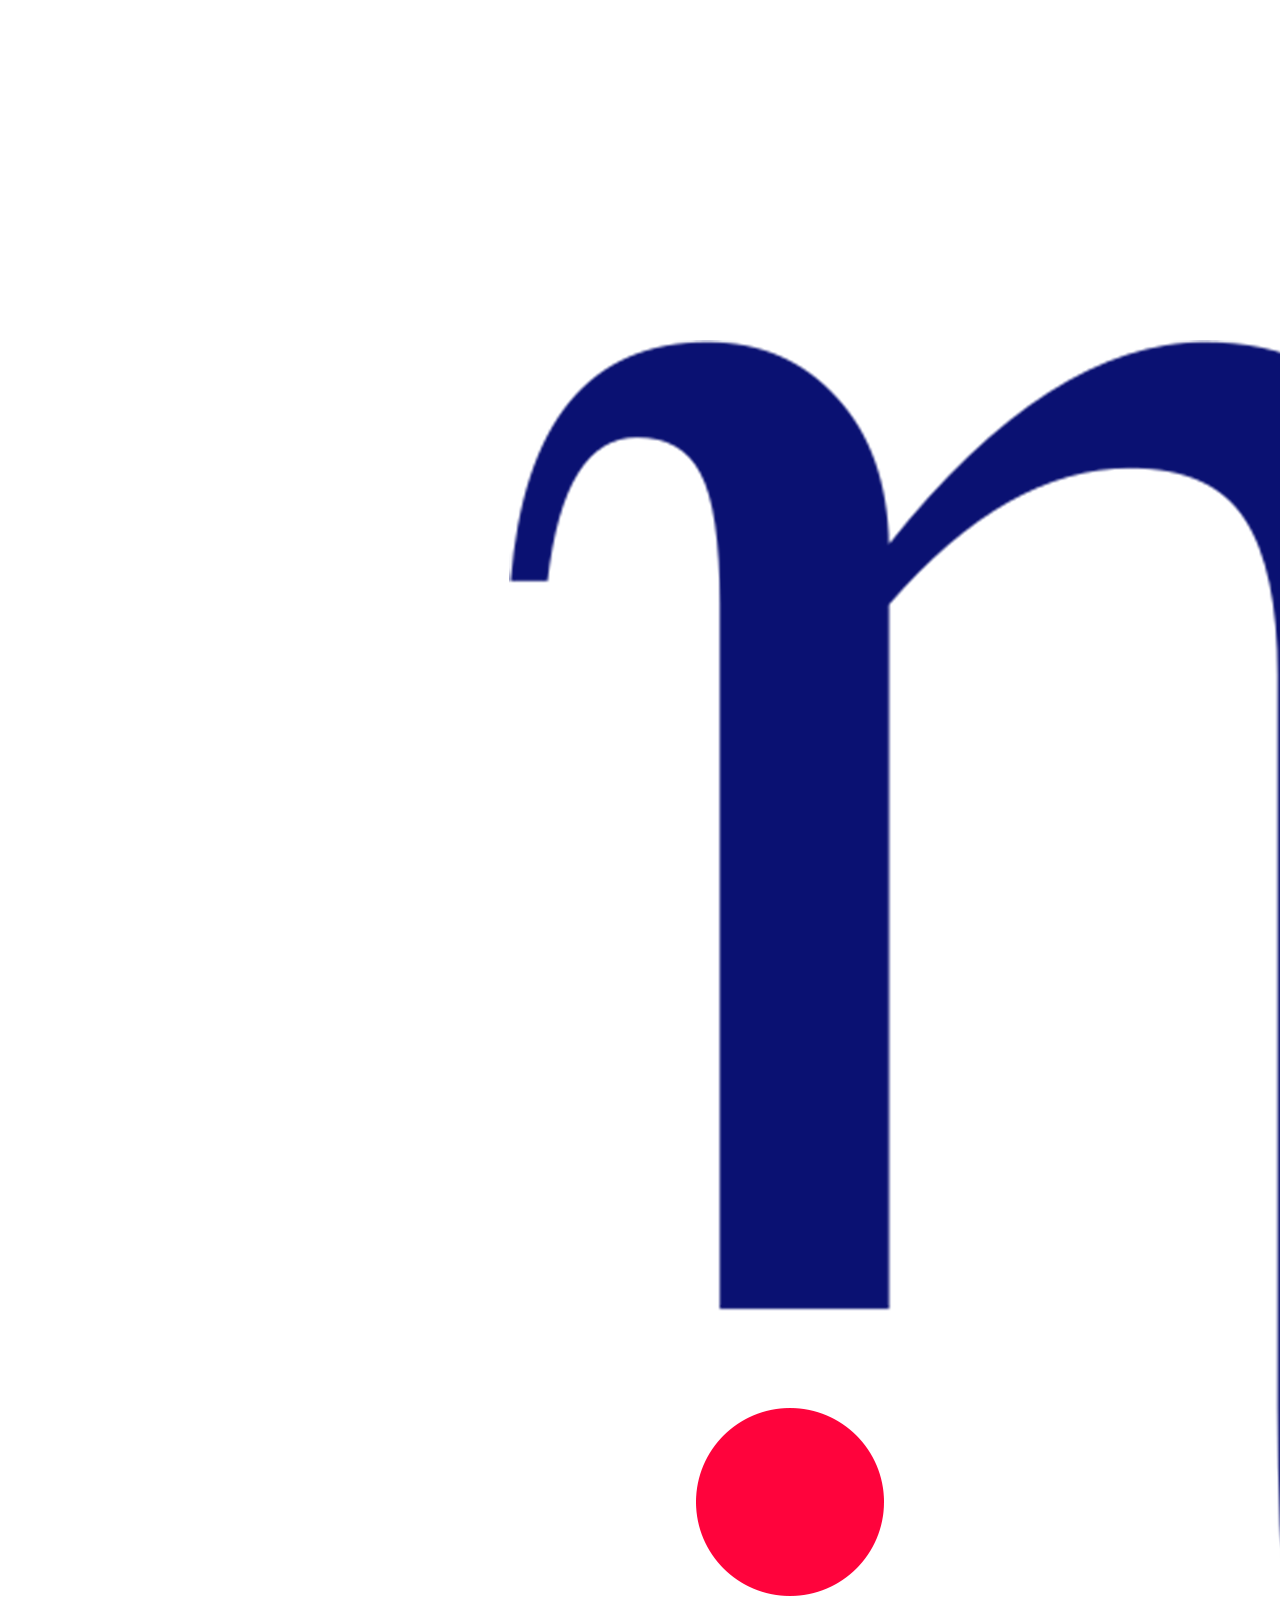
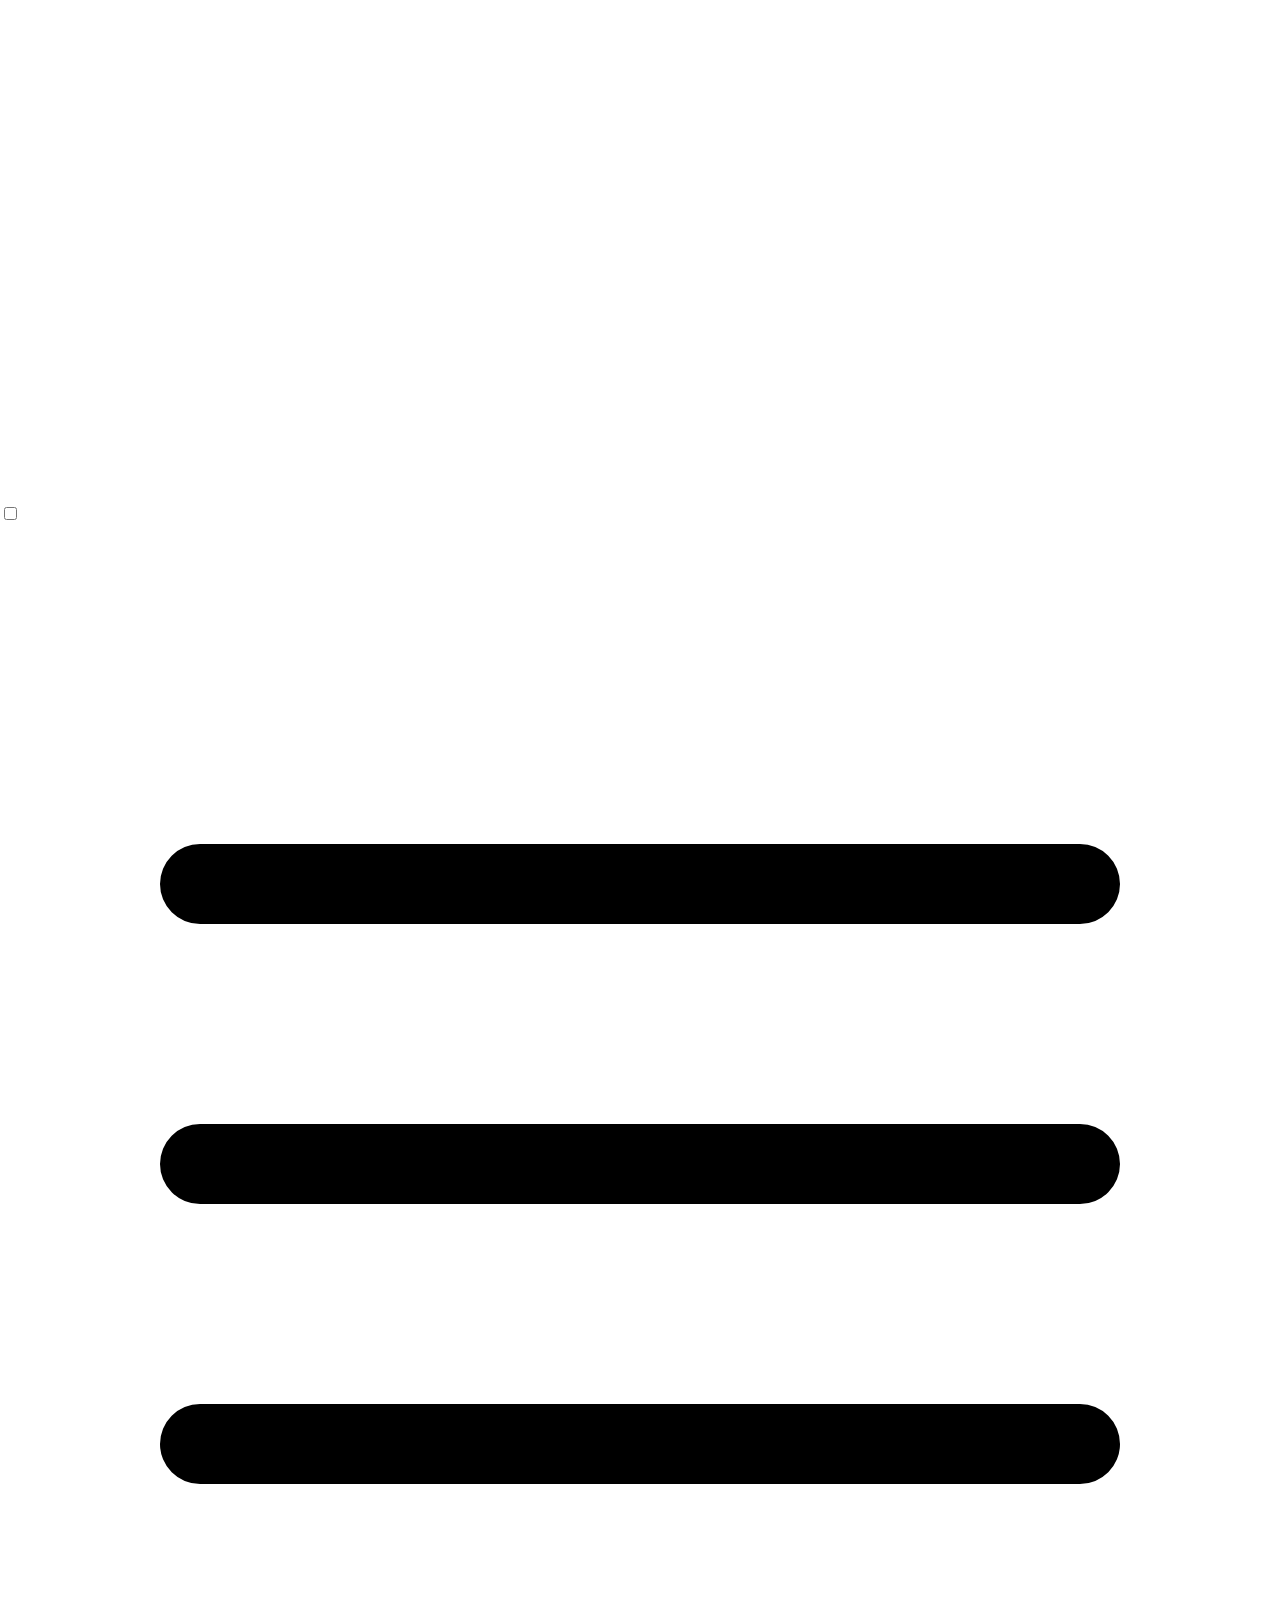
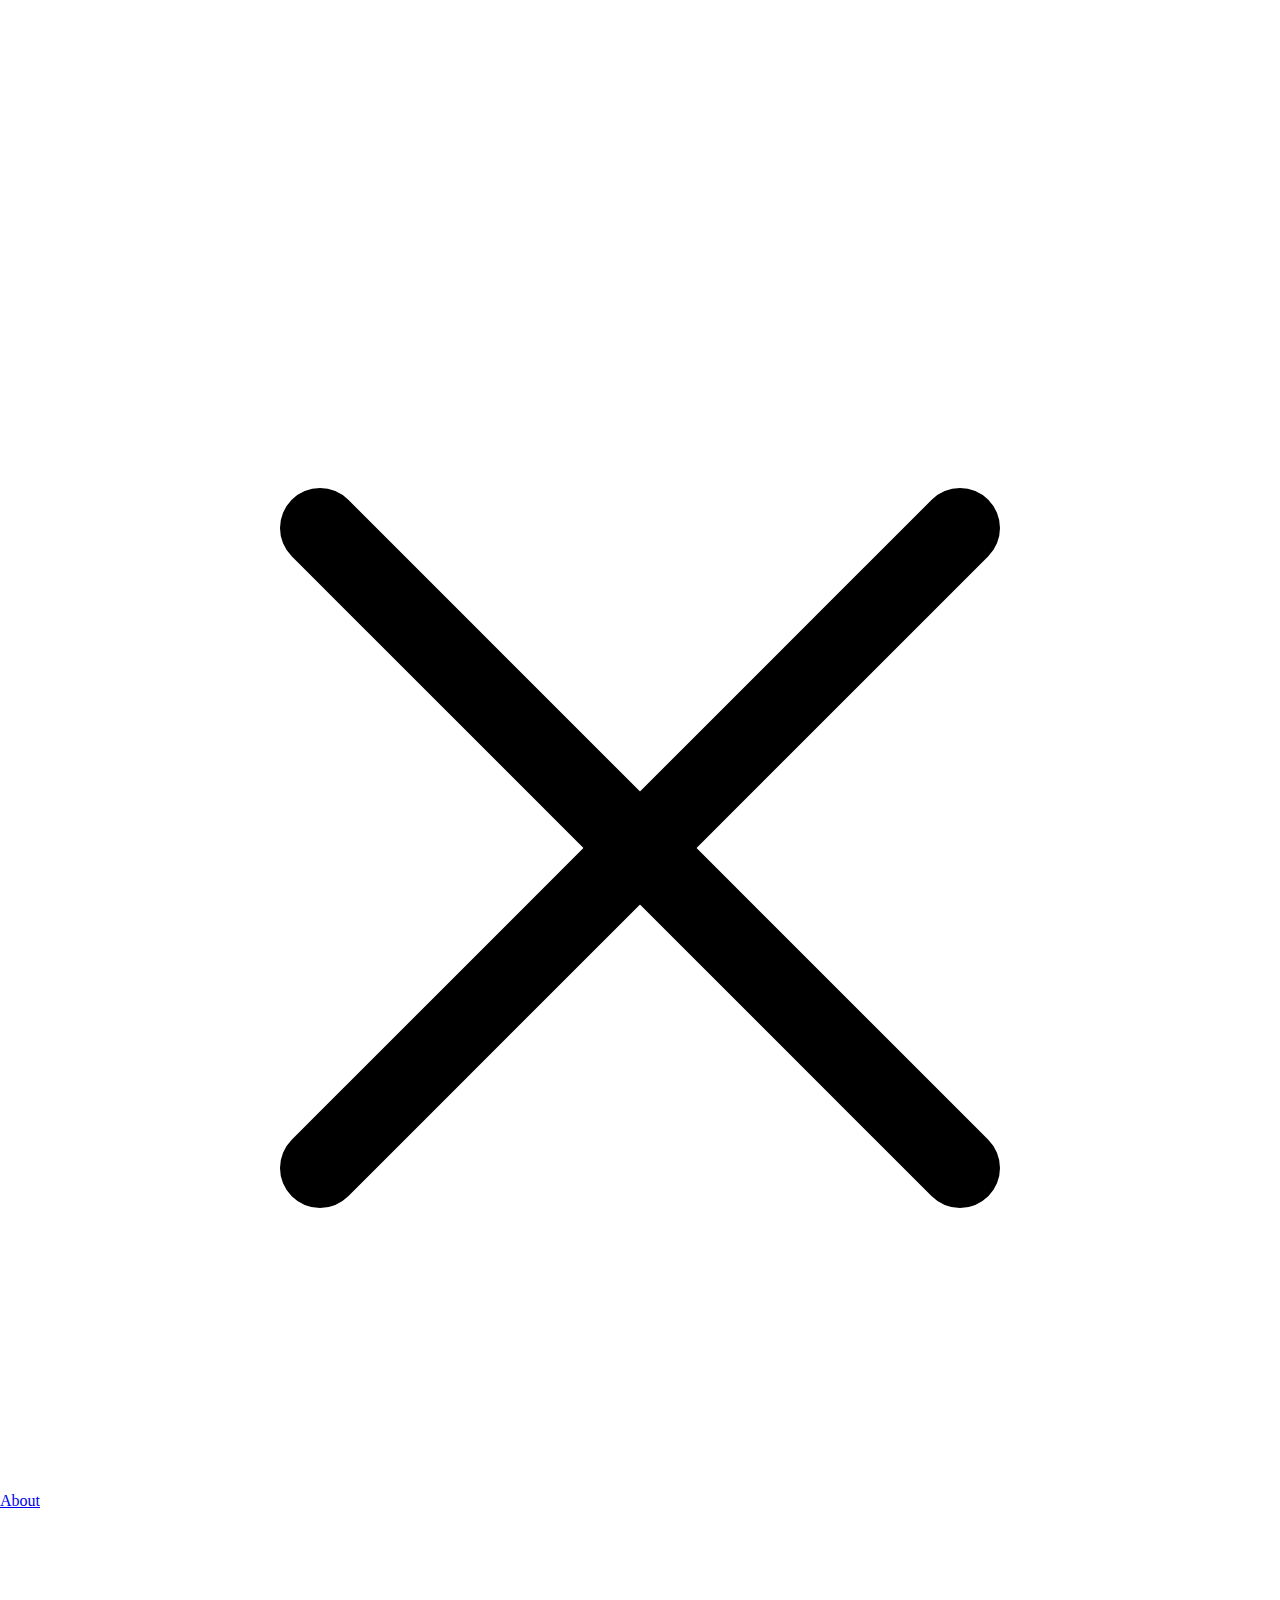
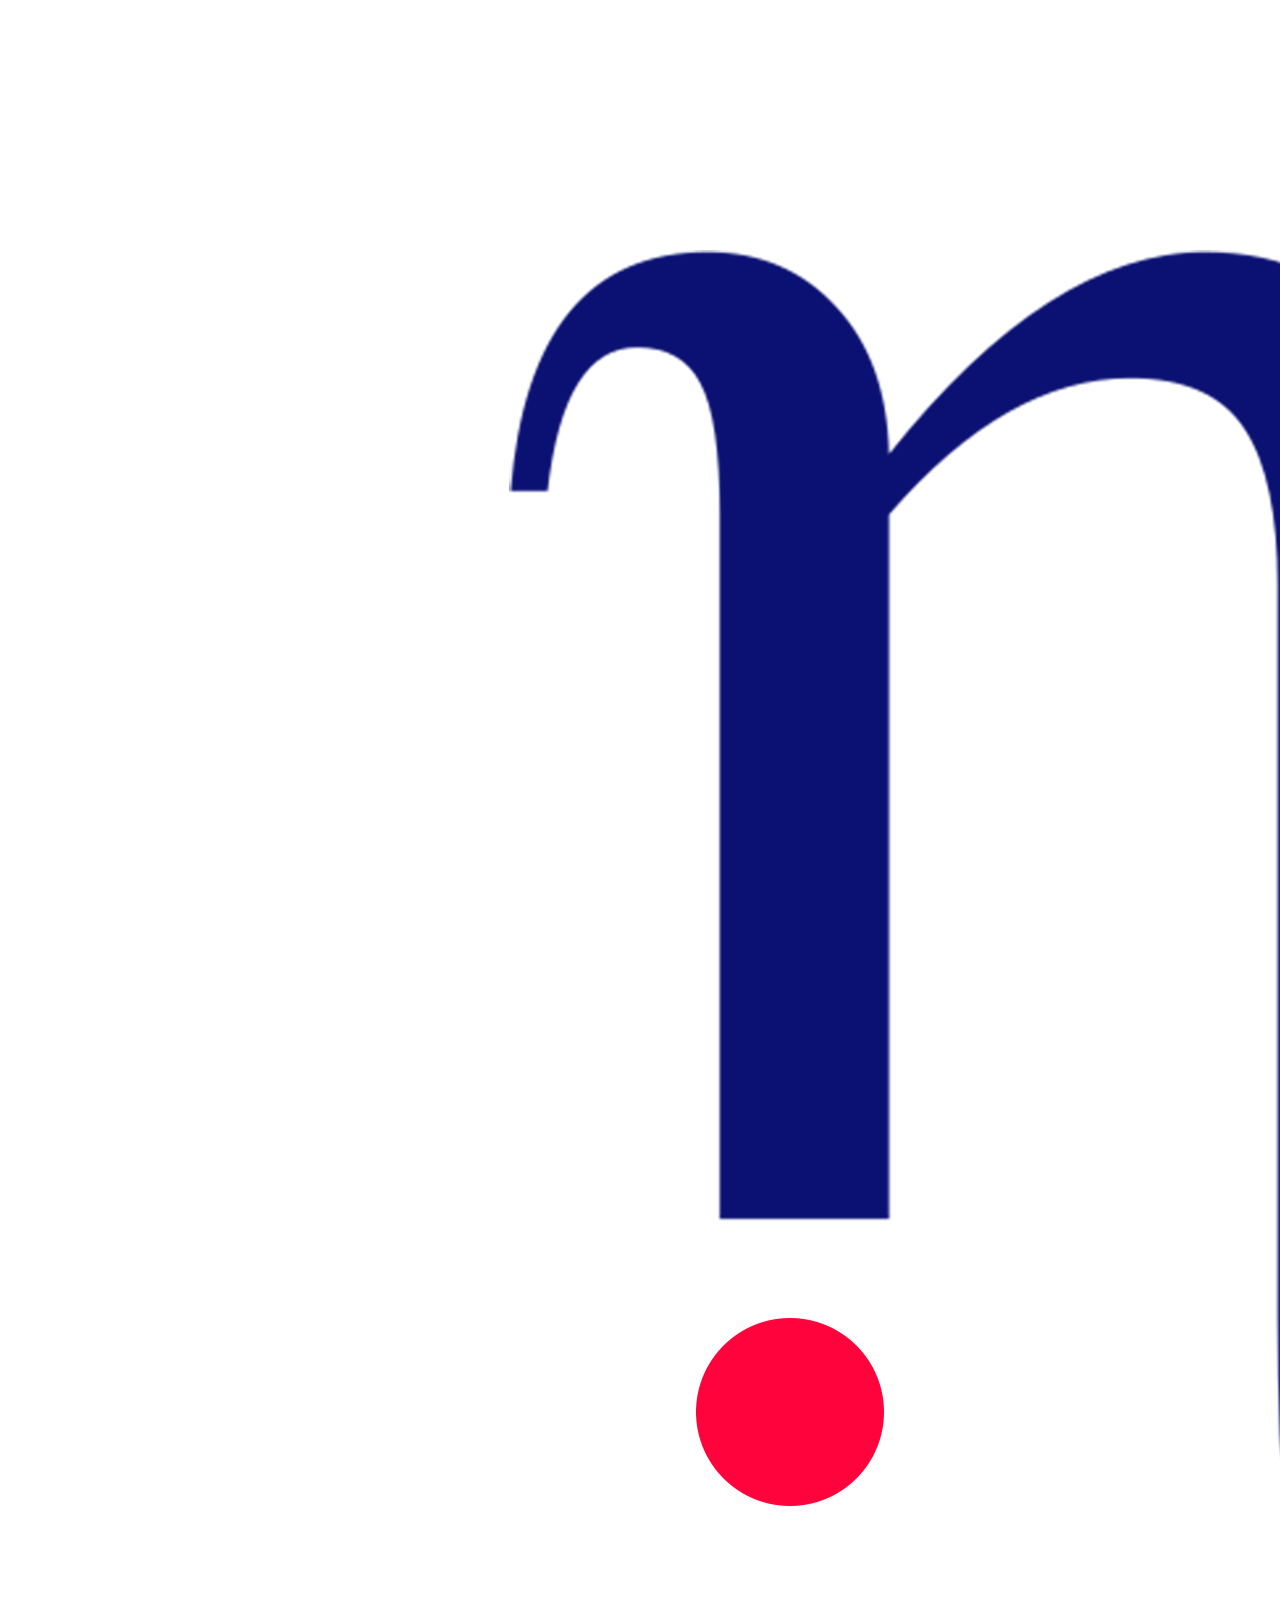
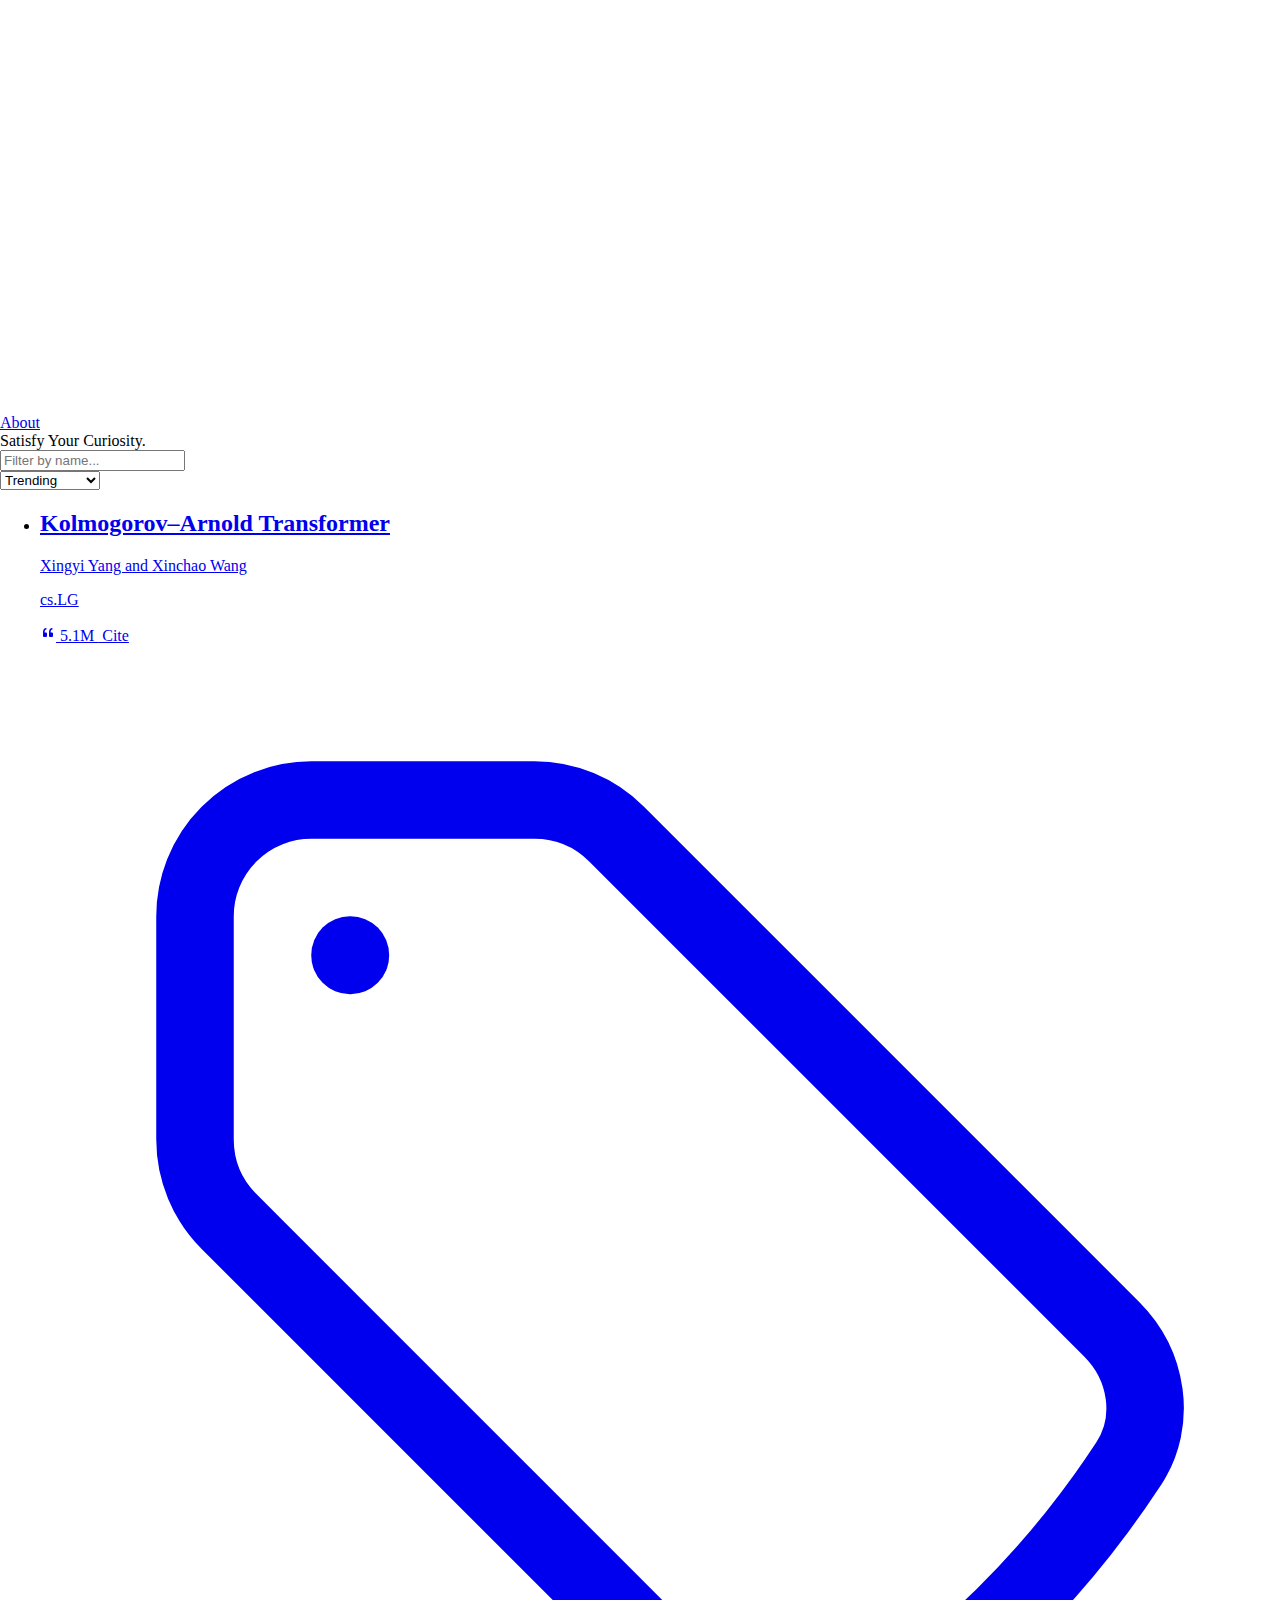
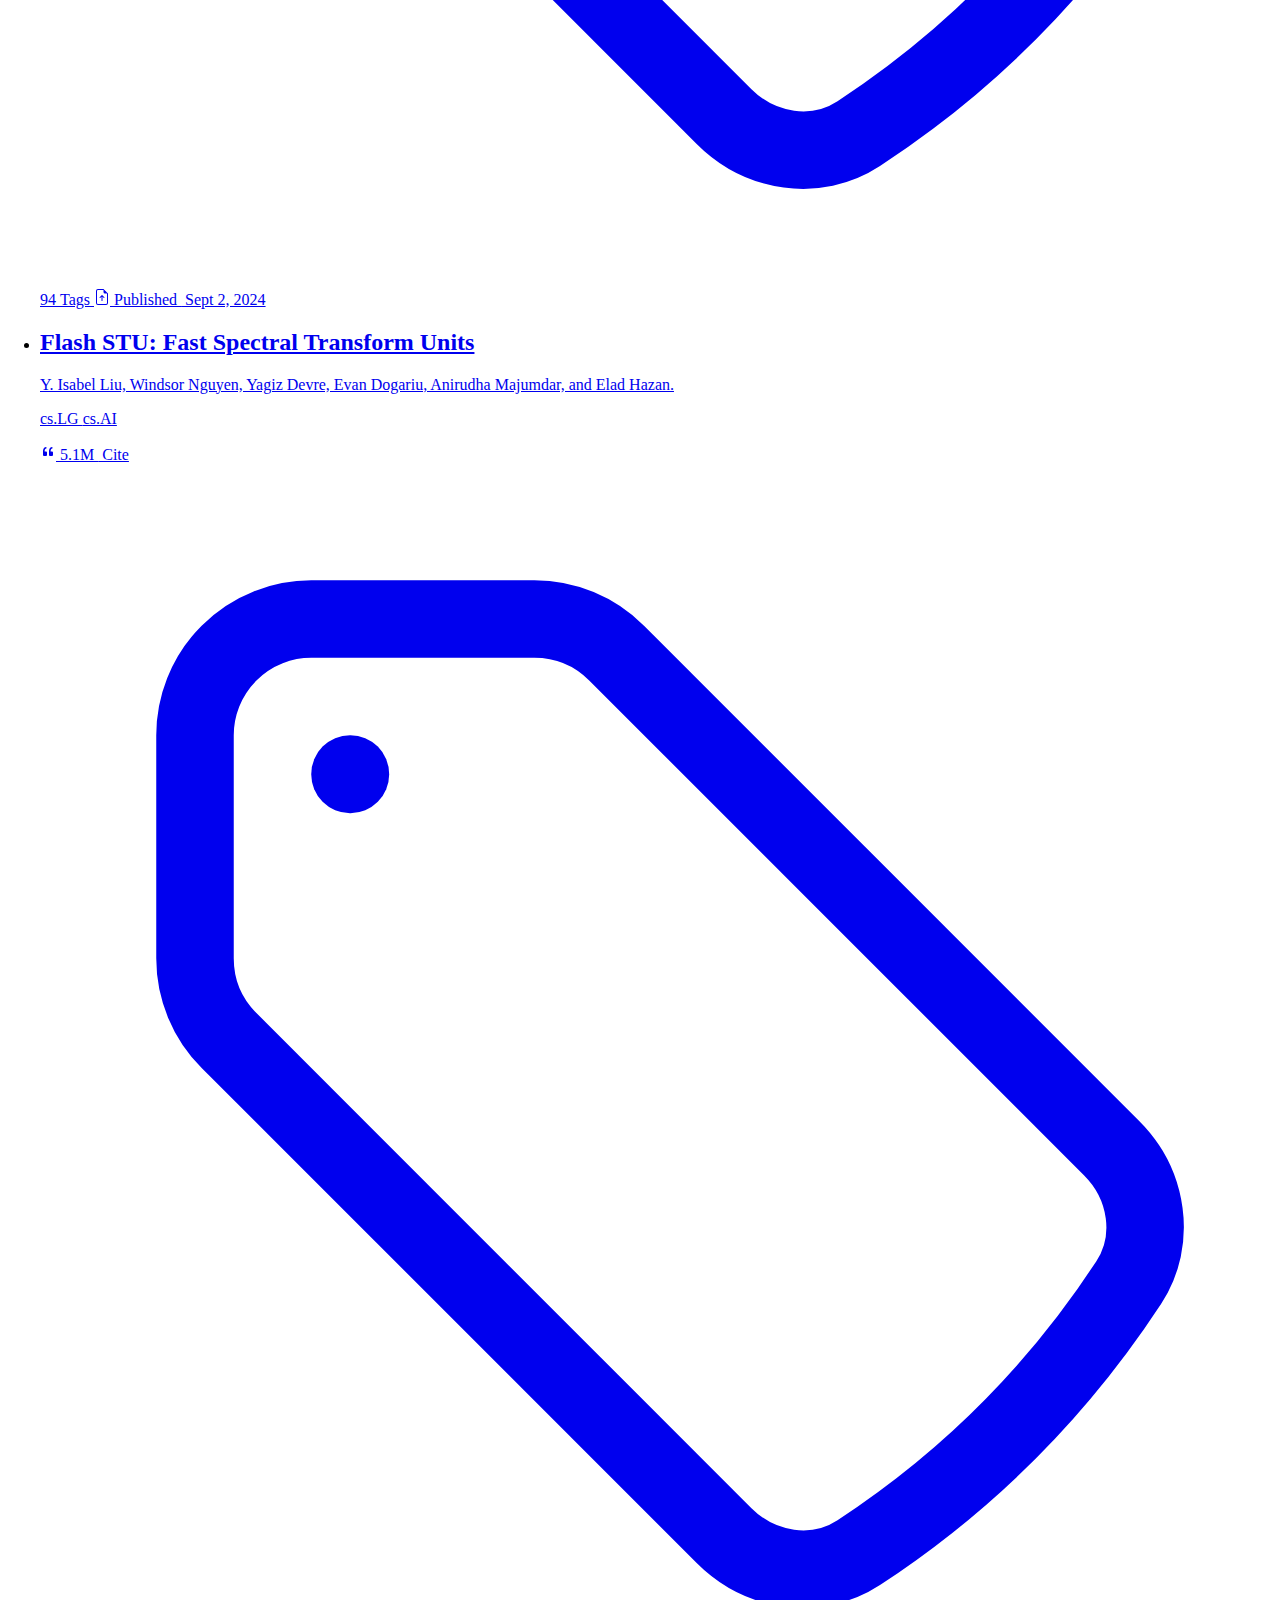
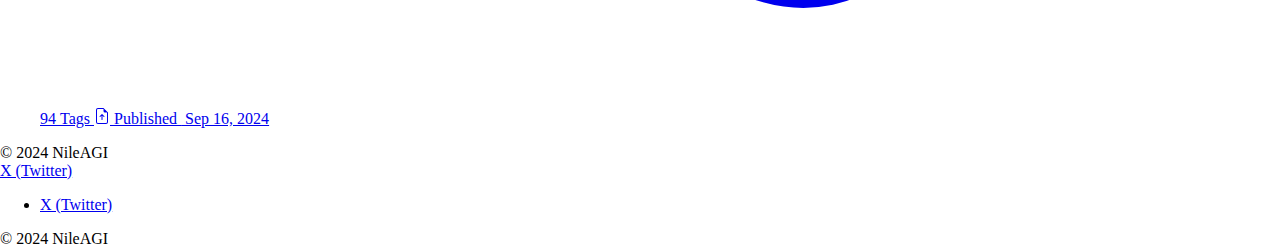
<file: docs/index.html>
<!doctype html>
<html>
  <head>
    <title>copa</title>
    
<meta charset="utf-8">
<meta name="description" content="Get up and running with large language models.">
<meta name="viewport" content="width=device-width, initial-scale=1">
<meta property="og:image" content="https://ollama.com/public/og.png" />
<meta property="og:image:type" content="image/png" />
<meta property="og:image:width" content="1200">
<meta property="og:image:height" content="628">
<meta property="og:type" content="website" />

<meta property="twitter:card" content="summary" />
<meta property="twitter:site" content="copa" />

<meta property="twitter:image:src" content="https://ollama.com/public/og-twitter.png" />
<meta property="twitter:image:width" content="1200">
<meta property="twitter:image:height" content="628">

<link rel="icon" type="image/png" sizes="16x16" href="/public/icon-16x16.png">
<link rel="icon" type="image/png" sizes="32x32" href="/public/icon-32x32.png">
<link rel="icon" type="image/png" sizes="48x48" href="/public/icon-48x48.png">
<link rel="icon" type="image/png" sizes="64x64" href="/public/icon-64x64.png">
<link rel="apple-touch-icon" sizes="180x180" href="/public/apple-touch-icon.png">
<link rel="icon" type="image/png" sizes="192x192" href="/public/android-chrome-icon-192x192.png">
<link rel="icon" type="image/png" sizes="512x512" href="/public/android-chrome-icon-512x512.png">

  <link href="https://ollama.com/public/tailwind.css" rel="stylesheet">
  
<style>
  body {
    -webkit-font-smoothing: antialiased;
    font-synthesis: none;
    text-rendering: optimizeLegibility;
    position: absolute;
    min-height: 100vh;
    width: 100%;
    height: 100%;
    margin: 0;

    display: flex;
    flex-direction: column;
  }
</style>
<script type="application/ld+json">
  {
    "@context": "https://schema.org",
    "@type": "WebSite",
    "name": "Copa",
    "url": "https://copa.com"
  }
</script>
<script src="https://ollama.com/public/vendor/htmx/bundle.js"></script>
<script>
  function copyToClipboard(element) {
    const commandElement = element.closest('.language-none').querySelector('.command')
    const copyText = commandElement.value === undefined ? commandElement.textContent.trim() : commandElement.value
    const textArea = document.createElement("textarea")

    textArea.value = copyText
    document.body.appendChild(textArea)

    textArea.select()
    document.execCommand("copy")
    document.body.removeChild(textArea)

    const copyIcon = element.querySelector(".copy-icon")
    const checkIcon = element.querySelector(".check-icon")

    copyIcon.classList.add('hidden')
    checkIcon.classList.remove('hidden')

    setTimeout(() => {
        copyIcon.classList.remove('hidden')
        checkIcon.classList.add('hidden')
    }, 2000)
  }
</script>

    <meta property="og:title" content="copa" />
    <meta property="og:url" content="https://ollama.com/library" />
    <meta property="og:description" content="Get up and running with large language models." />
  </head>
  <body>
    
<header class="sticky top-0 md:static bg-white underline-offset-4 z-40">
  
  <nav class="flex w-full px-6 py-4 items-center justify-between md:hidden">
    <a href="index.html" class="z-50">
      <img src="./assets/images/n (1).png" class="w-6" alt="copa" />
    </a>
    <input type="checkbox" id="menu" class="hidden peer">
    <label for="menu" class="peer-checked:hidden cursor-pointer z-50">
      <svg class="h-8 w-8" fill="none" viewBox="0 0 24 24" stroke-width="1.5" stroke="currentColor" aria-hidden="true">
        <path stroke-linecap="round" stroke-linejoin="round" d="M3.75 6.75h16.5M3.75 12h16.5m-16.5 5.25h16.5" />
      </svg>
    </label>
    <label for="menu" class="hidden peer-checked:block cursor-pointer z-50">
      <svg class="h-8 w-8" fill="none" viewBox="0 0 24 24" stroke-width="1.5" stroke="currentColor" aria-hidden="true">
        <path stroke-linecap="round" stroke-linejoin="round" d="M6 18L18 6M6 6l12 12" />
      </svg>
    </label>
    <div class="peer-checked:flex fixed bg-white hidden top-0 pt-24 h-screen right-0 w-full sm:hidden flex-col px-6 py-4 text-3xl space-y-6 tracking-tight">
      <a href="./index.html">About</a>
      <!-- <a href="./trending.html">Trending</a> -->
      <!-- <a href="https://discord.com/invite/ollama">Discord</a>
      <a href="https://github.com/ollama/ollama">GitHub</a>
      <a href="/download">Download</a>
      
      
      <a class="block" href="/login">Sign in</a> -->
      
    </div>
  </nav>
  <nav class="hidden select-none mx-auto md:flex justify-between items-center px-6 py-3.5 text-md md:text-lg space-x-4">
    <div class="flex flex-initial items-center space-x-8">
      <a class="mr-2" href="./index.html"><img src="./assets/images/n (1).png" class="w-8" alt="copa" /></a>
      <!-- <a class="hover:underline" href="/blog">Blog</a>
      <a class="hover:underline" target="_blank" href="https://discord.com/invite/ollama">
        Discord
      </a>
      <a class="hover:underline" target="_blank" href="https://github.com/ollama/ollama">
        GitHub
      </a> -->
    </div>
    
    <!-- <div class="hidden lg:flex items-center flex-grow relative justify-center ml-4">
      <div id="searchContainer" class="ml-[3.5rem] relative flex w-[75%] max-w-[32rem] appearance-none border border-neutral-200 items-center rounded-lg transition-all duration-300 ease-in-out transform focus-within:shadow-sm [transition:box-shadow_0s]">
        <span id="searchIcon" class="pl-2 text-2xl text-neutral-500">
          <svg class="w-4 h-4 ml-1 mt-0.25 fill-current" viewBox="0 0 20 20" xmlns="http://www.w3.org/2000/svg">
            <path d="m8.5 3c3.0375661 0 5.5 2.46243388 5.5 5.5 0 1.24832096-.4158777 2.3995085-1.1166416 3.3225711l4.1469717 4.1470988c.2928932.2928932.2928932.767767 0 1.0606602-.2662666.2662665-.6829303.2904726-.9765418.0726181l-.0841184-.0726181-4.1470988-4.1469717c-.9230626.7007639-2.07425014 1.1166416-3.3225711 1.1166416-3.03756612 0-5.5-2.4624339-5.5-5.5 0-3.03756612 2.46243388-5.5 5.5-5.5zm0 1.5c-2.209139 0-4 1.790861-4 4s1.790861 4 4 4 4-1.790861 4-4-1.790861-4-4-4z"/>
          </svg>
        </span>
        <input id="search" hx-get="/search-preview" hx-trigger="keyup changed delay:500ms, focus" hx-target="#popup"
          name="q" class="resize-none rounded-lg border-0 py-2.5 pr-10 text-sm w-full focus:outline-none focus:ring-0 transition-shadow duration-300 ease-in-out" 
          placeholder="Search models" autocomplete="off" value="" />
        <div id="popup" class="absolute hidden left-0 right-0 top-12 z-50 rounded-lg" style="width: calc(100% + 2px); margin-left: -1px;">
          
        </div>
      </div>
    </div> -->
    
    <div class="flex flex-initial items-center space-x-8">
      <a class="hover:underline" href="./index.html">About</a>
      
        <!-- <a class="hover:underline min-w-fit" href="./trending.html">Trending</a> -->
      
      <!-- <a class="flex cursor-pointer items-center rounded-lg bg-neutral-800 px-4 py-1 text-white hover:bg-black" href="/download">
        Download
      </a> -->
    </div>
  </nav>
</header>
<script>
  var searchInput = document.getElementById('search');
  var popup = document.getElementById('popup');
  var searchContainer = document.getElementById('searchContainer');

  document.addEventListener('DOMContentLoaded', function () {
    var searchIcon = document.getElementById('searchIcon');
    if (searchIcon !== null) {
        searchIcon.addEventListener('click', function() {
        searchInput.focus();
      });
    }

    if (searchInput !== null) {
      searchInput.addEventListener('focus', function () {
          showSearchPopup();
        });
        
      searchInput.addEventListener('keydown', function(event) {
        handleKeyPress(event);
        if (event.key === 'Escape') {
          hideSearchPopup();
        }
      });
    }
  });

  document.addEventListener('click', function(event) {
    if (searchInput !== null && popup !== null) {
      if (!searchInput.contains(event.target) && !popup.contains(event.target)) {
        hideSearchPopup();
      } else if (popup.contains(event.target)) {
        
        searchInput.focus();
      }
    }
  });

  document.addEventListener('keyup', function(event) {
    if (event.key === 'Tab') {
      if (searchInput !== null && popup !== null) {
        
        if (!searchInput.contains(document.activeElement) && !popup.contains(document.activeElement)) {
          hideSearchPopup();
        }
      }
    }
  });

  function handleKeyPress(event) {
    if (event.key === 'Enter') {
      event.preventDefault();
      var query = searchInput.value;
      
      if (query !== '') {
        window.location.href = '/search?q=' + encodeURIComponent(query);
        return;
      }
      window.location.href = '/search';
    }
  }

  function showSearchPopup() {
    requestAnimationFrame(() => {
      popup.classList.remove('hidden');
    });
  }

  function hideSearchPopup() {
    requestAnimationFrame(() => {
      popup.classList.add('hidden');
    });
    searchInput.removeEventListener('keydown', handleKeyPress);
  }

  
  document.addEventListener('htmx:afterSwap', function(event) {
    if (event.detail.elt.id === 'popup') {
      showSearchPopup();
    }
  });

  document.addEventListener('htmx:beforeSwap', function(event) {
    if (event.detail.elt.id === 'popup') {
      hideSearchPopup();
    }
  });
</script>

    
    
    <div class="flex flex-1 justify-center">
      <main class="mx-auto flex w-full max-w-[50rem] flex-col px-6 py-10 md:py-24 lg:px-8">
        <div class="flex flex-wrap pb-10 items-center md:gap-x-2">
        
          <div class="flex flex-col flex-grow ml-">
            <div class="flex flex-row justify-between items-center">
              <span class="text-[28px] font-medium tracking-tight">
                
                Satisfy Your Curiosity.
                
              </span>
              
            </div>
          </div>
        </div>        
        <div class="flex flex-col space-y-2 sm:flex-row sm:items-center sm:justify-between sm:space-x-3 sm:space-y-0">
          <div class="flex-1">
            <input
              id="filter"
              name="q"
              type="text"
              value=""
              hx-get="/library"
              hx-trigger="keyup changed delay:250ms"
              hx-target="#repo"
              class="relative w-full resize-none rounded-md border border-neutral-200 text-sm focus:border-blue-400 focus:outline-none focus:ring focus:ring-blue-300 focus:ring-opacity-75"
              placeholder="Filter by name..."
              hx-include="#filter, #sort"
              hx-sync="this:replace"
            />
          </div>
          <div class="flex flex-row space-x-1 sm:flex-shrink-0 sm:space-x-3">
            <select
              name="sort"
              id="sort"
              class="w-full flex-1 items-center justify-between gap-x-4 rounded-lg border-neutral-200 bg-white text-left text-sm font-medium text-neutral-900 hover:bg-neutral-50 sm:flex sm:w-48"
              hx-get="/library"
              hx-trigger="change"
              hx-target="#repo"
              hx-include="#filter, #sort"
            >
              <option disabled value="">Sort By</option>
              
                <option value="featured" selected>Trending</option>
                <option value="popular" >Most popular</option>
                <option value="newest" >Newest</option>  
            </select>
            
          </div>
        </div>

        
<div id="repo">
  
  <ul role="list" class="grid grid-cols-1 gap-y-3">
    
    <li class="flex items-baseline border-b border-neutral-200 py-6">
      <a href="./search_result.html" class="group w-full">
        <div class="flex items-center mb-3">
          <h2 class="truncate text-lg font-medium underline-offset-2 group-hover:underline md:text-2xl">
            <span>
              Kolmogorov–Arnold Transformer
            </span>
          </h2>
          
        </div>
        
<div class="flex flex-col space-y-2">
  
  <p class="max-w-md break-words">Xingyi Yang and Xinchao Wang</p>
  
  
  <div class="flex flex-wrap space-x-2">
    
    <span class="inline-flex items-center rounded-md bg-indigo-50 px-2 py-[2px] text-xs sm:text-[13px] font-medium text-indigo-600">cs.LG</span>
    
    
    <!-- <span class="inline-flex items-center rounded-md bg-[#ddf4ff] px-2 py-[2px] text-xs sm:text-[13px] font-medium text-blue-600">8B</span>
    
    <span class="inline-flex items-center rounded-md bg-[#ddf4ff] px-2 py-[2px] text-xs sm:text-[13px] font-medium text-blue-600">70B</span>
    
    <span class="inline-flex items-center rounded-md bg-[#ddf4ff] px-2 py-[2px] text-xs sm:text-[13px] font-medium text-blue-600">405B</span> -->
    
  </div>
  
  <p class="my-2 flex space-x-5 text-[13px] font-medium text-neutral-500">
    
      <span class="flex items-center">
        <svg xmlns="http://www.w3.org/2000/svg" width="16" height="16" fill="currentColor" class="bi bi-quote" viewBox="0 0 16 16">
          <path d="M12 12a1 1 0 0 0 1-1V8.558a1 1 0 0 0-1-1h-1.388q0-.527.062-1.054.093-.558.31-.992t.559-.683q.34-.279.868-.279V3q-.868 0-1.52.372a3.3 3.3 0 0 0-1.085.992 4.9 4.9 0 0 0-.62 1.458A7.7 7.7 0 0 0 9 7.558V11a1 1 0 0 0 1 1zm-6 0a1 1 0 0 0 1-1V8.558a1 1 0 0 0-1-1H4.612q0-.527.062-1.054.094-.558.31-.992.217-.434.559-.683.34-.279.868-.279V3q-.868 0-1.52.372a3.3 3.3 0 0 0-1.085.992 4.9 4.9 0 0 0-.62 1.458A7.7 7.7 0 0 0 3 7.558V11a1 1 0 0 0 1 1z"/>
        </svg>
        5.1M
        <span class="hidden sm:flex">
          &nbsp;Cite
        </span>
      </span>
    
    
      <span class="flex items-center">
        <svg
          xmlns="http://www.w3.org/2000/svg"
          fill="none"
          viewBox="0 0 24 24"
          stroke-width="1.5"
          stroke="currentColor"
          class="mr-1.5 h-[14px] w-[14px] sm:h-4 sm:w-4"
        >
          <path
            stroke-linecap="round"
            stroke-linejoin="round"
            d="M9.568 3H5.25A2.25 2.25 0 003 5.25v4.318c0 .597.237 1.17.659 1.591l9.581 9.581c.699.699 1.78.872 2.607.33a18.095 18.095 0 005.223-5.223c.542-.827.369-1.908-.33-2.607L11.16 3.66A2.25 2.25 0 009.568 3z"
          />
          <path stroke-linecap="round" stroke-linejoin="round" d="M6 6h.008v.008H6V6z" />
        </svg>
        94<span class="hidden sm:flex">&nbsp;Tags</span>
      </span>
    
    <span class="flex items-center">
      <svg xmlns="http://www.w3.org/2000/svg" width="16" height="16" fill="currentColor" class="bi bi-file-earmark-arrow-up" viewBox="0 0 16 16">
        <path d="M8.5 11.5a.5.5 0 0 1-1 0V7.707L6.354 8.854a.5.5 0 1 1-.708-.708l2-2a.5.5 0 0 1 .708 0l2 2a.5.5 0 0 1-.708.708L8.5 7.707z"/>
        <path d="M14 14V4.5L9.5 0H4a2 2 0 0 0-2 2v12a2 2 0 0 0 2 2h8a2 2 0 0 0 2-2M9.5 3A1.5 1.5 0 0 0 11 4.5h2V14a1 1 0 0 1-1 1H4a1 1 0 0 1-1-1V2a1 1 0 0 1 1-1h5.5z"/>
      </svg>
      <span class="hidden sm:flex">Published&nbsp;</span>
      Sept 2, 2024
    </span>
  </p>
</div>

      </a>
    </li>
    
    
    
    <li class="flex items-baseline border-b border-neutral-200 py-6">
      <a href="./search_result.html" class="group w-full">
        <div class="flex items-center mb-3">
          <h2 class="truncate text-lg font-medium underline-offset-2 group-hover:underline md:text-2xl">
            <span>
              Flash STU: Fast Spectral Transform Units
            </span>
          </h2>
          
        </div>
        
<div class="flex flex-col space-y-2">
  
  <p class="max-w-md break-words">Y. Isabel Liu, Windsor Nguyen, Yagiz Devre, Evan Dogariu, Anirudha Majumdar, and Elad Hazan.</p>
  
  
  <div class="flex flex-wrap space-x-2">
    
    <span class="inline-flex items-center rounded-md bg-indigo-50 px-2 py-[2px] text-xs sm:text-[13px] font-medium text-indigo-600">cs.LG </span>
    
    
    <span class="inline-flex items-center rounded-md bg-[#ddf4ff] px-2 py-[2px] text-xs sm:text-[13px] font-medium text-blue-600">cs.AI</span>
    
    <!-- <span class="inline-flex items-center rounded-md bg-[#ddf4ff] px-2 py-[2px] text-xs sm:text-[13px] font-medium text-blue-600">70B</span>
    
    <span class="inline-flex items-center rounded-md bg-[#ddf4ff] px-2 py-[2px] text-xs sm:text-[13px] font-medium text-blue-600">405B</span> -->
    
  </div>
  
  <p class="my-2 flex space-x-5 text-[13px] font-medium text-neutral-500">
    
      <span class="flex items-center">
        <svg xmlns="http://www.w3.org/2000/svg" width="16" height="16" fill="currentColor" class="bi bi-quote" viewBox="0 0 16 16">
          <path d="M12 12a1 1 0 0 0 1-1V8.558a1 1 0 0 0-1-1h-1.388q0-.527.062-1.054.093-.558.31-.992t.559-.683q.34-.279.868-.279V3q-.868 0-1.52.372a3.3 3.3 0 0 0-1.085.992 4.9 4.9 0 0 0-.62 1.458A7.7 7.7 0 0 0 9 7.558V11a1 1 0 0 0 1 1zm-6 0a1 1 0 0 0 1-1V8.558a1 1 0 0 0-1-1H4.612q0-.527.062-1.054.094-.558.31-.992.217-.434.559-.683.34-.279.868-.279V3q-.868 0-1.52.372a3.3 3.3 0 0 0-1.085.992 4.9 4.9 0 0 0-.62 1.458A7.7 7.7 0 0 0 3 7.558V11a1 1 0 0 0 1 1z"/>
        </svg>
        5.1M
        <span class="hidden sm:flex">
          &nbsp;Cite
        </span>
      </span>
    
    
      <span class="flex items-center">
        <svg
          xmlns="http://www.w3.org/2000/svg"
          fill="none"
          viewBox="0 0 24 24"
          stroke-width="1.5"
          stroke="currentColor"
          class="mr-1.5 h-[14px] w-[14px] sm:h-4 sm:w-4"
        >
          <path
            stroke-linecap="round"
            stroke-linejoin="round"
            d="M9.568 3H5.25A2.25 2.25 0 003 5.25v4.318c0 .597.237 1.17.659 1.591l9.581 9.581c.699.699 1.78.872 2.607.33a18.095 18.095 0 005.223-5.223c.542-.827.369-1.908-.33-2.607L11.16 3.66A2.25 2.25 0 009.568 3z"
          />
          <path stroke-linecap="round" stroke-linejoin="round" d="M6 6h.008v.008H6V6z" />
        </svg>
        94<span class="hidden sm:flex">&nbsp;Tags</span>
      </span>
    
    <span class="flex items-center">
      <svg xmlns="http://www.w3.org/2000/svg" width="16" height="16" fill="currentColor" class="bi bi-file-earmark-arrow-up" viewBox="0 0 16 16">
        <path d="M8.5 11.5a.5.5 0 0 1-1 0V7.707L6.354 8.854a.5.5 0 1 1-.708-.708l2-2a.5.5 0 0 1 .708 0l2 2a.5.5 0 0 1-.708.708L8.5 7.707z"/>
        <path d="M14 14V4.5L9.5 0H4a2 2 0 0 0-2 2v12a2 2 0 0 0 2 2h8a2 2 0 0 0 2-2M9.5 3A1.5 1.5 0 0 0 11 4.5h2V14a1 1 0 0 1-1 1H4a1 1 0 0 1-1-1V2a1 1 0 0 1 1-1h5.5z"/>
      </svg>
      <span class="hidden sm:flex">Published&nbsp;</span>
       Sep 16, 2024
    </span>
  </p>
</div>

      </a>
    </li>
    
   
    
  </ul>
  
</div>

      </main>
    </div>
    
<footer class="hidden md:flex inset-x-0 bottom-0 bg-white underline-offset-4 z-50">
  <div class="w-full px-6 py-3.5 flex items-center justify-between">
    <div class="text-xs text-neutral-500">© 2024 NileAGI</div>
    <div class="flex space-x-6 text-xs text-neutral-500">
      <!-- <a href="/blog" class="hover:underline">Blog</a>
      <a href="https://github.com/ollama/ollama/tree/main/docs" class="hover:underline">Docs</a>
      <a href="https://github.com/ollama/ollama" class="hover:underline">GitHub</a>
      <a href="https://discord.com/invite/ollama" class="hover:underline">Discord</a> -->
      <a href="https://twitter.com/ollama" class="hover:underline">X (Twitter)</a>
      <!-- <a href="/events" class="hover:underline">Meetups</a> -->
    </div>
  </div>
</footer>
<footer class="inset-x-0 flex bottom-0 md:hidden py-4 bg-white">
  <div class="flex flex-col items-center justify-center w-full">
    <!-- <ul class="flex flex-wrap justify-center items-center text-sm text-neutral-500">
      <li class="mx-2 my-1"><a href="/blog" class="hover:underline">Blog</a></li>
      <li class="mx-2 my-1"><a href="https://github.com/ollama/ollama/tree/main/docs" class="hover:underline">Docs</a></li>
      <li class="mx-2 my-1"><a href="https://github.com/ollama/ollama" class="hover:underline">GitHub</a></li>
    </ul> -->
    <ul class="flex flex-wrap justify-center items-center text-sm text-neutral-500">
      <!-- <li class="mx-2 my-1"><a href="https://discord.com/invite/ollama" class="hover:underline">Discord</a></li> -->
      <li class="mx-2 my-1"><a href="https://twitter.com/ollama" class="hover:underline">X (Twitter)</a></li>
      <!-- <li class="mx-2 my-1"><a href="/events" class="hover:underline">Meetups</a></li> -->
    </ul>
    <div class="flex items-center justify-center mt-2 text-neutral-500 text-sm">
      © 2024 NileAGI
    </div>
  </div>
</footer>

    <script>
      document.body.addEventListener('htmx:afterRequest', function (event) {
        const currentUrl = new URL(window.location)

        if (event.target.id === 'filter') {
          if (event.target.value !== '') {
            currentUrl.searchParams.set('q', event.target.value)
          } else {
            currentUrl.searchParams.delete('q')
          }
        } else if (event.target.id === 'sort') {
          if (event.target.value !== '') {
            currentUrl.searchParams.set('sort', event.target.value)
          } else {
            currentUrl.searchParams.delete('sort')
          }
        }

        history.pushState({}, '', currentUrl.toString())
      })
    </script>
  </body>
</html>
</file>
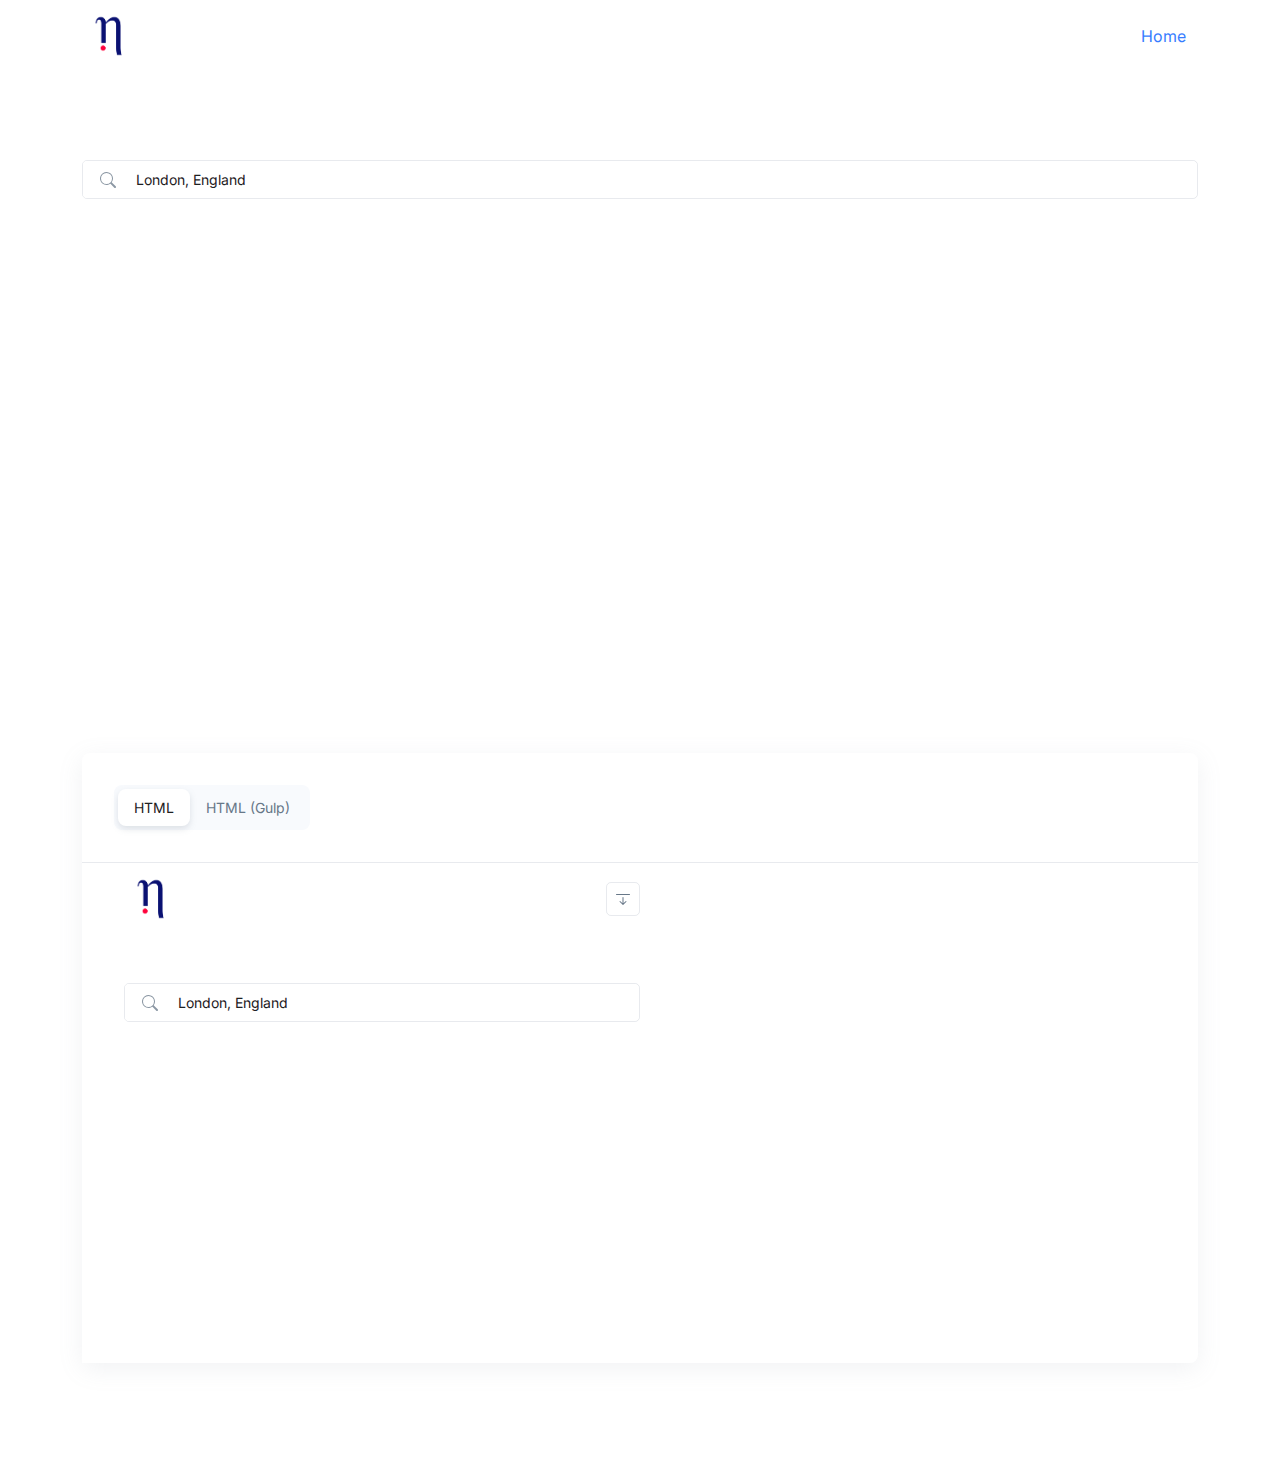
<file: docs/latest.html>
<!DOCTYPE html>
<html lang="en">
<head>
  <!-- Required Meta Tags Always Come First -->
  <meta charset="utf-8">
  <meta name="viewport" content="width=device-width, initial-scale=1, shrink-to-fit=no">

  <!-- Title -->
  <title>Getting Started - Documentation | Front - Multipurpose Responsive Template</title>

  <!-- Favicon -->
  <link rel="shortcut icon" href="../favicon.ico">

  <!-- Font -->
  <link href="https://fonts.googleapis.com/css2?family=Inter:wght@400;600&display=swap" rel="stylesheet">

  <!-- CSS Implementing Plugins -->
  <link rel="stylesheet" href="./assets/css/vendor.min.css">
  <link rel="stylesheet" href="https://htmlstream.com/preview/front-v4.3.1/assets/vendor/bootstrap-icons/font/bootstrap-icons.css">

  <!-- CSS Front Template -->
  <link rel="stylesheet" href="./assets/css/theme.min.css">
  <link rel="stylesheet" href="./assets/css/docs.css.css">
</head>

<body class="navbar-sidebar-aside-lg">
  <!-- ========== HEADER ========== -->
  <!-- ========== HEADER ========== -->
  <header id="header" class="navbar navbar-expand-lg navbar-end navbar-absolute-top navbar-light">
    <div class="container">
      <nav class="js-mega-menu navbar-nav-wrap">
        <!-- Default Logo -->
        <a class="navbar-brand" href="./index.html" aria-label="Front">
          <img class="navbar-brand-logo" src="./assets/images/n (1).png" alt="Logo">
        </a>
        <!-- End Default Logo -->

        <!-- Toggler -->
        <button class="navbar-toggler" type="button" data-bs-toggle="collapse" data-bs-target="#navbarNavDropdown" aria-controls="navbarNavDropdown" aria-expanded="false" aria-label="Toggle navigation">
          <span class="navbar-toggler-default">
            <svg xmlns="http://www.w3.org/2000/svg" width="16" height="16" fill="currentColor" class="bi bi-arrow-bar-down" viewBox="0 0 16 16">
              <path fill-rule="evenodd" d="M1 3.5a.5.5 0 0 1 .5-.5h13a.5.5 0 0 1 0 1h-13a.5.5 0 0 1-.5-.5M8 6a.5.5 0 0 1 .5.5v5.793l2.146-2.147a.5.5 0 0 1 .708.708l-3 3a.5.5 0 0 1-.708 0l-3-3a.5.5 0 0 1 .708-.708L7.5 12.293V6.5A.5.5 0 0 1 8 6"/>
            </svg>
          </span>
          <span class="navbar-toggler-toggled">
            <svg xmlns="http://www.w3.org/2000/svg" width="16" height="16" fill="currentColor" class="bi bi-arrow-bar-up" viewBox="0 0 16 16">
              <path fill-rule="evenodd" d="M8 10a.5.5 0 0 0 .5-.5V3.707l2.146 2.147a.5.5 0 0 0 .708-.708l-3-3a.5.5 0 0 0-.708 0l-3 3a.5.5 0 1 0 .708.708L7.5 3.707V9.5a.5.5 0 0 0 .5.5m-7 2.5a.5.5 0 0 1 .5-.5h13a.5.5 0 0 1 0 1h-13a.5.5 0 0 1-.5-.5"/>
            </svg>
          </span>
        </button>
        <!-- End Toggler -->

        <!-- Collapse -->
        <div class="collapse navbar-collapse" id="navbarNavDropdown">
          <ul class="navbar-nav">
            <li class="nav-item">
              <a class="nav-link active" href="./index.html">Home</a>
            </li>

            <!-- Dropdown -->
            <!-- <li class="hs-has-sub-menu nav-item">
              <a id="listingsDropdown" class="hs-mega-menu-invoker nav-link dropdown-toggle " href="#" role="button" data-bs-toggle="dropdown" aria-expanded="false">Listings</a>
              <div class="hs-sub-menu dropdown-menu" aria-labelledby="listingsDropdown" style="min-width: 14rem;">
                <a class="dropdown-item " href="../demo-real-estate/property-list.html">Listing</a>
                <a class="dropdown-item " href="../demo-real-estate/property-grid.html">Listing (Grid)</a>
              </div>
            </li> -->
            <!-- End Dropdown -->

            <!-- <li class="nav-item">
              <a class="nav-link " href="../demo-real-estate/property-overview.html">Property Overview</a>
            </li>
            <li class="nav-item">
              <a class="btn btn-primary btn-transition" href="../demo-real-estate/property-seller.html">Start selling</a>
            </li> -->
          </ul>
        </div>
        <!-- End Collapse -->
      </nav>
    </div>
  </header>
  <!-- ========== END HEADER ========== -->


  <!-- ========== MAIN CONTENT ========== -->
  <main id="content" role="main">
    <!-- Filter Form -->
    <!-- Filter Form -->
    <div class="container content-space-t-3 content-space-t-lg-4">
        <form>
          <div class="row gx-2">
            <div class="col-lg mb-2 mb-lg-0">
              <!-- Form -->
              <label for="searchPropertyFilterForm" class="visually-hidden form-label">Search property</label>
              <div class="input-group input-group-merge">
                <span class="input-group-prepend input-group-text">
                  <svg xmlns="http://www.w3.org/2000/svg" width="16" height="16" fill="currentColor" class="bi bi-search" viewBox="0 0 16 16">
                    <path d="M11.742 10.344a6.5 6.5 0 1 0-1.397 1.398h-.001q.044.06.098.115l3.85 3.85a1 1 0 0 0 1.415-1.414l-3.85-3.85a1 1 0 0 0-.115-.1zM12 6.5a5.5 5.5 0 1 1-11 0 5.5 5.5 0 0 1 11 0"/>
                  </svg>
                </span>
                <input type="text" class="form-control form-control-sm" id="searchPropertyFilterForm" placeholder="Search property" aria-label="Search property" value="London, England">
              </div>
              <!-- End Form -->
            </div>
            <!-- End Col -->
  
            <!-- <div class="col-auto mb-2 mb-lg-0"> -->
              <!-- Dropdown -->
              <!-- <div class="dropdown">
                <a class="btn btn-white btn-sm dropdown-toggle" href="#" id="priceFilterFormDropdown" role="button" data-bs-toggle="dropdown" data-bs-auto-close="outside" aria-expanded="false">Price</a>
  
                <div class="dropdown-menu dropdown-menu-end dropdown-card" aria-labelledby="priceFilterFormDropdown" style="min-width: 21rem;"> -->
                  <!-- Card -->
                  <!-- <div class="card card-sm">
                    <div class="card-body"> -->
                      <!-- Bar Chart -->
                      <!-- <div class="position-relative overflow-hidden" style="height: 6rem; width: 18rem;">
                        <div class="position-absolute w-100 overflow-hidden">
                          <div style="height: 6rem; width: 18rem;">
                            <canvas class="js-chart" width='300px' data-hs-chartjs-options='{
                                      "type": "bar",
                                      "data": {
                                        "labels": ["", "", "", "", "", "", "", "", "", "", "", "", "", "", "", "", ""],
                                        "datasets": [{
                                          "data": [2, 3, 5, 7, 8, 5, 3, 2, 3, 6, 5, 4, 7, 5, 4, 3, 2],
                                          "backgroundColor": "#e7eaf3",
                                          "borderColor": "#e7eaf3"
                                        }]
                                      },
                                      "options": {
                                        "animation": {
                                          "duration": 0
                                        },
                                        "responsive": true,
                                        "scales": {
                                          "y": {
                                            "display": false,
                                            "gridLines": {
                                              "display": false,
                                              "drawBorder": false
                                            },
                                            "ticks": {
                                              "beginAtZero": true
                                            }
                                          },
                                          "x": {
                                            "display": false,
                                            "gridLines": {
                                              "display": false,
                                              "drawBorder": false
                                            }
                                          }
                                        },
                                        "plugins": {
                                          "tooltips": {
                                            "custom": false
                                          }
                                        }
                                      }
                                    }'></canvas>
                          </div>
                        </div>
  
                        <div id="foregroundBarChartDoubleResult" class="position-absolute overflow-hidden">
                          <div style="height: 6rem; width: 18rem;">
                            <canvas class="js-chart" data-hs-chartjs-options='{
                                      "type": "bar",
                                      "data": {
                                        "labels": ["", "", "", "", "", "", "", "", "", "", "", "", "", "", "", "", ""],
                                        "datasets": [{
                                          "data": [2, 3, 5, 7, 8, 5, 3, 2, 3, 6, 5, 4, 7, 5, 4, 3, 2],
                                          "backgroundColor": "#377dff",
                                          "borderColor": "#377dff"
                                        }]
                                      },
                                      "options": {
                                        "animation": {
                                          "duration": 0
                                        },
                                        "scales": {
                                          "y": {
                                            "display": false,
                                            "gridLines": {
                                              "display": false,
                                              "drawBorder": false
                                            },
                                            "ticks": {
                                              "beginAtZero": true
                                            }
                                          },
                                          "x": {
                                            "display": false,
                                            "gridLines": {
                                              "display": false,
                                              "drawBorder": false
                                            }
                                          }
                                        },
                                        "plugins": {
                                          "tooltips": {
                                            "custom": false
                                          }
                                        }
                                      }
                                    }'></canvas>
                          </div>
                        </div>
                      </div> -->
                      <!-- End Bar Chart -->
  
                      <!-- <div class="range-slider">
                        <div class="js-nouislider" data-hs-nouislider-options='{
                                 "range": {
                                   "min": 0,
                                   "max": 1000
                                 },
                                 "start": [250, 750],
                                 "result_min_target_el": "#rangeSliderExampleDouble4MinResult",
                                 "result_max_target_el": "#rangeSliderExampleDouble4MaxResult",
                                 "foreground_target_el": "#foregroundBarChartDoubleResult"
                               }'>
                        </div>
                      </div>
  
                      <div class="row justify-content-center mt-5">
                        <div class="col">
                          <span class="d-block small mb-1">Min price:</span>
                          <input type="text" class="form-control form-control-sm" id="rangeSliderExampleDouble4MinResult">
                        </div> -->
                        <!-- End Col -->
  
                        <!-- <div class="col">
                          <span class="d-block small mb-1">Max price:</span>
                          <input type="text" class="form-control form-control-sm" id="rangeSliderExampleDouble4MaxResult">
                        </div> -->
                        <!-- End Col -->
                      <!-- </div> -->
                      <!-- End Row -->
                    <!-- </div> -->
  
                    <!-- <div class="card-footer border-top">
                      <div class="d-flex justify-content-end gap-2">
                        <a class="btn btn-white btn-sm" href="#">Clear</a>
                        <a class="btn btn-primary btn-sm" href="#">Save</a>
                      </div>
                    </div> -->
                  <!-- </div> -->
                  <!-- End Card -->
                <!-- </div> -->
              <!-- </div> -->
              <!-- End Dropdown -->
            <!-- </div> -->
            <!-- End Col -->
  
            <!-- <div class="col-auto mb-2 mb-lg-0"> -->
              <!-- Dropdown -->
              <!-- <div class="dropdown">
                <a class="btn btn-white btn-sm dropdown-toggle" href="#" id="bedsFilterFormDropdown" role="button" data-bs-toggle="dropdown" data-bs-auto-close="outside" aria-expanded="false">All beds</a> -->
  
                <!-- <div class="dropdown-menu dropdown-menu-end dropdown-card" aria-labelledby="bedsFilterFormDropdown" style="min-width: 25rem;"> -->
                  <!-- Card -->
                  <!-- <div class="card card-sm"> -->
                    <!-- <div class="card-body"> -->
                      <!-- Radio Button Group -->
                      <!-- <div class="btn-group btn-group-segment d-flex" role="group" aria-label="Beds radio button group">
                        <input type="radio" class="btn-check flex-fill" name="bedsBtnRadio" id="bedsBtnRadioStudio" autocomplete="off" checked>
                        <label class="btn btn-sm" for="bedsBtnRadioStudio">Studio</label>
  
                        <input type="radio" class="btn-check flex-fill" name="bedsBtnRadio" id="bedsBtnRadio1" autocomplete="off">
                        <label class="btn btn-sm" for="bedsBtnRadio1">1+</label>
  
                        <input type="radio" class="btn-check flex-fill" name="bedsBtnRadio" id="bedsBtnRadio2" autocomplete="off">
                        <label class="btn btn-sm" for="bedsBtnRadio2">2+</label>
  
                        <input type="radio" class="btn-check flex-fill" name="bedsBtnRadio" id="bedsBtnRadio3" autocomplete="off">
                        <label class="btn btn-sm" for="bedsBtnRadio3">3+</label>
  
                        <input type="radio" class="btn-check flex-fill" name="bedsBtnRadio" id="bedsBtnRadio4" autocomplete="off">
                        <label class="btn btn-sm" for="bedsBtnRadio4">4+</label>
                      </div> -->
                      <!-- End Radio Button Group -->
                    <!-- </div> -->
                  <!-- </div> -->
                  <!-- End Card -->
                <!-- </div> -->
              <!-- </div> -->
              <!-- End Dropdown -->
            <!-- </div> -->
            <!-- End Col -->
  
            <!-- <div class="col-auto mb-2 mb-lg-0"> -->
              <!-- Dropdown -->
              <!-- <div class="dropdown">
                <a class="btn btn-white btn-sm dropdown-toggle" href="#" id="propertyTypeFilterFormDropdown" role="button" data-bs-toggle="dropdown" data-bs-auto-close="outside" aria-expanded="false">Property type</a>
  
                <div class="dropdown-menu dropdown-menu-end dropdown-card" aria-labelledby="propertyTypeFilterFormDropdown" style="min-width: 20rem;"> -->
                  <!-- Card -->
                  <!-- <div class="card card-sm">
                    <div class="card-body">
                      <div class="d-grid gap-2"> -->
                        <!-- Check -->
                        <!-- <div class="form-check">
                          <input class="form-check-input" type="checkbox" value="" id="propertyTypeHouseCheckbox" checked>
                          <label class="form-check-label" for="propertyTypeHouseCheckbox">
                            House
                            <span class="d-block small text-muted">Find a cozy place</span>
                          </label>
                        </div> -->
                        <!-- End Check -->
  
                        <!-- Check -->
                        <!-- <div class="form-check">
                          <input class="form-check-input" type="checkbox" value="" id="propertyTypeFlatsCheckbox">
                          <label class="form-check-label" for="propertyTypeFlatsCheckbox">
                            Flats
                            <span class="d-block small text-muted">Flats for sale or to rent</span>
                          </label>
                        </div> -->
                        <!-- End Check -->
  
                        <!-- Check -->
                        <!-- <div class="form-check">
                          <input class="form-check-input" type="checkbox" value="" id="propertyTypeMultiFamilyCheckbox" checked>
                          <label class="form-check-label" for="propertyTypeMultiFamilyCheckbox">
                            Multi-family
                            <span class="d-block small text-muted">Multi-family houses or flats</span>
                          </label>
                        </div> -->
                        <!-- End Check -->
  
                        <!-- Check -->
                        <!-- <div class="form-check">
                          <input class="form-check-input" type="checkbox" value="" id="propertyTypeFarmsLandCheckbox">
                          <label class="form-check-label" for="propertyTypeFarmsLandCheckbox">
                            Farms/land
                            <span class="d-block small text-muted">Own a property for farming</span>
                          </label>
                        </div> -->
                        <!-- End Check -->
                      <!-- </div>
                    </div> -->
  
                    <!-- <div class="card-footer border-top">
                      <div class="d-flex justify-content-end gap-2">
                        <a class="btn btn-white btn-sm" href="#">Clear</a>
                        <a class="btn btn-primary btn-sm" href="#">Save</a>
                      </div>
                    </div>
                  </div> -->
                  <!-- End Card -->
                <!-- </div> -->
              <!-- </div> -->
              <!-- End Dropdown -->
            <!-- </div> -->
            <!-- End Col -->
  
            <!-- <div class="col-auto mb-2 mb-lg-0">
              <a class="btn btn-white btn-sm" href="#" data-bs-toggle="modal" data-bs-target="#realEstateMoreFiltersModal">
                <i class="bi-sliders me-2"></i> More
              </a>
            </div> -->
            <!-- End Col -->
          </div>
          <!-- End Row -->
        </form>
      </div>
    <!-- End Filter Form -->

    <!-- Card List -->
    <div class="container content-space-t-1 content-space-b-2 content-space-b-lg-3">
      <!-- Heading -->
        <div class="row align-items-center">
          <div class="col-sm mb-6 mb-sm-0">
            <!-- <span class="d-block">128 homes</span> -->
    
            <!-- <div class="alert alert-soft-dark" role="alert">
                <div class="d-sm-flex">
                  <div class="flex-grow-1 ms-sm-4"> -->
                        <iframe src="https://arxiv.org/pdf/1706.03762" width="600" height="500" type="application/pdf"></iframe>
                  <!-- </div>
                </div>
              </div> -->


          </div>
          <!-- End Col -->

          <div class="col-sm md-6">
            
            <div class="card">
                <!-- Header -->
                <div class="card-header">
                  <!-- Nav -->
                  <ul class="nav nav-segment" id="navTab1" role="tablist">
                    <li class="nav-item">
                      <a class="nav-link active" id="nav-htmlTab1" href="#nav-html1" data-bs-toggle="pill" data-bs-target="#nav-html1" role="tab" aria-controls="nav-html1" aria-selected="true">HTML</a>
                    </li>
                    <li class="nav-item">
                      <a class="nav-link" id="nav-gulpTab1" href="#nav-gulp1" data-bs-toggle="pill" data-bs-target="#nav-gulp1" role="tab" aria-controls="nav-gulp1" aria-selected="false">HTML (Gulp)</a>
                    </li>
                  </ul>
                  <!-- End Nav -->
                </div>
                <!-- End Header -->
        
                <!-- Tab Content -->
                <iframe src="#" width="600" height="500" type="application/html">
                <div class="tab-content" id="navTabContent1">
                  <div class="tab-pane fade show active" id="nav-html1" role="tabpanel" aria-labelledby="nav-htmlTab1">
                    <pre>
                      <code class="language-html" data-lang="html">
                        &lt;!DOCTYPE html&gt;
                        &lt;html lang="en"&gt;
                          &lt;head&gt;
                            &lt;!-- Required Meta Tags Always Come First --&gt;
                            &lt;meta charset="utf-8"&gt;
                            &lt;meta name="viewport" content="width=device-width, initial-scale=1, shrink-to-fit=no"&gt;
        
                            &lt;!-- Title --&gt;
                            &lt;title&gt;Hello, world!&lt;/title&gt;
        
                            &lt;!-- Favicon --&gt;
                            &lt;link rel="shortcut icon" href="./favicon.ico"&gt;
        
                            &lt;!-- Font --&gt;
                            &lt;link href="https://fonts.googleapis.com/css2?family=Roboto:wght@400;500;700&display=swap" rel="stylesheet"&gt;
        
                            &lt;!-- CSS Front Template --&gt;
                            &lt;link rel="stylesheet" href="./assets/css/theme.css"&gt;
                          &lt;/head&gt;
        
                          &lt;body&gt;
                            &lt;h1&gt;Hello, world!&lt;/h1&gt;
        
                            &lt;!-- JS Global Compulsory --&gt;
                            &lt;script src="./assets/vendor/bootstrap/dist/js/bootstrap.bundle.min.js"&gt;&lt;/script&gt;
        
                            &lt;!-- JS Front --&gt;
                            &lt;script src="./assets/js/hs.core.js"&gt;&lt;/script&gt;
                          &lt;/body&gt;
                        &lt;/html&gt;
                      </code>
                    </pre>
                  </div>
        
                  <div class="tab-pane fade" id="nav-gulp1" role="tabpanel" aria-labelledby="nav-gulpTab1">
                    <pre>
                      <code class="language-html" data-lang="html">
                        &lt;!DOCTYPE html&gt;
                        &lt;html lang="en"&gt;
                          &lt;head&gt;
                            &lt;!-- Required Meta Tags Always Come First --&gt;
                            &lt;meta charset="utf-8"&gt;
                            &lt;meta name="viewport" content="width=device-width, initial-scale=1, shrink-to-fit=no"&gt;
        
                            &lt;!-- Title --&gt;
                            &lt;title&gt;Hello, world!&lt;/title&gt;
        
                            &lt;!-- Favicon --&gt;
                            &lt;link rel="shortcut icon" href="@@autopath/favicon.ico"&gt;
        
                            &lt;!-- Font --&gt;
                            &lt;link href="@@vars.themeFont" rel="stylesheet"&gt;
        
                            &lt;!-- CSS Front Template --&gt;
                            &lt;!-- bundlecss:theme [@@autopath] --&gt;
                            &lt;link rel="stylesheet" href="@@autopath/assets/css/theme.css"&gt;
                          &lt;/head&gt;
        
                          &lt;body&gt;
                            &lt;h1&gt;Hello, world!&lt;/h1&gt;
        
                            &lt;script src="@@autopath/assets/node_modules/bootstrap/dist/js/bootstrap.bundle.min.js"&gt;&lt;/script&gt;
        
                            &lt;!-- JS Implementing Plugins --&gt;
                            &lt;!-- bundlejs:vendor [@@autopath] --&gt;
        
                            &lt;!-- JS Front --&gt;
                            &lt;!-- bundlejs:theme [@@autopath] --&gt;
                            &lt;script src="@@autopath/assets/js/hs.core.js"&gt;&lt;/script&gt;
                          &lt;/body&gt;
                        &lt;/html&gt;
                      </code>
                    </pre>
                  </div>
                </div>
                </iframe>
                <!-- End Tab Content -->
              </div>
          </div>
          <!-- End Col -->
        </div>
        <!-- End Row -->
  

    </div>
    <!-- End Card List -->
  </main>


  <!-- ========== SECONDARY CONTENTS ========== -->
  <!-- Go To -->
  <a class="js-go-to go-to position-fixed" href="javascript:;" style="visibility: hidden;" data-hs-go-to-options='{
       "offsetTop": 700,
       "position": {
         "init": {
           "right": "2rem"
         },
         "show": {
           "bottom": "2rem"
         },
         "hide": {
           "bottom": "-2rem"
         }
       }
     }'>
     <svg xmlns="http://www.w3.org/2000/svg" width="16" height="16" fill="currentColor" class="bi bi-chevron-up" viewBox="0 0 16 16">
        <path fill-rule="evenodd" d="M7.646 4.646a.5.5 0 0 1 .708 0l6 6a.5.5 0 0 1-.708.708L8 5.707l-5.646 5.647a.5.5 0 0 1-.708-.708z"/>
      </svg>
  </a>
  <!-- ========== END SECONDARY CONTENTS ========== -->

  <!-- JS Implementing Plugins -->
  <script src="https://htmlstream.com/preview/front-v4.3.1/assets/js/vendor.min.js"></script>

  <!-- JS Front -->
  <script src="https://htmlstream.com/preview/front-v4.3.1/assets/js/theme.min.js"></script>


  <!-- JS Plugins Init. -->
  <script>
    (function() {
      // INITIALIZATION OF HEADER
      // =======================================================
      new HSHeader('#header').init()


      // INITIALIZATION OF LISTJS COMPONENT
      // =======================================================
      const docsSearch = HSCore.components.HSList.init('#docsSearch')


      // GET JSON FILE RESULTS
      // =======================================================
      fetch('../assets/json/docs-search.json')
      .then(response => response.json())
      .then(data => {
        docsSearch.getItem(0).add(data)
      })

      // INITIALIZATION OF GO TO
      // =======================================================
      new HSGoTo('.js-go-to')
    })()
  </script>
</body>
</html>
</file>
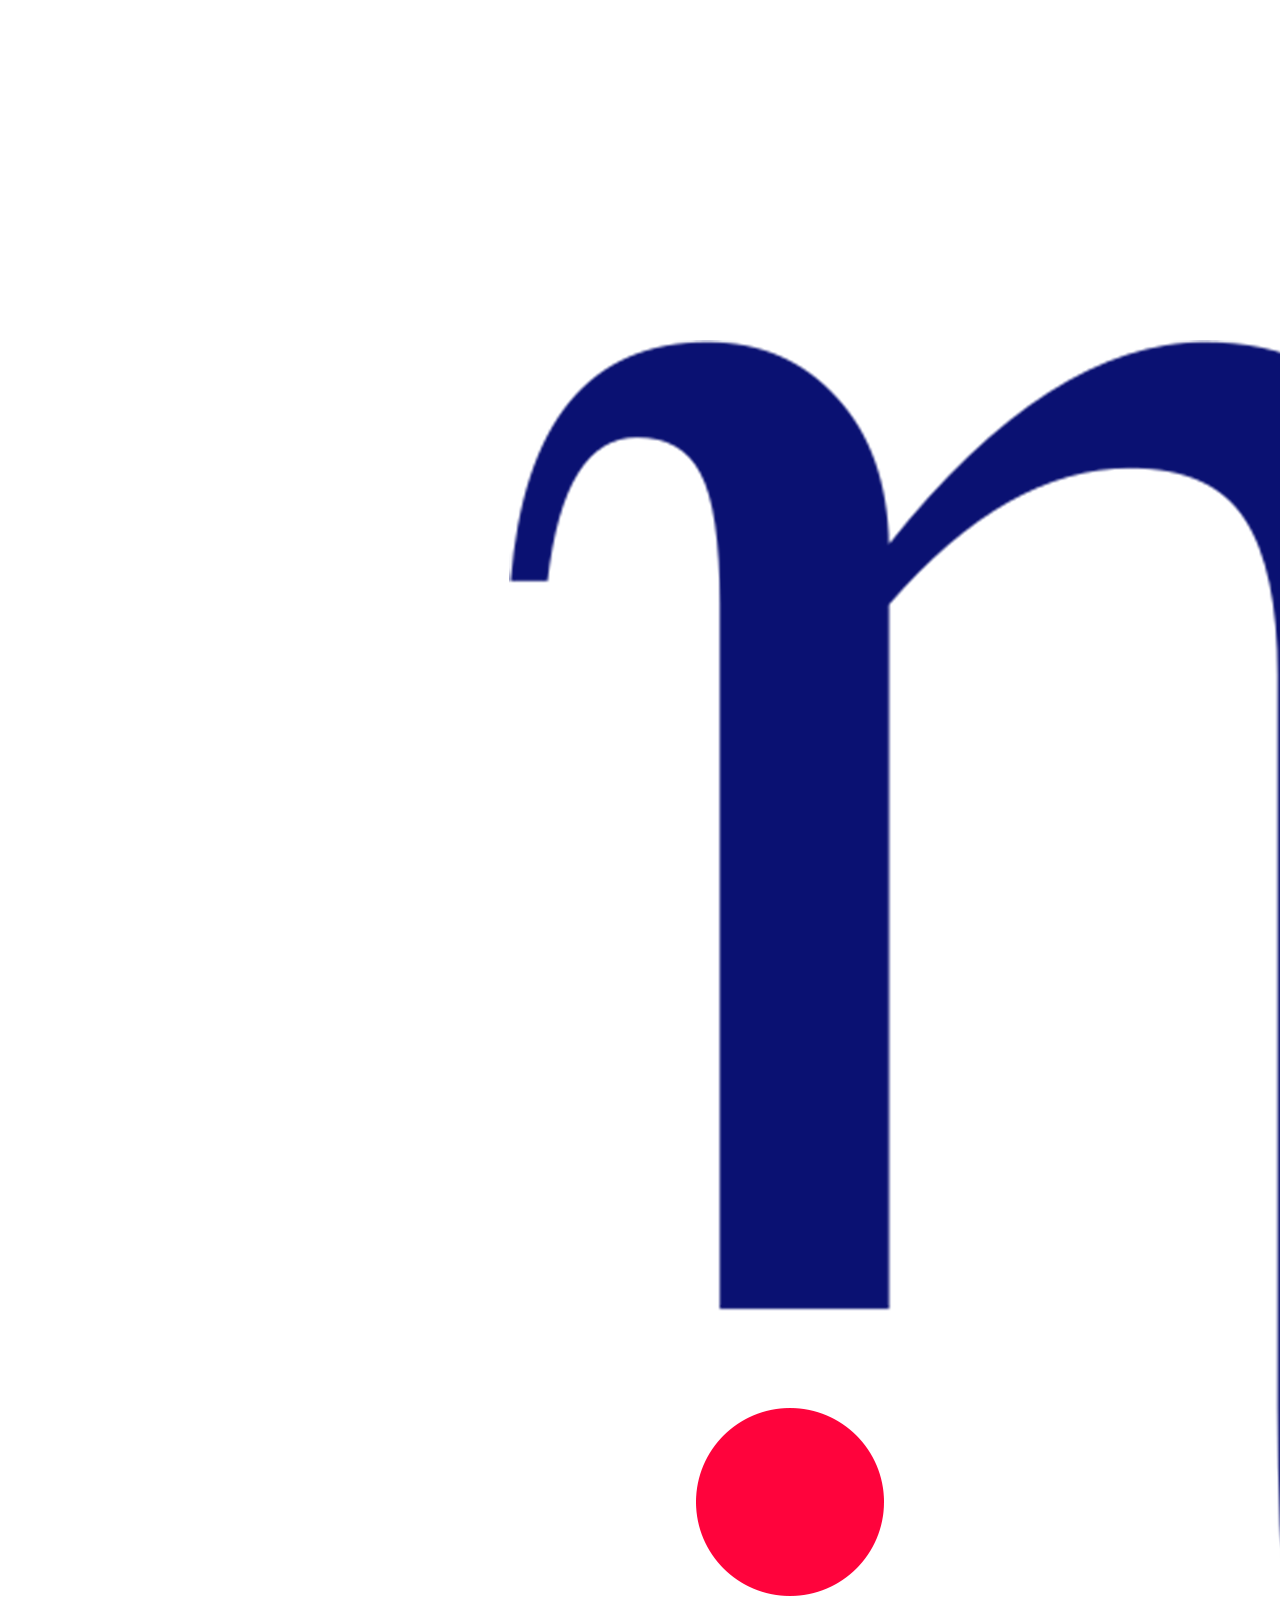
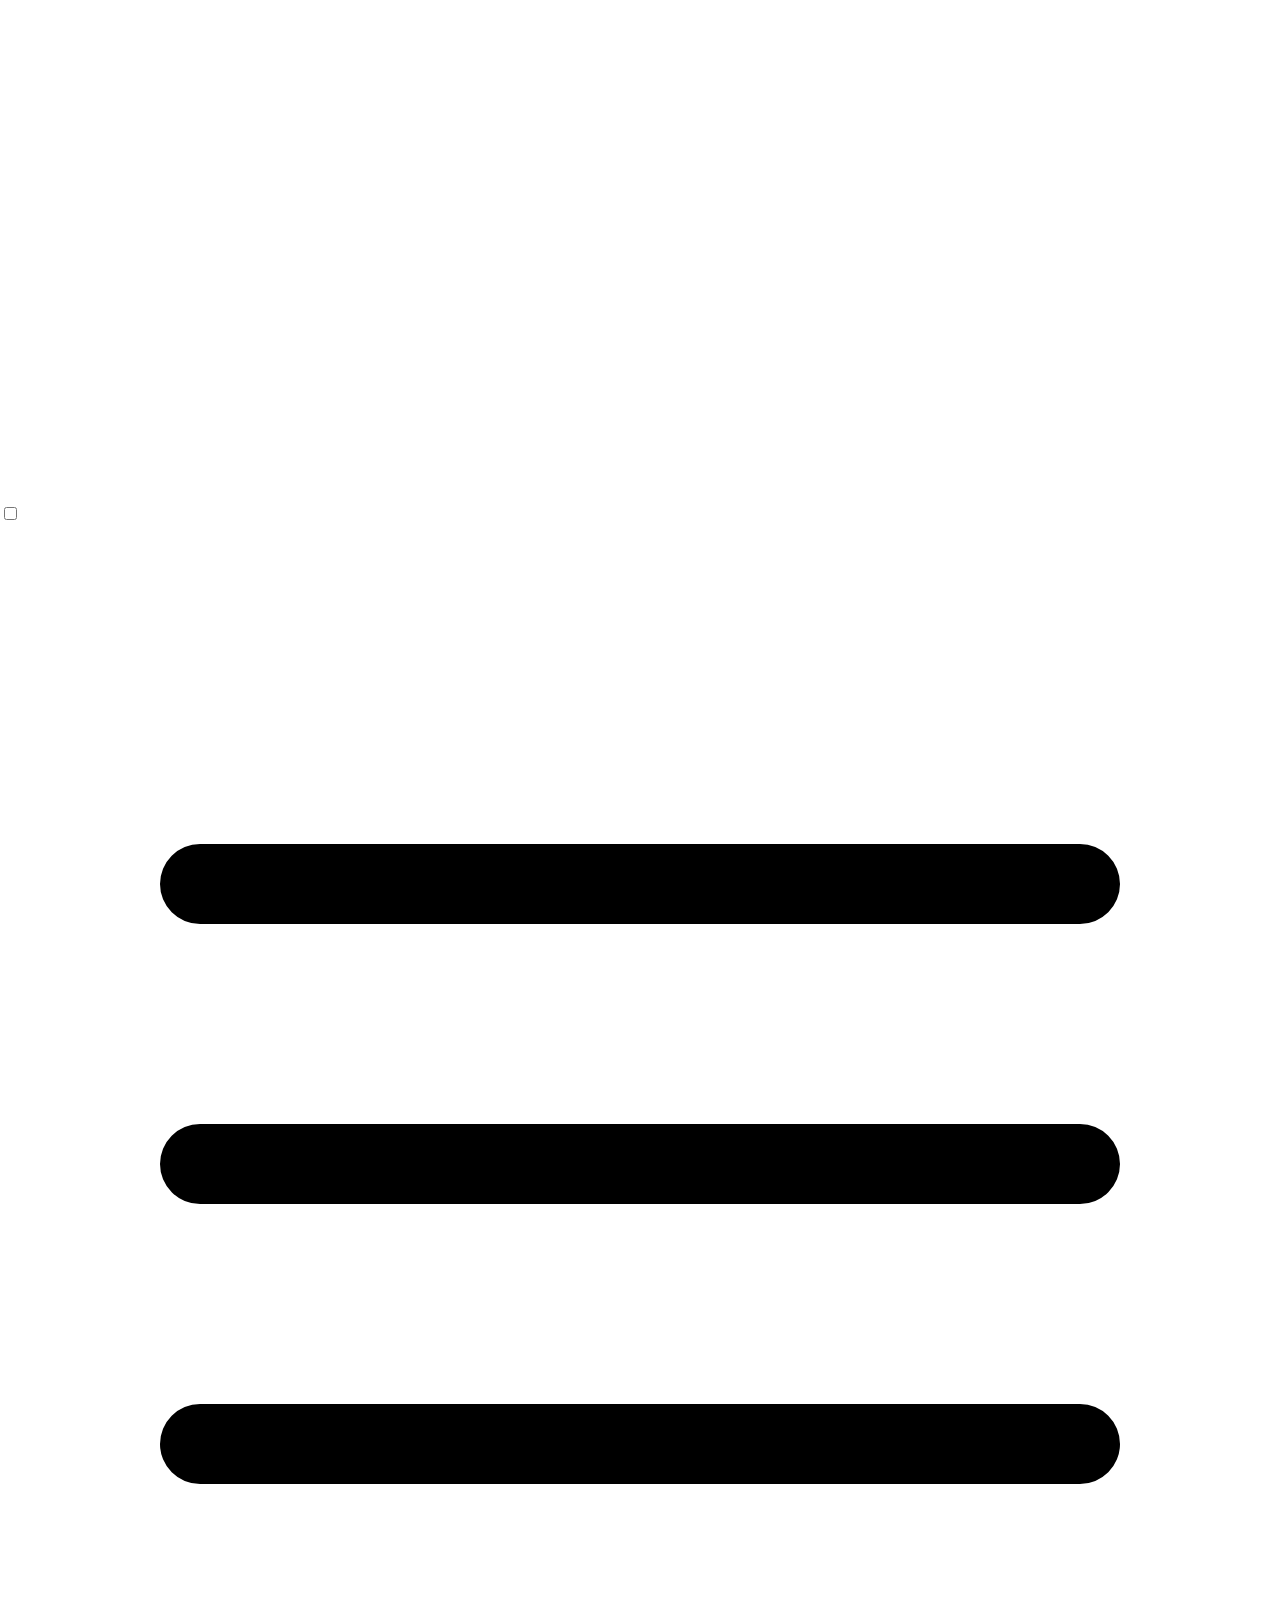
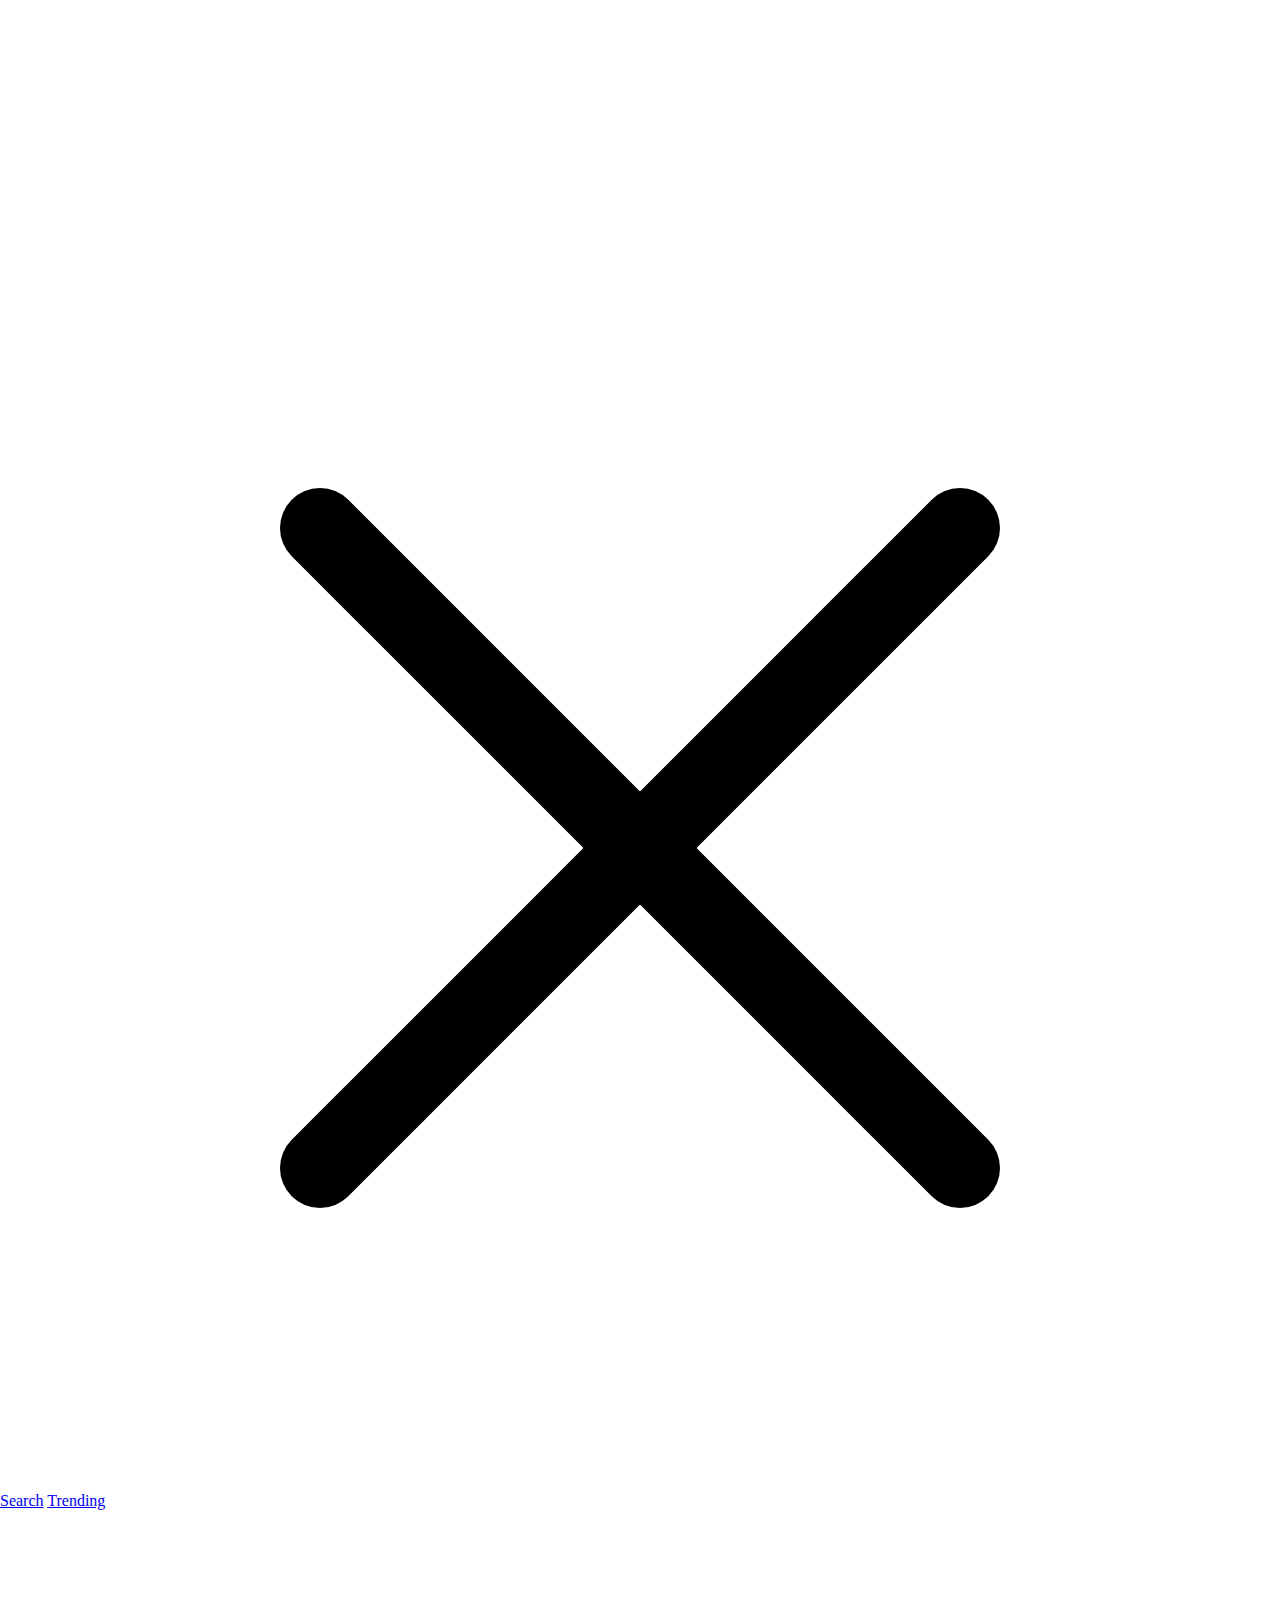
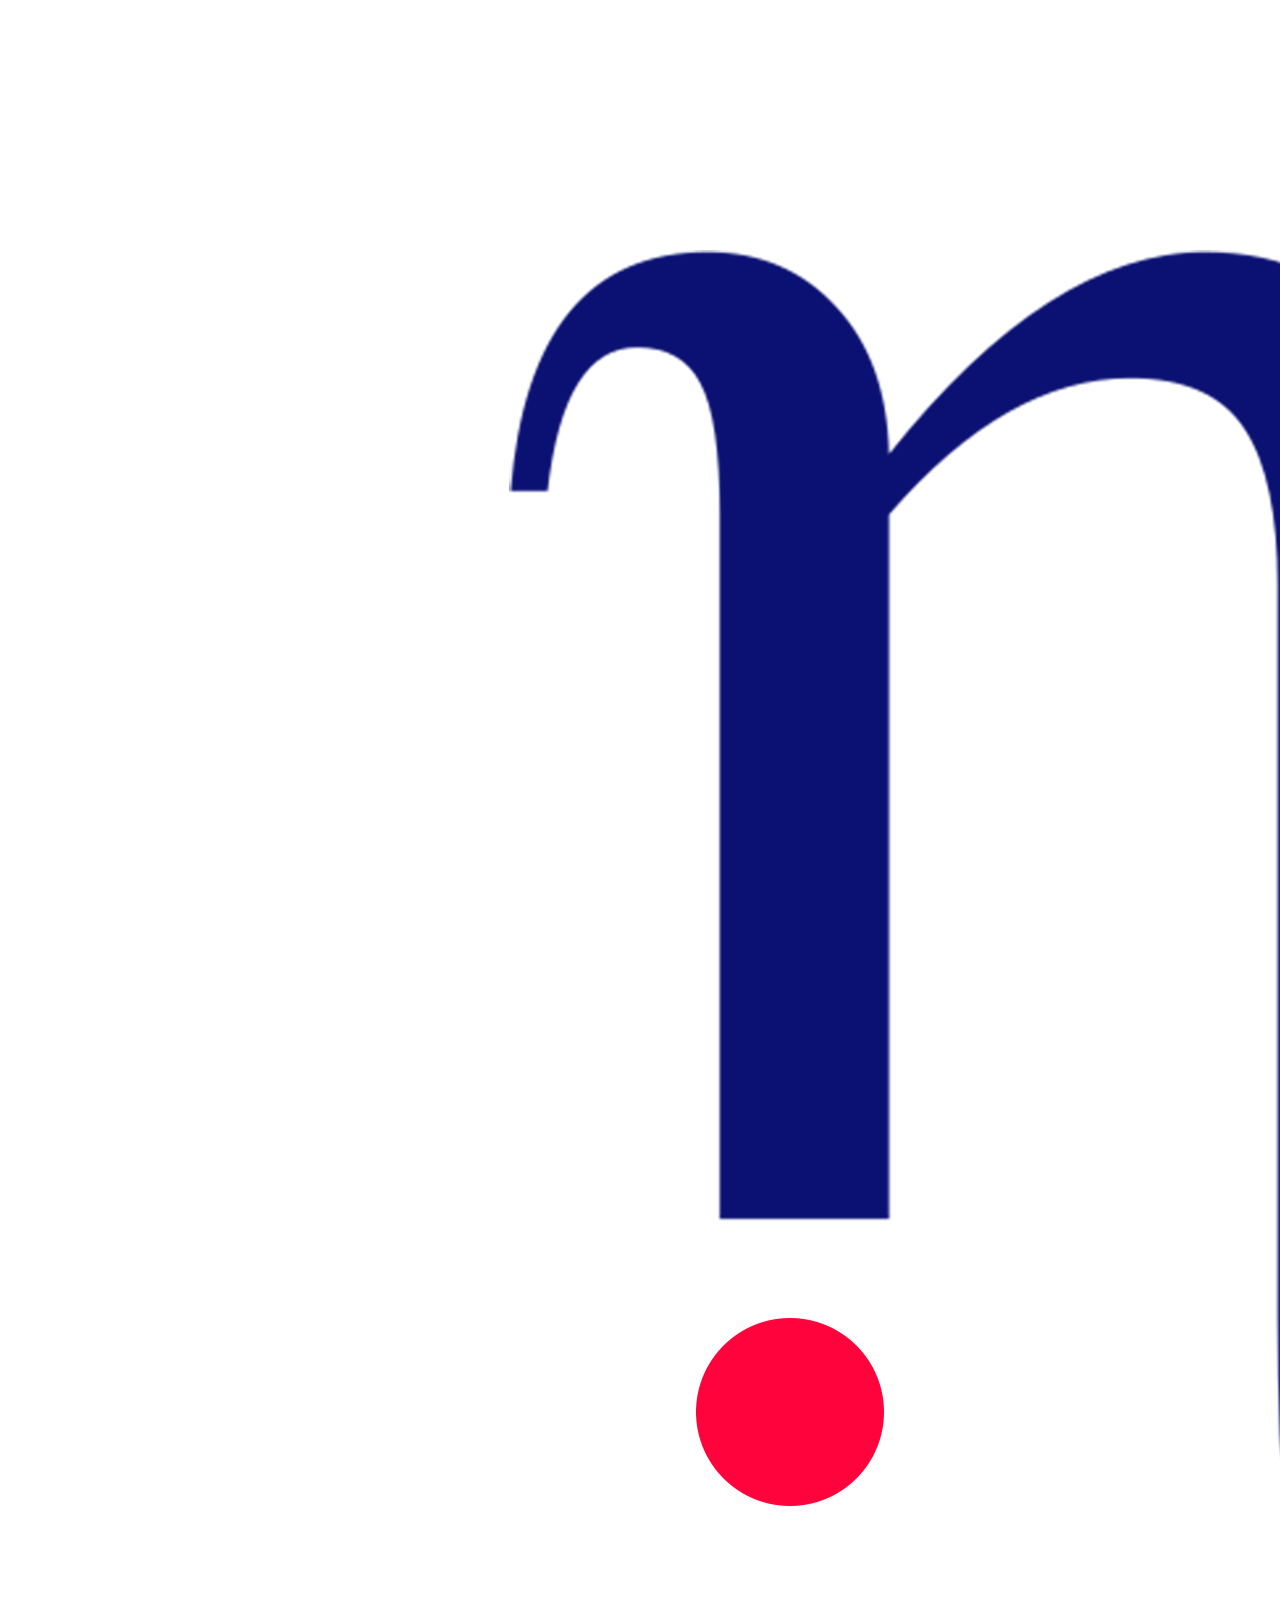
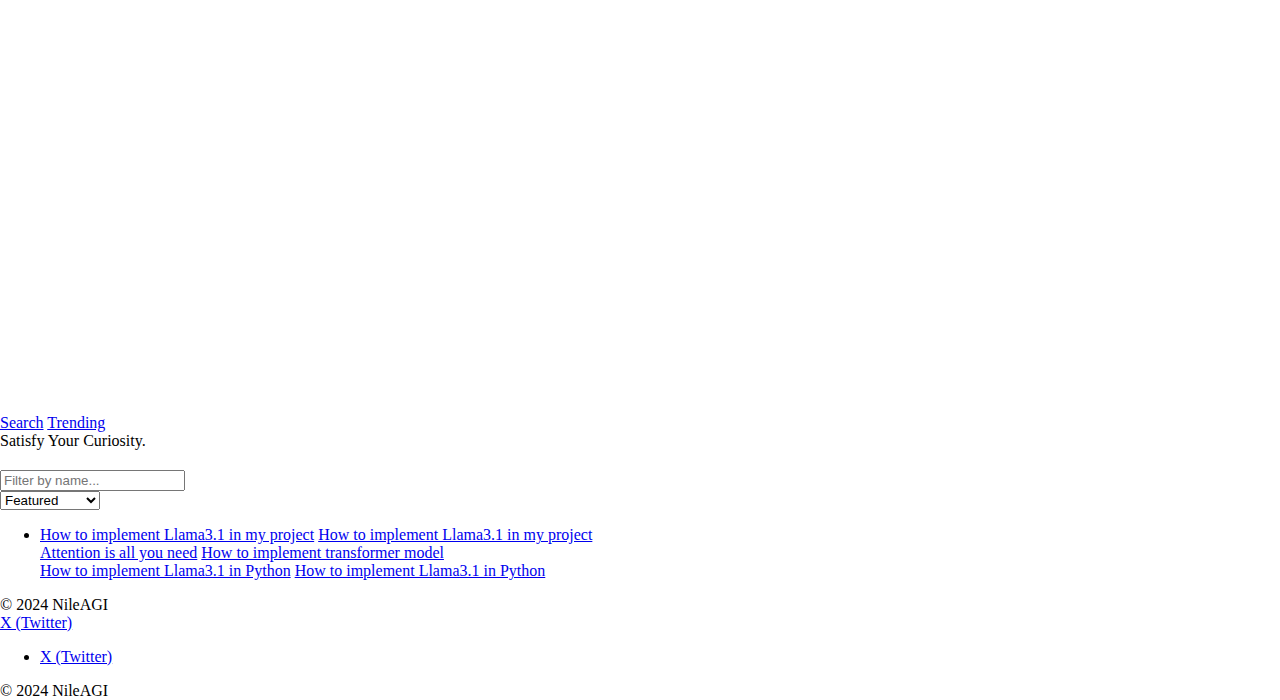
<file: docs/trending.html>
<!doctype html>
<html>
  <head>
    <title>copa</title>
    
<meta charset="utf-8">
<meta name="description" content="Get up and running with large language models.">
<meta name="viewport" content="width=device-width, initial-scale=1">
<meta property="og:image" content="https://ollama.com/public/og.png" />
<meta property="og:image:type" content="image/png" />
<meta property="og:image:width" content="1200">
<meta property="og:image:height" content="628">
<meta property="og:type" content="website" />

<meta property="twitter:card" content="summary" />
<meta property="twitter:site" content="copa" />

<meta property="twitter:image:src" content="https://ollama.com/public/og-twitter.png" />
<meta property="twitter:image:width" content="1200">
<meta property="twitter:image:height" content="628">

<link rel="icon" type="image/png" sizes="16x16" href="/public/icon-16x16.png">
<link rel="icon" type="image/png" sizes="32x32" href="/public/icon-32x32.png">
<link rel="icon" type="image/png" sizes="48x48" href="/public/icon-48x48.png">
<link rel="icon" type="image/png" sizes="64x64" href="/public/icon-64x64.png">
<link rel="apple-touch-icon" sizes="180x180" href="/public/apple-touch-icon.png">
<link rel="icon" type="image/png" sizes="192x192" href="/public/android-chrome-icon-192x192.png">
<link rel="icon" type="image/png" sizes="512x512" href="/public/android-chrome-icon-512x512.png">

  <link href="https://ollama.com/public/tailwind.css" rel="stylesheet">

<style>
  body {
    -webkit-font-smoothing: antialiased;
    font-synthesis: none;
    text-rendering: optimizeLegibility;
    position: absolute;
    min-height: 100vh;
    width: 100%;
    height: 100%;
    margin: 0;

    display: flex;
    flex-direction: column;
  }
</style>
<script type="application/ld+json">
  {
    "@context": "https://schema.org",
    "@type": "WebSite",
    "name": "Copa",
    "url": "https://ollama.com"
  }
</script>
<script src="https://ollama.com/public/vendor/htmx/bundle.js"></script>
<script>
  function copyToClipboard(element) {
    const commandElement = element.closest('.language-none').querySelector('.command')
    const copyText = commandElement.value === undefined ? commandElement.textContent.trim() : commandElement.value
    const textArea = document.createElement("textarea")

    textArea.value = copyText
    document.body.appendChild(textArea)

    textArea.select()
    document.execCommand("copy")
    document.body.removeChild(textArea)

    const copyIcon = element.querySelector(".copy-icon")
    const checkIcon = element.querySelector(".check-icon")

    copyIcon.classList.add('hidden')
    checkIcon.classList.remove('hidden')

    setTimeout(() => {
        copyIcon.classList.remove('hidden')
        checkIcon.classList.add('hidden')
    }, 2000)
  }
</script>

    <meta property="og:title" content="library" />
    <meta property="og:url" content="https://ollama.com/library" />
    <meta property="og:description" content="Get up and running with large language models." />
  </head>
  <body>
    
<header class="sticky top-0 md:static bg-white underline-offset-4 z-40">
  
  <nav class="flex w-full px-6 py-4 items-center justify-between md:hidden">
    <a href="/" class="z-50">
      <img src="./assets/images/n (1).png" class="w-6" alt="copa" />
    </a>
    <input type="checkbox" id="menu" class="hidden peer">
    <label for="menu" class="peer-checked:hidden cursor-pointer z-50">
      <svg class="h-8 w-8" fill="none" viewBox="0 0 24 24" stroke-width="1.5" stroke="currentColor" aria-hidden="true">
        <path stroke-linecap="round" stroke-linejoin="round" d="M3.75 6.75h16.5M3.75 12h16.5m-16.5 5.25h16.5" />
      </svg>
    </label>
    <label for="menu" class="hidden peer-checked:block cursor-pointer z-50">
      <svg class="h-8 w-8" fill="none" viewBox="0 0 24 24" stroke-width="1.5" stroke="currentColor" aria-hidden="true">
        <path stroke-linecap="round" stroke-linejoin="round" d="M6 18L18 6M6 6l12 12" />
      </svg>
    </label>
    <div class="peer-checked:flex fixed bg-white hidden top-0 pt-24 h-screen right-0 w-full sm:hidden flex-col px-6 py-4 text-3xl space-y-6 tracking-tight">
      <a href="./index.html">Search</a>
      <a href="/">Trending</a>
      <!-- <a href="https://discord.com/invite/ollama">Discord</a>
      <a href="https://github.com/ollama/ollama">GitHub</a>
      <a href="/download">Download</a>
      
      
      <a class="block" href="/login">Sign in</a> -->
      
    </div>
  </nav>
  <nav class="hidden select-none mx-auto md:flex justify-between items-center px-6 py-3.5 text-md md:text-lg space-x-4">
    <div class="flex flex-initial items-center space-x-8">
      <a class="mr-2" href="/"><img src="./assets/images/n (1).png" class="w-8" alt="Ollama" /></a>
      <!-- <a class="hover:underline" href="/blog">Blog</a>
      <a class="hover:underline" target="_blank" href="https://discord.com/invite/ollama">
        Discord
      </a>
      <a class="hover:underline" target="_blank" href="https://github.com/ollama/ollama">
        GitHub
      </a> -->
    </div>
    
    <!-- <div class="hidden lg:flex items-center flex-grow relative justify-center ml-4">
      <div id="searchContainer" class="ml-[3.5rem] relative flex w-[75%] max-w-[32rem] appearance-none border border-neutral-200 items-center rounded-lg transition-all duration-300 ease-in-out transform focus-within:shadow-sm [transition:box-shadow_0s]">
        <span id="searchIcon" class="pl-2 text-2xl text-neutral-500">
          <svg class="w-4 h-4 ml-1 mt-0.25 fill-current" viewBox="0 0 20 20" xmlns="http://www.w3.org/2000/svg">
            <path d="m8.5 3c3.0375661 0 5.5 2.46243388 5.5 5.5 0 1.24832096-.4158777 2.3995085-1.1166416 3.3225711l4.1469717 4.1470988c.2928932.2928932.2928932.767767 0 1.0606602-.2662666.2662665-.6829303.2904726-.9765418.0726181l-.0841184-.0726181-4.1470988-4.1469717c-.9230626.7007639-2.07425014 1.1166416-3.3225711 1.1166416-3.03756612 0-5.5-2.4624339-5.5-5.5 0-3.03756612 2.46243388-5.5 5.5-5.5zm0 1.5c-2.209139 0-4 1.790861-4 4s1.790861 4 4 4 4-1.790861 4-4-1.790861-4-4-4z"/>
          </svg>
        </span>
        <input id="search" hx-get="/search-preview" hx-trigger="keyup changed delay:500ms, focus" hx-target="#popup"
          name="q" class="resize-none rounded-lg border-0 py-2.5 pr-10 text-sm w-full focus:outline-none focus:ring-0 transition-shadow duration-300 ease-in-out" 
          placeholder="Search models" autocomplete="off" value="" />
        <div id="popup" class="absolute hidden left-0 right-0 top-12 z-50 rounded-lg" style="width: calc(100% + 2px); margin-left: -1px;">
          
        </div>
      </div>
    </div> -->
    
    <div class="flex flex-initial items-center space-x-8">
      <a class="hover:underline" href="./index.html">Search</a>
      
        <a class="hover:underline min-w-fit" href="/">Trending</a>
      
      <!-- <a class="flex cursor-pointer items-center rounded-lg bg-neutral-800 px-4 py-1 text-white hover:bg-black" href="/download">
        Download
      </a> -->
    </div>
  </nav>
</header>
<script>
  var searchInput = document.getElementById('search');
  var popup = document.getElementById('popup');
  var searchContainer = document.getElementById('searchContainer');

  document.addEventListener('DOMContentLoaded', function () {
    var searchIcon = document.getElementById('searchIcon');
    if (searchIcon !== null) {
        searchIcon.addEventListener('click', function() {
        searchInput.focus();
      });
    }

    if (searchInput !== null) {
      searchInput.addEventListener('focus', function () {
          showSearchPopup();
        });
        
      searchInput.addEventListener('keydown', function(event) {
        handleKeyPress(event);
        if (event.key === 'Escape') {
          hideSearchPopup();
        }
      });
    }
  });

  document.addEventListener('click', function(event) {
    if (searchInput !== null && popup !== null) {
      if (!searchInput.contains(event.target) && !popup.contains(event.target)) {
        hideSearchPopup();
      } else if (popup.contains(event.target)) {
        
        searchInput.focus();
      }
    }
  });

  document.addEventListener('keyup', function(event) {
    if (event.key === 'Tab') {
      if (searchInput !== null && popup !== null) {
        
        if (!searchInput.contains(document.activeElement) && !popup.contains(document.activeElement)) {
          hideSearchPopup();
        }
      }
    }
  });

  function handleKeyPress(event) {
    if (event.key === 'Enter') {
      event.preventDefault();
      var query = searchInput.value;
      
      if (query !== '') {
        window.location.href = '/search?q=' + encodeURIComponent(query);
        return;
      }
      window.location.href = '/search';
    }
  }

  function showSearchPopup() {
    requestAnimationFrame(() => {
      popup.classList.remove('hidden');
    });
  }

  function hideSearchPopup() {
    requestAnimationFrame(() => {
      popup.classList.add('hidden');
    });
    searchInput.removeEventListener('keydown', handleKeyPress);
  }

  
  document.addEventListener('htmx:afterSwap', function(event) {
    if (event.detail.elt.id === 'popup') {
      showSearchPopup();
    }
  });

  document.addEventListener('htmx:beforeSwap', function(event) {
    if (event.detail.elt.id === 'popup') {
      hideSearchPopup();
    }
  });
</script>

    
    
    <div class="flex flex-1 justify-center">
      <main class="mx-auto flex w-full max-w-[50rem] flex-col px-6 py-10 md:py-24 lg:px-8">
        <div class="flex flex-wrap pb-10 items-center md:gap-x-2">
          <!-- <div class="flex flex-col items-center w-20 md:w-24">
            
            <img id="profileImg" src="https://ollama.com/public/assets/c889cc0d-cb83-4c46-a98e-0d0e273151b9/42f6b28d-9117-48cd-ac0d-44baaf5c178e.png" alt="profile" class="w-20 h-20 md:w-24 md:h-24 indent-[-9999px] flex-none border border-neutral-300 rounded-full bg-white object-contain">
            
          </div> -->
          <div class="flex flex-col flex-grow ml-6">
            <div class="flex flex-row justify-between items-center">
              <span class="text-[28px] font-medium tracking-tight">
                
                Satisfy Your Curiosity.
                
              </span>
              
            </div>
            <div class="space-y-1">
              <div class="my-2">
                <h2 class="break-words sm:max-w-lg">
                  
                </h2>
              </div>
              
            </div>
          </div>
        </div>        
        <div class="flex flex-col space-y-2 sm:flex-row sm:items-center sm:justify-between sm:space-x-3 sm:space-y-0">
          <div class="flex-1">
            <input
              id="filter"
              name="q"
              type="text"
              value=""
              hx-get="/library"
              hx-trigger="keyup changed delay:250ms"
              hx-target="#repo"
              class="relative w-full resize-none rounded-md border border-neutral-200 text-sm focus:border-blue-400 focus:outline-none focus:ring focus:ring-blue-300 focus:ring-opacity-75"
              placeholder="Filter by name..."
              hx-include="#filter, #sort"
              hx-sync="this:replace"
            />
          </div>
          <div class="flex flex-row space-x-1 sm:flex-shrink-0 sm:space-x-3">
            <select
              name="sort"
              id="sort"
              class="w-full flex-1 items-center justify-between gap-x-4 rounded-lg border-neutral-200 bg-white text-left text-sm font-medium text-neutral-900 hover:bg-neutral-50 sm:flex sm:w-48"
              hx-get="/library"
              hx-trigger="change"
              hx-target="#repo"
              hx-include="#filter, #sort"
            >
              <option disabled value="">Sort By</option>
              
                <option value="featured" selected>Featured</option>
                <option value="popular" >Most popular</option>
              
              <option value="newest" >Newest</option>  
            </select>
            
          </div>
        </div>

<div id="repo">
  
  <ul role="list" class="grid grid-cols-1 gap-y-3">
    
    <li class="flex items-baseline border-b border-neutral-200 py-6">
      <!-- <a href="/library/llama3.1" class="group w-full"> -->
        
<div class="flex flex-col space-y-2">
  
  <div class="flex flex-wrap space-x-4">
    
    <span class="inline-flex items-center rounded-md bg-indigo-50 px-2 py-[2px] text-s sm:text-[14px] font-medium text-indigo-600"><a href="/library/llama3.1">How to implement Llama3.1 in my project</a></span>
      
    <span class="inline-flex items-center rounded-md bg-indigo-50 px-2 py-[2px] text-s sm:text-[14px] font-medium text-indigo-600"><a href="/library/llama3.1">How to implement Llama3.1 in my project</a></span>

  </div>

  <div class="flex flex-wrap space-x-4">
    
    <span class="inline-flex items-center rounded-md bg-[#ddf4ff] px-2 py-[2px] text-s sm:text-[14px] font-medium text-blue-600"><a href="/library/llama3.1">Attention is all you need</a></span>

    <span class="inline-flex items-center rounded-md bg-[#ddf4ff] px-2 py-[2px] text-s sm:text-[14px] font-medium text-blue-600"><a href="/library/llama3.1">How to implement transformer model</a></span>

  </div>


  <div class="flex flex-wrap space-x-4">
   
    <span class="inline-flex items-center rounded-md bg-indigo-50 px-2 py-[2px] text-s sm:text-[14px] font-medium text-indigo-600"><a href="/library/llama3.1">How to implement Llama3.1 in Python</a></span> 

    <span class="inline-flex items-center rounded-md bg-indigo-50 px-2 py-[2px] text-s sm:text-[14px] font-medium text-indigo-600"><a href="/library/llama3.1">How to implement Llama3.1 in Python</a></span> 

  </div>
  </div>
 
</div>

      <!-- </a> -->
    </li>
  </ul>
</div>
        
<!-- <div id="repo">
  
  <ul role="list" class="grid grid-cols-1 gap-y-3">
    
    <li class="flex items-baseline border-b border-neutral-200 py-6">
      <a href="/library/llama3.1" class="group w-full">
        <div class="flex items-center mb-3">
          <h2 class="truncate text-lg font-medium underline-offset-2 group-hover:underline md:text-2xl">
            <span>
              llama3.1
            </span>
          </h2>
          
        </div>
        
<div class="flex flex-col space-y-2">
  
  <p class="max-w-md break-words">Llama 3.1 is a new state-of-the-art model from Meta available in 8B, 70B and 405B parameter sizes.</p>
  
  
  <div class="flex flex-wrap space-x-2">
    
    <span class="inline-flex items-center rounded-md bg-indigo-50 px-2 py-[2px] text-xs sm:text-[13px] font-medium text-indigo-600">Tools</span>
    
    
    <span class="inline-flex items-center rounded-md bg-[#ddf4ff] px-2 py-[2px] text-xs sm:text-[13px] font-medium text-blue-600">8B</span>
    
    <span class="inline-flex items-center rounded-md bg-[#ddf4ff] px-2 py-[2px] text-xs sm:text-[13px] font-medium text-blue-600">70B</span>
    
    <span class="inline-flex items-center rounded-md bg-[#ddf4ff] px-2 py-[2px] text-xs sm:text-[13px] font-medium text-blue-600">405B</span>
    
  </div>
  
  <p class="my-2 flex space-x-5 text-[13px] font-medium text-neutral-500">
    
      <span class="flex items-center">
        <svg
          xmlns="http://www.w3.org/2000/svg"
          fill="none"
          viewBox="0 0 24 24"
          stroke-width="1.5"
          stroke="currentColor"
          class="mr-1.5 h-[14px] w-[14px] sm:h-4 sm:w-4"
        >
          <path
            stroke-linecap="round"
            stroke-linejoin="round"
            d="M3 16.5v2.25A2.25 2.25 0 005.25 21h13.5A2.25 2.25 0 0021 18.75V16.5M16.5 12L12 16.5m0 0L7.5 12m4.5 4.5V3"
          />
        </svg>
        5.1M
        <span class="hidden sm:flex">
          &nbsp;Pulls
        </span>
      </span>
    
    
      <span class="flex items-center">
        <svg
          xmlns="http://www.w3.org/2000/svg"
          fill="none"
          viewBox="0 0 24 24"
          stroke-width="1.5"
          stroke="currentColor"
          class="mr-1.5 h-[14px] w-[14px] sm:h-4 sm:w-4"
        >
          <path
            stroke-linecap="round"
            stroke-linejoin="round"
            d="M9.568 3H5.25A2.25 2.25 0 003 5.25v4.318c0 .597.237 1.17.659 1.591l9.581 9.581c.699.699 1.78.872 2.607.33a18.095 18.095 0 005.223-5.223c.542-.827.369-1.908-.33-2.607L11.16 3.66A2.25 2.25 0 009.568 3z"
          />
          <path stroke-linecap="round" stroke-linejoin="round" d="M6 6h.008v.008H6V6z" />
        </svg>
        94<span class="hidden sm:flex">&nbsp;Tags</span>
      </span>
    
    <span class="flex items-center">
      <svg 
      xmlns="http://www.w3.org/2000/svg"
      fill="none"
      viewBox="0 0 24 24"
      stroke-width="1.5"
      stroke="currentColor"
      class="mr-1.5 h-[14px] w-[14px] sm:h-4 sm:w-4"
      >
        <path 
        stroke-linecap="round"
        stroke-linejoin="round"
        d="M12 6v6h4.5m4.5 0a9 9 0 1 1-18 0 9 9 0 0 1 18 0Z"
        />
      </svg>
      <span class="hidden sm:flex">Updated&nbsp;</span>
      2 days ago
    </span>
  </p>
</div>

      </a>
    </li>
    
    <li class="flex items-baseline border-b border-neutral-200 py-6">
      <a href="/library/gemma2" class="group w-full">
        <div class="flex items-center mb-3">
          <h2 class="truncate text-lg font-medium underline-offset-2 group-hover:underline md:text-2xl">
            <span>
              gemma2
            </span>
          </h2>
          
        </div>
        
<div class="flex flex-col space-y-2">
  
  <p class="max-w-md break-words">Google Gemma 2 is a high-performing and efficient model available in three sizes: 2B, 9B, and 27B.</p>
  
  
  <div class="flex flex-wrap space-x-2">
    
    
    <span class="inline-flex items-center rounded-md bg-[#ddf4ff] px-2 py-[2px] text-xs sm:text-[13px] font-medium text-blue-600">2B</span>
    
    <span class="inline-flex items-center rounded-md bg-[#ddf4ff] px-2 py-[2px] text-xs sm:text-[13px] font-medium text-blue-600">9B</span>
    
    <span class="inline-flex items-center rounded-md bg-[#ddf4ff] px-2 py-[2px] text-xs sm:text-[13px] font-medium text-blue-600">27B</span>
    
  </div>
  
  <p class="my-2 flex space-x-5 text-[13px] font-medium text-neutral-500">
    
      <span class="flex items-center">
        <svg
          xmlns="http://www.w3.org/2000/svg"
          fill="none"
          viewBox="0 0 24 24"
          stroke-width="1.5"
          stroke="currentColor"
          class="mr-1.5 h-[14px] w-[14px] sm:h-4 sm:w-4"
        >
          <path
            stroke-linecap="round"
            stroke-linejoin="round"
            d="M3 16.5v2.25A2.25 2.25 0 005.25 21h13.5A2.25 2.25 0 0021 18.75V16.5M16.5 12L12 16.5m0 0L7.5 12m4.5 4.5V3"
          />
        </svg>
        1.1M
        <span class="hidden sm:flex">
          &nbsp;Pulls
        </span>
      </span>
    
    
      <span class="flex items-center">
        <svg
          xmlns="http://www.w3.org/2000/svg"
          fill="none"
          viewBox="0 0 24 24"
          stroke-width="1.5"
          stroke="currentColor"
          class="mr-1.5 h-[14px] w-[14px] sm:h-4 sm:w-4"
        >
          <path
            stroke-linecap="round"
            stroke-linejoin="round"
            d="M9.568 3H5.25A2.25 2.25 0 003 5.25v4.318c0 .597.237 1.17.659 1.591l9.581 9.581c.699.699 1.78.872 2.607.33a18.095 18.095 0 005.223-5.223c.542-.827.369-1.908-.33-2.607L11.16 3.66A2.25 2.25 0 009.568 3z"
          />
          <path stroke-linecap="round" stroke-linejoin="round" d="M6 6h.008v.008H6V6z" />
        </svg>
        94<span class="hidden sm:flex">&nbsp;Tags</span>
      </span>
    
    <span class="flex items-center">
      <svg 
      xmlns="http://www.w3.org/2000/svg"
      fill="none"
      viewBox="0 0 24 24"
      stroke-width="1.5"
      stroke="currentColor"
      class="mr-1.5 h-[14px] w-[14px] sm:h-4 sm:w-4"
      >
        <path 
        stroke-linecap="round"
        stroke-linejoin="round"
        d="M12 6v6h4.5m4.5 0a9 9 0 1 1-18 0 9 9 0 0 1 18 0Z"
        />
      </svg>
      <span class="hidden sm:flex">Updated&nbsp;</span>
      yesterday
    </span>
  </p>
</div>

      </a>
    </li>
    
    <li class="flex items-baseline border-b border-neutral-200 py-6">
      <a href="/library/mistral-nemo" class="group w-full">
        <div class="flex items-center mb-3">
          <h2 class="truncate text-lg font-medium underline-offset-2 group-hover:underline md:text-2xl">
            <span>
              mistral-nemo
            </span>
          </h2>
          
        </div>
        
<div class="flex flex-col space-y-2">
  
  <p class="max-w-md break-words">A state-of-the-art 12B model with 128k context length, built by Mistral AI in collaboration with NVIDIA.</p>
  
  
  <div class="flex flex-wrap space-x-2">
    
    <span class="inline-flex items-center rounded-md bg-indigo-50 px-2 py-[2px] text-xs sm:text-[13px] font-medium text-indigo-600">Tools</span>
    
    
    <span class="inline-flex items-center rounded-md bg-[#ddf4ff] px-2 py-[2px] text-xs sm:text-[13px] font-medium text-blue-600">12B</span>
    
  </div>
  
  <p class="my-2 flex space-x-5 text-[13px] font-medium text-neutral-500">
    
      <span class="flex items-center">
        <svg
          xmlns="http://www.w3.org/2000/svg"
          fill="none"
          viewBox="0 0 24 24"
          stroke-width="1.5"
          stroke="currentColor"
          class="mr-1.5 h-[14px] w-[14px] sm:h-4 sm:w-4"
        >
          <path
            stroke-linecap="round"
            stroke-linejoin="round"
            d="M3 16.5v2.25A2.25 2.25 0 005.25 21h13.5A2.25 2.25 0 0021 18.75V16.5M16.5 12L12 16.5m0 0L7.5 12m4.5 4.5V3"
          />
        </svg>
        175K
        <span class="hidden sm:flex">
          &nbsp;Pulls
        </span>
      </span>
    
    
      <span class="flex items-center">
        <svg
          xmlns="http://www.w3.org/2000/svg"
          fill="none"
          viewBox="0 0 24 24"
          stroke-width="1.5"
          stroke="currentColor"
          class="mr-1.5 h-[14px] w-[14px] sm:h-4 sm:w-4"
        >
          <path
            stroke-linecap="round"
            stroke-linejoin="round"
            d="M9.568 3H5.25A2.25 2.25 0 003 5.25v4.318c0 .597.237 1.17.659 1.591l9.581 9.581c.699.699 1.78.872 2.607.33a18.095 18.095 0 005.223-5.223c.542-.827.369-1.908-.33-2.607L11.16 3.66A2.25 2.25 0 009.568 3z"
          />
          <path stroke-linecap="round" stroke-linejoin="round" d="M6 6h.008v.008H6V6z" />
        </svg>
        17<span class="hidden sm:flex">&nbsp;Tags</span>
      </span>
    
    <span class="flex items-center">
      <svg 
      xmlns="http://www.w3.org/2000/svg"
      fill="none"
      viewBox="0 0 24 24"
      stroke-width="1.5"
      stroke="currentColor"
      class="mr-1.5 h-[14px] w-[14px] sm:h-4 sm:w-4"
      >
        <path 
        stroke-linecap="round"
        stroke-linejoin="round"
        d="M12 6v6h4.5m4.5 0a9 9 0 1 1-18 0 9 9 0 0 1 18 0Z"
        />
      </svg>
      <span class="hidden sm:flex">Updated&nbsp;</span>
      8 weeks ago
    </span>
  </p>
</div>

      </a>
    </li>
    
    <li class="flex items-baseline border-b border-neutral-200 py-6">
      <a href="/library/mistral-large" class="group w-full">
        <div class="flex items-center mb-3">
          <h2 class="truncate text-lg font-medium underline-offset-2 group-hover:underline md:text-2xl">
            <span>
              mistral-large
            </span>
          </h2>
          
        </div>
        
<div class="flex flex-col space-y-2">
  
  <p class="max-w-md break-words">Mistral Large 2 is Mistral&#39;s new flagship model that is significantly more capable in code generation, mathematics, and reasoning with 128k context window and support for dozens of languages.</p>
  
  
  <div class="flex flex-wrap space-x-2">
    
    <span class="inline-flex items-center rounded-md bg-indigo-50 px-2 py-[2px] text-xs sm:text-[13px] font-medium text-indigo-600">Tools</span>
    
    
    <span class="inline-flex items-center rounded-md bg-[#ddf4ff] px-2 py-[2px] text-xs sm:text-[13px] font-medium text-blue-600">123B</span>
    
  </div>
  
  <p class="my-2 flex space-x-5 text-[13px] font-medium text-neutral-500">
    
      <span class="flex items-center">
        <svg
          xmlns="http://www.w3.org/2000/svg"
          fill="none"
          viewBox="0 0 24 24"
          stroke-width="1.5"
          stroke="currentColor"
          class="mr-1.5 h-[14px] w-[14px] sm:h-4 sm:w-4"
        >
          <path
            stroke-linecap="round"
            stroke-linejoin="round"
            d="M3 16.5v2.25A2.25 2.25 0 005.25 21h13.5A2.25 2.25 0 0021 18.75V16.5M16.5 12L12 16.5m0 0L7.5 12m4.5 4.5V3"
          />
        </svg>
        56.5K
        <span class="hidden sm:flex">
          &nbsp;Pulls
        </span>
      </span>
    
    
      <span class="flex items-center">
        <svg
          xmlns="http://www.w3.org/2000/svg"
          fill="none"
          viewBox="0 0 24 24"
          stroke-width="1.5"
          stroke="currentColor"
          class="mr-1.5 h-[14px] w-[14px] sm:h-4 sm:w-4"
        >
          <path
            stroke-linecap="round"
            stroke-linejoin="round"
            d="M9.568 3H5.25A2.25 2.25 0 003 5.25v4.318c0 .597.237 1.17.659 1.591l9.581 9.581c.699.699 1.78.872 2.607.33a18.095 18.095 0 005.223-5.223c.542-.827.369-1.908-.33-2.607L11.16 3.66A2.25 2.25 0 009.568 3z"
          />
          <path stroke-linecap="round" stroke-linejoin="round" d="M6 6h.008v.008H6V6z" />
        </svg>
        17<span class="hidden sm:flex">&nbsp;Tags</span>
      </span>
    
    <span class="flex items-center">
      <svg 
      xmlns="http://www.w3.org/2000/svg"
      fill="none"
      viewBox="0 0 24 24"
      stroke-width="1.5"
      stroke="currentColor"
      class="mr-1.5 h-[14px] w-[14px] sm:h-4 sm:w-4"
      >
        <path 
        stroke-linecap="round"
        stroke-linejoin="round"
        d="M12 6v6h4.5m4.5 0a9 9 0 1 1-18 0 9 9 0 0 1 18 0Z"
        />
      </svg>
      <span class="hidden sm:flex">Updated&nbsp;</span>
      7 weeks ago
    </span>
  </p>
</div>

      </a>
    </li>
    
    <li class="flex items-baseline border-b border-neutral-200 py-6">
      <a href="/library/qwen2" class="group w-full">
        <div class="flex items-center mb-3">
          <h2 class="truncate text-lg font-medium underline-offset-2 group-hover:underline md:text-2xl">
            <span>
              qwen2
            </span>
          </h2>
          
        </div>
        
<div class="flex flex-col space-y-2">
  
  <p class="max-w-md break-words">Qwen2 is a new series of large language models from Alibaba group</p>
  
  
  <div class="flex flex-wrap space-x-2">
    
    <span class="inline-flex items-center rounded-md bg-indigo-50 px-2 py-[2px] text-xs sm:text-[13px] font-medium text-indigo-600">Tools</span>
    
    
    <span class="inline-flex items-center rounded-md bg-[#ddf4ff] px-2 py-[2px] text-xs sm:text-[13px] font-medium text-blue-600">0.5B</span>
    
    <span class="inline-flex items-center rounded-md bg-[#ddf4ff] px-2 py-[2px] text-xs sm:text-[13px] font-medium text-blue-600">1.5B</span>
    
    <span class="inline-flex items-center rounded-md bg-[#ddf4ff] px-2 py-[2px] text-xs sm:text-[13px] font-medium text-blue-600">7B</span>
    
    <span class="inline-flex items-center rounded-md bg-[#ddf4ff] px-2 py-[2px] text-xs sm:text-[13px] font-medium text-blue-600">72B</span>
    
  </div>
  
  <p class="my-2 flex space-x-5 text-[13px] font-medium text-neutral-500">
    
      <span class="flex items-center">
        <svg
          xmlns="http://www.w3.org/2000/svg"
          fill="none"
          viewBox="0 0 24 24"
          stroke-width="1.5"
          stroke="currentColor"
          class="mr-1.5 h-[14px] w-[14px] sm:h-4 sm:w-4"
        >
          <path
            stroke-linecap="round"
            stroke-linejoin="round"
            d="M3 16.5v2.25A2.25 2.25 0 005.25 21h13.5A2.25 2.25 0 0021 18.75V16.5M16.5 12L12 16.5m0 0L7.5 12m4.5 4.5V3"
          />
        </svg>
        3.4M
        <span class="hidden sm:flex">
          &nbsp;Pulls
        </span>
      </span>
    
    
      <span class="flex items-center">
        <svg
          xmlns="http://www.w3.org/2000/svg"
          fill="none"
          viewBox="0 0 24 24"
          stroke-width="1.5"
          stroke="currentColor"
          class="mr-1.5 h-[14px] w-[14px] sm:h-4 sm:w-4"
        >
          <path
            stroke-linecap="round"
            stroke-linejoin="round"
            d="M9.568 3H5.25A2.25 2.25 0 003 5.25v4.318c0 .597.237 1.17.659 1.591l9.581 9.581c.699.699 1.78.872 2.607.33a18.095 18.095 0 005.223-5.223c.542-.827.369-1.908-.33-2.607L11.16 3.66A2.25 2.25 0 009.568 3z"
          />
          <path stroke-linecap="round" stroke-linejoin="round" d="M6 6h.008v.008H6V6z" />
        </svg>
        97<span class="hidden sm:flex">&nbsp;Tags</span>
      </span>
    
    <span class="flex items-center">
      <svg 
      xmlns="http://www.w3.org/2000/svg"
      fill="none"
      viewBox="0 0 24 24"
      stroke-width="1.5"
      stroke="currentColor"
      class="mr-1.5 h-[14px] w-[14px] sm:h-4 sm:w-4"
      >
        <path 
        stroke-linecap="round"
        stroke-linejoin="round"
        d="M12 6v6h4.5m4.5 0a9 9 0 1 1-18 0 9 9 0 0 1 18 0Z"
        />
      </svg>
      <span class="hidden sm:flex">Updated&nbsp;</span>
      3 months ago
    </span>
  </p>
</div>

      </a>
    </li>
    
    <li class="flex items-baseline border-b border-neutral-200 py-6">
      <a href="/library/deepseek-coder-v2" class="group w-full">
        <div class="flex items-center mb-3">
          <h2 class="truncate text-lg font-medium underline-offset-2 group-hover:underline md:text-2xl">
            <span>
              deepseek-coder-v2
            </span>
          </h2>
          
        </div>
        
<div class="flex flex-col space-y-2">
  
  <p class="max-w-md break-words">An open-source Mixture-of-Experts code language model that achieves performance comparable to GPT4-Turbo in code-specific tasks.</p>
  
  
  <div class="flex flex-wrap space-x-2">
    
    <span class="inline-flex items-center rounded-md bg-indigo-50 px-2 py-[2px] text-xs sm:text-[13px] font-medium text-indigo-600">Code</span>
    
    
    <span class="inline-flex items-center rounded-md bg-[#ddf4ff] px-2 py-[2px] text-xs sm:text-[13px] font-medium text-blue-600">16B</span>
    
    <span class="inline-flex items-center rounded-md bg-[#ddf4ff] px-2 py-[2px] text-xs sm:text-[13px] font-medium text-blue-600">236B</span>
    
  </div>
  
  <p class="my-2 flex space-x-5 text-[13px] font-medium text-neutral-500">
    
      <span class="flex items-center">
        <svg
          xmlns="http://www.w3.org/2000/svg"
          fill="none"
          viewBox="0 0 24 24"
          stroke-width="1.5"
          stroke="currentColor"
          class="mr-1.5 h-[14px] w-[14px] sm:h-4 sm:w-4"
        >
          <path
            stroke-linecap="round"
            stroke-linejoin="round"
            d="M3 16.5v2.25A2.25 2.25 0 005.25 21h13.5A2.25 2.25 0 0021 18.75V16.5M16.5 12L12 16.5m0 0L7.5 12m4.5 4.5V3"
          />
        </svg>
        281.9K
        <span class="hidden sm:flex">
          &nbsp;Pulls
        </span>
      </span>
    
    
      <span class="flex items-center">
        <svg
          xmlns="http://www.w3.org/2000/svg"
          fill="none"
          viewBox="0 0 24 24"
          stroke-width="1.5"
          stroke="currentColor"
          class="mr-1.5 h-[14px] w-[14px] sm:h-4 sm:w-4"
        >
          <path
            stroke-linecap="round"
            stroke-linejoin="round"
            d="M9.568 3H5.25A2.25 2.25 0 003 5.25v4.318c0 .597.237 1.17.659 1.591l9.581 9.581c.699.699 1.78.872 2.607.33a18.095 18.095 0 005.223-5.223c.542-.827.369-1.908-.33-2.607L11.16 3.66A2.25 2.25 0 009.568 3z"
          />
          <path stroke-linecap="round" stroke-linejoin="round" d="M6 6h.008v.008H6V6z" />
        </svg>
        65<span class="hidden sm:flex">&nbsp;Tags</span>
      </span>
    
    <span class="flex items-center">
      <svg 
      xmlns="http://www.w3.org/2000/svg"
      fill="none"
      viewBox="0 0 24 24"
      stroke-width="1.5"
      stroke="currentColor"
      class="mr-1.5 h-[14px] w-[14px] sm:h-4 sm:w-4"
      >
        <path 
        stroke-linecap="round"
        stroke-linejoin="round"
        d="M12 6v6h4.5m4.5 0a9 9 0 1 1-18 0 9 9 0 0 1 18 0Z"
        />
      </svg>
      <span class="hidden sm:flex">Updated&nbsp;</span>
      3 months ago
    </span>
  </p>
</div>

      </a>
    </li>
    
    <li class="flex items-baseline border-b border-neutral-200 py-6">
      <a href="/library/phi3" class="group w-full">
        <div class="flex items-center mb-3">
          <h2 class="truncate text-lg font-medium underline-offset-2 group-hover:underline md:text-2xl">
            <span>
              phi3
            </span>
          </h2>
          
        </div>
        
<div class="flex flex-col space-y-2">
  
  <p class="max-w-md break-words">Phi-3 is a family of lightweight 3B (Mini) and 14B (Medium) state-of-the-art open models by Microsoft.</p>
  
  
  <div class="flex flex-wrap space-x-2">
    
    
    <span class="inline-flex items-center rounded-md bg-[#ddf4ff] px-2 py-[2px] text-xs sm:text-[13px] font-medium text-blue-600">3B</span>
    
    <span class="inline-flex items-center rounded-md bg-[#ddf4ff] px-2 py-[2px] text-xs sm:text-[13px] font-medium text-blue-600">14B</span>
    
  </div>
  
  <p class="my-2 flex space-x-5 text-[13px] font-medium text-neutral-500">
    
      <span class="flex items-center">
        <svg
          xmlns="http://www.w3.org/2000/svg"
          fill="none"
          viewBox="0 0 24 24"
          stroke-width="1.5"
          stroke="currentColor"
          class="mr-1.5 h-[14px] w-[14px] sm:h-4 sm:w-4"
        >
          <path
            stroke-linecap="round"
            stroke-linejoin="round"
            d="M3 16.5v2.25A2.25 2.25 0 005.25 21h13.5A2.25 2.25 0 0021 18.75V16.5M16.5 12L12 16.5m0 0L7.5 12m4.5 4.5V3"
          />
        </svg>
        2.4M
        <span class="hidden sm:flex">
          &nbsp;Pulls
        </span>
      </span>
    
    
      <span class="flex items-center">
        <svg
          xmlns="http://www.w3.org/2000/svg"
          fill="none"
          viewBox="0 0 24 24"
          stroke-width="1.5"
          stroke="currentColor"
          class="mr-1.5 h-[14px] w-[14px] sm:h-4 sm:w-4"
        >
          <path
            stroke-linecap="round"
            stroke-linejoin="round"
            d="M9.568 3H5.25A2.25 2.25 0 003 5.25v4.318c0 .597.237 1.17.659 1.591l9.581 9.581c.699.699 1.78.872 2.607.33a18.095 18.095 0 005.223-5.223c.542-.827.369-1.908-.33-2.607L11.16 3.66A2.25 2.25 0 009.568 3z"
          />
          <path stroke-linecap="round" stroke-linejoin="round" d="M6 6h.008v.008H6V6z" />
        </svg>
        72<span class="hidden sm:flex">&nbsp;Tags</span>
      </span>
    
    <span class="flex items-center">
      <svg 
      xmlns="http://www.w3.org/2000/svg"
      fill="none"
      viewBox="0 0 24 24"
      stroke-width="1.5"
      stroke="currentColor"
      class="mr-1.5 h-[14px] w-[14px] sm:h-4 sm:w-4"
      >
        <path 
        stroke-linecap="round"
        stroke-linejoin="round"
        d="M12 6v6h4.5m4.5 0a9 9 0 1 1-18 0 9 9 0 0 1 18 0Z"
        />
      </svg>
      <span class="hidden sm:flex">Updated&nbsp;</span>
      3 months ago
    </span>
  </p>
</div>

      </a>
    </li>
    
    <li class="flex items-baseline border-b border-neutral-200 py-6">
      <a href="/library/mistral" class="group w-full">
        <div class="flex items-center mb-3">
          <h2 class="truncate text-lg font-medium underline-offset-2 group-hover:underline md:text-2xl">
            <span>
              mistral
            </span>
          </h2>
          
        </div>
        
<div class="flex flex-col space-y-2">
  
  <p class="max-w-md break-words">The 7B model released by Mistral AI, updated to version 0.3.</p>
  
  
  <div class="flex flex-wrap space-x-2">
    
    <span class="inline-flex items-center rounded-md bg-indigo-50 px-2 py-[2px] text-xs sm:text-[13px] font-medium text-indigo-600">Tools</span>
    
    
    <span class="inline-flex items-center rounded-md bg-[#ddf4ff] px-2 py-[2px] text-xs sm:text-[13px] font-medium text-blue-600">7B</span>
    
  </div>
  
  <p class="my-2 flex space-x-5 text-[13px] font-medium text-neutral-500">
    
      <span class="flex items-center">
        <svg
          xmlns="http://www.w3.org/2000/svg"
          fill="none"
          viewBox="0 0 24 24"
          stroke-width="1.5"
          stroke="currentColor"
          class="mr-1.5 h-[14px] w-[14px] sm:h-4 sm:w-4"
        >
          <path
            stroke-linecap="round"
            stroke-linejoin="round"
            d="M3 16.5v2.25A2.25 2.25 0 005.25 21h13.5A2.25 2.25 0 0021 18.75V16.5M16.5 12L12 16.5m0 0L7.5 12m4.5 4.5V3"
          />
        </svg>
        3.4M
        <span class="hidden sm:flex">
          &nbsp;Pulls
        </span>
      </span>
    
    
      <span class="flex items-center">
        <svg
          xmlns="http://www.w3.org/2000/svg"
          fill="none"
          viewBox="0 0 24 24"
          stroke-width="1.5"
          stroke="currentColor"
          class="mr-1.5 h-[14px] w-[14px] sm:h-4 sm:w-4"
        >
          <path
            stroke-linecap="round"
            stroke-linejoin="round"
            d="M9.568 3H5.25A2.25 2.25 0 003 5.25v4.318c0 .597.237 1.17.659 1.591l9.581 9.581c.699.699 1.78.872 2.607.33a18.095 18.095 0 005.223-5.223c.542-.827.369-1.908-.33-2.607L11.16 3.66A2.25 2.25 0 009.568 3z"
          />
          <path stroke-linecap="round" stroke-linejoin="round" d="M6 6h.008v.008H6V6z" />
        </svg>
        84<span class="hidden sm:flex">&nbsp;Tags</span>
      </span>
    
    <span class="flex items-center">
      <svg 
      xmlns="http://www.w3.org/2000/svg"
      fill="none"
      viewBox="0 0 24 24"
      stroke-width="1.5"
      stroke="currentColor"
      class="mr-1.5 h-[14px] w-[14px] sm:h-4 sm:w-4"
      >
        <path 
        stroke-linecap="round"
        stroke-linejoin="round"
        d="M12 6v6h4.5m4.5 0a9 9 0 1 1-18 0 9 9 0 0 1 18 0Z"
        />
      </svg>
      <span class="hidden sm:flex">Updated&nbsp;</span>
      3 months ago
    </span>
  </p>
</div>

      </a>
    </li>
    
    <li class="flex items-baseline border-b border-neutral-200 py-6">
      <a href="/library/mixtral" class="group w-full">
        <div class="flex items-center mb-3">
          <h2 class="truncate text-lg font-medium underline-offset-2 group-hover:underline md:text-2xl">
            <span>
              mixtral
            </span>
          </h2>
          
        </div>
        
<div class="flex flex-col space-y-2">
  
  <p class="max-w-md break-words">A set of Mixture of Experts (MoE) model with open weights by Mistral AI in 8x7b and 8x22b parameter sizes.</p>
  
  
  <div class="flex flex-wrap space-x-2">
    
    <span class="inline-flex items-center rounded-md bg-indigo-50 px-2 py-[2px] text-xs sm:text-[13px] font-medium text-indigo-600">Tools</span>
    
    
    <span class="inline-flex items-center rounded-md bg-[#ddf4ff] px-2 py-[2px] text-xs sm:text-[13px] font-medium text-blue-600">8x7B</span>
    
    <span class="inline-flex items-center rounded-md bg-[#ddf4ff] px-2 py-[2px] text-xs sm:text-[13px] font-medium text-blue-600">8x22B</span>
    
  </div>
  
  <p class="my-2 flex space-x-5 text-[13px] font-medium text-neutral-500">
    
      <span class="flex items-center">
        <svg
          xmlns="http://www.w3.org/2000/svg"
          fill="none"
          viewBox="0 0 24 24"
          stroke-width="1.5"
          stroke="currentColor"
          class="mr-1.5 h-[14px] w-[14px] sm:h-4 sm:w-4"
        >
          <path
            stroke-linecap="round"
            stroke-linejoin="round"
            d="M3 16.5v2.25A2.25 2.25 0 005.25 21h13.5A2.25 2.25 0 0021 18.75V16.5M16.5 12L12 16.5m0 0L7.5 12m4.5 4.5V3"
          />
        </svg>
        409.3K
        <span class="hidden sm:flex">
          &nbsp;Pulls
        </span>
      </span>
    
    
      <span class="flex items-center">
        <svg
          xmlns="http://www.w3.org/2000/svg"
          fill="none"
          viewBox="0 0 24 24"
          stroke-width="1.5"
          stroke="currentColor"
          class="mr-1.5 h-[14px] w-[14px] sm:h-4 sm:w-4"
        >
          <path
            stroke-linecap="round"
            stroke-linejoin="round"
            d="M9.568 3H5.25A2.25 2.25 0 003 5.25v4.318c0 .597.237 1.17.659 1.591l9.581 9.581c.699.699 1.78.872 2.607.33a18.095 18.095 0 005.223-5.223c.542-.827.369-1.908-.33-2.607L11.16 3.66A2.25 2.25 0 009.568 3z"
          />
          <path stroke-linecap="round" stroke-linejoin="round" d="M6 6h.008v.008H6V6z" />
        </svg>
        69<span class="hidden sm:flex">&nbsp;Tags</span>
      </span>
    
    <span class="flex items-center">
      <svg 
      xmlns="http://www.w3.org/2000/svg"
      fill="none"
      viewBox="0 0 24 24"
      stroke-width="1.5"
      stroke="currentColor"
      class="mr-1.5 h-[14px] w-[14px] sm:h-4 sm:w-4"
      >
        <path 
        stroke-linecap="round"
        stroke-linejoin="round"
        d="M12 6v6h4.5m4.5 0a9 9 0 1 1-18 0 9 9 0 0 1 18 0Z"
        />
      </svg>
      <span class="hidden sm:flex">Updated&nbsp;</span>
      5 months ago
    </span>
  </p>
</div>

      </a>
    </li>
    
    <li class="flex items-baseline border-b border-neutral-200 py-6">
      <a href="/library/codegemma" class="group w-full">
        <div class="flex items-center mb-3">
          <h2 class="truncate text-lg font-medium underline-offset-2 group-hover:underline md:text-2xl">
            <span>
              codegemma
            </span>
          </h2>
          
        </div>
        
<div class="flex flex-col space-y-2">
  
  <p class="max-w-md break-words">CodeGemma is a collection of powerful, lightweight models that can perform a variety of coding tasks like fill-in-the-middle code completion, code generation, natural language understanding, mathematical reasoning, and instruction following.</p>
  
  
  <div class="flex flex-wrap space-x-2">
    
    <span class="inline-flex items-center rounded-md bg-indigo-50 px-2 py-[2px] text-xs sm:text-[13px] font-medium text-indigo-600">Code</span>
    
    
    <span class="inline-flex items-center rounded-md bg-[#ddf4ff] px-2 py-[2px] text-xs sm:text-[13px] font-medium text-blue-600">2B</span>
    
    <span class="inline-flex items-center rounded-md bg-[#ddf4ff] px-2 py-[2px] text-xs sm:text-[13px] font-medium text-blue-600">7B</span>
    
  </div>
  
  <p class="my-2 flex space-x-5 text-[13px] font-medium text-neutral-500">
    
      <span class="flex items-center">
        <svg
          xmlns="http://www.w3.org/2000/svg"
          fill="none"
          viewBox="0 0 24 24"
          stroke-width="1.5"
          stroke="currentColor"
          class="mr-1.5 h-[14px] w-[14px] sm:h-4 sm:w-4"
        >
          <path
            stroke-linecap="round"
            stroke-linejoin="round"
            d="M3 16.5v2.25A2.25 2.25 0 005.25 21h13.5A2.25 2.25 0 0021 18.75V16.5M16.5 12L12 16.5m0 0L7.5 12m4.5 4.5V3"
          />
        </svg>
        277.5K
        <span class="hidden sm:flex">
          &nbsp;Pulls
        </span>
      </span>
    
    
      <span class="flex items-center">
        <svg
          xmlns="http://www.w3.org/2000/svg"
          fill="none"
          viewBox="0 0 24 24"
          stroke-width="1.5"
          stroke="currentColor"
          class="mr-1.5 h-[14px] w-[14px] sm:h-4 sm:w-4"
        >
          <path
            stroke-linecap="round"
            stroke-linejoin="round"
            d="M9.568 3H5.25A2.25 2.25 0 003 5.25v4.318c0 .597.237 1.17.659 1.591l9.581 9.581c.699.699 1.78.872 2.607.33a18.095 18.095 0 005.223-5.223c.542-.827.369-1.908-.33-2.607L11.16 3.66A2.25 2.25 0 009.568 3z"
          />
          <path stroke-linecap="round" stroke-linejoin="round" d="M6 6h.008v.008H6V6z" />
        </svg>
        85<span class="hidden sm:flex">&nbsp;Tags</span>
      </span>
    
    <span class="flex items-center">
      <svg 
      xmlns="http://www.w3.org/2000/svg"
      fill="none"
      viewBox="0 0 24 24"
      stroke-width="1.5"
      stroke="currentColor"
      class="mr-1.5 h-[14px] w-[14px] sm:h-4 sm:w-4"
      >
        <path 
        stroke-linecap="round"
        stroke-linejoin="round"
        d="M12 6v6h4.5m4.5 0a9 9 0 1 1-18 0 9 9 0 0 1 18 0Z"
        />
      </svg>
      <span class="hidden sm:flex">Updated&nbsp;</span>
      5 months ago
    </span>
  </p>
</div>

      </a>
    </li>
    
    <li class="flex items-baseline border-b border-neutral-200 py-6">
      <a href="/library/command-r" class="group w-full">
        <div class="flex items-center mb-3">
          <h2 class="truncate text-lg font-medium underline-offset-2 group-hover:underline md:text-2xl">
            <span>
              command-r
            </span>
          </h2>
          
        </div>
        
<div class="flex flex-col space-y-2">
  
  <p class="max-w-md break-words">Command R is a Large Language Model optimized for conversational interaction and long context tasks.</p>
  
  
  <div class="flex flex-wrap space-x-2">
    
    <span class="inline-flex items-center rounded-md bg-indigo-50 px-2 py-[2px] text-xs sm:text-[13px] font-medium text-indigo-600">Tools</span>
    
    
    <span class="inline-flex items-center rounded-md bg-[#ddf4ff] px-2 py-[2px] text-xs sm:text-[13px] font-medium text-blue-600">35B</span>
    
  </div>
  
  <p class="my-2 flex space-x-5 text-[13px] font-medium text-neutral-500">
    
      <span class="flex items-center">
        <svg
          xmlns="http://www.w3.org/2000/svg"
          fill="none"
          viewBox="0 0 24 24"
          stroke-width="1.5"
          stroke="currentColor"
          class="mr-1.5 h-[14px] w-[14px] sm:h-4 sm:w-4"
        >
          <path
            stroke-linecap="round"
            stroke-linejoin="round"
            d="M3 16.5v2.25A2.25 2.25 0 005.25 21h13.5A2.25 2.25 0 0021 18.75V16.5M16.5 12L12 16.5m0 0L7.5 12m4.5 4.5V3"
          />
        </svg>
        194.5K
        <span class="hidden sm:flex">
          &nbsp;Pulls
        </span>
      </span>
    
    
      <span class="flex items-center">
        <svg
          xmlns="http://www.w3.org/2000/svg"
          fill="none"
          viewBox="0 0 24 24"
          stroke-width="1.5"
          stroke="currentColor"
          class="mr-1.5 h-[14px] w-[14px] sm:h-4 sm:w-4"
        >
          <path
            stroke-linecap="round"
            stroke-linejoin="round"
            d="M9.568 3H5.25A2.25 2.25 0 003 5.25v4.318c0 .597.237 1.17.659 1.591l9.581 9.581c.699.699 1.78.872 2.607.33a18.095 18.095 0 005.223-5.223c.542-.827.369-1.908-.33-2.607L11.16 3.66A2.25 2.25 0 009.568 3z"
          />
          <path stroke-linecap="round" stroke-linejoin="round" d="M6 6h.008v.008H6V6z" />
        </svg>
        32<span class="hidden sm:flex">&nbsp;Tags</span>
      </span>
    
    <span class="flex items-center">
      <svg 
      xmlns="http://www.w3.org/2000/svg"
      fill="none"
      viewBox="0 0 24 24"
      stroke-width="1.5"
      stroke="currentColor"
      class="mr-1.5 h-[14px] w-[14px] sm:h-4 sm:w-4"
      >
        <path 
        stroke-linecap="round"
        stroke-linejoin="round"
        d="M12 6v6h4.5m4.5 0a9 9 0 1 1-18 0 9 9 0 0 1 18 0Z"
        />
      </svg>
      <span class="hidden sm:flex">Updated&nbsp;</span>
      2 weeks ago
    </span>
  </p>
</div>

      </a>
    </li>
    
    <li class="flex items-baseline border-b border-neutral-200 py-6">
      <a href="/library/command-r-plus" class="group w-full">
        <div class="flex items-center mb-3">
          <h2 class="truncate text-lg font-medium underline-offset-2 group-hover:underline md:text-2xl">
            <span>
              command-r-plus
            </span>
          </h2>
          
        </div>
        
<div class="flex flex-col space-y-2">
  
  <p class="max-w-md break-words">Command R&#43; is a powerful, scalable large language model purpose-built to excel at real-world enterprise use cases.</p>
  
  
  <div class="flex flex-wrap space-x-2">
    
    <span class="inline-flex items-center rounded-md bg-indigo-50 px-2 py-[2px] text-xs sm:text-[13px] font-medium text-indigo-600">Tools</span>
    
    
    <span class="inline-flex items-center rounded-md bg-[#ddf4ff] px-2 py-[2px] text-xs sm:text-[13px] font-medium text-blue-600">104B</span>
    
  </div>
  
  <p class="my-2 flex space-x-5 text-[13px] font-medium text-neutral-500">
    
      <span class="flex items-center">
        <svg
          xmlns="http://www.w3.org/2000/svg"
          fill="none"
          viewBox="0 0 24 24"
          stroke-width="1.5"
          stroke="currentColor"
          class="mr-1.5 h-[14px] w-[14px] sm:h-4 sm:w-4"
        >
          <path
            stroke-linecap="round"
            stroke-linejoin="round"
            d="M3 16.5v2.25A2.25 2.25 0 005.25 21h13.5A2.25 2.25 0 0021 18.75V16.5M16.5 12L12 16.5m0 0L7.5 12m4.5 4.5V3"
          />
        </svg>
        95K
        <span class="hidden sm:flex">
          &nbsp;Pulls
        </span>
      </span>
    
    
      <span class="flex items-center">
        <svg
          xmlns="http://www.w3.org/2000/svg"
          fill="none"
          viewBox="0 0 24 24"
          stroke-width="1.5"
          stroke="currentColor"
          class="mr-1.5 h-[14px] w-[14px] sm:h-4 sm:w-4"
        >
          <path
            stroke-linecap="round"
            stroke-linejoin="round"
            d="M9.568 3H5.25A2.25 2.25 0 003 5.25v4.318c0 .597.237 1.17.659 1.591l9.581 9.581c.699.699 1.78.872 2.607.33a18.095 18.095 0 005.223-5.223c.542-.827.369-1.908-.33-2.607L11.16 3.66A2.25 2.25 0 009.568 3z"
          />
          <path stroke-linecap="round" stroke-linejoin="round" d="M6 6h.008v.008H6V6z" />
        </svg>
        21<span class="hidden sm:flex">&nbsp;Tags</span>
      </span>
    
    <span class="flex items-center">
      <svg 
      xmlns="http://www.w3.org/2000/svg"
      fill="none"
      viewBox="0 0 24 24"
      stroke-width="1.5"
      stroke="currentColor"
      class="mr-1.5 h-[14px] w-[14px] sm:h-4 sm:w-4"
      >
        <path 
        stroke-linecap="round"
        stroke-linejoin="round"
        d="M12 6v6h4.5m4.5 0a9 9 0 1 1-18 0 9 9 0 0 1 18 0Z"
        />
      </svg>
      <span class="hidden sm:flex">Updated&nbsp;</span>
      2 weeks ago
    </span>
  </p>
</div>

      </a>
    </li>
    
    <li class="flex items-baseline border-b border-neutral-200 py-6">
      <a href="/library/llava" class="group w-full">
        <div class="flex items-center mb-3">
          <h2 class="truncate text-lg font-medium underline-offset-2 group-hover:underline md:text-2xl">
            <span>
              llava
            </span>
          </h2>
          
        </div>
        
<div class="flex flex-col space-y-2">
  
  <p class="max-w-md break-words">🌋 LLaVA is a novel end-to-end trained large multimodal model that combines a vision encoder and Vicuna for general-purpose visual and language understanding. Updated to version 1.6.</p>
  
  
  <div class="flex flex-wrap space-x-2">
    
    <span class="inline-flex items-center rounded-md bg-indigo-50 px-2 py-[2px] text-xs sm:text-[13px] font-medium text-indigo-600">Vision</span>
    
    
    <span class="inline-flex items-center rounded-md bg-[#ddf4ff] px-2 py-[2px] text-xs sm:text-[13px] font-medium text-blue-600">7B</span>
    
    <span class="inline-flex items-center rounded-md bg-[#ddf4ff] px-2 py-[2px] text-xs sm:text-[13px] font-medium text-blue-600">13B</span>
    
    <span class="inline-flex items-center rounded-md bg-[#ddf4ff] px-2 py-[2px] text-xs sm:text-[13px] font-medium text-blue-600">34B</span>
    
  </div>
  
  <p class="my-2 flex space-x-5 text-[13px] font-medium text-neutral-500">
    
      <span class="flex items-center">
        <svg
          xmlns="http://www.w3.org/2000/svg"
          fill="none"
          viewBox="0 0 24 24"
          stroke-width="1.5"
          stroke="currentColor"
          class="mr-1.5 h-[14px] w-[14px] sm:h-4 sm:w-4"
        >
          <path
            stroke-linecap="round"
            stroke-linejoin="round"
            d="M3 16.5v2.25A2.25 2.25 0 005.25 21h13.5A2.25 2.25 0 0021 18.75V16.5M16.5 12L12 16.5m0 0L7.5 12m4.5 4.5V3"
          />
        </svg>
        1M
        <span class="hidden sm:flex">
          &nbsp;Pulls
        </span>
      </span>
    
    
      <span class="flex items-center">
        <svg
          xmlns="http://www.w3.org/2000/svg"
          fill="none"
          viewBox="0 0 24 24"
          stroke-width="1.5"
          stroke="currentColor"
          class="mr-1.5 h-[14px] w-[14px] sm:h-4 sm:w-4"
        >
          <path
            stroke-linecap="round"
            stroke-linejoin="round"
            d="M9.568 3H5.25A2.25 2.25 0 003 5.25v4.318c0 .597.237 1.17.659 1.591l9.581 9.581c.699.699 1.78.872 2.607.33a18.095 18.095 0 005.223-5.223c.542-.827.369-1.908-.33-2.607L11.16 3.66A2.25 2.25 0 009.568 3z"
          />
          <path stroke-linecap="round" stroke-linejoin="round" d="M6 6h.008v.008H6V6z" />
        </svg>
        98<span class="hidden sm:flex">&nbsp;Tags</span>
      </span>
    
    <span class="flex items-center">
      <svg 
      xmlns="http://www.w3.org/2000/svg"
      fill="none"
      viewBox="0 0 24 24"
      stroke-width="1.5"
      stroke="currentColor"
      class="mr-1.5 h-[14px] w-[14px] sm:h-4 sm:w-4"
      >
        <path 
        stroke-linecap="round"
        stroke-linejoin="round"
        d="M12 6v6h4.5m4.5 0a9 9 0 1 1-18 0 9 9 0 0 1 18 0Z"
        />
      </svg>
      <span class="hidden sm:flex">Updated&nbsp;</span>
      7 months ago
    </span>
  </p>
</div>

      </a>
    </li>
    
    <li class="flex items-baseline border-b border-neutral-200 py-6">
      <a href="/library/llama3" class="group w-full">
        <div class="flex items-center mb-3">
          <h2 class="truncate text-lg font-medium underline-offset-2 group-hover:underline md:text-2xl">
            <span>
              llama3
            </span>
          </h2>
          
        </div>
        
<div class="flex flex-col space-y-2">
  
  <p class="max-w-md break-words">Meta Llama 3: The most capable openly available LLM to date</p>
  
  
  <div class="flex flex-wrap space-x-2">
    
    
    <span class="inline-flex items-center rounded-md bg-[#ddf4ff] px-2 py-[2px] text-xs sm:text-[13px] font-medium text-blue-600">8B</span>
    
    <span class="inline-flex items-center rounded-md bg-[#ddf4ff] px-2 py-[2px] text-xs sm:text-[13px] font-medium text-blue-600">70B</span>
    
  </div>
  
  <p class="my-2 flex space-x-5 text-[13px] font-medium text-neutral-500">
    
      <span class="flex items-center">
        <svg
          xmlns="http://www.w3.org/2000/svg"
          fill="none"
          viewBox="0 0 24 24"
          stroke-width="1.5"
          stroke="currentColor"
          class="mr-1.5 h-[14px] w-[14px] sm:h-4 sm:w-4"
        >
          <path
            stroke-linecap="round"
            stroke-linejoin="round"
            d="M3 16.5v2.25A2.25 2.25 0 005.25 21h13.5A2.25 2.25 0 0021 18.75V16.5M16.5 12L12 16.5m0 0L7.5 12m4.5 4.5V3"
          />
        </svg>
        6.2M
        <span class="hidden sm:flex">
          &nbsp;Pulls
        </span>
      </span>
    
    
      <span class="flex items-center">
        <svg
          xmlns="http://www.w3.org/2000/svg"
          fill="none"
          viewBox="0 0 24 24"
          stroke-width="1.5"
          stroke="currentColor"
          class="mr-1.5 h-[14px] w-[14px] sm:h-4 sm:w-4"
        >
          <path
            stroke-linecap="round"
            stroke-linejoin="round"
            d="M9.568 3H5.25A2.25 2.25 0 003 5.25v4.318c0 .597.237 1.17.659 1.591l9.581 9.581c.699.699 1.78.872 2.607.33a18.095 18.095 0 005.223-5.223c.542-.827.369-1.908-.33-2.607L11.16 3.66A2.25 2.25 0 009.568 3z"
          />
          <path stroke-linecap="round" stroke-linejoin="round" d="M6 6h.008v.008H6V6z" />
        </svg>
        68<span class="hidden sm:flex">&nbsp;Tags</span>
      </span>
    
    <span class="flex items-center">
      <svg 
      xmlns="http://www.w3.org/2000/svg"
      fill="none"
      viewBox="0 0 24 24"
      stroke-width="1.5"
      stroke="currentColor"
      class="mr-1.5 h-[14px] w-[14px] sm:h-4 sm:w-4"
      >
        <path 
        stroke-linecap="round"
        stroke-linejoin="round"
        d="M12 6v6h4.5m4.5 0a9 9 0 1 1-18 0 9 9 0 0 1 18 0Z"
        />
      </svg>
      <span class="hidden sm:flex">Updated&nbsp;</span>
      4 months ago
    </span>
  </p>
</div>

      </a>
    </li>
    
    <li class="flex items-baseline border-b border-neutral-200 py-6">
      <a href="/library/gemma" class="group w-full">
        <div class="flex items-center mb-3">
          <h2 class="truncate text-lg font-medium underline-offset-2 group-hover:underline md:text-2xl">
            <span>
              gemma
            </span>
          </h2>
          
        </div>
        
<div class="flex flex-col space-y-2">
  
  <p class="max-w-md break-words">Gemma is a family of lightweight, state-of-the-art open models built by Google DeepMind. Updated to version 1.1</p>
  
  
  <div class="flex flex-wrap space-x-2">
    
    
    <span class="inline-flex items-center rounded-md bg-[#ddf4ff] px-2 py-[2px] text-xs sm:text-[13px] font-medium text-blue-600">2B</span>
    
    <span class="inline-flex items-center rounded-md bg-[#ddf4ff] px-2 py-[2px] text-xs sm:text-[13px] font-medium text-blue-600">7B</span>
    
  </div>
  
  <p class="my-2 flex space-x-5 text-[13px] font-medium text-neutral-500">
    
      <span class="flex items-center">
        <svg
          xmlns="http://www.w3.org/2000/svg"
          fill="none"
          viewBox="0 0 24 24"
          stroke-width="1.5"
          stroke="currentColor"
          class="mr-1.5 h-[14px] w-[14px] sm:h-4 sm:w-4"
        >
          <path
            stroke-linecap="round"
            stroke-linejoin="round"
            d="M3 16.5v2.25A2.25 2.25 0 005.25 21h13.5A2.25 2.25 0 0021 18.75V16.5M16.5 12L12 16.5m0 0L7.5 12m4.5 4.5V3"
          />
        </svg>
        4.1M
        <span class="hidden sm:flex">
          &nbsp;Pulls
        </span>
      </span>
    
    
      <span class="flex items-center">
        <svg
          xmlns="http://www.w3.org/2000/svg"
          fill="none"
          viewBox="0 0 24 24"
          stroke-width="1.5"
          stroke="currentColor"
          class="mr-1.5 h-[14px] w-[14px] sm:h-4 sm:w-4"
        >
          <path
            stroke-linecap="round"
            stroke-linejoin="round"
            d="M9.568 3H5.25A2.25 2.25 0 003 5.25v4.318c0 .597.237 1.17.659 1.591l9.581 9.581c.699.699 1.78.872 2.607.33a18.095 18.095 0 005.223-5.223c.542-.827.369-1.908-.33-2.607L11.16 3.66A2.25 2.25 0 009.568 3z"
          />
          <path stroke-linecap="round" stroke-linejoin="round" d="M6 6h.008v.008H6V6z" />
        </svg>
        102<span class="hidden sm:flex">&nbsp;Tags</span>
      </span>
    
    <span class="flex items-center">
      <svg 
      xmlns="http://www.w3.org/2000/svg"
      fill="none"
      viewBox="0 0 24 24"
      stroke-width="1.5"
      stroke="currentColor"
      class="mr-1.5 h-[14px] w-[14px] sm:h-4 sm:w-4"
      >
        <path 
        stroke-linecap="round"
        stroke-linejoin="round"
        d="M12 6v6h4.5m4.5 0a9 9 0 1 1-18 0 9 9 0 0 1 18 0Z"
        />
      </svg>
      <span class="hidden sm:flex">Updated&nbsp;</span>
      5 months ago
    </span>
  </p>
</div>

      </a>
    </li>
    
    <li class="flex items-baseline border-b border-neutral-200 py-6">
      <a href="/library/qwen" class="group w-full">
        <div class="flex items-center mb-3">
          <h2 class="truncate text-lg font-medium underline-offset-2 group-hover:underline md:text-2xl">
            <span>
              qwen
            </span>
          </h2>
          
        </div>
        
<div class="flex flex-col space-y-2">
  
  <p class="max-w-md break-words">Qwen 1.5 is a series of large language models by Alibaba Cloud spanning from 0.5B to 110B parameters</p>
  
  
  <div class="flex flex-wrap space-x-2">
    
    
    <span class="inline-flex items-center rounded-md bg-[#ddf4ff] px-2 py-[2px] text-xs sm:text-[13px] font-medium text-blue-600">0.5B</span>
    
    <span class="inline-flex items-center rounded-md bg-[#ddf4ff] px-2 py-[2px] text-xs sm:text-[13px] font-medium text-blue-600">1.8B</span>
    
    <span class="inline-flex items-center rounded-md bg-[#ddf4ff] px-2 py-[2px] text-xs sm:text-[13px] font-medium text-blue-600">4B</span>
    
    <span class="inline-flex items-center rounded-md bg-[#ddf4ff] px-2 py-[2px] text-xs sm:text-[13px] font-medium text-blue-600">32B</span>
    
    <span class="inline-flex items-center rounded-md bg-[#ddf4ff] px-2 py-[2px] text-xs sm:text-[13px] font-medium text-blue-600">72B</span>
    
    <span class="inline-flex items-center rounded-md bg-[#ddf4ff] px-2 py-[2px] text-xs sm:text-[13px] font-medium text-blue-600">110B</span>
    
  </div>
  
  <p class="my-2 flex space-x-5 text-[13px] font-medium text-neutral-500">
    
      <span class="flex items-center">
        <svg
          xmlns="http://www.w3.org/2000/svg"
          fill="none"
          viewBox="0 0 24 24"
          stroke-width="1.5"
          stroke="currentColor"
          class="mr-1.5 h-[14px] w-[14px] sm:h-4 sm:w-4"
        >
          <path
            stroke-linecap="round"
            stroke-linejoin="round"
            d="M3 16.5v2.25A2.25 2.25 0 005.25 21h13.5A2.25 2.25 0 0021 18.75V16.5M16.5 12L12 16.5m0 0L7.5 12m4.5 4.5V3"
          />
        </svg>
        4M
        <span class="hidden sm:flex">
          &nbsp;Pulls
        </span>
      </span>
    
    
      <span class="flex items-center">
        <svg
          xmlns="http://www.w3.org/2000/svg"
          fill="none"
          viewBox="0 0 24 24"
          stroke-width="1.5"
          stroke="currentColor"
          class="mr-1.5 h-[14px] w-[14px] sm:h-4 sm:w-4"
        >
          <path
            stroke-linecap="round"
            stroke-linejoin="round"
            d="M9.568 3H5.25A2.25 2.25 0 003 5.25v4.318c0 .597.237 1.17.659 1.591l9.581 9.581c.699.699 1.78.872 2.607.33a18.095 18.095 0 005.223-5.223c.542-.827.369-1.908-.33-2.607L11.16 3.66A2.25 2.25 0 009.568 3z"
          />
          <path stroke-linecap="round" stroke-linejoin="round" d="M6 6h.008v.008H6V6z" />
        </svg>
        379<span class="hidden sm:flex">&nbsp;Tags</span>
      </span>
    
    <span class="flex items-center">
      <svg 
      xmlns="http://www.w3.org/2000/svg"
      fill="none"
      viewBox="0 0 24 24"
      stroke-width="1.5"
      stroke="currentColor"
      class="mr-1.5 h-[14px] w-[14px] sm:h-4 sm:w-4"
      >
        <path 
        stroke-linecap="round"
        stroke-linejoin="round"
        d="M12 6v6h4.5m4.5 0a9 9 0 1 1-18 0 9 9 0 0 1 18 0Z"
        />
      </svg>
      <span class="hidden sm:flex">Updated&nbsp;</span>
      3 months ago
    </span>
  </p>
</div>

      </a>
    </li>
    
    <li class="flex items-baseline border-b border-neutral-200 py-6">
      <a href="/library/llama2" class="group w-full">
        <div class="flex items-center mb-3">
          <h2 class="truncate text-lg font-medium underline-offset-2 group-hover:underline md:text-2xl">
            <span>
              llama2
            </span>
          </h2>
          
        </div>
        
<div class="flex flex-col space-y-2">
  
  <p class="max-w-md break-words">Llama 2 is a collection of foundation language models ranging from 7B to 70B parameters.</p>
  
  
  <div class="flex flex-wrap space-x-2">
    
    
    <span class="inline-flex items-center rounded-md bg-[#ddf4ff] px-2 py-[2px] text-xs sm:text-[13px] font-medium text-blue-600">7B</span>
    
    <span class="inline-flex items-center rounded-md bg-[#ddf4ff] px-2 py-[2px] text-xs sm:text-[13px] font-medium text-blue-600">13B</span>
    
    <span class="inline-flex items-center rounded-md bg-[#ddf4ff] px-2 py-[2px] text-xs sm:text-[13px] font-medium text-blue-600">70B</span>
    
  </div>
  
  <p class="my-2 flex space-x-5 text-[13px] font-medium text-neutral-500">
    
      <span class="flex items-center">
        <svg
          xmlns="http://www.w3.org/2000/svg"
          fill="none"
          viewBox="0 0 24 24"
          stroke-width="1.5"
          stroke="currentColor"
          class="mr-1.5 h-[14px] w-[14px] sm:h-4 sm:w-4"
        >
          <path
            stroke-linecap="round"
            stroke-linejoin="round"
            d="M3 16.5v2.25A2.25 2.25 0 005.25 21h13.5A2.25 2.25 0 0021 18.75V16.5M16.5 12L12 16.5m0 0L7.5 12m4.5 4.5V3"
          />
        </svg>
        2.1M
        <span class="hidden sm:flex">
          &nbsp;Pulls
        </span>
      </span>
    
    
      <span class="flex items-center">
        <svg
          xmlns="http://www.w3.org/2000/svg"
          fill="none"
          viewBox="0 0 24 24"
          stroke-width="1.5"
          stroke="currentColor"
          class="mr-1.5 h-[14px] w-[14px] sm:h-4 sm:w-4"
        >
          <path
            stroke-linecap="round"
            stroke-linejoin="round"
            d="M9.568 3H5.25A2.25 2.25 0 003 5.25v4.318c0 .597.237 1.17.659 1.591l9.581 9.581c.699.699 1.78.872 2.607.33a18.095 18.095 0 005.223-5.223c.542-.827.369-1.908-.33-2.607L11.16 3.66A2.25 2.25 0 009.568 3z"
          />
          <path stroke-linecap="round" stroke-linejoin="round" d="M6 6h.008v.008H6V6z" />
        </svg>
        102<span class="hidden sm:flex">&nbsp;Tags</span>
      </span>
    
    <span class="flex items-center">
      <svg 
      xmlns="http://www.w3.org/2000/svg"
      fill="none"
      viewBox="0 0 24 24"
      stroke-width="1.5"
      stroke="currentColor"
      class="mr-1.5 h-[14px] w-[14px] sm:h-4 sm:w-4"
      >
        <path 
        stroke-linecap="round"
        stroke-linejoin="round"
        d="M12 6v6h4.5m4.5 0a9 9 0 1 1-18 0 9 9 0 0 1 18 0Z"
        />
      </svg>
      <span class="hidden sm:flex">Updated&nbsp;</span>
      7 months ago
    </span>
  </p>
</div>

      </a>
    </li>
    
    <li class="flex items-baseline border-b border-neutral-200 py-6">
      <a href="/library/codellama" class="group w-full">
        <div class="flex items-center mb-3">
          <h2 class="truncate text-lg font-medium underline-offset-2 group-hover:underline md:text-2xl">
            <span>
              codellama
            </span>
          </h2>
          
        </div>
        
<div class="flex flex-col space-y-2">
  
  <p class="max-w-md break-words">A large language model that can use text prompts to generate and discuss code.</p>
  
  
  <div class="flex flex-wrap space-x-2">
    
    <span class="inline-flex items-center rounded-md bg-indigo-50 px-2 py-[2px] text-xs sm:text-[13px] font-medium text-indigo-600">Code</span>
    
    
    <span class="inline-flex items-center rounded-md bg-[#ddf4ff] px-2 py-[2px] text-xs sm:text-[13px] font-medium text-blue-600">7B</span>
    
    <span class="inline-flex items-center rounded-md bg-[#ddf4ff] px-2 py-[2px] text-xs sm:text-[13px] font-medium text-blue-600">13B</span>
    
    <span class="inline-flex items-center rounded-md bg-[#ddf4ff] px-2 py-[2px] text-xs sm:text-[13px] font-medium text-blue-600">34B</span>
    
    <span class="inline-flex items-center rounded-md bg-[#ddf4ff] px-2 py-[2px] text-xs sm:text-[13px] font-medium text-blue-600">70B</span>
    
  </div>
  
  <p class="my-2 flex space-x-5 text-[13px] font-medium text-neutral-500">
    
      <span class="flex items-center">
        <svg
          xmlns="http://www.w3.org/2000/svg"
          fill="none"
          viewBox="0 0 24 24"
          stroke-width="1.5"
          stroke="currentColor"
          class="mr-1.5 h-[14px] w-[14px] sm:h-4 sm:w-4"
        >
          <path
            stroke-linecap="round"
            stroke-linejoin="round"
            d="M3 16.5v2.25A2.25 2.25 0 005.25 21h13.5A2.25 2.25 0 0021 18.75V16.5M16.5 12L12 16.5m0 0L7.5 12m4.5 4.5V3"
          />
        </svg>
        1.3M
        <span class="hidden sm:flex">
          &nbsp;Pulls
        </span>
      </span>
    
    
      <span class="flex items-center">
        <svg
          xmlns="http://www.w3.org/2000/svg"
          fill="none"
          viewBox="0 0 24 24"
          stroke-width="1.5"
          stroke="currentColor"
          class="mr-1.5 h-[14px] w-[14px] sm:h-4 sm:w-4"
        >
          <path
            stroke-linecap="round"
            stroke-linejoin="round"
            d="M9.568 3H5.25A2.25 2.25 0 003 5.25v4.318c0 .597.237 1.17.659 1.591l9.581 9.581c.699.699 1.78.872 2.607.33a18.095 18.095 0 005.223-5.223c.542-.827.369-1.908-.33-2.607L11.16 3.66A2.25 2.25 0 009.568 3z"
          />
          <path stroke-linecap="round" stroke-linejoin="round" d="M6 6h.008v.008H6V6z" />
        </svg>
        199<span class="hidden sm:flex">&nbsp;Tags</span>
      </span>
    
    <span class="flex items-center">
      <svg 
      xmlns="http://www.w3.org/2000/svg"
      fill="none"
      viewBox="0 0 24 24"
      stroke-width="1.5"
      stroke="currentColor"
      class="mr-1.5 h-[14px] w-[14px] sm:h-4 sm:w-4"
      >
        <path 
        stroke-linecap="round"
        stroke-linejoin="round"
        d="M12 6v6h4.5m4.5 0a9 9 0 1 1-18 0 9 9 0 0 1 18 0Z"
        />
      </svg>
      <span class="hidden sm:flex">Updated&nbsp;</span>
      4 months ago
    </span>
  </p>
</div>

      </a>
    </li>
    
    <li class="flex items-baseline border-b border-neutral-200 py-6">
      <a href="/library/nomic-embed-text" class="group w-full">
        <div class="flex items-center mb-3">
          <h2 class="truncate text-lg font-medium underline-offset-2 group-hover:underline md:text-2xl">
            <span>
              nomic-embed-text
            </span>
          </h2>
          
        </div>
        
<div class="flex flex-col space-y-2">
  
  <p class="max-w-md break-words">A high-performing open embedding model with a large token context window.</p>
  
  
  <div class="flex flex-wrap space-x-2">
    
    <span class="inline-flex items-center rounded-md bg-indigo-50 px-2 py-[2px] text-xs sm:text-[13px] font-medium text-indigo-600">Embedding</span>
    
    
  </div>
  
  <p class="my-2 flex space-x-5 text-[13px] font-medium text-neutral-500">
    
      <span class="flex items-center">
        <svg
          xmlns="http://www.w3.org/2000/svg"
          fill="none"
          viewBox="0 0 24 24"
          stroke-width="1.5"
          stroke="currentColor"
          class="mr-1.5 h-[14px] w-[14px] sm:h-4 sm:w-4"
        >
          <path
            stroke-linecap="round"
            stroke-linejoin="round"
            d="M3 16.5v2.25A2.25 2.25 0 005.25 21h13.5A2.25 2.25 0 0021 18.75V16.5M16.5 12L12 16.5m0 0L7.5 12m4.5 4.5V3"
          />
        </svg>
        466.5K
        <span class="hidden sm:flex">
          &nbsp;Pulls
        </span>
      </span>
    
    
      <span class="flex items-center">
        <svg
          xmlns="http://www.w3.org/2000/svg"
          fill="none"
          viewBox="0 0 24 24"
          stroke-width="1.5"
          stroke="currentColor"
          class="mr-1.5 h-[14px] w-[14px] sm:h-4 sm:w-4"
        >
          <path
            stroke-linecap="round"
            stroke-linejoin="round"
            d="M9.568 3H5.25A2.25 2.25 0 003 5.25v4.318c0 .597.237 1.17.659 1.591l9.581 9.581c.699.699 1.78.872 2.607.33a18.095 18.095 0 005.223-5.223c.542-.827.369-1.908-.33-2.607L11.16 3.66A2.25 2.25 0 009.568 3z"
          />
          <path stroke-linecap="round" stroke-linejoin="round" d="M6 6h.008v.008H6V6z" />
        </svg>
        3<span class="hidden sm:flex">&nbsp;Tags</span>
      </span>
    
    <span class="flex items-center">
      <svg 
      xmlns="http://www.w3.org/2000/svg"
      fill="none"
      viewBox="0 0 24 24"
      stroke-width="1.5"
      stroke="currentColor"
      class="mr-1.5 h-[14px] w-[14px] sm:h-4 sm:w-4"
      >
        <path 
        stroke-linecap="round"
        stroke-linejoin="round"
        d="M12 6v6h4.5m4.5 0a9 9 0 1 1-18 0 9 9 0 0 1 18 0Z"
        />
      </svg>
      <span class="hidden sm:flex">Updated&nbsp;</span>
      6 months ago
    </span>
  </p>
</div>

      </a>
    </li>
    
    <li class="flex items-baseline border-b border-neutral-200 py-6">
      <a href="/library/dolphin-mixtral" class="group w-full">
        <div class="flex items-center mb-3">
          <h2 class="truncate text-lg font-medium underline-offset-2 group-hover:underline md:text-2xl">
            <span>
              dolphin-mixtral
            </span>
          </h2>
          
        </div>
        
<div class="flex flex-col space-y-2">
  
  <p class="max-w-md break-words">Uncensored, 8x7b and 8x22b fine-tuned models based on the Mixtral mixture of experts models that excels at coding tasks. Created by Eric Hartford.</p>
  
  
  <div class="flex flex-wrap space-x-2">
    
    
    <span class="inline-flex items-center rounded-md bg-[#ddf4ff] px-2 py-[2px] text-xs sm:text-[13px] font-medium text-blue-600">8x7B</span>
    
    <span class="inline-flex items-center rounded-md bg-[#ddf4ff] px-2 py-[2px] text-xs sm:text-[13px] font-medium text-blue-600">8x22B</span>
    
  </div>
  
  <p class="my-2 flex space-x-5 text-[13px] font-medium text-neutral-500">
    
      <span class="flex items-center">
        <svg
          xmlns="http://www.w3.org/2000/svg"
          fill="none"
          viewBox="0 0 24 24"
          stroke-width="1.5"
          stroke="currentColor"
          class="mr-1.5 h-[14px] w-[14px] sm:h-4 sm:w-4"
        >
          <path
            stroke-linecap="round"
            stroke-linejoin="round"
            d="M3 16.5v2.25A2.25 2.25 0 005.25 21h13.5A2.25 2.25 0 0021 18.75V16.5M16.5 12L12 16.5m0 0L7.5 12m4.5 4.5V3"
          />
        </svg>
        390K
        <span class="hidden sm:flex">
          &nbsp;Pulls
        </span>
      </span>
    
    
      <span class="flex items-center">
        <svg
          xmlns="http://www.w3.org/2000/svg"
          fill="none"
          viewBox="0 0 24 24"
          stroke-width="1.5"
          stroke="currentColor"
          class="mr-1.5 h-[14px] w-[14px] sm:h-4 sm:w-4"
        >
          <path
            stroke-linecap="round"
            stroke-linejoin="round"
            d="M9.568 3H5.25A2.25 2.25 0 003 5.25v4.318c0 .597.237 1.17.659 1.591l9.581 9.581c.699.699 1.78.872 2.607.33a18.095 18.095 0 005.223-5.223c.542-.827.369-1.908-.33-2.607L11.16 3.66A2.25 2.25 0 009.568 3z"
          />
          <path stroke-linecap="round" stroke-linejoin="round" d="M6 6h.008v.008H6V6z" />
        </svg>
        87<span class="hidden sm:flex">&nbsp;Tags</span>
      </span>
    
    <span class="flex items-center">
      <svg 
      xmlns="http://www.w3.org/2000/svg"
      fill="none"
      viewBox="0 0 24 24"
      stroke-width="1.5"
      stroke="currentColor"
      class="mr-1.5 h-[14px] w-[14px] sm:h-4 sm:w-4"
      >
        <path 
        stroke-linecap="round"
        stroke-linejoin="round"
        d="M12 6v6h4.5m4.5 0a9 9 0 1 1-18 0 9 9 0 0 1 18 0Z"
        />
      </svg>
      <span class="hidden sm:flex">Updated&nbsp;</span>
      4 months ago
    </span>
  </p>
</div>

      </a>
    </li>
    
    <li class="flex items-baseline border-b border-neutral-200 py-6">
      <a href="/library/phi" class="group w-full">
        <div class="flex items-center mb-3">
          <h2 class="truncate text-lg font-medium underline-offset-2 group-hover:underline md:text-2xl">
            <span>
              phi
            </span>
          </h2>
          
        </div>
        
<div class="flex flex-col space-y-2">
  
  <p class="max-w-md break-words">Phi-2: a 2.7B language model by Microsoft Research that demonstrates outstanding reasoning and language understanding capabilities.</p>
  
  
  <div class="flex flex-wrap space-x-2">
    
    
    <span class="inline-flex items-center rounded-md bg-[#ddf4ff] px-2 py-[2px] text-xs sm:text-[13px] font-medium text-blue-600">3B</span>
    
  </div>
  
  <p class="my-2 flex space-x-5 text-[13px] font-medium text-neutral-500">
    
      <span class="flex items-center">
        <svg
          xmlns="http://www.w3.org/2000/svg"
          fill="none"
          viewBox="0 0 24 24"
          stroke-width="1.5"
          stroke="currentColor"
          class="mr-1.5 h-[14px] w-[14px] sm:h-4 sm:w-4"
        >
          <path
            stroke-linecap="round"
            stroke-linejoin="round"
            d="M3 16.5v2.25A2.25 2.25 0 005.25 21h13.5A2.25 2.25 0 0021 18.75V16.5M16.5 12L12 16.5m0 0L7.5 12m4.5 4.5V3"
          />
        </svg>
        326.1K
        <span class="hidden sm:flex">
          &nbsp;Pulls
        </span>
      </span>
    
    
      <span class="flex items-center">
        <svg
          xmlns="http://www.w3.org/2000/svg"
          fill="none"
          viewBox="0 0 24 24"
          stroke-width="1.5"
          stroke="currentColor"
          class="mr-1.5 h-[14px] w-[14px] sm:h-4 sm:w-4"
        >
          <path
            stroke-linecap="round"
            stroke-linejoin="round"
            d="M9.568 3H5.25A2.25 2.25 0 003 5.25v4.318c0 .597.237 1.17.659 1.591l9.581 9.581c.699.699 1.78.872 2.607.33a18.095 18.095 0 005.223-5.223c.542-.827.369-1.908-.33-2.607L11.16 3.66A2.25 2.25 0 009.568 3z"
          />
          <path stroke-linecap="round" stroke-linejoin="round" d="M6 6h.008v.008H6V6z" />
        </svg>
        18<span class="hidden sm:flex">&nbsp;Tags</span>
      </span>
    
    <span class="flex items-center">
      <svg 
      xmlns="http://www.w3.org/2000/svg"
      fill="none"
      viewBox="0 0 24 24"
      stroke-width="1.5"
      stroke="currentColor"
      class="mr-1.5 h-[14px] w-[14px] sm:h-4 sm:w-4"
      >
        <path 
        stroke-linecap="round"
        stroke-linejoin="round"
        d="M12 6v6h4.5m4.5 0a9 9 0 1 1-18 0 9 9 0 0 1 18 0Z"
        />
      </svg>
      <span class="hidden sm:flex">Updated&nbsp;</span>
      7 months ago
    </span>
  </p>
</div>

      </a>
    </li>
    
    <li class="flex items-baseline border-b border-neutral-200 py-6">
      <a href="/library/llama2-uncensored" class="group w-full">
        <div class="flex items-center mb-3">
          <h2 class="truncate text-lg font-medium underline-offset-2 group-hover:underline md:text-2xl">
            <span>
              llama2-uncensored
            </span>
          </h2>
          
        </div>
        
<div class="flex flex-col space-y-2">
  
  <p class="max-w-md break-words">Uncensored Llama 2 model by George Sung and Jarrad Hope.</p>
  
  
  <div class="flex flex-wrap space-x-2">
    
    
    <span class="inline-flex items-center rounded-md bg-[#ddf4ff] px-2 py-[2px] text-xs sm:text-[13px] font-medium text-blue-600">7B</span>
    
  </div>
  
  <p class="my-2 flex space-x-5 text-[13px] font-medium text-neutral-500">
    
      <span class="flex items-center">
        <svg
          xmlns="http://www.w3.org/2000/svg"
          fill="none"
          viewBox="0 0 24 24"
          stroke-width="1.5"
          stroke="currentColor"
          class="mr-1.5 h-[14px] w-[14px] sm:h-4 sm:w-4"
        >
          <path
            stroke-linecap="round"
            stroke-linejoin="round"
            d="M3 16.5v2.25A2.25 2.25 0 005.25 21h13.5A2.25 2.25 0 0021 18.75V16.5M16.5 12L12 16.5m0 0L7.5 12m4.5 4.5V3"
          />
        </svg>
        306.5K
        <span class="hidden sm:flex">
          &nbsp;Pulls
        </span>
      </span>
    
    
      <span class="flex items-center">
        <svg
          xmlns="http://www.w3.org/2000/svg"
          fill="none"
          viewBox="0 0 24 24"
          stroke-width="1.5"
          stroke="currentColor"
          class="mr-1.5 h-[14px] w-[14px] sm:h-4 sm:w-4"
        >
          <path
            stroke-linecap="round"
            stroke-linejoin="round"
            d="M9.568 3H5.25A2.25 2.25 0 003 5.25v4.318c0 .597.237 1.17.659 1.591l9.581 9.581c.699.699 1.78.872 2.607.33a18.095 18.095 0 005.223-5.223c.542-.827.369-1.908-.33-2.607L11.16 3.66A2.25 2.25 0 009.568 3z"
          />
          <path stroke-linecap="round" stroke-linejoin="round" d="M6 6h.008v.008H6V6z" />
        </svg>
        34<span class="hidden sm:flex">&nbsp;Tags</span>
      </span>
    
    <span class="flex items-center">
      <svg 
      xmlns="http://www.w3.org/2000/svg"
      fill="none"
      viewBox="0 0 24 24"
      stroke-width="1.5"
      stroke="currentColor"
      class="mr-1.5 h-[14px] w-[14px] sm:h-4 sm:w-4"
      >
        <path 
        stroke-linecap="round"
        stroke-linejoin="round"
        d="M12 6v6h4.5m4.5 0a9 9 0 1 1-18 0 9 9 0 0 1 18 0Z"
        />
      </svg>
      <span class="hidden sm:flex">Updated&nbsp;</span>
      10 months ago
    </span>
  </p>
</div>

      </a>
    </li>
    
    <li class="flex items-baseline border-b border-neutral-200 py-6">
      <a href="/library/deepseek-coder" class="group w-full">
        <div class="flex items-center mb-3">
          <h2 class="truncate text-lg font-medium underline-offset-2 group-hover:underline md:text-2xl">
            <span>
              deepseek-coder
            </span>
          </h2>
          
        </div>
        
<div class="flex flex-col space-y-2">
  
  <p class="max-w-md break-words">DeepSeek Coder is a capable coding model trained on two trillion code and natural language tokens.</p>
  
  
  <div class="flex flex-wrap space-x-2">
    
    <span class="inline-flex items-center rounded-md bg-indigo-50 px-2 py-[2px] text-xs sm:text-[13px] font-medium text-indigo-600">Code</span>
    
    
    <span class="inline-flex items-center rounded-md bg-[#ddf4ff] px-2 py-[2px] text-xs sm:text-[13px] font-medium text-blue-600">1B</span>
    
    <span class="inline-flex items-center rounded-md bg-[#ddf4ff] px-2 py-[2px] text-xs sm:text-[13px] font-medium text-blue-600">7B</span>
    
    <span class="inline-flex items-center rounded-md bg-[#ddf4ff] px-2 py-[2px] text-xs sm:text-[13px] font-medium text-blue-600">33B</span>
    
  </div>
  
  <p class="my-2 flex space-x-5 text-[13px] font-medium text-neutral-500">
    
      <span class="flex items-center">
        <svg
          xmlns="http://www.w3.org/2000/svg"
          fill="none"
          viewBox="0 0 24 24"
          stroke-width="1.5"
          stroke="currentColor"
          class="mr-1.5 h-[14px] w-[14px] sm:h-4 sm:w-4"
        >
          <path
            stroke-linecap="round"
            stroke-linejoin="round"
            d="M3 16.5v2.25A2.25 2.25 0 005.25 21h13.5A2.25 2.25 0 0021 18.75V16.5M16.5 12L12 16.5m0 0L7.5 12m4.5 4.5V3"
          />
        </svg>
        285.7K
        <span class="hidden sm:flex">
          &nbsp;Pulls
        </span>
      </span>
    
    
      <span class="flex items-center">
        <svg
          xmlns="http://www.w3.org/2000/svg"
          fill="none"
          viewBox="0 0 24 24"
          stroke-width="1.5"
          stroke="currentColor"
          class="mr-1.5 h-[14px] w-[14px] sm:h-4 sm:w-4"
        >
          <path
            stroke-linecap="round"
            stroke-linejoin="round"
            d="M9.568 3H5.25A2.25 2.25 0 003 5.25v4.318c0 .597.237 1.17.659 1.591l9.581 9.581c.699.699 1.78.872 2.607.33a18.095 18.095 0 005.223-5.223c.542-.827.369-1.908-.33-2.607L11.16 3.66A2.25 2.25 0 009.568 3z"
          />
          <path stroke-linecap="round" stroke-linejoin="round" d="M6 6h.008v.008H6V6z" />
        </svg>
        102<span class="hidden sm:flex">&nbsp;Tags</span>
      </span>
    
    <span class="flex items-center">
      <svg 
      xmlns="http://www.w3.org/2000/svg"
      fill="none"
      viewBox="0 0 24 24"
      stroke-width="1.5"
      stroke="currentColor"
      class="mr-1.5 h-[14px] w-[14px] sm:h-4 sm:w-4"
      >
        <path 
        stroke-linecap="round"
        stroke-linejoin="round"
        d="M12 6v6h4.5m4.5 0a9 9 0 1 1-18 0 9 9 0 0 1 18 0Z"
        />
      </svg>
      <span class="hidden sm:flex">Updated&nbsp;</span>
      8 months ago
    </span>
  </p>
</div>

      </a>
    </li>
    
    <li class="flex items-baseline border-b border-neutral-200 py-6">
      <a href="/library/mxbai-embed-large" class="group w-full">
        <div class="flex items-center mb-3">
          <h2 class="truncate text-lg font-medium underline-offset-2 group-hover:underline md:text-2xl">
            <span>
              mxbai-embed-large
            </span>
          </h2>
          
        </div>
        
<div class="flex flex-col space-y-2">
  
  <p class="max-w-md break-words">State-of-the-art large embedding model from mixedbread.ai</p>
  
  
  <div class="flex flex-wrap space-x-2">
    
    <span class="inline-flex items-center rounded-md bg-indigo-50 px-2 py-[2px] text-xs sm:text-[13px] font-medium text-indigo-600">Embedding</span>
    
    
  </div>
  
  <p class="my-2 flex space-x-5 text-[13px] font-medium text-neutral-500">
    
      <span class="flex items-center">
        <svg
          xmlns="http://www.w3.org/2000/svg"
          fill="none"
          viewBox="0 0 24 24"
          stroke-width="1.5"
          stroke="currentColor"
          class="mr-1.5 h-[14px] w-[14px] sm:h-4 sm:w-4"
        >
          <path
            stroke-linecap="round"
            stroke-linejoin="round"
            d="M3 16.5v2.25A2.25 2.25 0 005.25 21h13.5A2.25 2.25 0 0021 18.75V16.5M16.5 12L12 16.5m0 0L7.5 12m4.5 4.5V3"
          />
        </svg>
        282.9K
        <span class="hidden sm:flex">
          &nbsp;Pulls
        </span>
      </span>
    
    
      <span class="flex items-center">
        <svg
          xmlns="http://www.w3.org/2000/svg"
          fill="none"
          viewBox="0 0 24 24"
          stroke-width="1.5"
          stroke="currentColor"
          class="mr-1.5 h-[14px] w-[14px] sm:h-4 sm:w-4"
        >
          <path
            stroke-linecap="round"
            stroke-linejoin="round"
            d="M9.568 3H5.25A2.25 2.25 0 003 5.25v4.318c0 .597.237 1.17.659 1.591l9.581 9.581c.699.699 1.78.872 2.607.33a18.095 18.095 0 005.223-5.223c.542-.827.369-1.908-.33-2.607L11.16 3.66A2.25 2.25 0 009.568 3z"
          />
          <path stroke-linecap="round" stroke-linejoin="round" d="M6 6h.008v.008H6V6z" />
        </svg>
        4<span class="hidden sm:flex">&nbsp;Tags</span>
      </span>
    
    <span class="flex items-center">
      <svg 
      xmlns="http://www.w3.org/2000/svg"
      fill="none"
      viewBox="0 0 24 24"
      stroke-width="1.5"
      stroke="currentColor"
      class="mr-1.5 h-[14px] w-[14px] sm:h-4 sm:w-4"
      >
        <path 
        stroke-linecap="round"
        stroke-linejoin="round"
        d="M12 6v6h4.5m4.5 0a9 9 0 1 1-18 0 9 9 0 0 1 18 0Z"
        />
      </svg>
      <span class="hidden sm:flex">Updated&nbsp;</span>
      5 months ago
    </span>
  </p>
</div>

      </a>
    </li>
    
    <li class="flex items-baseline border-b border-neutral-200 py-6">
      <a href="/library/dolphin-mistral" class="group w-full">
        <div class="flex items-center mb-3">
          <h2 class="truncate text-lg font-medium underline-offset-2 group-hover:underline md:text-2xl">
            <span>
              dolphin-mistral
            </span>
          </h2>
          
        </div>
        
<div class="flex flex-col space-y-2">
  
  <p class="max-w-md break-words">The uncensored Dolphin model based on Mistral that excels at coding tasks. Updated to version 2.8.</p>
  
  
  <div class="flex flex-wrap space-x-2">
    
    
    <span class="inline-flex items-center rounded-md bg-[#ddf4ff] px-2 py-[2px] text-xs sm:text-[13px] font-medium text-blue-600">7B</span>
    
  </div>
  
  <p class="my-2 flex space-x-5 text-[13px] font-medium text-neutral-500">
    
      <span class="flex items-center">
        <svg
          xmlns="http://www.w3.org/2000/svg"
          fill="none"
          viewBox="0 0 24 24"
          stroke-width="1.5"
          stroke="currentColor"
          class="mr-1.5 h-[14px] w-[14px] sm:h-4 sm:w-4"
        >
          <path
            stroke-linecap="round"
            stroke-linejoin="round"
            d="M3 16.5v2.25A2.25 2.25 0 005.25 21h13.5A2.25 2.25 0 0021 18.75V16.5M16.5 12L12 16.5m0 0L7.5 12m4.5 4.5V3"
          />
        </svg>
        215.6K
        <span class="hidden sm:flex">
          &nbsp;Pulls
        </span>
      </span>
    
    
      <span class="flex items-center">
        <svg
          xmlns="http://www.w3.org/2000/svg"
          fill="none"
          viewBox="0 0 24 24"
          stroke-width="1.5"
          stroke="currentColor"
          class="mr-1.5 h-[14px] w-[14px] sm:h-4 sm:w-4"
        >
          <path
            stroke-linecap="round"
            stroke-linejoin="round"
            d="M9.568 3H5.25A2.25 2.25 0 003 5.25v4.318c0 .597.237 1.17.659 1.591l9.581 9.581c.699.699 1.78.872 2.607.33a18.095 18.095 0 005.223-5.223c.542-.827.369-1.908-.33-2.607L11.16 3.66A2.25 2.25 0 009.568 3z"
          />
          <path stroke-linecap="round" stroke-linejoin="round" d="M6 6h.008v.008H6V6z" />
        </svg>
        120<span class="hidden sm:flex">&nbsp;Tags</span>
      </span>
    
    <span class="flex items-center">
      <svg 
      xmlns="http://www.w3.org/2000/svg"
      fill="none"
      viewBox="0 0 24 24"
      stroke-width="1.5"
      stroke="currentColor"
      class="mr-1.5 h-[14px] w-[14px] sm:h-4 sm:w-4"
      >
        <path 
        stroke-linecap="round"
        stroke-linejoin="round"
        d="M12 6v6h4.5m4.5 0a9 9 0 1 1-18 0 9 9 0 0 1 18 0Z"
        />
      </svg>
      <span class="hidden sm:flex">Updated&nbsp;</span>
      5 months ago
    </span>
  </p>
</div>

      </a>
    </li>
    
    <li class="flex items-baseline border-b border-neutral-200 py-6">
      <a href="/library/starcoder2" class="group w-full">
        <div class="flex items-center mb-3">
          <h2 class="truncate text-lg font-medium underline-offset-2 group-hover:underline md:text-2xl">
            <span>
              starcoder2
            </span>
          </h2>
          
        </div>
        
<div class="flex flex-col space-y-2">
  
  <p class="max-w-md break-words">StarCoder2 is the next generation of transparently trained open code LLMs that comes in three sizes: 3B, 7B and 15B parameters. </p>
  
  
  <div class="flex flex-wrap space-x-2">
    
    <span class="inline-flex items-center rounded-md bg-indigo-50 px-2 py-[2px] text-xs sm:text-[13px] font-medium text-indigo-600">Code</span>
    
    
    <span class="inline-flex items-center rounded-md bg-[#ddf4ff] px-2 py-[2px] text-xs sm:text-[13px] font-medium text-blue-600">3B</span>
    
    <span class="inline-flex items-center rounded-md bg-[#ddf4ff] px-2 py-[2px] text-xs sm:text-[13px] font-medium text-blue-600">7B</span>
    
  </div>
  
  <p class="my-2 flex space-x-5 text-[13px] font-medium text-neutral-500">
    
      <span class="flex items-center">
        <svg
          xmlns="http://www.w3.org/2000/svg"
          fill="none"
          viewBox="0 0 24 24"
          stroke-width="1.5"
          stroke="currentColor"
          class="mr-1.5 h-[14px] w-[14px] sm:h-4 sm:w-4"
        >
          <path
            stroke-linecap="round"
            stroke-linejoin="round"
            d="M3 16.5v2.25A2.25 2.25 0 005.25 21h13.5A2.25 2.25 0 0021 18.75V16.5M16.5 12L12 16.5m0 0L7.5 12m4.5 4.5V3"
          />
        </svg>
        213.6K
        <span class="hidden sm:flex">
          &nbsp;Pulls
        </span>
      </span>
    
    
      <span class="flex items-center">
        <svg
          xmlns="http://www.w3.org/2000/svg"
          fill="none"
          viewBox="0 0 24 24"
          stroke-width="1.5"
          stroke="currentColor"
          class="mr-1.5 h-[14px] w-[14px] sm:h-4 sm:w-4"
        >
          <path
            stroke-linecap="round"
            stroke-linejoin="round"
            d="M9.568 3H5.25A2.25 2.25 0 003 5.25v4.318c0 .597.237 1.17.659 1.591l9.581 9.581c.699.699 1.78.872 2.607.33a18.095 18.095 0 005.223-5.223c.542-.827.369-1.908-.33-2.607L11.16 3.66A2.25 2.25 0 009.568 3z"
          />
          <path stroke-linecap="round" stroke-linejoin="round" d="M6 6h.008v.008H6V6z" />
        </svg>
        67<span class="hidden sm:flex">&nbsp;Tags</span>
      </span>
    
    <span class="flex items-center">
      <svg 
      xmlns="http://www.w3.org/2000/svg"
      fill="none"
      viewBox="0 0 24 24"
      stroke-width="1.5"
      stroke="currentColor"
      class="mr-1.5 h-[14px] w-[14px] sm:h-4 sm:w-4"
      >
        <path 
        stroke-linecap="round"
        stroke-linejoin="round"
        d="M12 6v6h4.5m4.5 0a9 9 0 1 1-18 0 9 9 0 0 1 18 0Z"
        />
      </svg>
      <span class="hidden sm:flex">Updated&nbsp;</span>
      12 days ago
    </span>
  </p>
</div>

      </a>
    </li>
    
    <li class="flex items-baseline border-b border-neutral-200 py-6">
      <a href="/library/zephyr" class="group w-full">
        <div class="flex items-center mb-3">
          <h2 class="truncate text-lg font-medium underline-offset-2 group-hover:underline md:text-2xl">
            <span>
              zephyr
            </span>
          </h2>
          
        </div>
        
<div class="flex flex-col space-y-2">
  
  <p class="max-w-md break-words">Zephyr is a series of fine-tuned versions of the Mistral and Mixtral models that are trained to act as helpful assistants.</p>
  
  
  <div class="flex flex-wrap space-x-2">
    
    
    <span class="inline-flex items-center rounded-md bg-[#ddf4ff] px-2 py-[2px] text-xs sm:text-[13px] font-medium text-blue-600">7B</span>
    
    <span class="inline-flex items-center rounded-md bg-[#ddf4ff] px-2 py-[2px] text-xs sm:text-[13px] font-medium text-blue-600">8x22B</span>
    
  </div>
  
  <p class="my-2 flex space-x-5 text-[13px] font-medium text-neutral-500">
    
      <span class="flex items-center">
        <svg
          xmlns="http://www.w3.org/2000/svg"
          fill="none"
          viewBox="0 0 24 24"
          stroke-width="1.5"
          stroke="currentColor"
          class="mr-1.5 h-[14px] w-[14px] sm:h-4 sm:w-4"
        >
          <path
            stroke-linecap="round"
            stroke-linejoin="round"
            d="M3 16.5v2.25A2.25 2.25 0 005.25 21h13.5A2.25 2.25 0 0021 18.75V16.5M16.5 12L12 16.5m0 0L7.5 12m4.5 4.5V3"
          />
        </svg>
        208.7K
        <span class="hidden sm:flex">
          &nbnbsp;Pulls
        </span>
      </span>
    
    
      <span class="flex items-center">
        <svg
          xmlns="http://www.w3.org/2000/svg"
          fill="none"
          viewBox="0 0 24 24"
          stroke-width="1.5"
          stroke="currentColor"
          class="mr-1.5 h-[14px] w-[14px] sm:h-4 sm:w-4"
        >
          <path
            stroke-linecap="round"
            stroke-linejoin="round"
            d="M9.568 3H5.25A2.25 2.25 0 003 5.25v4.318c0 .597.237 1.17.659 1.591l9.581 9.581c.699.699 1.78.872 2.607.33a18.095 18.095 0 005.223-5.223c.542-.827.369-1.908-.33-2.607L11.16 3.66A2.25 2.25 0 009.568 3z"
          />
          <path stroke-linecap="round" stroke-linejoin="round" d="M6 6h.008v.008H6V6z" />
        </svg>
        40<span class="hidden sm:flex">&nbsp;Tags</span>
      </span>
    
    <span class="flex items-center">
      <svg 
      xmlns="http://www.w3.org/2000/svg"
      fill="none"
      viewBox="0 0 24 24"
      stroke-width="1.5"
      stroke="currentColor"
      class="mr-1.5 h-[14px] w-[14px] sm:h-4 sm:w-4"
      >
        <path 
        stroke-linecap="round"
        stroke-linejoin="round"
        d="M12 6v6h4.5m4.5 0a9 9 0 1 1-18 0 9 9 0 0 1 18 0Z"
        />
      </svg>
      <span class="hidden sm:flex">Updated&nbsp;</span>
      5 months ago
    </span>
  </p>
</div>

      </a>
    </li>
    
    <li class="flex items-baseline border-b border-neutral-200 py-6">
      <a href="/library/dolphin-llama3" class="group w-full">
        <div class="flex items-center mb-3">
          <h2 class="truncate text-lg font-medium underline-offset-2 group-hover:underline md:text-2xl">
            <span>
              dolphin-llama3
            </span>
          </h2>
          
        </div>
        
<div class="flex flex-col space-y-2">
  
  <p class="max-w-md break-words">Dolphin 2.9 is a new model with 8B and 70B sizes by Eric Hartford based on Llama 3 that has a variety of instruction, conversational, and coding skills.</p>
  
  
  <div class="flex flex-wrap space-x-2">
    
    
    <span class="inline-flex items-center rounded-md bg-[#ddf4ff] px-2 py-[2px] text-xs sm:text-[13px] font-medium text-blue-600">8B</span>
    
    <span class="inline-flex items-center rounded-md bg-[#ddf4ff] px-2 py-[2px] text-xs sm:text-[13px] font-medium text-blue-600">70B</span>
    
  </div>
  
  <p class="my-2 flex space-x-5 text-[13px] font-medium text-neutral-500">
    
      <span class="flex items-center">
        <svg
          xmlns="http://www.w3.org/2000/svg"
          fill="none"
          viewBox="0 0 24 24"
          stroke-width="1.5"
          stroke="currentColor"
          class="mr-1.5 h-[14px] w-[14px] sm:h-4 sm:w-4"
        >
          <path
            stroke-linecap="round"
            stroke-linejoin="round"
            d="M3 16.5v2.25A2.25 2.25 0 005.25 21h13.5A2.25 2.25 0 0021 18.75V16.5M16.5 12L12 16.5m0 0L7.5 12m4.5 4.5V3"
          />
        </svg>
        199K
        <span class="hidden sm:flex">
          &nbsp;Pulls
        </span>
      </span>
    
    
      <span class="flex items-center">
        <svg
          xmlns="http://www.w3.org/2000/svg"
          fill="none"
          viewBox="0 0 24 24"
          stroke-width="1.5"
          stroke="currentColor"
          class="mr-1.5 h-[14px] w-[14px] sm:h-4 sm:w-4"
        >
          <path
            stroke-linecap="round"
            stroke-linejoin="round"
            d="M9.568 3H5.25A2.25 2.25 0 003 5.25v4.318c0 .597.237 1.17.659 1.591l9.581 9.581c.699.699 1.78.872 2.607.33a18.095 18.095 0 005.223-5.223c.542-.827.369-1.908-.33-2.607L11.16 3.66A2.25 2.25 0 009.568 3z"
          />
          <path stroke-linecap="round" stroke-linejoin="round" d="M6 6h.008v.008H6V6z" />
        </svg>
        53<span class="hidden sm:flex">&nbsp;Tags</span>
      </span>
    
    <span class="flex items-center">
      <svg 
      xmlns="http://www.w3.org/2000/svg"
      fill="none"
      viewBox="0 0 24 24"
      stroke-width="1.5"
      stroke="currentColor"
      class="mr-1.5 h-[14px] w-[14px] sm:h-4 sm:w-4"
      >
        <path 
        stroke-linecap="round"
        stroke-linejoin="round"
        d="M12 6v6h4.5m4.5 0a9 9 0 1 1-18 0 9 9 0 0 1 18 0Z"
        />
      </svg>
      <span class="hidden sm:flex">Updated&nbsp;</span>
      12 days ago
    </span>
  </p>
</div>

      </a>
    </li>
    
    <li class="flex items-baseline border-b border-neutral-200 py-6">
      <a href="/library/orca-mini" class="group w-full">
        <div class="flex items-center mb-3">
          <h2 class="truncate text-lg font-medium underline-offset-2 group-hover:underline md:text-2xl">
            <span>
              orca-mini
            </span>
          </h2>
          
        </div>
        
<div class="flex flex-col space-y-2">
  
  <p class="max-w-md break-words">A general-purpose model ranging from 3 billion parameters to 70 billion, suitable for entry-level hardware.</p>
  
  
  <div class="flex flex-wrap space-x-2">
    
    
    <span class="inline-flex items-center rounded-md bg-[#ddf4ff] px-2 py-[2px] text-xs sm:text-[13px] font-medium text-blue-600">3B</span>
    
    <span class="inline-flex items-center rounded-md bg-[#ddf4ff] px-2 py-[2px] text-xs sm:text-[13px] font-medium text-blue-600">7B</span>
    
    <span class="inline-flex items-center rounded-md bg-[#ddf4ff] px-2 py-[2px] text-xs sm:text-[13px] font-medium text-blue-600">13B</span>
    
  </div>
  
  <p class="my-2 flex space-x-5 text-[13px] font-medium text-neutral-500">
    
      <span class="flex items-center">
        <svg
          xmlns="http://www.w3.org/2000/svg"
          fill="none"
          viewBox="0 0 24 24"
          stroke-width="1.5"
          stroke="currentColor"
          class="mr-1.5 h-[14px] w-[14px] sm:h-4 sm:w-4"
        >
          <path
            stroke-linecap="round"
            stroke-linejoin="round"
            d="M3 16.5v2.25A2.25 2.25 0 005.25 21h13.5A2.25 2.25 0 0021 18.75V16.5M16.5 12L12 16.5m0 0L7.5 12m4.5 4.5V3"
          />
        </svg>
        196.5K
        <span class="hidden sm:flex">
          &nbsp;Pulls
        </span>
      </span>
    
    
      <span class="flex items-center">
        <svg
          xmlns="http://www.w3.org/2000/svg"
          fill="none"
          viewBox="0 0 24 24"
          stroke-width="1.5"
          stroke="currentColor"
          class="mr-1.5 h-[14px] w-[14px] sm:h-4 sm:w-4"
        >
          <path
            stroke-linecap="round"
            stroke-linejoin="round"
            d="M9.568 3H5.25A2.25 2.25 0 003 5.25v4.318c0 .597.237 1.17.659 1.591l9.581 9.581c.699.699 1.78.872 2.607.33a18.095 18.095 0 005.223-5.223c.542-.827.369-1.908-.33-2.607L11.16 3.66A2.25 2.25 0 009.568 3z"
          />
          <path stroke-linecap="round" stroke-linejoin="round" d="M6 6h.008v.008H6V6z" />
        </svg>
        119<span class="hidden sm:flex">&nbsp;Tags</span>
      </span>
    
    <span class="flex items-center">
      <svg 
      xmlns="http://www.w3.org/2000/svg"
      fill="none"
      viewBox="0 0 24 24"
      stroke-width="1.5"
      stroke="currentColor"
      class="mr-1.5 h-[14px] w-[14px] sm:h-4 sm:w-4"
      >
        <path 
        stroke-linecap="round"
        stroke-linejoin="round"
        d="M12 6v6h4.5m4.5 0a9 9 0 1 1-18 0 9 9 0 0 1 18 0Z"
        />
      </svg>
      <span class="hidden sm:flex">Updated&nbsp;</span>
      10 months ago
    </span>
  </p>
</div>

      </a>
    </li>
    
    <li class="flex items-baseline border-b border-neutral-200 py-6">
      <a href="/library/yi" class="group w-full">
        <div class="flex items-center mb-3">
          <h2 class="truncate text-lg font-medium underline-offset-2 group-hover:underline md:text-2xl">
            <span>
              yi
            </span>
          </h2>
          
        </div>
        
<div class="flex flex-col space-y-2">
  
  <p class="max-w-md break-words">Yi 1.5 is a high-performing, bilingual language model.</p>
  
  
  <div class="flex flex-wrap space-x-2">
    
    
    <span class="inline-flex items-center rounded-md bg-[#ddf4ff] px-2 py-[2px] text-xs sm:text-[13px] font-medium text-blue-600">6B</span>
    
    <span class="inline-flex items-center rounded-md bg-[#ddf4ff] px-2 py-[2px] text-xs sm:text-[13px] font-medium text-blue-600">9B</span>
    
    <span class="inline-flex items-center rounded-md bg-[#ddf4ff] px-2 py-[2px] text-xs sm:text-[13px] font-medium text-blue-600">34B</span>
    
  </div>
  
  <p class="my-2 flex space-x-5 text-[13px] font-medium text-neutral-500">
    
      <span class="flex items-center">
        <svg
          xmlns="http://www.w3.org/2000/svg"
          fill="none"
          viewBox="0 0 24 24"
          stroke-width="1.5"
          stroke="currentColor"
          class="mr-1.5 h-[14px] w-[14px] sm:h-4 sm:w-4"
        >
          <path
            stroke-linecap="round"
            stroke-linejoin="round"
            d="M3 16.5v2.25A2.25 2.25 0 005.25 21h13.5A2.25 2.25 0 0021 18.75V16.5M16.5 12L12 16.5m0 0L7.5 12m4.5 4.5V3"
          />
        </svg>
        175.5K
        <span class="hidden sm:flex">
          &nbsp;Pulls
        </span>
      </span>
    
    
      <span class="flex items-center">
        <svg
          xmlns="http://www.w3.org/2000/svg"
          fill="none"
          viewBox="0 0 24 24"
          stroke-width="1.5"
          stroke="currentColor"
          class="mr-1.5 h-[14px] w-[14px] sm:h-4 sm:w-4"
        >
          <path
            stroke-linecap="round"
            stroke-linejoin="round"
            d="M9.568 3H5.25A2.25 2.25 0 003 5.25v4.318c0 .597.237 1.17.659 1.591l9.581 9.581c.699.699 1.78.872 2.607.33a18.095 18.095 0 005.223-5.223c.542-.827.369-1.908-.33-2.607L11.16 3.66A2.25 2.25 0 009.568 3z"
          />
          <path stroke-linecap="round" stroke-linejoin="round" d="M6 6h.008v.008H6V6z" />
        </svg>
        174<span class="hidden sm:flex">&nbsp;Tags</span>
      </span>
    
    <span class="flex items-center">
      <svg 
      xmlns="http://www.w3.org/2000/svg"
      fill="none"
      viewBox="0 0 24 24"
      stroke-width="1.5"
      stroke="currentColor"
      class="mr-1.5 h-[14px] w-[14px] sm:h-4 sm:w-4"
      >
        <path 
        stroke-linecap="round"
        stroke-linejoin="round"
        d="M12 6v6h4.5m4.5 0a9 9 0 1 1-18 0 9 9 0 0 1 18 0Z"
        />
      </svg>
      <span class="hidden sm:flex">Updated&nbsp;</span>
      4 months ago
    </span>
  </p>
</div>

      </a>
    </li>
    
    <li class="flex items-baseline border-b border-neutral-200 py-6">
      <a href="/library/llava-llama3" class="group w-full">
        <div class="flex items-center mb-3">
          <h2 class="truncate text-lg font-medium underline-offset-2 group-hover:underline md:text-2xl">
            <span>
              llava-llama3
            </span>
          </h2>
          
        </div>
        
<div class="flex flex-col space-y-2">
  
  <p class="max-w-md break-words">A LLaVA model fine-tuned from Llama 3 Instruct with better scores in several benchmarks.</p>
  
  
  <div class="flex flex-wrap space-x-2">
    
    <span class="inline-flex items-center rounded-md bg-indigo-50 px-2 py-[2px] text-xs sm:text-[13px] font-medium text-indigo-600">Vision</span>
    
    
    <span class="inline-flex items-center rounded-md bg-[#ddf4ff] px-2 py-[2px] text-xs sm:text-[13px] font-medium text-blue-600">8B</span>
    
  </div>
  
  <p class="my-2 flex space-x-5 text-[13px] font-medium text-neutral-500">
    
      <span class="flex items-center">
        <svg
          xmlns="http://www.w3.org/2000/svg"
          fill="none"
          viewBox="0 0 24 24"
          stroke-width="1.5"
          stroke="currentColor"
          class="mr-1.5 h-[14px] w-[14px] sm:h-4 sm:w-4"
        >
          <path
            stroke-linecap="round"
            stroke-linejoin="round"
            d="M3 16.5v2.25A2.25 2.25 0 005.25 21h13.5A2.25 2.25 0 0021 18.75V16.5M16.5 12L12 16.5m0 0L7.5 12m4.5 4.5V3"
          />
        </svg>
        151.9K
        <span class="hidden sm:flex">
          &nbsp;Pulls
        </span>
      </span>
    
    
      <span class="flex items-center">
        <svg
          xmlns="http://www.w3.org/2000/svg"
          fill="none"
          viewBox="0 0 24 24"
          stroke-width="1.5"
          stroke="currentColor"
          class="mr-1.5 h-[14px] w-[14px] sm:h-4 sm:w-4"
        >
          <path
            stroke-linecap="round"
            stroke-linejoin="round"
            d="M9.568 3H5.25A2.25 2.25 0 003 5.25v4.318c0 .597.237 1.17.659 1.591l9.581 9.581c.699.699 1.78.872 2.607.33a18.095 18.095 0 005.223-5.223c.542-.827.369-1.908-.33-2.607L11.16 3.66A2.25 2.25 0 009.568 3z"
          />
          <path stroke-linecap="round" stroke-linejoin="round" d="M6 6h.008v.008H6V6z" />
        </svg>
        4<span class="hidden sm:flex">&nbsp;Tags</span>
      </span>
    
    <span class="flex items-center">
      <svg 
      xmlns="http://www.w3.org/2000/svg"
      fill="none"
      viewBox="0 0 24 24"
      stroke-width="1.5"
      stroke="currentColor"
      class="mr-1.5 h-[14px] w-[14px] sm:h-4 sm:w-4"
      >
        <path 
        stroke-linecap="round"
        stroke-linejoin="round"
        d="M12 6v6h4.5m4.5 0a9 9 0 1 1-18 0 9 9 0 0 1 18 0Z"
        />
      </svg>
      <span class="hidden sm:flex">Updated&nbsp;</span>
      4 months ago
    </span>
  </p>
</div>

      </a>
    </li>
    
    <li class="flex items-baseline border-b border-neutral-200 py-6">
      <a href="/library/mistral-openorca" class="group w-full">
        <div class="flex items-center mb-3">
          <h2 class="truncate text-lg font-medium underline-offset-2 group-hover:underline md:text-2xl">
            <span>
              mistral-openorca
            </span>
          </h2>
          
        </div>
        
<div class="flex flex-col space-y-2">
  
  <p class="max-w-md break-words">Mistral OpenOrca is a 7 billion parameter model, fine-tuned on top of the Mistral 7B model using the OpenOrca dataset.</p>
  
  
  <div class="flex flex-wrap space-x-2">
    
    
    <span class="inline-flex items-center rounded-md bg-[#ddf4ff] px-2 py-[2px] text-xs sm:text-[13px] font-medium text-blue-600">7B</span>
    
  </div>
  
  <p class="my-2 flex space-x-5 text-[13px] font-medium text-neutral-500">
    
      <span class="flex items-center">
        <svg
          xmlns="http://www.w3.org/2000/svg"
          fill="none"
          viewBox="0 0 24 24"
          stroke-width="1.5"
          stroke="currentColor"
          class="mr-1.5 h-[14px] w-[14px] sm:h-4 sm:w-4"
        >
          <path
            stroke-linecap="round"
            stroke-linejoin="round"
            d="M3 16.5v2.25A2.25 2.25 0 005.25 21h13.5A2.25 2.25 0 0021 18.75V16.5M16.5 12L12 16.5m0 0L7.5 12m4.5 4.5V3"
          />
        </svg>
        150.9K
        <span class="hidden sm:flex">
          &nbsp;Pulls
        </span>
      </span>
    
    
      <span class="flex items-center">
        <svg
          xmlns="http://www.w3.org/2000/svg"
          fill="none"
          viewBox="0 0 24 24"
          stroke-width="1.5"
          stroke="currentColor"
          class="mr-1.5 h-[14px] w-[14px] sm:h-4 sm:w-4"
        >
          <path
            stroke-linecap="round"
            stroke-linejoin="round"
            d="M9.568 3H5.25A2.25 2.25 0 003 5.25v4.318c0 .597.237 1.17.659 1.591l9.581 9.581c.699.699 1.78.872 2.607.33a18.095 18.095 0 005.223-5.223c.542-.827.369-1.908-.33-2.607L11.16 3.66A2.25 2.25 0 009.568 3z"
          />
          <path stroke-linecap="round" stroke-linejoin="round" d="M6 6h.008v.008H6V6z" />
        </svg>
        17<span class="hidden sm:flex">&nbsp;Tags</span>
      </span>
    
    <span class="flex items-center">
      <svg 
      xmlns="http://www.w3.org/2000/svg"
      fill="none"
      viewBox="0 0 24 24"
      stroke-width="1.5"
      stroke="currentColor"
      class="mr-1.5 h-[14px] w-[14px] sm:h-4 sm:w-4"
      >
        <path 
        stroke-linecap="round"
        stroke-linejoin="round"
        d="M12 6v6h4.5m4.5 0a9 9 0 1 1-18 0 9 9 0 0 1 18 0Z"
        />
      </svg>
      <span class="hidden sm:flex">Updated&nbsp;</span>
      11 months ago
    </span>
  </p>
</div>

      </a>
    </li>
    
    <li class="flex items-baseline border-b border-neutral-200 py-6">
      <a href="/library/starcoder" class="group w-full">
        <div class="flex items-center mb-3">
          <h2 class="truncate text-lg font-medium underline-offset-2 group-hover:underline md:text-2xl">
            <span>
              starcoder
            </span>
          </h2>
          
        </div>
        
<div class="flex flex-col space-y-2">
  
  <p class="max-w-md break-words">StarCoder is a code generation model trained on 80&#43; programming languages.</p>
  
  
  <div class="flex flex-wrap space-x-2">
    
    <span class="inline-flex items-center rounded-md bg-indigo-50 px-2 py-[2px] text-xs sm:text-[13px] font-medium text-indigo-600">Code</span>
    
    
    <span class="inline-flex items-center rounded-md bg-[#ddf4ff] px-2 py-[2px] text-xs sm:text-[13px] font-medium text-blue-600">1B</span>
    
    <span class="inline-flex items-center rounded-md bg-[#ddf4ff] px-2 py-[2px] text-xs sm:text-[13px] font-medium text-blue-600">3B</span>
    
    <span class="inline-flex items-center rounded-md bg-[#ddf4ff] px-2 py-[2px] text-xs sm:text-[13px] font-medium text-blue-600">7B</span>
    
    <span class="inline-flex items-center rounded-md bg-[#ddf4ff] px-2 py-[2px] text-xs sm:text-[13px] font-medium text-blue-600">15B</span>
    
  </div>
  
  <p class="my-2 flex space-x-5 text-[13px] font-medium text-neutral-500">
    
      <span class="flex items-center">
        <svg
          xmlns="http://www.w3.org/2000/svg"
          fill="none"
          viewBox="0 0 24 24"
          stroke-width="1.5"
          stroke="currentColor"
          class="mr-1.5 h-[14px] w-[14px] sm:h-4 sm:w-4"
        >
          <path
            stroke-linecap="round"
            stroke-linejoin="round"
            d="M3 16.5v2.25A2.25 2.25 0 005.25 21h13.5A2.25 2.25 0 0021 18.75V16.5M16.5 12L12 16.5m0 0L7.5 12m4.5 4.5V3"
          />
        </svg>
        136K
        <span class="hidden sm:flex">
          &nbsp;Pulls
        </span>
      </span>
    
    
      <span class="flex items-center">
        <svg
          xmlns="http://www.w3.org/2000/svg"
          fill="none"
          viewBox="0 0 24 24"
          stroke-width="1.5"
          stroke="currentColor"
          class="mr-1.5 h-[14px] w-[14px] sm:h-4 sm:w-4"
        >
          <path
            stroke-linecap="round"
            stroke-linejoin="round"
            d="M9.568 3H5.25A2.25 2.25 0 003 5.25v4.318c0 .597.237 1.17.659 1.591l9.581 9.581c.699.699 1.78.872 2.607.33a18.095 18.095 0 005.223-5.223c.542-.827.369-1.908-.33-2.607L11.16 3.66A2.25 2.25 0 009.568 3z"
          />
          <path stroke-linecap="round" stroke-linejoin="round" d="M6 6h.008v.008H6V6z" />
        </svg>
        100<span class="hidden sm:flex">&nbsp;Tags</span>
      </span>
    
    <span class="flex items-center">
      <svg 
      xmlns="http://www.w3.org/2000/svg"
      fill="none"
      viewBox="0 0 24 24"
      stroke-width="1.5"
      stroke="currentColor"
      class="mr-1.5 h-[14px] w-[14px] sm:h-4 sm:w-4"
      >
        <path 
        stroke-linecap="round"
        stroke-linejoin="round"
        d="M12 6v6h4.5m4.5 0a9 9 0 1 1-18 0 9 9 0 0 1 18 0Z"
        />
      </svg>
      <span class="hidden sm:flex">Updated&nbsp;</span>
      11 months ago
    </span>
  </p>
</div>

      </a>
    </li>
    
    <li class="flex items-baseline border-b border-neutral-200 py-6">
      <a href="/library/tinyllama" class="group w-full">
        <div class="flex items-center mb-3">
          <h2 class="truncate text-lg font-medium underline-offset-2 group-hover:underline md:text-2xl">
            <span>
              tinyllama
            </span>
          </h2>
          
        </div>
        
<div class="flex flex-col space-y-2">
  
  <p class="max-w-md break-words">The TinyLlama project is an open endeavor to train a compact 1.1B Llama model on 3 trillion tokens.</p>
  
  
  <div class="flex flex-wrap space-x-2">
    
    
    <span class="inline-flex items-center rounded-md bg-[#ddf4ff] px-2 py-[2px] text-xs sm:text-[13px] font-medium text-blue-600">1B</span>
    
  </div>
  
  <p class="my-2 flex space-x-5 text-[13px] font-medium text-neutral-500">
    
      <span class="flex items-center">
        <svg
          xmlns="http://www.w3.org/2000/svg"
          fill="none"
          viewBox="0 0 24 24"
          stroke-width="1.5"
          stroke="currentColor"
          class="mr-1.5 h-[14px] w-[14px] sm:h-4 sm:w-4"
        >
          <path
            stroke-linecap="round"
            stroke-linejoin="round"
            d="M3 16.5v2.25A2.25 2.25 0 005.25 21h13.5A2.25 2.25 0 0021 18.75V16.5M16.5 12L12 16.5m0 0L7.5 12m4.5 4.5V3"
          />
        </svg>
        132.3K
        <span class="hidden sm:flex">
          &nbsp;Pulls
        </span>
      </span>
    
    
      <span class="flex items-center">
        <svg
          xmlns="http://www.w3.org/2000/svg"
          fill="none"
          viewBox="0 0 24 24"
          stroke-width="1.5"
          stroke="currentColor"
          class="mr-1.5 h-[14px] w-[14px] sm:h-4 sm:w-4"
        >
          <path
            stroke-linecap="round"
            stroke-linejoin="round"
            d="M9.568 3H5.25A2.25 2.25 0 003 5.25v4.318c0 .597.237 1.17.659 1.591l9.581 9.581c.699.699 1.78.872 2.607.33a18.095 18.095 0 005.223-5.223c.542-.827.369-1.908-.33-2.607L11.16 3.66A2.25 2.25 0 009.568 3z"
          />
          <path stroke-linecap="round" stroke-linejoin="round" d="M6 6h.008v.008H6V6z" />
        </svg>
        36<span class="hidden sm:flex">&nbsp;Tags</span>
      </span>
    
    <span class="flex items-center">
      <svg 
      xmlns="http://www.w3.org/2000/svg"
      fill="none"
      viewBox="0 0 24 24"
      stroke-width="1.5"
      stroke="currentColor"
      class="mr-1.5 h-[14px] w-[14px] sm:h-4 sm:w-4"
      >
        <path 
        stroke-linecap="round"
        stroke-linejoin="round"
        d="M12 6v6h4.5m4.5 0a9 9 0 1 1-18 0 9 9 0 0 1 18 0Z"
        />
      </svg>
      <span class="hidden sm:flex">Updated&nbsp;</span>
      8 months ago
    </span>
  </p>
</div>

      </a>
    </li>
    
    <li class="flex items-baseline border-b border-neutral-200 py-6">
      <a href="/library/vicuna" class="group w-full">
        <div class="flex items-center mb-3">
          <h2 class="truncate text-lg font-medium underline-offset-2 group-hover:underline md:text-2xl">
            <span>
              vicuna
            </span>
          </h2>
          
        </div>
        
<div class="flex flex-col space-y-2">
  
  <p class="max-w-md break-words">General use chat model based on Llama and Llama 2 with 2K to 16K context sizes.</p>
  
  
  <div class="flex flex-wrap space-x-2">
    
    
    <span class="inline-flex items-center rounded-md bg-[#ddf4ff] px-2 py-[2px] text-xs sm:text-[13px] font-medium text-blue-600">7B</span>
    
    <span class="inline-flex items-center rounded-md bg-[#ddf4ff] px-2 py-[2px] text-xs sm:text-[13px] font-medium text-blue-600">13B</span>
    
    <span class="inline-flex items-center rounded-md bg-[#ddf4ff] px-2 py-[2px] text-xs sm:text-[13px] font-medium text-blue-600">30B</span>
    
  </div>
  
  <p class="my-2 flex space-x-5 text-[13px] font-medium text-neutral-500">
    
      <span class="flex items-center">
        <svg
          xmlns="http://www.w3.org/2000/svg"
          fill="none"
          viewBox="0 0 24 24"
          stroke-width="1.5"
          stroke="currentColor"
          class="mr-1.5 h-[14px] w-[14px] sm:h-4 sm:w-4"
        >
          <path
            stroke-linecap="round"
            stroke-linejoin="round"
            d="M3 16.5v2.25A2.25 2.25 0 005.25 21h13.5A2.25 2.25 0 0021 18.75V16.5M16.5 12L12 16.5m0 0L7.5 12m4.5 4.5V3"
          />
        </svg>
        127.8K
        <span class="hidden sm:flex">
          &nbsp;Pulls
        </span>
      </span>
    
    
      <span class="flex items-center">
        <svg
          xmlns="http://www.w3.org/2000/svg"
          fill="none"
          viewBox="0 0 24 24"
          stroke-width="1.5"
          stroke="currentColor"
          class="mr-1.5 h-[14px] w-[14px] sm:h-4 sm:w-4"
        >
          <path
            stroke-linecap="round"
            stroke-linejoin="round"
            d="M9.568 3H5.25A2.25 2.25 0 003 5.25v4.318c0 .597.237 1.17.659 1.591l9.581 9.581c.699.699 1.78.872 2.607.33a18.095 18.095 0 005.223-5.223c.542-.827.369-1.908-.33-2.607L11.16 3.66A2.25 2.25 0 009.568 3z"
          />
          <path stroke-linecap="round" stroke-linejoin="round" d="M6 6h.008v.008H6V6z" />
        </svg>
        111<span class="hidden sm:flex">&nbsp;Tags</span>
      </span>
    
    <span class="flex items-center">
      <svg 
      xmlns="http://www.w3.org/2000/svg"
      fill="none"
      viewBox="0 0 24 24"
      stroke-width="1.5"
      stroke="currentColor"
      class="mr-1.5 h-[14px] w-[14px] sm:h-4 sm:w-4"
      >
        <path 
        stroke-linecap="round"
        stroke-linejoin="round"
        d="M12 6v6h4.5m4.5 0a9 9 0 1 1-18 0 9 9 0 0 1 18 0Z"
        />
      </svg>
      <span class="hidden sm:flex">Updated&nbsp;</span>
      10 months ago
    </span>
  </p>
</div>

      </a>
    </li>
    
    <li class="flex items-baseline border-b border-neutral-200 py-6">
      <a href="/library/codestral" class="group w-full">
        <div class="flex items-center mb-3">
          <h2 class="truncate text-lg font-medium underline-offset-2 group-hover:underline md:text-2xl">
            <span>
              codestral
            </span>
          </h2>
          
        </div>
        
<div class="flex flex-col space-y-2">
  
  <p class="max-w-md break-words">Codestral is Mistral AI’s first-ever code model designed for code generation tasks.</p>
  
  
  <div class="flex flex-wrap space-x-2">
    
    <span class="inline-flex items-center rounded-md bg-indigo-50 px-2 py-[2px] text-xs sm:text-[13px] font-medium text-indigo-600">Code</span>
    
    
    <span class="inline-flex items-center rounded-md bg-[#ddf4ff] px-2 py-[2px] text-xs sm:text-[13px] font-medium text-blue-600">22B</span>
    
  </div>
  
  <p class="my-2 flex space-x-5 text-[13px] font-medium text-neutral-500">
    
      <span class="flex items-center">
        <svg
          xmlns="http://www.w3.org/2000/svg"
          fill="none"
          viewBox="0 0 24 24"
          stroke-width="1.5"
          stroke="currentColor"
          class="mr-1.5 h-[14px] w-[14px] sm:h-4 sm:w-4"
        >
          <path
            stroke-linecap="round"
            stroke-linejoin="round"
            d="M3 16.5v2.25A2.25 2.25 0 005.25 21h13.5A2.25 2.25 0 0021 18.75V16.5M16.5 12L12 16.5m0 0L7.5 12m4.5 4.5V3"
          />
        </svg>
        126.9K
        <span class="hidden sm:flex">
          &nbsp;Pulls
        </span>
      </span>
    
    
      <span class="flex items-center">
        <svg
          xmlns="http://www.w3.org/2000/svg"
          fill="none"
          viewBox="0 0 24 24"
          stroke-width="1.5"
          stroke="currentColor"
          class="mr-1.5 h-[14px] w-[14px] sm:h-4 sm:w-4"
        >
          <path
            stroke-linecap="round"
            stroke-linejoin="round"
            d="M9.568 3H5.25A2.25 2.25 0 003 5.25v4.318c0 .597.237 1.17.659 1.591l9.581 9.581c.699.699 1.78.872 2.607.33a18.095 18.095 0 005.223-5.223c.542-.827.369-1.908-.33-2.607L11.16 3.66A2.25 2.25 0 009.568 3z"
          />
          <path stroke-linecap="round" stroke-linejoin="round" d="M6 6h.008v.008H6V6z" />
        </svg>
        17<span class="hidden sm:flex">&nbsp;Tags</span>
      </span>
    
    <span class="flex items-center">
      <svg 
      xmlns="http://www.w3.org/2000/svg"
      fill="none"
      viewBox="0 0 24 24"
      stroke-width="1.5"
      stroke="currentColor"
      class="mr-1.5 h-[14px] w-[14px] sm:h-4 sm:w-4"
      >
        <path 
        stroke-linecap="round"
        stroke-linejoin="round"
        d="M12 6v6h4.5m4.5 0a9 9 0 1 1-18 0 9 9 0 0 1 18 0Z"
        />
      </svg>
      <span class="hidden sm:flex">Updated&nbsp;</span>
      13 days ago
    </span>
  </p>
</div>

      </a>
    </li>
    
    <li class="flex items-baseline border-b border-neutral-200 py-6">
      <a href="/library/llama2-chinese" class="group w-full">
        <div class="flex items-center mb-3">
          <h2 class="truncate text-lg font-medium underline-offset-2 group-hover:underline md:text-2xl">
            <span>
              llama2-chinese
            </span>
          </h2>
          
        </div>
        
<div class="flex flex-col space-y-2">
  
  <p class="max-w-md break-words">Llama 2 based model fine tuned to improve Chinese dialogue ability.</p>
  
  
  <div class="flex flex-wrap space-x-2">
    
    
    <span class="inline-flex items-center rounded-md bg-[#ddf4ff] px-2 py-[2px] text-xs sm:text-[13px] font-medium text-blue-600">7B</span>
    
    <span class="inline-flex items-center rounded-md bg-[#ddf4ff] px-2 py-[2px] text-xs sm:text-[13px] font-medium text-blue-600">13B</span>
    
  </div>
  
  <p class="my-2 flex space-x-5 text-[13px] font-medium text-neutral-500">
    
      <span class="flex items-center">
        <svg
          xmlns="http://www.w3.org/2000/svg"
          fill="none"
          viewBox="0 0 24 24"
          stroke-width="1.5"
          stroke="currentColor"
          class="mr-1.5 h-[14px] w-[14px] sm:h-4 sm:w-4"
        >
          <path
            stroke-linecap="round"
            stroke-linejoin="round"
            d="M3 16.5v2.25A2.25 2.25 0 005.25 21h13.5A2.25 2.25 0 0021 18.75V16.5M16.5 12L12 16.5m0 0L7.5 12m4.5 4.5V3"
          />
        </svg>
        125.5K
        <span class="hidden sm:flex">
          &nbsp;Pulls
        </span>
      </span>
    
    
      <span class="flex items-center">
        <svg
          xmlns="http://www.w3.org/2000/svg"
          fill="none"
          viewBox="0 0 24 24"
          stroke-width="1.5"
          stroke="currentColor"
          class="mr-1.5 h-[14px] w-[14px] sm:h-4 sm:w-4"
        >
          <path
            stroke-linecap="round"
            stroke-linejoin="round"
            d="M9.568 3H5.25A2.25 2.25 0 003 5.25v4.318c0 .597.237 1.17.659 1.591l9.581 9.581c.699.699 1.78.872 2.607.33a18.095 18.095 0 005.223-5.223c.542-.827.369-1.908-.33-2.607L11.16 3.66A2.25 2.25 0 009.568 3z"
          />
          <path stroke-linecap="round" stroke-linejoin="round" d="M6 6h.008v.008H6V6z" />
        </svg>
        35<span class="hidden sm:flex">&nbsp;Tags</span>
      </span>
    
    <span class="flex items-center">
      <svg 
      xmlns="http://www.w3.org/2000/svg"
      fill="none"
      viewBox="0 0 24 24"
      stroke-width="1.5"
      stroke="currentColor"
      class="mr-1.5 h-[14px] w-[14px] sm:h-4 sm:w-4"
      >
        <path 
        stroke-linecap="round"
        stroke-linejoin="round"
        d="M12 6v6h4.5m4.5 0a9 9 0 1 1-18 0 9 9 0 0 1 18 0Z"
        />
      </svg>
      <span class="hidden sm:flex">Updated&nbsp;</span>
      11 months ago
    </span>
  </p>
</div>

      </a>
    </li>
    
    <li class="flex items-baseline border-b border-neutral-200 py-6">
      <a href="/library/wizard-vicuna-uncensored" class="group w-full">
        <div class="flex items-center mb-3">
          <h2 class="truncate text-lg font-medium underline-offset-2 group-hover:underline md:text-2xl">
            <span>
              wizard-vicuna-uncensored
            </span>
          </h2>
          
        </div>
        
<div class="flex flex-col space-y-2">
  
  <p class="max-w-md break-words">Wizard Vicuna Uncensored is a 7B, 13B, and 30B parameter model based on Llama 2 uncensored by Eric Hartford.</p>
  
  
  <div class="flex flex-wrap space-x-2">
    
    
    <span class="inline-flex items-center rounded-md bg-[#ddf4ff] px-2 py-[2px] text-xs sm:text-[13px] font-medium text-blue-600">7B</span>
    
    <span class="inline-flex items-center rounded-md bg-[#ddf4ff] px-2 py-[2px] text-xs sm:text-[13px] font-medium text-blue-600">13B</span>
    
    <span class="inline-flex items-center rounded-md bg-[#ddf4ff] px-2 py-[2px] text-xs sm:text-[13px] font-medium text-blue-600">30B</span>
    
  </div>
  
  <p class="my-2 flex space-x-5 text-[13px] font-medium text-neutral-500">
    
      <span class="flex items-center">
        <svg
          xmlns="http://www.w3.org/2000/svg"
          fill="none"
          viewBox="0 0 24 24"
          stroke-width="1.5"
          stroke="currentColor"
          class="mr-1.5 h-[14px] w-[14px] sm:h-4 sm:w-4"
        >
          <path
            stroke-linecap="round"
            stroke-linejoin="round"
            d="M3 16.5v2.25A2.25 2.25 0 005.25 21h13.5A2.25 2.25 0 0021 18.75V16.5M16.5 12L12 16.5m0 0L7.5 12m4.5 4.5V3"
          />
        </svg>
        115.5K
        <span class="hidden sm:flex">
          &nbsp;Pulls
        </span>
      </span>
    
    
      <span class="flex items-center">
        <svg
          xmlns="http://www.w3.org/2000/svg"
          fill="none"
          viewBox="0 0 24 24"
          stroke-width="1.5"
          stroke="currentColor"
          class="mr-1.5 h-[14px] w-[14px] sm:h-4 sm:w-4"
        >
          <path
            stroke-linecap="round"
            stroke-linejoin="round"
            d="M9.568 3H5.25A2.25 2.25 0 003 5.25v4.318c0 .597.237 1.17.659 1.591l9.581 9.581c.699.699 1.78.872 2.607.33a18.095 18.095 0 005.223-5.223c.542-.827.369-1.908-.33-2.607L11.16 3.66A2.25 2.25 0 009.568 3z"
          />
          <path stroke-linecap="round" stroke-linejoin="round" d="M6 6h.008v.008H6V6z" />
        </svg>
        49<span class="hidden sm:flex">&nbsp;Tags</span>
      </span>
    
    <span class="flex items-center">
      <svg 
      xmlns="http://www.w3.org/2000/svg"
      fill="none"
      viewBox="0 0 24 24"
      stroke-width="1.5"
      stroke="currentColor"
      class="mr-1.5 h-[14px] w-[14px] sm:h-4 sm:w-4"
      >
        <path 
        stroke-linecap="round"
        stroke-linejoin="round"
        d="M12 6v6h4.5m4.5 0a9 9 0 1 1-18 0 9 9 0 0 1 18 0Z"
        />
      </svg>
      <span class="hidden sm:flex">Updated&nbsp;</span>
      10 months ago
    </span>
  </p>
</div>

      </a>
    </li>
    
    <li class="flex items-baseline border-b border-neutral-200 py-6">
      <a href="/library/codegeex4" class="group w-full">
        <div class="flex items-center mb-3">
          <h2 class="truncate text-lg font-medium underline-offset-2 group-hover:underline md:text-2xl">
            <span>
              codegeex4
            </span>
          </h2>
          
        </div>
        
<div class="flex flex-col space-y-2">
  
  <p class="max-w-md break-words">A versatile model for AI software development scenarios, including code completion.</p>
  
  
  <div class="flex flex-wrap space-x-2">
    
    <span class="inline-flex items-center rounded-md bg-indigo-50 px-2 py-[2px] text-xs sm:text-[13px] font-medium text-indigo-600">Code</span>
    
    
    <span class="inline-flex items-center rounded-md bg-[#ddf4ff] px-2 py-[2px] text-xs sm:text-[13px] font-medium text-blue-600">9B</span>
    
  </div>
  
  <p class="my-2 flex space-x-5 text-[13px] font-medium text-neutral-500">
    
      <span class="flex items-center">
        <svg
          xmlns="http://www.w3.org/2000/svg"
          fill="none"
          viewBox="0 0 24 24"
          stroke-width="1.5"
          stroke="currentColor"
          class="mr-1.5 h-[14px] w-[14px] sm:h-4 sm:w-4"
        >
          <path
            stroke-linecap="round"
            stroke-linejoin="round"
            d="M3 16.5v2.25A2.25 2.25 0 005.25 21h13.5A2.25 2.25 0 0021 18.75V16.5M16.5 12L12 16.5m0 0L7.5 12m4.5 4.5V3"
          />
        </svg>
        112.5K
        <span class="hidden sm:flex">
          &nbsp;Pulls
        </span>
      </span>
    
    
      <span class="flex items-center">
        <svg
          xmlns="http://www.w3.org/2000/svg"
          fill="none"
          viewBox="0 0 24 24"
          stroke-width="1.5"
          stroke="currentColor"
          class="mr-1.5 h-[14px] w-[14px] sm:h-4 sm:w-4"
        >
          <path
            stroke-linecap="round"
            stroke-linejoin="round"
            d="M9.568 3H5.25A2.25 2.25 0 003 5.25v4.318c0 .597.237 1.17.659 1.591l9.581 9.581c.699.699 1.78.872 2.607.33a18.095 18.095 0 005.223-5.223c.542-.827.369-1.908-.33-2.607L11.16 3.66A2.25 2.25 0 009.568 3z"
          />
          <path stroke-linecap="round" stroke-linejoin="round" d="M6 6h.008v.008H6V6z" />
        </svg>
        17<span class="hidden sm:flex">&nbsp;Tags</span>
      </span>
    
    <span class="flex items-center">
      <svg 
      xmlns="http://www.w3.org/2000/svg"
      fill="none"
      viewBox="0 0 24 24"
      stroke-width="1.5"
      stroke="currentColor"
      class="mr-1.5 h-[14px] w-[14px] sm:h-4 sm:w-4"
      >
        <path 
        stroke-linecap="round"
        stroke-linejoin="round"
        d="M12 6v6h4.5m4.5 0a9 9 0 1 1-18 0 9 9 0 0 1 18 0Z"
        />
      </svg>
      <span class="hidden sm:flex">Updated&nbsp;</span>
      2 months ago
    </span>
  </p>
</div>

      </a>
    </li>
    
    <li class="flex items-baseline border-b border-neutral-200 py-6">
      <a href="/library/nous-hermes2" class="group w-full">
        <div class="flex items-center mb-3">
          <h2 class="truncate text-lg font-medium underline-offset-2 group-hover:underline md:text-2xl">
            <span>
              nous-hermes2
            </span>
          </h2>
          
        </div>
        
<div class="flex flex-col space-y-2">
  
  <p class="max-w-md break-words">The powerful family of models by Nous Research that excels at scientific discussion and coding tasks.</p>
  
  
  <div class="flex flex-wrap space-x-2">
    
    
    <span class="inline-flex items-center rounded-md bg-[#ddf4ff] px-2 py-[2px] text-xs sm:text-[13px] font-medium text-blue-600">34B</span>
    
  </div>
  
  <p class="my-2 flex space-x-5 text-[13px] font-medium text-neutral-500">
    
      <span class="flex items-center">
        <svg
          xmlns="http://www.w3.org/2000/svg"
          fill="none"
          viewBox="0 0 24 24"
          stroke-width="1.5"
          stroke="currentColor"
          class="mr-1.5 h-[14px] w-[14px] sm:h-4 sm:w-4"
        >
          <path
            stroke-linecap="round"
            stroke-linejoin="round"
            d="M3 16.5v2.25A2.25 2.25 0 005.25 21h13.5A2.25 2.25 0 0021 18.75V16.5M16.5 12L12 16.5m0 0L7.5 12m4.5 4.5V3"
          />
        </svg>
        105.7K
        <span class="hidden sm:flex">
          &nbsp;Pulls
        </span>
      </span>
    
    
      <span class="flex items-center">
        <svg
          xmlns="http://www.w3.org/2000/svg"
          fill="none"
          viewBox="0 0 24 24"
          stroke-width="1.5"
          stroke="currentColor"
          class="mr-1.5 h-[14px] w-[14px] sm:h-4 sm:w-4"
        >
          <path
            stroke-linecap="round"
            stroke-linejoin="round"
            d="M9.568 3H5.25A2.25 2.25 0 003 5.25v4.318c0 .597.237 1.17.659 1.591l9.581 9.581c.699.699 1.78.872 2.607.33a18.095 18.095 0 005.223-5.223c.542-.827.369-1.908-.33-2.607L11.16 3.66A2.25 2.25 0 009.568 3z"
          />
          <path stroke-linecap="round" stroke-linejoin="round" d="M6 6h.008v.008H6V6z" />
        </svg>
        33<span class="hidden sm:flex">&nbsp;Tags</span>
      </span>
    
    <span class="flex items-center">
      <svg 
      xmlns="http://www.w3.org/2000/svg"
      fill="none"
      viewBox="0 0 24 24"
      stroke-width="1.5"
      stroke="currentColor"
      class="mr-1.5 h-[14px] w-[14px] sm:h-4 sm:w-4"
      >
        <path 
        stroke-linecap="round"
        stroke-linejoin="round"
        d="M12 6v6h4.5m4.5 0a9 9 0 1 1-18 0 9 9 0 0 1 18 0Z"
        />
      </svg>
      <span class="hidden sm:flex">Updated&nbsp;</span>
      8 months ago
    </span>
  </p>
</div>

      </a>
    </li>
    
    <li class="flex items-baseline border-b border-neutral-200 py-6">
      <a href="/library/granite-code" class="group w-full">
        <div class="flex items-center mb-3">
          <h2 class="truncate text-lg font-medium underline-offset-2 group-hover:underline md:text-2xl">
            <span>
              granite-code
            </span>
          </h2>
          
        </div>
        
<div class="flex flex-col space-y-2">
  
  <p class="max-w-md break-words">A family of open foundation models by IBM for Code Intelligence</p>
  
  
  <div class="flex flex-wrap space-x-2">
    
    <span class="inline-flex items-center rounded-md bg-indigo-50 px-2 py-[2px] text-xs sm:text-[13px] font-medium text-indigo-600">Code</span>
    
    
    <span class="inline-flex items-center rounded-md bg-[#ddf4ff] px-2 py-[2px] text-xs sm:text-[13px] font-medium text-blue-600">3B</span>
    
    <span class="inline-flex items-center rounded-md bg-[#ddf4ff] px-2 py-[2px] text-xs sm:text-[13px] font-medium text-blue-600">8B</span>
    
    <span class="inline-flex items-center rounded-md bg-[#ddf4ff] px-2 py-[2px] text-xs sm:text-[13px] font-medium text-blue-600">20B</span>
    
    <span class="inline-flex items-center rounded-md bg-[#ddf4ff] px-2 py-[2px] text-xs sm:text-[13px] font-medium text-blue-600">34B</span>
    
  </div>
  
  <p class="my-2 flex space-x-5 text-[13px] font-medium text-neutral-500">
    
      <span class="flex items-center">
        <svg
          xmlns="http://www.w3.org/2000/svg"
          fill="none"
          viewBox="0 0 24 24"
          stroke-width="1.5"
          stroke="currentColor"
          class="mr-1.5 h-[14px] w-[14px] sm:h-4 sm:w-4"
        >
          <path
            stroke-linecap="round"
            stroke-linejoin="round"
            d="M3 16.5v2.25A2.25 2.25 0 005.25 21h13.5A2.25 2.25 0 0021 18.75V16.5M16.5 12L12 16.5m0 0L7.5 12m4.5 4.5V3"
          />
        </svg>
        100.3K
        <span class="hidden sm:flex">
          &nbsp;Pulls
        </span>
      </span>
    
    
      <span class="flex items-center">
        <svg
          xmlns="http://www.w3.org/2000/svg"
          fill="none"
          viewBox="0 0 24 24"
          stroke-width="1.5"
          stroke="currentColor"
          class="mr-1.5 h-[14px] w-[14px] sm:h-4 sm:w-4"
        >
          <path
            stroke-linecap="round"
            stroke-linejoin="round"
            d="M9.568 3H5.25A2.25 2.25 0 003 5.25v4.318c0 .597.237 1.17.659 1.591l9.581 9.581c.699.699 1.78.872 2.607.33a18.095 18.095 0 005.223-5.223c.542-.827.369-1.908-.33-2.607L11.16 3.66A2.25 2.25 0 009.568 3z"
          />
          <path stroke-linecap="round" stroke-linejoin="round" d="M6 6h.008v.008H6V6z" />
        </svg>
        162<span class="hidden sm:flex">&nbsp;Tags</span>
      </span>
    
    <span class="flex items-center">
      <svg 
      xmlns="http://www.w3.org/2000/svg"
      fill="none"
      viewBox="0 0 24 24"
      stroke-width="1.5"
      stroke="currentColor"
      class="mr-1.5 h-[14px] w-[14px] sm:h-4 sm:w-4"
      >
        <path 
        stroke-linecap="round"
        stroke-linejoin="round"
        d="M12 6v6h4.5m4.5 0a9 9 0 1 1-18 0 9 9 0 0 1 18 0Z"
        />
      </svg>
      <span class="hidden sm:flex">Updated&nbsp;</span>
      13 days ago
    </span>
  </p>
</div>

      </a>
    </li>
    
    <li class="flex items-baseline border-b border-neutral-200 py-6">
      <a href="/library/openchat" class="group w-full">
        <div class="flex items-center mb-3">
          <h2 class="truncate text-lg font-medium underline-offset-2 group-hover:underline md:text-2xl">
            <span>
              openchat
            </span>
          </h2>
          
        </div>
        
<div class="flex flex-col space-y-2">
  
  <p class="max-w-md break-words">A family of open-source models trained on a wide variety of data, surpassing ChatGPT on various benchmarks. Updated to version 3.5-0106.</p>
  
  
  <div class="flex flex-wrap space-x-2">
    
    
    <span class="inline-flex items-center rounded-md bg-[#ddf4ff] px-2 py-[2px] text-xs sm:text-[13px] font-medium text-blue-600">7B</span>
    
  </div>
  
  <p class="my-2 flex space-x-5 text-[13px] font-medium text-neutral-500">
    
      <span class="flex items-center">
        <svg
          xmlns="http://www.w3.org/2000/svg"
          fill="none"
          viewBox="0 0 24 24"
          stroke-width="1.5"
          stroke="currentColor"
          class="mr-1.5 h-[14px] w-[14px] sm:h-4 sm:w-4"
        >
          <path
            stroke-linecap="round"
            stroke-linejoin="round"
            d="M3 16.5v2.25A2.25 2.25 0 005.25 21h13.5A2.25 2.25 0 0021 18.75V16.5M16.5 12L12 16.5m0 0L7.5 12m4.5 4.5V3"
          />
        </svg>
        98K
        <span class="hidden sm:flex">
          &nbsp;Pulls
        </span>
      </span>
    
    
      <span class="flex items-center">
        <svg
          xmlns="http://www.w3.org/2000/svg"
          fill="none"
          viewBox="0 0 24 24"
          stroke-width="1.5"
          stroke="currentColor"
          class="mr-1.5 h-[14px] w-[14px] sm:h-4 sm:w-4"
        >
          <path
            stroke-linecap="round"
            stroke-linejoin="round"
            d="M9.568 3H5.25A2.25 2.25 0 003 5.25v4.318c0 .597.237 1.17.659 1.591l9.581 9.581c.699.699 1.78.872 2.607.33a18.095 18.095 0 005.223-5.223c.542-.827.369-1.908-.33-2.607L11.16 3.66A2.25 2.25 0 009.568 3z"
          />
          <path stroke-linecap="round" stroke-linejoin="round" d="M6 6h.008v.008H6V6z" />
        </svg>
        50<span class="hidden sm:flex">&nbsp;Tags</span>
      </span>
    
    <span class="flex items-center">
      <svg 
      xmlns="http://www.w3.org/2000/svg"
      fill="none"
      viewBox="0 0 24 24"
      stroke-width="1.5"
      stroke="currentColor"
      class="mr-1.5 h-[14px] w-[14px] sm:h-4 sm:w-4"
      >
        <path 
        stroke-linecap="round"
        stroke-linejoin="round"
        d="M12 6v6h4.5m4.5 0a9 9 0 1 1-18 0 9 9 0 0 1 18 0Z"
        />
      </svg>
      <span class="hidden sm:flex">Updated&nbsp;</span>
      8 months ago
    </span>
  </p>
</div>

      </a>
    </li>
    
    <li class="flex items-baseline border-b border-neutral-200 py-6">
      <a href="/library/aya" class="group w-full">
        <div class="flex items-center mb-3">
          <h2 class="truncate text-lg font-medium underline-offset-2 group-hover:underline md:text-2xl">
            <span>
              aya
            </span>
          </h2>
          
        </div>
        
<div class="flex flex-col space-y-2">
  
  <p class="max-w-md break-words">Aya 23, released by Cohere, is a new family of state-of-the-art, multilingual models that support 23 languages. </p>
  
  
  <div class="flex flex-wrap space-x-2">
    
    
    <span class="inline-flex items-center rounded-md bg-[#ddf4ff] px-2 py-[2px] text-xs sm:text-[13px] font-medium text-blue-600">8B</span>
    
    <span class="inline-flex items-center rounded-md bg-[#ddf4ff] px-2 py-[2px] text-xs sm:text-[13px] font-medium text-blue-600">35B</span>
    
  </div>
  
  <p class="my-2 flex space-x-5 text-[13px] font-medium text-neutral-500">
    
      <span class="flex items-center">
        <svg
          xmlns="http://www.w3.org/2000/svg"
          fill="none"
          viewBox="0 0 24 24"
          stroke-width="1.5"
          stroke="currentColor"
          class="mr-1.5 h-[14px] w-[14px] sm:h-4 sm:w-4"
        >
          <path
            stroke-linecap="round"
            stroke-linejoin="round"
            d="M3 16.5v2.25A2.25 2.25 0 005.25 21h13.5A2.25 2.25 0 0021 18.75V16.5M16.5 12L12 16.5m0 0L7.5 12m4.5 4.5V3"
          />
        </svg>
        97.4K
        <span class="hidden sm:flex">
          &nbsp;Pulls
        </span>
      </span>
    
    
      <span class="flex items-center">
        <svg
          xmlns="http://www.w3.org/2000/svg"
          fill="none"
          viewBox="0 0 24 24"
          stroke-width="1.5"
          stroke="currentColor"
          class="mr-1.5 h-[14px] w-[14px] sm:h-4 sm:w-4"
        >
          <path
            stroke-linecap="round"
            stroke-linejoin="round"
            d="M9.568 3H5.25A2.25 2.25 0 003 5.25v4.318c0 .597.237 1.17.659 1.591l9.581 9.581c.699.699 1.78.872 2.607.33a18.095 18.095 0 005.223-5.223c.542-.827.369-1.908-.33-2.607L11.16 3.66A2.25 2.25 0 009.568 3z"
          />
          <path stroke-linecap="round" stroke-linejoin="round" d="M6 6h.008v.008H6V6z" />
        </svg>
        33<span class="hidden sm:flex">&nbsp;Tags</span>
      </span>
    
    <span class="flex items-center">
      <svg 
      xmlns="http://www.w3.org/2000/svg"
      fill="none"
      viewBox="0 0 24 24"
      stroke-width="1.5"
      stroke="currentColor"
      class="mr-1.5 h-[14px] w-[14px] sm:h-4 sm:w-4"
      >
        <path 
        stroke-linecap="round"
        stroke-linejoin="round"
        d="M12 6v6h4.5m4.5 0a9 9 0 1 1-18 0 9 9 0 0 1 18 0Z"
        />
      </svg>
      <span class="hidden sm:flex">Updated&nbsp;</span>
      13 days ago
    </span>
  </p>
</div>

      </a>
    </li>
    
    <li class="flex items-baseline border-b border-neutral-200 py-6">
      <a href="/library/wizardlm2" class="group w-full">
        <div class="flex items-center mb-3">
          <h2 class="truncate text-lg font-medium underline-offset-2 group-hover:underline md:text-2xl">
            <span>
              wizardlm2
            </span>
          </h2>
          
        </div>
        
<div class="flex flex-col space-y-2">
  
  <p class="max-w-md break-words">State of the art large language model from Microsoft AI with improved performance on complex chat, multilingual, reasoning and agent use cases.</p>
  
  
  <div class="flex flex-wrap space-x-2">
    
    
    <span class="inline-flex items-center rounded-md bg-[#ddf4ff] px-2 py-[2px] text-xs sm:text-[13px] font-medium text-blue-600">7B</span>
    
    <span class="inline-flex items-center rounded-md bg-[#ddf4ff] px-2 py-[2px] text-xs sm:text-[13px] font-medium text-blue-600">8x22B</span>
    
  </div>
  
  <p class="my-2 flex space-x-5 text-[13px] font-medium text-neutral-500">
    
      <span class="flex items-center">
        <svg
          xmlns="http://www.w3.org/2000/svg"
          fill="none"
          viewBox="0 0 24 24"
          stroke-width="1.5"
          stroke="currentColor"
          class="mr-1.5 h-[14px] w-[14px] sm:h-4 sm:w-4"
        >
          <path
            stroke-linecap="round"
            stroke-linejoin="round"
            d="M3 16.5v2.25A2.25 2.25 0 005.25 21h13.5A2.25 2.25 0 0021 18.75V16.5M16.5 12L12 16.5m0 0L7.5 12m4.5 4.5V3"
          />
        </svg>
        93.5K
        <span class="hidden sm:flex">
          &nbsp;Pulls
        </span>
      </span>
    
    
      <span class="flex items-center">
        <svg
          xmlns="http://www.w3.org/2000/svg"
          fill="none"
          viewBox="0 0 24 24"
          stroke-width="1.5"
          stroke="currentColor"
          class="mr-1.5 h-[14px] w-[14px] sm:h-4 sm:w-4"
        >
          <path
            stroke-linecap="round"
            stroke-linejoin="round"
            d="M9.568 3H5.25A2.25 2.25 0 003 5.25v4.318c0 .597.237 1.17.659 1.591l9.581 9.581c.699.699 1.78.872 2.607.33a18.095 18.095 0 005.223-5.223c.542-.827.369-1.908-.33-2.607L11.16 3.66A2.25 2.25 0 009.568 3z"
          />
          <path stroke-linecap="round" stroke-linejoin="round" d="M6 6h.008v.008H6V6z" />
        </svg>
        22<span class="hidden sm:flex">&nbsp;Tags</span>
      </span>
    
    <span class="flex items-center">
      <svg 
      xmlns="http://www.w3.org/2000/svg"
      fill="none"
      viewBox="0 0 24 24"
      stroke-width="1.5"
      stroke="currentColor"
      class="mr-1.5 h-[14px] w-[14px] sm:h-4 sm:w-4"
      >
        <path 
        stroke-linecap="round"
        stroke-linejoin="round"
        d="M12 6v6h4.5m4.5 0a9 9 0 1 1-18 0 9 9 0 0 1 18 0Z"
        />
      </svg>
      <span class="hidden sm:flex">Updated&nbsp;</span>
      5 months ago
    </span>
  </p>
</div>

      </a>
    </li>
    
    <li class="flex items-baseline border-b border-neutral-200 py-6">
      <a href="/library/tinydolphin" class="group w-full">
        <div class="flex items-center mb-3">
          <h2 class="truncate text-lg font-medium underline-offset-2 group-hover:underline md:text-2xl">
            <span>
              tinydolphin
            </span>
          </h2>
          
        </div>
        
<div class="flex flex-col space-y-2">
  
  <p class="max-w-md break-words">An experimental 1.1B parameter model trained on the new Dolphin 2.8 dataset by Eric Hartford and based on TinyLlama.</p>
  
  
  <div class="flex flex-wrap space-x-2">
    
    
    <span class="inline-flex items-center rounded-md bg-[#ddf4ff] px-2 py-[2px] text-xs sm:text-[13px] font-medium text-blue-600">1B</span>
    
  </div>
  
  <p class="my-2 flex space-x-5 text-[13px] font-medium text-neutral-500">
    
      <span class="flex items-center">
        <svg
          xmlns="http://www.w3.org/2000/svg"
          fill="none"
          viewBox="0 0 24 24"
          stroke-width="1.5"
          stroke="currentColor"
          class="mr-1.5 h-[14px] w-[14px] sm:h-4 sm:w-4"
        >
          <path
            stroke-linecap="round"
            stroke-linejoin="round"
            d="M3 16.5v2.25A2.25 2.25 0 005.25 21h13.5A2.25 2.25 0 0021 18.75V16.5M16.5 12L12 16.5m0 0L7.5 12m4.5 4.5V3"
          />
        </svg>
        90K
        <span class="hidden sm:flex">
          &nbsp;Pulls
        </span>
      </span>
    
    
      <span class="flex items-center">
        <svg
          xmlns="http://www.w3.org/2000/svg"
          fill="none"
          viewBox="0 0 24 24"
          stroke-width="1.5"
          stroke="currentColor"
          class="mr-1.5 h-[14px] w-[14px] sm:h-4 sm:w-4"
        >
          <path
            stroke-linecap="round"
            stroke-linejoin="round"
            d="M9.568 3H5.25A2.25 2.25 0 003 5.25v4.318c0 .597.237 1.17.659 1.591l9.581 9.581c.699.699 1.78.872 2.607.33a18.095 18.095 0 005.223-5.223c.542-.827.369-1.908-.33-2.607L11.16 3.66A2.25 2.25 0 009.568 3z"
          />
          <path stroke-linecap="round" stroke-linejoin="round" d="M6 6h.008v.008H6V6z" />
        </svg>
        18<span class="hidden sm:flex">&nbsp;Tags</span>
      </span>
    
    <span class="flex items-center">
      <svg 
      xmlns="http://www.w3.org/2000/svg"
      fill="none"
      viewBox="0 0 24 24"
      stroke-width="1.5"
      stroke="currentColor"
      class="mr-1.5 h-[14px] w-[14px] sm:h-4 sm:w-4"
      >
        <path 
        stroke-linecap="round"
        stroke-linejoin="round"
        d="M12 6v6h4.5m4.5 0a9 9 0 1 1-18 0 9 9 0 0 1 18 0Z"
        />
      </svg>
      <span class="hidden sm:flex">Updated&nbsp;</span>
      7 months ago
    </span>
  </p>
</div>

      </a>
    </li>
    
    <li class="flex items-baseline border-b border-neutral-200 py-6">
      <a href="/library/codeqwen" class="group w-full">
        <div class="flex items-center mb-3">
          <h2 class="truncate text-lg font-medium underline-offset-2 group-hover:underline md:text-2xl">
            <span>
              codeqwen
            </span>
          </h2>
          
        </div>
        
<div class="flex flex-col space-y-2">
  
  <p class="max-w-md break-words">CodeQwen1.5 is a large language model pretrained on a large amount of code data.</p>
  
  
  <div class="flex flex-wrap space-x-2">
    
    <span class="inline-flex items-center rounded-md bg-indigo-50 px-2 py-[2px] text-xs sm:text-[13px] font-medium text-indigo-600">Code</span>
    
    
    <span class="inline-flex items-center rounded-md bg-[#ddf4ff] px-2 py-[2px] text-xs sm:text-[13px] font-medium text-blue-600">7B</span>
    
  </div>
  
  <p class="my-2 flex space-x-5 text-[13px] font-medium text-neutral-500">
    
      <span class="flex items-center">
        <svg
          xmlns="http://www.w3.org/2000/svg"
          fill="none"
          viewBox="0 0 24 24"
          stroke-width="1.5"
          stroke="currentColor"
          class="mr-1.5 h-[14px] w-[14px] sm:h-4 sm:w-4"
        >
          <path
            stroke-linecap="round"
            stroke-linejoin="round"
            d="M3 16.5v2.25A2.25 2.25 0 005.25 21h13.5A2.25 2.25 0 0021 18.75V16.5M16.5 12L12 16.5m0 0L7.5 12m4.5 4.5V3"
          />
        </svg>
        89.6K
        <span class="hidden sm:flex">
          &nbsp;Pulls
        </span>
      </span>
    
    
      <span class="flex items-center">
        <svg
          xmlns="http://www.w3.org/2000/svg"
          fill="none"
          viewBox="0 0 24 24"
          stroke-width="1.5"
          stroke="currentColor"
          class="mr-1.5 h-[14px] w-[14px] sm:h-4 sm:w-4"
        >
          <path
            stroke-linecap="round"
            stroke-linejoin="round"
            d="M9.568 3H5.25A2.25 2.25 0 003 5.25v4.318c0 .597.237 1.17.659 1.591l9.581 9.581c.699.699 1.78.872 2.607.33a18.095 18.095 0 005.223-5.223c.542-.827.369-1.908-.33-2.607L11.16 3.66A2.25 2.25 0 009.568 3z"
          />
          <path stroke-linecap="round" stroke-linejoin="round" d="M6 6h.008v.008H6V6z" />
        </svg>
        30<span class="hidden sm:flex">&nbsp;Tags</span>
      </span>
    
    <span class="flex items-center">
      <svg 
      xmlns="http://www.w3.org/2000/svg"
      fill="none"
      viewBox="0 0 24 24"
      stroke-width="1.5"
      stroke="currentColor"
      class="mr-1.5 h-[14px] w-[14px] sm:h-4 sm:w-4"
      >
        <path 
        stroke-linecap="round"
        stroke-linejoin="round"
        d="M12 6v6h4.5m4.5 0a9 9 0 1 1-18 0 9 9 0 0 1 18 0Z"
        />
      </svg>
      <span class="hidden sm:flex">Updated&nbsp;</span>
      5 months ago
    </span>
  </p>
</div>

      </a>
    </li>
    
    <li class="flex items-baseline border-b border-neutral-200 py-6">
      <a href="/library/wizardcoder" class="group w-full">
        <div class="flex items-center mb-3">
          <h2 class="truncate text-lg font-medium underline-offset-2 group-hover:underline md:text-2xl">
            <span>
              wizardcoder
            </span>
          </h2>
          
        </div>
        
<div class="flex flex-col space-y-2">
  
  <p class="max-w-md break-words">State-of-the-art code generation model</p>
  
  
  <div class="flex flex-wrap space-x-2">
    
    <span class="inline-flex items-center rounded-md bg-indigo-50 px-2 py-[2px] text-xs sm:text-[13px] font-medium text-indigo-600">Code</span>
    
    
    <span class="inline-flex items-center rounded-md bg-[#ddf4ff] px-2 py-[2px] text-xs sm:text-[13px] font-medium text-blue-600">7B</span>
    
    <span class="inline-flex items-center rounded-md bg-[#ddf4ff] px-2 py-[2px] text-xs sm:text-[13px] font-medium text-blue-600">13B</span>
    
    <span class="inline-flex items-center rounded-md bg-[#ddf4ff] px-2 py-[2px] text-xs sm:text-[13px] font-medium text-blue-600">33B</span>
    
    <span class="inline-flex items-center rounded-md bg-[#ddf4ff] px-2 py-[2px] text-xs sm:text-[13px] font-medium text-blue-600">34B</span>
    
  </div>
  
  <p class="my-2 flex space-x-5 text-[13px] font-medium text-neutral-500">
    
      <span class="flex items-center">
        <svg
          xmlns="http://www.w3.org/2000/svg"
          fill="none"
          viewBox="0 0 24 24"
          stroke-width="1.5"
          stroke="currentColor"
          class="mr-1.5 h-[14px] w-[14px] sm:h-4 sm:w-4"
        >
          <path
            stroke-linecap="round"
            stroke-linejoin="round"
            d="M3 16.5v2.25A2.25 2.25 0 005.25 21h13.5A2.25 2.25 0 0021 18.75V16.5M16.5 12L12 16.5m0 0L7.5 12m4.5 4.5V3"
          />
        </svg>
        88.1K
        <span class="hidden sm:flex">
          &nbsp;Pulls
        </span>
      </span>
    
    
      <span class="flex items-center">
        <svg
          xmlns="http://www.w3.org/2000/svg"
          fill="none"
          viewBox="0 0 24 24"
          stroke-width="1.5"
          stroke="currentColor"
          class="mr-1.5 h-[14px] w-[14px] sm:h-4 sm:w-4"
        >
          <path
            stroke-linecap="round"
            stroke-linejoin="round"
            d="M9.568 3H5.25A2.25 2.25 0 003 5.25v4.318c0 .597.237 1.17.659 1.591l9.581 9.581c.699.699 1.78.872 2.607.33a18.095 18.095 0 005.223-5.223c.542-.827.369-1.908-.33-2.607L11.16 3.66A2.25 2.25 0 009.568 3z"
          />
          <path stroke-linecap="round" stroke-linejoin="round" d="M6 6h.008v.008H6V6z" />
        </svg>
        67<span class="hidden sm:flex">&nbsp;Tags</span>
      </span>
    
    <span class="flex items-center">
      <svg 
      xmlns="http://www.w3.org/2000/svg"
      fill="none"
      viewBox="0 0 24 24"
      stroke-width="1.5"
      stroke="currentColor"
      class="mr-1.5 h-[14px] w-[14px] sm:h-4 sm:w-4"
      >
        <path 
        stroke-linecap="round"
        stroke-linejoin="round"
        d="M12 6v6h4.5m4.5 0a9 9 0 1 1-18 0 9 9 0 0 1 18 0Z"
        />
      </svg>
      <span class="hidden sm:flex">Updated&nbsp;</span>
      8 months ago
    </span>
  </p>
</div>

      </a>
    </li>
    
    <li class="flex items-baseline border-b border-neutral-200 py-6">
      <a href="/library/all-minilm" class="group w-full">
        <div class="flex items-center mb-3">
          <h2 class="truncate text-lg font-medium underline-offset-2 group-hover:underline md:text-2xl">
            <span>
              all-minilm
            </span>
          </h2>
          
        </div>
        
<div class="flex flex-col space-y-2">
  
  <p class="max-w-md break-words">Embedding models on very large sentence level datasets.</p>
  
  
  <div class="flex flex-wrap space-x-2">
    
    <span class="inline-flex items-center rounded-md bg-indigo-50 px-2 py-[2px] text-xs sm:text-[13px] font-medium text-indigo-600">Embedding</span>
    
    
    <span class="inline-flex items-center rounded-md bg-[#ddf4ff] px-2 py-[2px] text-xs sm:text-[13px] font-medium text-blue-600">22M</span>
    
    <span class="inline-flex items-center rounded-md bg-[#ddf4ff] px-2 py-[2px] text-xs sm:text-[13px] font-medium text-blue-600">33M</span>
    
  </div>
  
  <p class="my-2 flex space-x-5 text-[13px] font-medium text-neutral-500">
    
      <span class="flex items-center">
        <svg
          xmlns="http://www.w3.org/2000/svg"
          fill="none"
          viewBox="0 0 24 24"
          stroke-width="1.5"
          stroke="currentColor"
          class="mr-1.5 h-[14px] w-[14px] sm:h-4 sm:w-4"
        >
          <path
            stroke-linecap="round"
            stroke-linejoin="round"
            d="M3 16.5v2.25A2.25 2.25 0 005.25 21h13.5A2.25 2.25 0 0021 18.75V16.5M16.5 12L12 16.5m0 0L7.5 12m4.5 4.5V3"
          />
        </svg>
        87.9K
        <span class="hidden sm:flex">
          &nbsp;Pulls
        </span>
      </span>
    
    
      <span class="flex items-center">
        <svg
          xmlns="http://www.w3.org/2000/svg"
          fill="none"
          viewBox="0 0 24 24"
          stroke-width="1.5"
          stroke="currentColor"
          class="mr-1.5 h-[14px] w-[14px] sm:h-4 sm:w-4"
        >
          <path
            stroke-linecap="round"
            stroke-linejoin="round"
            d="M9.568 3H5.25A2.25 2.25 0 003 5.25v4.318c0 .597.237 1.17.659 1.591l9.581 9.581c.699.699 1.78.872 2.607.33a18.095 18.095 0 005.223-5.223c.542-.827.369-1.908-.33-2.607L11.16 3.66A2.25 2.25 0 009.568 3z"
          />
          <path stroke-linecap="round" stroke-linejoin="round" d="M6 6h.008v.008H6V6z" />
        </svg>
        10<span class="hidden sm:flex">&nbsp;Tags</span>
      </span>
    
    <span class="flex items-center">
      <svg 
      xmlns="http://www.w3.org/2000/svg"
      fill="none"
      viewBox="0 0 24 24"
      stroke-width="1.5"
      stroke="currentColor"
      class="mr-1.5 h-[14px] w-[14px] sm:h-4 sm:w-4"
      >
        <path 
        stroke-linecap="round"
        stroke-linejoin="round"
        d="M12 6v6h4.5m4.5 0a9 9 0 1 1-18 0 9 9 0 0 1 18 0Z"
        />
      </svg>
      <span class="hidden sm:flex">Updated&nbsp;</span>
      6 months ago
    </span>
  </p>
</div>

      </a>
    </li>
    
    <li class="flex items-baseline border-b border-neutral-200 py-6">
      <a href="/library/stable-code" class="group w-full">
        <div class="flex items-center mb-3">
          <h2 class="truncate text-lg font-medium underline-offset-2 group-hover:underline md:text-2xl">
            <span>
              stable-code
            </span>
          </h2>
          
        </div>
        
<div class="flex flex-col space-y-2">
  
  <p class="max-w-md break-words">Stable Code 3B is a coding model with instruct and code completion variants on par with models such as Code Llama 7B that are 2.5x larger.</p>
  
  
  <div class="flex flex-wrap space-x-2">
    
    <span class="inline-flex items-center rounded-md bg-indigo-50 px-2 py-[2px] text-xs sm:text-[13px] font-medium text-indigo-600">Code</span>
    
    
  </div>
  
  <p class="my-2 flex space-x-5 text-[13px] font-medium text-neutral-500">
    
      <span class="flex items-center">
        <svg
          xmlns="http://www.w3.org/2000/svg"
          fill="none"
          viewBox="0 0 24 24"
          stroke-width="1.5"
          stroke="currentColor"
          class="mr-1.5 h-[14px] w-[14px] sm:h-4 sm:w-4"
        >
          <path
            stroke-linecap="round"
            stroke-linejoin="round"
            d="M3 16.5v2.25A2.25 2.25 0 005.25 21h13.5A2.25 2.25 0 0021 18.75V16.5M16.5 12L12 16.5m0 0L7.5 12m4.5 4.5V3"
          />
        </svg>
        87.1K
        <span class="hidden sm:flex">
          &nbsp;Pulls
        </span>
      </span>
    
    
      <span class="flex items-center">
        <svg
          xmlns="http://www.w3.org/2000/svg"
          fill="none"
          viewBox="0 0 24 24"
          stroke-width="1.5"
          stroke="currentColor"
          class="mr-1.5 h-[14px] w-[14px] sm:h-4 sm:w-4"
        >
          <path
            stroke-linecap="round"
            stroke-linejoin="round"
            d="M9.568 3H5.25A2.25 2.25 0 003 5.25v4.318c0 .597.237 1.17.659 1.591l9.581 9.581c.699.699 1.78.872 2.607.33a18.095 18.095 0 005.223-5.223c.542-.827.369-1.908-.33-2.607L11.16 3.66A2.25 2.25 0 009.568 3z"
          />
          <path stroke-linecap="round" stroke-linejoin="round" d="M6 6h.008v.008H6V6z" />
        </svg>
        36<span class="hidden sm:flex">&nbsp;Tags</span>
      </span>
    
    <span class="flex items-center">
      <svg 
      xmlns="http://www.w3.org/2000/svg"
      fill="none"
      viewBox="0 0 24 24"
      stroke-width="1.5"
      stroke="currentColor"
      class="mr-1.5 h-[14px] w-[14px] sm:h-4 sm:w-4"
      >
        <path 
        stroke-linecap="round"
        stroke-linejoin="round"
        d="M12 6v6h4.5m4.5 0a9 9 0 1 1-18 0 9 9 0 0 1 18 0Z"
        />
      </svg>
      <span class="hidden sm:flex">Updated&nbsp;</span>
      5 months ago
    </span>
  </p>
</div>

      </a>
    </li>
    
    <li class="flex items-baseline border-b border-neutral-200 py-6">
      <a href="/library/openhermes" class="group w-full">
        <div class="flex items-center mb-3">
          <h2 class="truncate text-lg font-medium underline-offset-2 group-hover:underline md:text-2xl">
            <span>
              openhermes
            </span>
          </h2>
          
        </div>
        
<div class="flex flex-col space-y-2">
  
  <p class="max-w-md break-words">OpenHermes 2.5 is a 7B model fine-tuned by Teknium on Mistral with fully open datasets.</p>
  
  
  <div class="flex flex-wrap space-x-2">
    
    
    <span class="inline-flex items-center rounded-md bg-[#ddf4ff] px-2 py-[2px] text-xs sm:text-[13px] font-medium text-blue-600">7B</span>
    
  </div>
  
  <p class="my-2 flex space-x-5 text-[13px] font-medium text-neutral-500">
    
      <span class="flex items-center">
        <svg
          xmlns="http://www.w3.org/2000/svg"
          fill="none"
          viewBox="0 0 24 24"
          stroke-width="1.5"
          stroke="currentColor"
          class="mr-1.5 h-[14px] w-[14px] sm:h-4 sm:w-4"
        >
          <path
            stroke-linecap="round"
            stroke-linejoin="round"
            d="M3 16.5v2.25A2.25 2.25 0 005.25 21h13.5A2.25 2.25 0 0021 18.75V16.5M16.5 12L12 16.5m0 0L7.5 12m4.5 4.5V3"
          />
        </svg>
        85.5K
        <span class="hidden sm:flex">
          &nbsp;Pulls
        </span>
      </span>
    
    
      <span class="flex items-center">
        <svg
          xmlns="http://www.w3.org/2000/svg"
          fill="none"
          viewBox="0 0 24 24"
          stroke-width="1.5"
          stroke="currentColor"
          class="mr-1.5 h-[14px] w-[14px] sm:h-4 sm:w-4"
        >
          <path
            stroke-linecap="round"
            stroke-linejoin="round"
            d="M9.568 3H5.25A2.25 2.25 0 003 5.25v4.318c0 .597.237 1.17.659 1.591l9.581 9.581c.699.699 1.78.872 2.607.33a18.095 18.095 0 005.223-5.223c.542-.827.369-1.908-.33-2.607L11.16 3.66A2.25 2.25 0 009.568 3z"
          />
          <path stroke-linecap="round" stroke-linejoin="round" d="M6 6h.008v.008H6V6z" />
        </svg>
        35<span class="hidden sm:flex">&nbsp;Tags</span>
      </span>
    
    <span class="flex items-center">
      <svg 
      xmlns="http://www.w3.org/2000/svg"
      fill="none"
      viewBox="0 0 24 24"
      stroke-width="1.5"
      stroke="currentColor"
      class="mr-1.5 h-[14px] w-[14px] sm:h-4 sm:w-4"
      >
        <path 
        stroke-linecap="round"
        stroke-linejoin="round"
        d="M12 6v6h4.5m4.5 0a9 9 0 1 1-18 0 9 9 0 0 1 18 0Z"
        />
      </svg>
      <span class="hidden sm:flex">Updated&nbsp;</span>
      8 months ago
    </span>
  </p>
</div>

      </a>
    </li>
    
    <li class="flex items-baseline border-b border-neutral-200 py-6">
      <a href="/library/stablelm2" class="group w-full">
        <div class="flex items-center mb-3">
          <h2 class="truncate text-lg font-medium underline-offset-2 group-hover:underline md:text-2xl">
            <span>
              stablelm2
            </span>
          </h2>
          
        </div>
        
<div class="flex flex-col space-y-2">
  
  <p class="max-w-md break-words">Stable LM 2 is a state-of-the-art 1.6B and 12B parameter language model trained on multilingual data in English, Spanish, German, Italian, French, Portuguese, and Dutch.</p>
  
  
  <div class="flex flex-wrap space-x-2">
    
    
    <span class="inline-flex items-center rounded-md bg-[#ddf4ff] px-2 py-[2px] text-xs sm:text-[13px] font-medium text-blue-600">1.6B</span>
    
    <span class="inline-flex items-center rounded-md bg-[#ddf4ff] px-2 py-[2px] text-xs sm:text-[13px] font-medium text-blue-600">12B</span>
    
  </div>
  
  <p class="my-2 flex space-x-5 text-[13px] font-medium text-neutral-500">
    
      <span class="flex items-center">
        <svg
          xmlns="http://www.w3.org/2000/svg"
          fill="none"
          viewBox="0 0 24 24"
          stroke-width="1.5"
          stroke="currentColor"
          class="mr-1.5 h-[14px] w-[14px] sm:h-4 sm:w-4"
        >
          <path
            stroke-linecap="round"
            stroke-linejoin="round"
            d="M3 16.5v2.25A2.25 2.25 0 005.25 21h13.5A2.25 2.25 0 0021 18.75V16.5M16.5 12L12 16.5m0 0L7.5 12m4.5 4.5V3"
          />
        </svg>
        76.3K
        <span class="hidden sm:flex">
          &nbsp;Pulls
        </span>
      </span>
    
    
      <span class="flex items-center">
        <svg
          xmlns="http://www.w3.org/2000/svg"
          fill="none"
          viewBox="0 0 24 24"
          stroke-width="1.5"
          stroke="currentColor"
          class="mr-1.5 h-[14px] w-[14px] sm:h-4 sm:w-4"
        >
          <path
            stroke-linecap="round"
            stroke-linejoin="round"
            d="M9.568 3H5.25A2.25 2.25 0 003 5.25v4.318c0 .597.237 1.17.659 1.591l9.581 9.581c.699.699 1.78.872 2.607.33a18.095 18.095 0 005.223-5.223c.542-.827.369-1.908-.33-2.607L11.16 3.66A2.25 2.25 0 009.568 3z"
          />
          <path stroke-linecap="round" stroke-linejoin="round" d="M6 6h.008v.008H6V6z" />
        </svg>
        84<span class="hidden sm:flex">&nbsp;Tags</span>
      </span>
    
    <span class="flex items-center">
      <svg 
      xmlns="http://www.w3.org/2000/svg"
      fill="none"
      viewBox="0 0 24 24"
      stroke-width="1.5"
      stroke="currentColor"
      class="mr-1.5 h-[14px] w-[14px] sm:h-4 sm:w-4"
      >
        <path 
        stroke-linecap="round"
        stroke-linejoin="round"
        d="M12 6v6h4.5m4.5 0a9 9 0 1 1-18 0 9 9 0 0 1 18 0Z"
        />
      </svg>
      <span class="hidden sm:flex">Updated&nbsp;</span>
      4 months ago
    </span>
  </p>
</div>

      </a>
    </li>
    
    <li class="flex items-baseline border-b border-neutral-200 py-6">
      <a href="/library/qwen2-math" class="group w-full">
        <div class="flex items-center mb-3">
          <h2 class="truncate text-lg font-medium underline-offset-2 group-hover:underline md:text-2xl">
            <span>
              qwen2-math
            </span>
          </h2>
          
        </div>
        
<div class="flex flex-col space-y-2">
  
  <p class="max-w-md break-words">Qwen2 Math is a series of specialized math language models built upon the Qwen2 LLMs, which significantly outperforms the mathematical capabilities of open-source models and even closed-source models (e.g., GPT4o).</p>
  
  
  <div class="flex flex-wrap space-x-2">
    
    
    <span class="inline-flex items-center rounded-md bg-[#ddf4ff] px-2 py-[2px] text-xs sm:text-[13px] font-medium text-blue-600">1.5B</span>
    
    <span class="inline-flex items-center rounded-md bg-[#ddf4ff] px-2 py-[2px] text-xs sm:text-[13px] font-medium text-blue-600">7B</span>
    
    <span class="inline-flex items-center rounded-md bg-[#ddf4ff] px-2 py-[2px] text-xs sm:text-[13px] font-medium text-blue-600">72B</span>
    
  </div>
  
  <p class="my-2 flex space-x-5 text-[13px] font-medium text-neutral-500">
    
      <span class="flex items-center">
        <svg
          xmlns="http://www.w3.org/2000/svg"
          fill="none"
          viewBox="0 0 24 24"
          stroke-width="1.5"
          stroke="currentColor"
          class="mr-1.5 h-[14px] w-[14px] sm:h-4 sm:w-4"
        >
          <path
            stroke-linecap="round"
            stroke-linejoin="round"
            d="M3 16.5v2.25A2.25 2.25 0 005.25 21h13.5A2.25 2.25 0 0021 18.75V16.5M16.5 12L12 16.5m0 0L7.5 12m4.5 4.5V3"
          />
        </svg>
        74.1K
        <span class="hidden sm:flex">
          &nbsp;Pulls
        </span>
      </span>
    
    
      <span class="flex items-center">
        <svg
          xmlns="http://www.w3.org/2000/svg"
          fill="none"
          viewBox="0 0 24 24"
          stroke-width="1.5"
          stroke="currentColor"
          class="mr-1.5 h-[14px] w-[14px] sm:h-4 sm:w-4"
        >
          <path
            stroke-linecap="round"
            stroke-linejoin="round"
            d="M9.568 3H5.25A2.25 2.25 0 003 5.25v4.318c0 .597.237 1.17.659 1.591l9.581 9.581c.699.699 1.78.872 2.607.33a18.095 18.095 0 005.223-5.223c.542-.827.369-1.908-.33-2.607L11.16 3.66A2.25 2.25 0 009.568 3z"
          />
          <path stroke-linecap="round" stroke-linejoin="round" d="M6 6h.008v.008H6V6z" />
        </svg>
        52<span class="hidden sm:flex">&nbsp;Tags</span>
      </span>
    
    <span class="flex items-center">
      <svg 
      xmlns="http://www.w3.org/2000/svg"
      fill="none"
      viewBox="0 0 24 24"
      stroke-width="1.5"
      stroke="currentColor"
      class="mr-1.5 h-[14px] w-[14px] sm:h-4 sm:w-4"
      >
        <path 
        stroke-linecap="round"
        stroke-linejoin="round"
        d="M12 6v6h4.5m4.5 0a9 9 0 1 1-18 0 9 9 0 0 1 18 0Z"
        />
      </svg>
      <span class="hidden sm:flex">Updated&nbsp;</span>
      2 weeks ago
    </span>
  </p>
</div>

      </a>
    </li>
    
    <li class="flex items-baseline border-b border-neutral-200 py-6">
      <a href="/library/wizard-math" class="group w-full">
        <div class="flex items-center mb-3">
          <h2 class="truncate text-lg font-medium underline-offset-2 group-hover:underline md:text-2xl">
            <span>
              wizard-math
            </span>
          </h2>
          
        </div>
        
<div class="flex flex-col space-y-2">
  
  <p class="max-w-md break-words">Model focused on math and logic problems</p>
  
  
  <div class="flex flex-wrap space-x-2">
    
    
    <span class="inline-flex items-center rounded-md bg-[#ddf4ff] px-2 py-[2px] text-xs sm:text-[13px] font-medium text-blue-600">7B</span>
    
    <span class="inline-flex items-center rounded-md bg-[#ddf4ff] px-2 py-[2px] text-xs sm:text-[13px] font-medium text-blue-600">13B</span>
    
  </div>
  
  <p class="my-2 flex space-x-5 text-[13px] font-medium text-neutral-500">
    
      <span class="flex items-center">
        <svg
          xmlns="http://www.w3.org/2000/svg"
          fill="none"
          viewBox="0 0 24 24"
          stroke-width="1.5"
          stroke="currentColor"
          class="mr-1.5 h-[14px] w-[14px] sm:h-4 sm:w-4"
        >
          <path
            stroke-linecap="round"
            stroke-linejoin="round"
            d="M3 16.5v2.25A2.25 2.25 0 005.25 21h13.5A2.25 2.25 0 0021 18.75V16.5M16.5 12L12 16.5m0 0L7.5 12m4.5 4.5V3"
          />
        </svg>
        73.6K
        <span class="hidden sm:flex">
          &nbsp;Pulls
        </span>
      </span>
    
    
      <span class="flex items-center">
        <svg
          xmlns="http://www.w3.org/2000/svg"
          fill="none"
          viewBox="0 0 24 24"
          stroke-width="1.5"
          stroke="currentColor"
          class="mr-1.5 h-[14px] w-[14px] sm:h-4 sm:w-4"
        >
          <path
            stroke-linecap="round"
            stroke-linejoin="round"
            d="M9.568 3H5.25A2.25 2.25 0 003 5.25v4.318c0 .597.237 1.17.659 1.591l9.581 9.581c.699.699 1.78.872 2.607.33a18.095 18.095 0 005.223-5.223c.542-.827.369-1.908-.33-2.607L11.16 3.66A2.25 2.25 0 009.568 3z"
          />
          <path stroke-linecap="round" stroke-linejoin="round" d="M6 6h.008v.008H6V6z" />
        </svg>
        64<span class="hidden sm:flex">&nbsp;Tags</span>
      </span>
    
    <span class="flex items-center">
      <svg 
      xmlns="http://www.w3.org/2000/svg"
      fill="none"
      viewBox="0 0 24 24"
      stroke-width="1.5"
      stroke="currentColor"
      class="mr-1.5 h-[14px] w-[14px] sm:h-4 sm:w-4"
      >
        <path 
        stroke-linecap="round"
        stroke-linejoin="round"
        d="M12 6v6h4.5m4.5 0a9 9 0 1 1-18 0 9 9 0 0 1 18 0Z"
        />
      </svg>
      <span class="hidden sm:flex">Updated&nbsp;</span>
      9 months ago
    </span>
  </p>
</div>

      </a>
    </li>
    
    <li class="flex items-baseline border-b border-neutral-200 py-6">
      <a href="/library/neural-chat" class="group w-full">
        <div class="flex items-center mb-3">
          <h2 class="truncate text-lg font-medium underline-offset-2 group-hover:underline md:text-2xl">
            <span>
              neural-chat
            </span>
          </h2>
          
        </div>
        
<div class="flex flex-col space-y-2">
  
  <p class="max-w-md break-words">A fine-tuned model based on Mistral with good coverage of domain and language.</p>
  
  
  <div class="flex flex-wrap space-x-2">
    
    
    <span class="inline-flex items-center rounded-md bg-[#ddf4ff] px-2 py-[2px] text-xs sm:text-[13px] font-medium text-blue-600">7B</span>
    
  </div>
  
  <p class="my-2 flex space-x-5 text-[13px] font-medium text-neutral-500">
    
      <span class="flex items-center">
        <svg
          xmlns="http://www.w3.org/2000/svg"
          fill="none"
          viewBox="0 0 24 24"
          stroke-width="1.5"
          stroke="currentColor"
          class="mr-1.5 h-[14px] w-[14px] sm:h-4 sm:w-4"
        >
          <path
            stroke-linecap="round"
            stroke-linejoin="round"
            d="M3 16.5v2.25A2.25 2.25 0 005.25 21h13.5A2.25 2.25 0 0021 18.75V16.5M16.5 12L12 16.5m0 0L7.5 12m4.5 4.5V3"
          />
        </svg>
        69K
        <span class="hidden sm:flex">
          &nbsp;Pulls
        </span>
      </span>
    
    
      <span class="flex items-center">
        <svg
          xmlns="http://www.w3.org/2000/svg"
          fill="none"
          viewBox="0 0 24 24"
          stroke-width="1.5"
          stroke="currentColor"
          class="mr-1.5 h-[14px] w-[14px] sm:h-4 sm:w-4"
        >
          <path
            stroke-linecap="round"
            stroke-linejoin="round"
            d="M9.568 3H5.25A2.25 2.25 0 003 5.25v4.318c0 .597.237 1.17.659 1.591l9.581 9.581c.699.699 1.78.872 2.607.33a18.095 18.095 0 005.223-5.223c.542-.827.369-1.908-.33-2.607L11.16 3.66A2.25 2.25 0 009.568 3z"
          />
          <path stroke-linecap="round" stroke-linejoin="round" d="M6 6h.008v.008H6V6z" />
        </svg>
        50<span class="hidden sm:flex">&nbsp;Tags</span>
      </span>
    
    <span class="flex items-center">
      <svg 
      xmlns="http://www.w3.org/2000/svg"
      fill="none"
      viewBox="0 0 24 24"
      stroke-width="1.5"
      stroke="currentColor"
      class="mr-1.5 h-[14px] w-[14px] sm:h-4 sm:w-4"
      >
        <path 
        stroke-linecap="round"
        stroke-linejoin="round"
        d="M12 6v6h4.5m4.5 0a9 9 0 1 1-18 0 9 9 0 0 1 18 0Z"
        />
      </svg>
      <span class="hidden sm:flex">Updated&nbsp;</span>
      5 months ago
    </span>
  </p>
</div>

      </a>
    </li>
    
    <li class="flex items-baseline border-b border-neutral-200 py-6">
      <a href="/library/llama3-gradient" class="group w-full">
        <div class="flex items-center mb-3">
          <h2 class="truncate text-lg font-medium underline-offset-2 group-hover:underline md:text-2xl">
            <span>
              llama3-gradient
            </span>
          </h2>
          
        </div>
        
<div class="flex flex-col space-y-2">
  
  <p class="max-w-md break-words">This model extends LLama-3 8B&#39;s context length from 8k to over 1m tokens.</p>
  
  
  <div class="flex flex-wrap space-x-2">
    
    
    <span class="inline-flex items-center rounded-md bg-[#ddf4ff] px-2 py-[2px] text-xs sm:text-[13px] font-medium text-blue-600">8B</span>
    
    <span class="inline-flex items-center rounded-md bg-[#ddf4ff] px-2 py-[2px] text-xs sm:text-[13px] font-medium text-blue-600">70B</span>
    
  </div>
  
  <p class="my-2 flex space-x-5 text-[13px] font-medium text-neutral-500">
    
      <span class="flex items-center">
        <svg
          xmlns="http://www.w3.org/2000/svg"
          fill="none"
          viewBox="0 0 24 24"
          stroke-width="1.5"
          stroke="currentColor"
          class="mr-1.5 h-[14px] w-[14px] sm:h-4 sm:w-4"
        >
          <path
            stroke-linecap="round"
            stroke-linejoin="round"
            d="M3 16.5v2.25A2.25 2.25 0 005.25 21h13.5A2.25 2.25 0 0021 18.75V16.5M16.5 12L12 16.5m0 0L7.5 12m4.5 4.5V3"
          />
        </svg>
        68.2K
        <span class="hidden sm:flex">
          &nbsp;Pulls
        </span>
      </span>
    
    
      <span class="flex items-center">
        <svg
          xmlns="http://www.w3.org/2000/svg"
          fill="none"
          viewBox="0 0 24 24"
          stroke-width="1.5"
          stroke="currentColor"
          class="mr-1.5 h-[14px] w-[14px] sm:h-4 sm:w-4"
        >
          <path
            stroke-linecap="round"
            stroke-linejoin="round"
            d="M9.568 3H5.25A2.25 2.25 0 003 5.25v4.318c0 .597.237 1.17.659 1.591l9.581 9.581c.699.699 1.78.872 2.607.33a18.095 18.095 0 005.223-5.223c.542-.827.369-1.908-.33-2.607L11.16 3.66A2.25 2.25 0 009.568 3z"
          />
          <path stroke-linecap="round" stroke-linejoin="round" d="M6 6h.008v.008H6V6z" />
        </svg>
        35<span class="hidden sm:flex">&nbsp;Tags</span>
      </span>
    
    <span class="flex items-center">
      <svg 
      xmlns="http://www.w3.org/2000/svg"
      fill="none"
      viewBox="0 0 24 24"
      stroke-width="1.5"
      stroke="currentColor"
      class="mr-1.5 h-[14px] w-[14px] sm:h-4 sm:w-4"
      >
        <path 
        stroke-linecap="round"
        stroke-linejoin="round"
        d="M12 6v6h4.5m4.5 0a9 9 0 1 1-18 0 9 9 0 0 1 18 0Z"
        />
      </svg>
      <span class="hidden sm:flex">Updated&nbsp;</span>
      4 months ago
    </span>
  </p>
</div>

      </a>
    </li>
    
    <li class="flex items-baseline border-b border-neutral-200 py-6">
      <a href="/library/deepseek-llm" class="group w-full">
        <div class="flex items-center mb-3">
          <h2 class="truncate text-lg font-medium underline-offset-2 group-hover:underline md:text-2xl">
            <span>
              deepseek-llm
            </span>
          </h2>
          
        </div>
        
<div class="flex flex-col space-y-2">
  
  <p class="max-w-md break-words">An advanced language model crafted with 2 trillion bilingual tokens.</p>
  
  
  <div class="flex flex-wrap space-x-2">
    
    
    <span class="inline-flex items-center rounded-md bg-[#ddf4ff] px-2 py-[2px] text-xs sm:text-[13px] font-medium text-blue-600">7B</span>
    
    <span class="inline-flex items-center rounded-md bg-[#ddf4ff] px-2 py-[2px] text-xs sm:text-[13px] font-medium text-blue-600">67B</span>
    
  </div>
  
  <p class="my-2 flex space-x-5 text-[13px] font-medium text-neutral-500">
    
      <span class="flex items-center">
        <svg
          xmlns="http://www.w3.org/2000/svg"
          fill="none"
          viewBox="0 0 24 24"
          stroke-width="1.5"
          stroke="currentColor"
          class="mr-1.5 h-[14px] w-[14px] sm:h-4 sm:w-4"
        >
          <path
            stroke-linecap="round"
            stroke-linejoin="round"
            d="M3 16.5v2.25A2.25 2.25 0 005.25 21h13.5A2.25 2.25 0 0021 18.75V16.5M16.5 12L12 16.5m0 0L7.5 12m4.5 4.5V3"
          />
        </svg>
        64.5K
        <span class="hidden sm:flex">
          &nbsp;Pulls
        </span>
      </span>
    
    
      <span class="flex items-center">
        <svg
          xmlns="http://www.w3.org/2000/svg"
          fill="none"
          viewBox="0 0 24 24"
          stroke-width="1.5"
          stroke="currentColor"
          class="mr-1.5 h-[14px] w-[14px] sm:h-4 sm:w-4"
        >
          <path
            stroke-linecap="round"
            stroke-linejoin="round"
            d="M9.568 3H5.25A2.25 2.25 0 003 5.25v4.318c0 .597.237 1.17.659 1.591l9.581 9.581c.699.699 1.78.872 2.607.33a18.095 18.095 0 005.223-5.223c.542-.827.369-1.908-.33-2.607L11.16 3.66A2.25 2.25 0 009.568 3z"
          />
          <path stroke-linecap="round" stroke-linejoin="round" d="M6 6h.008v.008H6V6z" />
        </svg>
        64<span class="hidden sm:flex">&nbsp;Tags</span>
      </span>
    
    <span class="flex items-center">
      <svg 
      xmlns="http://www.w3.org/2000/svg"
      fill="none"
      viewBox="0 0 24 24"
      stroke-width="1.5"
      stroke="currentColor"
      class="mr-1.5 h-[14px] w-[14px] sm:h-4 sm:w-4"
      >
        <path 
        stroke-linecap="round"
        stroke-linejoin="round"
        d="M12 6v6h4.5m4.5 0a9 9 0 1 1-18 0 9 9 0 0 1 18 0Z"
        />
      </svg>
      <span class="hidden sm:flex">Updated&nbsp;</span>
      9 months ago
    </span>
  </p>
</div>

      </a>
    </li>
    
    <li class="flex items-baseline border-b border-neutral-200 py-6">
      <a href="/library/phind-codellama" class="group w-full">
        <div class="flex items-center mb-3">
          <h2 class="truncate text-lg font-medium underline-offset-2 group-hover:underline md:text-2xl">
            <span>
              phind-codellama
            </span>
          </h2>
          
        </div>
        
<div class="flex flex-col space-y-2">
  
  <p class="max-w-md break-words">Code generation model based on Code Llama.</p>
  
  
  <div class="flex flex-wrap space-x-2">
    
    <span class="inline-flex items-center rounded-md bg-indigo-50 px-2 py-[2px] text-xs sm:text-[13px] font-medium text-indigo-600">Code</span>
    
    
    <span class="inline-flex items-center rounded-md bg-[#ddf4ff] px-2 py-[2px] text-xs sm:text-[13px] font-medium text-blue-600">34B</span>
    
  </div>
  
  <p class="my-2 flex space-x-5 text-[13px] font-medium text-neutral-500">
    
      <span class="flex items-center">
        <svg
          xmlns="http://www.w3.org/2000/svg"
          fill="none"
          viewBox="0 0 24 24"
          stroke-width="1.5"
          stroke="currentColor"
          class="mr-1.5 h-[14px] w-[14px] sm:h-4 sm:w-4"
        >
          <path
            stroke-linecap="round"
            stroke-linejoin="round"
            d="M3 16.5v2.25A2.25 2.25 0 005.25 21h13.5A2.25 2.25 0 0021 18.75V16.5M16.5 12L12 16.5m0 0L7.5 12m4.5 4.5V3"
          />
        </svg>
        62.5K
        <span class="hidden sm:flex">
          &nbsp;Pulls
        </span>
      </span>
    
    
      <span class="flex items-center">
        <svg
          xmlns="http://www.w3.org/2000/svg"
          fill="none"
          viewBox="0 0 24 24"
          stroke-width="1.5"
          stroke="currentColor"
          class="mr-1.5 h-[14px] w-[14px] sm:h-4 sm:w-4"
        >
          <path
            stroke-linecap="round"
            stroke-linejoin="round"
            d="M9.568 3H5.25A2.25 2.25 0 003 5.25v4.318c0 .597.237 1.17.659 1.591l9.581 9.581c.699.699 1.78.872 2.607.33a18.095 18.095 0 005.223-5.223c.542-.827.369-1.908-.33-2.607L11.16 3.66A2.25 2.25 0 009.568 3z"
          />
          <path stroke-linecap="round" stroke-linejoin="round" d="M6 6h.008v.008H6V6z" />
        </svg>
        49<span class="hidden sm:flex">&nbsp;Tags</span>
      </span>
    
    <span class="flex items-center">
      <svg 
      xmlns="http://www.w3.org/2000/svg"
      fill="none"
      viewBox="0 0 24 24"
      stroke-width="1.5"
      stroke="currentColor"
      class="mr-1.5 h-[14px] w-[14px] sm:h-4 sm:w-4"
      >
        <path 
        stroke-linecap="round"
        stroke-linejoin="round"
        d="M12 6v6h4.5m4.5 0a9 9 0 1 1-18 0 9 9 0 0 1 18 0Z"
        />
      </svg>
      <span class="hidden sm:flex">Updated&nbsp;</span>
      8 months ago
    </span>
  </p>
</div>

      </a>
    </li>
    
    <li class="flex items-baseline border-b border-neutral-200 py-6">
      <a href="/library/nous-hermes" class="group w-full">
        <div class="flex items-center mb-3">
          <h2 class="truncate text-lg font-medium underline-offset-2 group-hover:underline md:text-2xl">
            <span>
              nous-hermes
            </span>
          </h2>
          
        </div>
        
<div class="flex flex-col space-y-2">
  
  <p class="max-w-md break-words">General use models based on Llama and Llama 2 from Nous Research.</p>
  
  
  <div class="flex flex-wrap space-x-2">
    
    
    <span class="inline-flex items-center rounded-md bg-[#ddf4ff] px-2 py-[2px] text-xs sm:text-[13px] font-medium text-blue-600">7B</span>
    
    <span class="inline-flex items-center rounded-md bg-[#ddf4ff] px-2 py-[2px] text-xs sm:text-[13px] font-medium text-blue-600">13B</span>
    
  </div>
  
  <p class="my-2 flex space-x-5 text-[13px] font-medium text-neutral-500">
    
      <span class="flex items-center">
        <svg
          xmlns="http://www.w3.org/2000/svg"
          fill="none"
          viewBox="0 0 24 24"
          stroke-width="1.5"
          stroke="currentColor"
          class="mr-1.5 h-[14px] w-[14px] sm:h-4 sm:w-4"
        >
          <path
            stroke-linecap="round"
            stroke-linejoin="round"
            d="M3 16.5v2.25A2.25 2.25 0 005.25 21h13.5A2.25 2.25 0 0021 18.75V16.5M16.5 12L12 16.5m0 0L7.5 12m4.5 4.5V3"
          />
        </svg>
        61.3K
        <span class="hidden sm:flex">
          &nbsp;Pulls
        </span>
      </span>
    
    
      <span class="flex items-center">
        <svg
          xmlns="http://www.w3.org/2000/svg"
          fill="none"
          viewBox="0 0 24 24"
          stroke-width="1.5"
          stroke="currentColor"
          class="mr-1.5 h-[14px] w-[14px] sm:h-4 sm:w-4"
        >
          <path
            stroke-linecap="round"
            stroke-linejoin="round"
            d="M9.568 3H5.25A2.25 2.25 0 003 5.25v4.318c0 .597.237 1.17.659 1.591l9.581 9.581c.699.699 1.78.872 2.607.33a18.095 18.095 0 005.223-5.223c.542-.827.369-1.908-.33-2.607L11.16 3.66A2.25 2.25 0 009.568 3z"
          />
          <path stroke-linecap="round" stroke-linejoin="round" d="M6 6h.008v.008H6V6z" />
        </svg>
        63<span class="hidden sm:flex">&nbsp;Tags</span>
      </span>
    
    <span class="flex items-center">
      <svg 
      xmlns="http://www.w3.org/2000/svg"
      fill="none"
      viewBox="0 0 24 24"
      stroke-width="1.5"
      stroke="currentColor"
      class="mr-1.5 h-[14px] w-[14px] sm:h-4 sm:w-4"
      >
        <path 
        stroke-linecap="round"
        stroke-linejoin="round"
        d="M12 6v6h4.5m4.5 0a9 9 0 1 1-18 0 9 9 0 0 1 18 0Z"
        />
      </svg>
      <span class="hidden sm:flex">Updated&nbsp;</span>
      10 months ago
    </span>
  </p>
</div>

      </a>
    </li>
    
    <li class="flex items-baseline border-b border-neutral-200 py-6">
      <a href="/library/sqlcoder" class="group w-full">
        <div class="flex items-center mb-3">
          <h2 class="truncate text-lg font-medium underline-offset-2 group-hover:underline md:text-2xl">
            <span>
              sqlcoder
            </span>
          </h2>
          
        </div>
        
<div class="flex flex-col space-y-2">
  
  <p class="max-w-md break-words">SQLCoder is a code completion model fined-tuned on StarCoder for SQL generation tasks</p>
  
  
  <div class="flex flex-wrap space-x-2">
    
    <span class="inline-flex items-center rounded-md bg-indigo-50 px-2 py-[2px] text-xs sm:text-[13px] font-medium text-indigo-600">Code</span>
    
    
    <span class="inline-flex items-center rounded-md bg-[#ddf4ff] px-2 py-[2px] text-xs sm:text-[13px] font-medium text-blue-600">7B</span>
    
    <span class="inline-flex items-center rounded-md bg-[#ddf4ff] px-2 py-[2px] text-xs sm:text-[13px] font-medium text-blue-600">15B</span>
    
    <span class="inline-flex items-center rounded-md bg-[#ddf4ff] px-2 py-[2px] text-xs sm:text-[13px] font-medium text-blue-600">70B</span>
    
  </div>
  
  <p class="my-2 flex space-x-5 text-[13px] font-medium text-neutral-500">
    
      <span class="flex items-center">
        <svg
          xmlns="http://www.w3.org/2000/svg"
          fill="none"
          viewBox="0 0 24 24"
          stroke-width="1.5"
          stroke="currentColor"
          class="mr-1.5 h-[14px] w-[14px] sm:h-4 sm:w-4"
        >
          <path
            stroke-linecap="round"
            stroke-linejoin="round"
            d="M3 16.5v2.25A2.25 2.25 0 005.25 21h13.5A2.25 2.25 0 0021 18.75V16.5M16.5 12L12 16.5m0 0L7.5 12m4.5 4.5V3"
          />
        </svg>
        60.7K
        <span class="hidden sm:flex">
          &nbsp;Pulls
        </span>
      </span>
    
    
      <span class="flex items-center">
        <svg
          xmlns="http://www.w3.org/2000/svg"
          fill="none"
          viewBox="0 0 24 24"
          stroke-width="1.5"
          stroke="currentColor"
          class="mr-1.5 h-[14px] w-[14px] sm:h-4 sm:w-4"
        >
          <path
            stroke-linecap="round"
            stroke-linejoin="round"
            d="M9.568 3H5.25A2.25 2.25 0 003 5.25v4.318c0 .597.237 1.17.659 1.591l9.581 9.581c.699.699 1.78.872 2.607.33a18.095 18.095 0 005.223-5.223c.542-.827.369-1.908-.33-2.607L11.16 3.66A2.25 2.25 0 009.568 3z"
          />
          <path stroke-linecap="round" stroke-linejoin="round" d="M6 6h.008v.008H6V6z" />
        </svg>
        48<span class="hidden sm:flex">&nbsp;Tags</span>
      </span>
    
    <span class="flex items-center">
      <svg 
      xmlns="http://www.w3.org/2000/svg"
      fill="none"
      viewBox="0 0 24 24"
      stroke-width="1.5"
      stroke="currentColor"
      class="mr-1.5 h-[14px] w-[14px] sm:h-4 sm:w-4"
      >
        <path 
        stroke-linecap="round"
        stroke-linejoin="round"
        d="M12 6v6h4.5m4.5 0a9 9 0 1 1-18 0 9 9 0 0 1 18 0Z"
        />
      </svg>
      <span class="hidden sm:flex">Updated&nbsp;</span>
      10 months ago
    </span>
  </p>
</div>

      </a>
    </li>
    
    <li class="flex items-baseline border-b border-neutral-200 py-6">
      <a href="/library/xwinlm" class="group w-full">
        <div class="flex items-center mb-3">
          <h2 class="truncate text-lg font-medium underline-offset-2 group-hover:underline md:text-2xl">
            <span>
              xwinlm
            </span>
          </h2>
          
        </div>
        
<div class="flex flex-col space-y-2">
  
  <p class="max-w-md break-words">Conversational model based on Llama 2 that performs competitively on various benchmarks.</p>
  
  
  <div class="flex flex-wrap space-x-2">
    
    
    <span class="inline-flex items-center rounded-md bg-[#ddf4ff] px-2 py-[2px] text-xs sm:text-[13px] font-medium text-blue-600">7B</span>
    
    <span class="inline-flex items-center rounded-md bg-[#ddf4ff] px-2 py-[2px] text-xs sm:text-[13px] font-medium text-blue-600">13B</span>
    
  </div>
  
  <p class="my-2 flex space-x-5 text-[13px] font-medium text-neutral-500">
    
      <span class="flex items-center">
        <svg
          xmlns="http://www.w3.org/2000/svg"
          fill="none"
          viewBox="0 0 24 24"
          stroke-width="1.5"
          stroke="currentColor"
          class="mr-1.5 h-[14px] w-[14px] sm:h-4 sm:w-4"
        >
          <path
            stroke-linecap="round"
            stroke-linejoin="round"
            d="M3 16.5v2.25A2.25 2.25 0 005.25 21h13.5A2.25 2.25 0 0021 18.75V16.5M16.5 12L12 16.5m0 0L7.5 12m4.5 4.5V3"
          />
        </svg>
        60.6K
        <span class="hidden sm:flex">
          &nbsp;Pulls
        </span>
      </span>
    
    
      <span class="flex items-center">
        <svg
          xmlns="http://www.w3.org/2000/svg"
          fill="none"
          viewBox="0 0 24 24"
          stroke-width="1.5"
          stroke="currentColor"
          class="mr-1.5 h-[14px] w-[14px] sm:h-4 sm:w-4"
        >
          <path
            stroke-linecap="round"
            stroke-linejoin="round"
            d="M9.568 3H5.25A2.25 2.25 0 003 5.25v4.318c0 .597.237 1.17.659 1.591l9.581 9.581c.699.699 1.78.872 2.607.33a18.095 18.095 0 005.223-5.223c.542-.827.369-1.908-.33-2.607L11.16 3.66A2.25 2.25 0 009.568 3z"
          />
          <path stroke-linecap="round" stroke-linejoin="round" d="M6 6h.008v.008H6V6z" />
        </svg>
        80<span class="hidden sm:flex">&nbsp;Tags</span>
      </span>
    
    <span class="flex items-center">
      <svg 
      xmlns="http://www.w3.org/2000/svg"
      fill="none"
      viewBox="0 0 24 24"
      stroke-width="1.5"
      stroke="currentColor"
      class="mr-1.5 h-[14px] w-[14px] sm:h-4 sm:w-4"
      >
        <path 
        stroke-linecap="round"
        stroke-linejoin="round"
        d="M12 6v6h4.5m4.5 0a9 9 0 1 1-18 0 9 9 0 0 1 18 0Z"
        />
      </svg>
      <span class="hidden sm:flex">Updated&nbsp;</span>
      10 months ago
    </span>
  </p>
</div>

      </a>
    </li>
    
    <li class="flex items-baseline border-b border-neutral-200 py-6">
      <a href="/library/dolphincoder" class="group w-full">
        <div class="flex items-center mb-3">
          <h2 class="truncate text-lg font-medium underline-offset-2 group-hover:underline md:text-2xl">
            <span>
              dolphincoder
            </span>
          </h2>
          
        </div>
        
<div class="flex flex-col space-y-2">
  
  <p class="max-w-md break-words">A 7B and 15B uncensored variant of the Dolphin model family that excels at coding, based on StarCoder2.</p>
  
  
  <div class="flex flex-wrap space-x-2">
    
    <span class="inline-flex items-center rounded-md bg-indigo-50 px-2 py-[2px] text-xs sm:text-[13px] font-medium text-indigo-600">Code</span>
    
    
    <span class="inline-flex items-center rounded-md bg-[#ddf4ff] px-2 py-[2px] text-xs sm:text-[13px] font-medium text-blue-600">7B</span>
    
  </div>
  
  <p class="my-2 flex space-x-5 text-[13px] font-medium text-neutral-500">
    
      <span class="flex items-center">
        <svg
          xmlns="http://www.w3.org/2000/svg"
          fill="none"
          viewBox="0 0 24 24"
          stroke-width="1.5"
          stroke="currentColor"
          class="mr-1.5 h-[14px] w-[14px] sm:h-4 sm:w-4"
        >
          <path
            stroke-linecap="round"
            stroke-linejoin="round"
            d="M3 16.5v2.25A2.25 2.25 0 005.25 21h13.5A2.25 2.25 0 0021 18.75V16.5M16.5 12L12 16.5m0 0L7.5 12m4.5 4.5V3"
          />
        </svg>
        60.3K
        <span class="hidden sm:flex">
          &nbsp;Pulls
        </span>
      </span>
    
    
      <span class="flex items-center">
        <svg
          xmlns="http://www.w3.org/2000/svg"
          fill="none"
          viewBox="0 0 24 24"
          stroke-width="1.5"
          stroke="currentColor"
          class="mr-1.5 h-[14px] w-[14px] sm:h-4 sm:w-4"
        >
          <path
            stroke-linecap="round"
            stroke-linejoin="round"
            d="M9.568 3H5.25A2.25 2.25 0 003 5.25v4.318c0 .597.237 1.17.659 1.591l9.581 9.581c.699.699 1.78.872 2.607.33a18.095 18.095 0 005.223-5.223c.542-.827.369-1.908-.33-2.607L11.16 3.66A2.25 2.25 0 009.568 3z"
          />
          <path stroke-linecap="round" stroke-linejoin="round" d="M6 6h.008v.008H6V6z" />
        </svg>
        35<span class="hidden sm:flex">&nbsp;Tags</span>
      </span>
    
    <span class="flex items-center">
      <svg 
      xmlns="http://www.w3.org/2000/svg"
      fill="none"
      viewBox="0 0 24 24"
      stroke-width="1.5"
      stroke="currentColor"
      class="mr-1.5 h-[14px] w-[14px] sm:h-4 sm:w-4"
      >
        <path 
        stroke-linecap="round"
        stroke-linejoin="round"
        d="M12 6v6h4.5m4.5 0a9 9 0 1 1-18 0 9 9 0 0 1 18 0Z"
        />
      </svg>
      <span class="hidden sm:flex">Updated&nbsp;</span>
      5 months ago
    </span>
  </p>
</div>

      </a>
    </li>
    
    <li class="flex items-baseline border-b border-neutral-200 py-6">
      <a href="/library/yarn-llama2" class="group w-full">
        <div class="flex items-center mb-3">
          <h2 class="truncate text-lg font-medium underline-offset-2 group-hover:underline md:text-2xl">
            <span>
              yarn-llama2
            </span>
          </h2>
          
        </div>
        
<div class="flex flex-col space-y-2">
  
  <p class="max-w-md break-words">An extension of Llama 2 that supports a context of up to 128k tokens.</p>
  
  
  <div class="flex flex-wrap space-x-2">
    
    
    <span class="inline-flex items-center rounded-md bg-[#ddf4ff] px-2 py-[2px] text-xs sm:text-[13px] font-medium text-blue-600">7B</span>
    
    <span class="inline-flex items-center rounded-md bg-[#ddf4ff] px-2 py-[2px] text-xs sm:text-[13px] font-medium text-blue-600">13B</span>
    
  </div>
  
  <p class="my-2 flex space-x-5 text-[13px] font-medium text-neutral-500">
    
      <span class="flex items-center">
        <svg
          xmlns="http://www.w3.org/2000/svg"
          fill="none"
          viewBox="0 0 24 24"
          stroke-width="1.5"
          stroke="currentColor"
          class="mr-1.5 h-[14px] w-[14px] sm:h-4 sm:w-4"
        >
          <path
            stroke-linecap="round"
            stroke-linejoin="round"
            d="M3 16.5v2.25A2.25 2.25 0 005.25 21h13.5A2.25 2.25 0 0021 18.75V16.5M16.5 12L12 16.5m0 0L7.5 12m4.5 4.5V3"
          />
        </svg>
        58K
        <span class="hidden sm:flex">
          &nbsp;Pulls
        </span>
      </span>
    
    
      <span class="flex items-center">
        <svg
          xmlns="http://www.w3.org/2000/svg"
          fill="none"
          viewBox="0 0 24 24"
          stroke-width="1.5"
          stroke="currentColor"
          class="mr-1.5 h-[14px] w-[14px] sm:h-4 sm:w-4"
        >
          <path
            stroke-linecap="round"
            stroke-linejoin="round"
            d="M9.568 3H5.25A2.25 2.25 0 003 5.25v4.318c0 .597.237 1.17.659 1.591l9.581 9.581c.699.699 1.78.872 2.607.33a18.095 18.095 0 005.223-5.223c.542-.827.369-1.908-.33-2.607L11.16 3.66A2.25 2.25 0 009.568 3z"
          />
          <path stroke-linecap="round" stroke-linejoin="round" d="M6 6h.008v.008H6V6z" />
        </svg>
        67<span class="hidden sm:flex">&nbsp;Tags</span>
      </span>
    
    <span class="flex items-center">
      <svg 
      xmlns="http://www.w3.org/2000/svg"
      fill="none"
      viewBox="0 0 24 24"
      stroke-width="1.5"
      stroke="currentColor"
      class="mr-1.5 h-[14px] w-[14px] sm:h-4 sm:w-4"
      >
        <path 
        stroke-linecap="round"
        stroke-linejoin="round"
        d="M12 6v6h4.5m4.5 0a9 9 0 1 1-18 0 9 9 0 0 1 18 0Z"
        />
      </svg>
      <span class="hidden sm:flex">Updated&nbsp;</span>
      10 months ago
    </span>
  </p>
</div>

      </a>
    </li>
    
    <li class="flex items-baseline border-b border-neutral-200 py-6">
      <a href="/library/wizardlm" class="group w-full">
        <div class="flex items-center mb-3">
          <h2 class="truncate text-lg font-medium underline-offset-2 group-hover:underline md:text-2xl">
            <span>
              wizardlm
            </span>
          </h2>
          
        </div>
        
<div class="flex flex-col space-y-2">
  
  <p class="max-w-md break-words">General use model based on Llama 2.</p>
  
  
  <div class="flex flex-wrap space-x-2">
    
    
    <span class="inline-flex items-center rounded-md bg-[#ddf4ff] px-2 py-[2px] text-xs sm:text-[13px] font-medium text-blue-600">7B</span>
    
    <span class="inline-flex items-center rounded-md bg-[#ddf4ff] px-2 py-[2px] text-xs sm:text-[13px] font-medium text-blue-600">13B</span>
    
    <span class="inline-flex items-center rounded-md bg-[#ddf4ff] px-2 py-[2px] text-xs sm:text-[13px] font-medium text-blue-600">30B</span>
    
  </div>
  
  <p class="my-2 flex space-x-5 text-[13px] font-medium text-neutral-500">
    
      <span class="flex items-center">
        <svg
          xmlns="http://www.w3.org/2000/svg"
          fill="none"
          viewBox="0 0 24 24"
          stroke-width="1.5"
          stroke="currentColor"
          class="mr-1.5 h-[14px] w-[14px] sm:h-4 sm:w-4"
        >
          <path
            stroke-linecap="round"
            stroke-linejoin="round"
            d="M3 16.5v2.25A2.25 2.25 0 005.25 21h13.5A2.25 2.25 0 0021 18.75V16.5M16.5 12L12 16.5m0 0L7.5 12m4.5 4.5V3"
          />
        </svg>
        55.6K
        <span class="hidden sm:flex">
          &nbsp;Pulls
        </span>
      </span>
    
    
      <span class="flex items-center">
        <svg
          xmlns="http://www.w3.org/2000/svg"
          fill="none"
          viewBox="0 0 24 24"
          stroke-width="1.5"
          stroke="currentColor"
          class="mr-1.5 h-[14px] w-[14px] sm:h-4 sm:w-4"
        >
          <path
            stroke-linecap="round"
            stroke-linejoin="round"
            d="M9.568 3H5.25A2.25 2.25 0 003 5.25v4.318c0 .597.237 1.17.659 1.591l9.581 9.581c.699.699 1.78.872 2.607.33a18.095 18.095 0 005.223-5.223c.542-.827.369-1.908-.33-2.607L11.16 3.66A2.25 2.25 0 009.568 3z"
          />
          <path stroke-linecap="round" stroke-linejoin="round" d="M6 6h.008v.008H6V6z" />
        </svg>
        73<span class="hidden sm:flex">&nbsp;Tags</span>
      </span>
    
    <span class="flex items-center">
      <svg 
      xmlns="http://www.w3.org/2000/svg"
      fill="none"
      viewBox="0 0 24 24"
      stroke-width="1.5"
      stroke="currentColor"
      class="mr-1.5 h-[14px] w-[14px] sm:h-4 sm:w-4"
      >
        <path 
        stroke-linecap="round"
        stroke-linejoin="round"
        d="M12 6v6h4.5m4.5 0a9 9 0 1 1-18 0 9 9 0 0 1 18 0Z"
        />
      </svg>
      <span class="hidden sm:flex">Updated&nbsp;</span>
      5 months ago
    </span>
  </p>
</div>

      </a>
    </li>
    
    <li class="flex items-baseline border-b border-neutral-200 py-6">
      <a href="/library/llama3-chatqa" class="group w-full">
        <div class="flex items-center mb-3">
          <h2 class="truncate text-lg font-medium underline-offset-2 group-hover:underline md:text-2xl">
            <span>
              llama3-chatqa
            </span>
          </h2>
          
        </div>
        
<div class="flex flex-col space-y-2">
  
  <p class="max-w-md break-words">A model from NVIDIA based on Llama 3 that excels at conversational question answering (QA) and retrieval-augmented generation (RAG).</p>
  
  
  <div class="flex flex-wrap space-x-2">
    
    
    <span class="inline-flex items-center rounded-md bg-[#ddf4ff] px-2 py-[2px] text-xs sm:text-[13px] font-medium text-blue-600">8B</span>
    
    <span class="inline-flex items-center rounded-md bg-[#ddf4ff] px-2 py-[2px] text-xs sm:text-[13px] font-medium text-blue-600">70B</span>
    
  </div>
  
  <p class="my-2 flex space-x-5 text-[13px] font-medium text-neutral-500">
    
      <span class="flex items-center">
        <svg
          xmlns="http://www.w3.org/2000/svg"
          fill="none"
          viewBox="0 0 24 24"
          stroke-width="1.5"
          stroke="currentColor"
          class="mr-1.5 h-[14px] w-[14px] sm:h-4 sm:w-4"
        >
          <path
            stroke-linecap="round"
            stroke-linejoin="round"
            d="M3 16.5v2.25A2.25 2.25 0 005.25 21h13.5A2.25 2.25 0 0021 18.75V16.5M16.5 12L12 16.5m0 0L7.5 12m4.5 4.5V3"
          />
        </svg>
        55K
        <span class="hidden sm:flex">
          &nbsp;Pulls
        </span>
      </span>
    
    
      <span class="flex items-center">
        <svg
          xmlns="http://www.w3.org/2000/svg"
          fill="none"
          viewBox="0 0 24 24"
          stroke-width="1.5"
          stroke="currentColor"
          class="mr-1.5 h-[14px] w-[14px] sm:h-4 sm:w-4"
        >
          <path
            stroke-linecap="round"
            stroke-linejoin="round"
            d="M9.568 3H5.25A2.25 2.25 0 003 5.25v4.318c0 .597.237 1.17.659 1.591l9.581 9.581c.699.699 1.78.872 2.607.33a18.095 18.095 0 005.223-5.223c.542-.827.369-1.908-.33-2.607L11.16 3.66A2.25 2.25 0 009.568 3z"
          />
          <path stroke-linecap="round" stroke-linejoin="round" d="M6 6h.008v.008H6V6z" />
        </svg>
        35<span class="hidden sm:flex">&nbsp;Tags</span>
      </span>
    
    <span class="flex items-center">
      <svg 
      xmlns="http://www.w3.org/2000/svg"
      fill="none"
      viewBox="0 0 24 24"
      stroke-width="1.5"
      stroke="currentColor"
      class="mr-1.5 h-[14px] w-[14px] sm:h-4 sm:w-4"
      >
        <path 
        stroke-linecap="round"
        stroke-linejoin="round"
        d="M12 6v6h4.5m4.5 0a9 9 0 1 1-18 0 9 9 0 0 1 18 0Z"
        />
      </svg>
      <span class="hidden sm:flex">Updated&nbsp;</span>
      4 months ago
    </span>
  </p>
</div>

      </a>
    </li>
    
    <li class="flex items-baseline border-b border-neutral-200 py-6">
      <a href="/library/starling-lm" class="group w-full">
        <div class="flex items-center mb-3">
          <h2 class="truncate text-lg font-medium underline-offset-2 group-hover:underline md:text-2xl">
            <span>
              starling-lm
            </span>
          </h2>
          
        </div>
        
<div class="flex flex-col space-y-2">
  
  <p class="max-w-md break-words">Starling is a large language model trained by reinforcement learning from AI feedback focused on improving chatbot helpfulness.</p>
  
  
  <div class="flex flex-wrap space-x-2">
    
    
    <span class="inline-flex items-center rounded-md bg-[#ddf4ff] px-2 py-[2px] text-xs sm:text-[13px] font-medium text-blue-600">7B</span>
    
  </div>
  
  <p class="my-2 flex space-x-5 text-[13px] font-medium text-neutral-500">
    
      <span class="flex items-center">
        <svg
          xmlns="http://www.w3.org/2000/svg"
          fill="none"
          viewBox="0 0 24 24"
          stroke-width="1.5"
          stroke="currentColor"
          class="mr-1.5 h-[14px] w-[14px] sm:h-4 sm:w-4"
        >
          <path
            stroke-linecap="round"
            stroke-linejoin="round"
            d="M3 16.5v2.25A2.25 2.25 0 005.25 21h13.5A2.25 2.25 0 0021 18.75V16.5M16.5 12L12 16.5m0 0L7.5 12m4.5 4.5V3"
          />
        </svg>
        52.9K
        <span class="hidden sm:flex">
          &nbsp;Pulls
        </span>
      </span>
    
    
      <span class="flex items-center">
        <svg
          xmlns="http://www.w3.org/2000/svg"
          fill="none"
          viewBox="0 0 24 24"
          stroke-width="1.5"
          stroke="currentColor"
          class="mr-1.5 h-[14px] w-[14px] sm:h-4 sm:w-4"
        >
          <path
            stroke-linecap="round"
            stroke-linejoin="round"
            d="M9.568 3H5.25A2.25 2.25 0 003 5.25v4.318c0 .597.237 1.17.659 1.591l9.581 9.581c.699.699 1.78.872 2.607.33a18.095 18.095 0 005.223-5.223c.542-.827.369-1.908-.33-2.607L11.16 3.66A2.25 2.25 0 009.568 3z"
          />
          <path stroke-linecap="round" stroke-linejoin="round" d="M6 6h.008v.008H6V6z" />
        </svg>
        36<span class="hidden sm:flex">&nbsp;Tags</span>
      </span>
    
    <span class="flex items-center">
      <svg 
      xmlns="http://www.w3.org/2000/svg"
      fill="none"
      viewBox="0 0 24 24"
      stroke-width="1.5"
      stroke="currentColor"
      class="mr-1.5 h-[14px] w-[14px] sm:h-4 sm:w-4"
      >
        <path 
        stroke-linecap="round"
        stroke-linejoin="round"
        d="M12 6v6h4.5m4.5 0a9 9 0 1 1-18 0 9 9 0 0 1 18 0Z"
        />
      </svg>
      <span class="hidden sm:flex">Updated&nbsp;</span>
      9 months ago
    </span>
  </p>
</div>

      </a>
    </li>
    
    <li class="flex items-baseline border-b border-neutral-200 py-6">
      <a href="/library/smollm" class="group w-full">
        <div class="flex items-center mb-3">
          <h2 class="truncate text-lg font-medium underline-offset-2 group-hover:underline md:text-2xl">
            <span>
              smollm
            </span>
          </h2>
          
        </div>
        
<div class="flex flex-col space-y-2">
  
  <p class="max-w-md break-words">🪐 A family of small models with 135M, 360M, and 1.7B parameters, trained on a new high-quality dataset.</p>
  
  
  <p class="my-2 flex space-x-5 text-[13px] font-medium text-neutral-500">
    
      <span class="flex items-center">
        <svg
          xmlns="http://www.w3.org/2000/svg"
          fill="none"
          viewBox="0 0 24 24"
          stroke-width="1.5"
          stroke="currentColor"
          class="mr-1.5 h-[14px] w-[14px] sm:h-4 sm:w-4"
        >
          <path
            stroke-linecap="round"
            stroke-linejoin="round"
            d="M3 16.5v2.25A2.25 2.25 0 005.25 21h13.5A2.25 2.25 0 0021 18.75V16.5M16.5 12L12 16.5m0 0L7.5 12m4.5 4.5V3"
          />
        </svg>
        51.2K
        <span class="hidden sm:flex">
          &nbsp;Pulls
        </span>
      </span>
    
    
      <span class="flex items-center">
        <svg
          xmlns="http://www.w3.org/2000/svg"
          fill="none"
          viewBox="0 0 24 24"
          stroke-width="1.5"
          stroke="currentColor"
          class="mr-1.5 h-[14px] w-[14px] sm:h-4 sm:w-4"
        >
          <path
            stroke-linecap="round"
            stroke-linejoin="round"
            d="M9.568 3H5.25A2.25 2.25 0 003 5.25v4.318c0 .597.237 1.17.659 1.591l9.581 9.581c.699.699 1.78.872 2.607.33a18.095 18.095 0 005.223-5.223c.542-.827.369-1.908-.33-2.607L11.16 3.66A2.25 2.25 0 009.568 3z"
          />
          <path stroke-linecap="round" stroke-linejoin="round" d="M6 6h.008v.008H6V6z" />
        </svg>
        94<span class="hidden sm:flex">&nbsp;Tags</span>
      </span>
    
    <span class="flex items-center">
      <svg 
      xmlns="http://www.w3.org/2000/svg"
      fill="none"
      viewBox="0 0 24 24"
      stroke-width="1.5"
      stroke="currentColor"
      class="mr-1.5 h-[14px] w-[14px] sm:h-4 sm:w-4"
      >
        <path 
        stroke-linecap="round"
        stroke-linejoin="round"
        d="M12 6v6h4.5m4.5 0a9 9 0 1 1-18 0 9 9 0 0 1 18 0Z"
        />
      </svg>
      <span class="hidden sm:flex">Updated&nbsp;</span>
      4 weeks ago
    </span>
  </p>
</div>

      </a>
    </li>
    
    <li class="flex items-baseline border-b border-neutral-200 py-6">
      <a href="/library/falcon" class="group w-full">
        <div class="flex items-center mb-3">
          <h2 class="truncate text-lg font-medium underline-offset-2 group-hover:underline md:text-2xl">
            <span>
              falcon
            </span>
          </h2>
          
          <span class="inline-flex items-center rounded-full bg-yellow-50 ml-2 mt-1 px-2 py-1 text-xs font-medium text-yellow-900 ring-1 ring-inset ring-yellow-600/20 group-hover:no-underline">Archive</span>
          
        </div>
        
<div class="flex flex-col space-y-2">
  
  <p class="max-w-md break-words">A large language model built by the Technology Innovation Institute (TII) for use in summarization, text generation, and chat bots.</p>
  
  
  <div class="flex flex-wrap space-x-2">
    
    
    <span class="inline-flex items-center rounded-md bg-[#ddf4ff] px-2 py-[2px] text-xs sm:text-[13px] font-medium text-blue-600">7B</span>
    
    <span class="inline-flex items-center rounded-md bg-[#ddf4ff] px-2 py-[2px] text-xs sm:text-[13px] font-medium text-blue-600">40B</span>
    
    <span class="inline-flex items-center rounded-md bg-[#ddf4ff] px-2 py-[2px] text-xs sm:text-[13px] font-medium text-blue-600">180B</span>
    
  </div>
  
  <p class="my-2 flex space-x-5 text-[13px] font-medium text-neutral-500">
    
      <span class="flex items-center">
        <svg
          xmlns="http://www.w3.org/2000/svg"
          fill="none"
          viewBox="0 0 24 24"
          stroke-width="1.5"
          stroke="currentColor"
          class="mr-1.5 h-[14px] w-[14px] sm:h-4 sm:w-4"
        >
          <path
            stroke-linecap="round"
            stroke-linejoin="round"
            d="M3 16.5v2.25A2.25 2.25 0 005.25 21h13.5A2.25 2.25 0 0021 18.75V16.5M16.5 12L12 16.5m0 0L7.5 12m4.5 4.5V3"
          />
        </svg>
        50.5K
        <span class="hidden sm:flex">
          &nbsp;Pulls
        </span>
      </span>
    
    
      <span class="flex items-center">
        <svg
          xmlns="http://www.w3.org/2000/svg"
          fill="none"
          viewBox="0 0 24 24"
          stroke-width="1.5"
          stroke="currentColor"
          class="mr-1.5 h-[14px] w-[14px] sm:h-4 sm:w-4"
        >
          <path
            stroke-linecap="round"
            stroke-linejoin="round"
            d="M9.568 3H5.25A2.25 2.25 0 003 5.25v4.318c0 .597.237 1.17.659 1.591l9.581 9.581c.699.699 1.78.872 2.607.33a18.095 18.095 0 005.223-5.223c.542-.827.369-1.908-.33-2.607L11.16 3.66A2.25 2.25 0 009.568 3z"
          />
          <path stroke-linecap="round" stroke-linejoin="round" d="M6 6h.008v.008H6V6z" />
        </svg>
        38<span class="hidden sm:flex">&nbsp;Tags</span>
      </span>
    
    <span class="flex items-center">
      <svg 
      xmlns="http://www.w3.org/2000/svg"
      fill="none"
      viewBox="0 0 24 24"
      stroke-width="1.5"
      stroke="currentColor"
      class="mr-1.5 h-[14px] w-[14px] sm:h-4 sm:w-4"
      >
        <path 
        stroke-linecap="round"
        stroke-linejoin="round"
        d="M12 6v6h4.5m4.5 0a9 9 0 1 1-18 0 9 9 0 0 1 18 0Z"
        />
      </svg>
      <span class="hidden sm:flex">Updated&nbsp;</span>
      11 months ago
    </span>
  </p>
</div>

      </a>
    </li>
    
    <li class="flex items-baseline border-b border-neutral-200 py-6">
      <a href="/library/moondream" class="group w-full">
        <div class="flex items-center mb-3">
          <h2 class="truncate text-lg font-medium underline-offset-2 group-hover:underline md:text-2xl">
            <span>
              moondream
            </span>
          </h2>
          
        </div>
        
<div class="flex flex-col space-y-2">
  
  <p class="max-w-md break-words">moondream2 is a small vision language model designed to run efficiently on edge devices.</p>
  
  
  <div class="flex flex-wrap space-x-2">
    
    <span class="inline-flex items-center rounded-md bg-indigo-50 px-2 py-[2px] text-xs sm:text-[13px] font-medium text-indigo-600">Vision</span>
    
    
  </div>
  
  <p class="my-2 flex space-x-5 text-[13px] font-medium text-neutral-500">
    
      <span class="flex items-center">
        <svg
          xmlns="http://www.w3.org/2000/svg"
          fill="none"
          viewBox="0 0 24 24"
          stroke-width="1.5"
          stroke="currentColor"
          class="mr-1.5 h-[14px] w-[14px] sm:h-4 sm:w-4"
        >
          <path
            stroke-linecap="round"
            stroke-linejoin="round"
            d="M3 16.5v2.25A2.25 2.25 0 005.25 21h13.5A2.25 2.25 0 0021 18.75V16.5M16.5 12L12 16.5m0 0L7.5 12m4.5 4.5V3"
          />
        </svg>
        49.7K
        <span class="hidden sm:flex">
          &nbsp;Pulls
        </span>
      </span>
    
    
      <span class="flex items-center">
        <svg
          xmlns="http://www.w3.org/2000/svg"
          fill="none"
          viewBox="0 0 24 24"
          stroke-width="1.5"
          stroke="currentColor"
          class="mr-1.5 h-[14px] w-[14px] sm:h-4 sm:w-4"
        >
          <path
            stroke-linecap="round"
            stroke-linejoin="round"
            d="M9.568 3H5.25A2.25 2.25 0 003 5.25v4.318c0 .597.237 1.17.659 1.591l9.581 9.581c.699.699 1.78.872 2.607.33a18.095 18.095 0 005.223-5.223c.542-.827.369-1.908-.33-2.607L11.16 3.66A2.25 2.25 0 009.568 3z"
          />
          <path stroke-linecap="round" stroke-linejoin="round" d="M6 6h.008v.008H6V6z" />
        </svg>
        18<span class="hidden sm:flex">&nbsp;Tags</span>
      </span>
    
    <span class="flex items-center">
      <svg 
      xmlns="http://www.w3.org/2000/svg"
      fill="none"
      viewBox="0 0 24 24"
      stroke-width="1.5"
      stroke="currentColor"
      class="mr-1.5 h-[14px] w-[14px] sm:h-4 sm:w-4"
      >
        <path 
        stroke-linecap="round"
        stroke-linejoin="round"
        d="M12 6v6h4.5m4.5 0a9 9 0 1 1-18 0 9 9 0 0 1 18 0Z"
        />
      </svg>
      <span class="hidden sm:flex">Updated&nbsp;</span>
      4 months ago
    </span>
  </p>
</div>

      </a>
    </li>
    
    <li class="flex items-baseline border-b border-neutral-200 py-6">
      <a href="/library/snowflake-arctic-embed" class="group w-full">
        <div class="flex items-center mb-3">
          <h2 class="truncate text-lg font-medium underline-offset-2 group-hover:underline md:text-2xl">
            <span>
              snowflake-arctic-embed
            </span>
          </h2>
          
        </div>
        
<div class="flex flex-col space-y-2">
  
  <p class="max-w-md break-words">A suite of text embedding models by Snowflake, optimized for performance.</p>
  
  
  <div class="flex flex-wrap space-x-2">
    
    <span class="inline-flex items-center rounded-md bg-indigo-50 px-2 py-[2px] text-xs sm:text-[13px] font-medium text-indigo-600">Embedding</span>
    
    
    <span class="inline-flex items-center rounded-md bg-[#ddf4ff] px-2 py-[2px] text-xs sm:text-[13px] font-medium text-blue-600">22M</span>
    
    <span class="inline-flex items-center rounded-md bg-[#ddf4ff] px-2 py-[2px] text-xs sm:text-[13px] font-medium text-blue-600">33M</span>
    
  </div>
  
  <p class="my-2 flex space-x-5 text-[13px] font-medium text-neutral-500">
    
      <span class="flex items-center">
        <svg
          xmlns="http://www.w3.org/2000/svg"
          fill="none"
          viewBox="0 0 24 24"
          stroke-width="1.5"
          stroke="currentColor"
          class="mr-1.5 h-[14px] w-[14px] sm:h-4 sm:w-4"
        >
          <path
            stroke-linecap="round"
            stroke-linejoin="round"
            d="M3 16.5v2.25A2.25 2.25 0 005.25 21h13.5A2.25 2.25 0 0021 18.75V16.5M16.5 12L12 16.5m0 0L7.5 12m4.5 4.5V3"
          />
        </svg>
        49.3K
        <span class="hidden sm:flex">
          &nbsp;Pulls
        </span>
      </span>
    
    
      <span class="flex items-center">
        <svg
          xmlns="http://www.w3.org/2000/svg"
          fill="none"
          viewBox="0 0 24 24"
          stroke-width="1.5"
          stroke="currentColor"
          class="mr-1.5 h-[14px] w-[14px] sm:h-4 sm:w-4"
        >
          <path
            stroke-linecap="round"
            stroke-linejoin="round"
            d="M9.568 3H5.25A2.25 2.25 0 003 5.25v4.318c0 .597.237 1.17.659 1.591l9.581 9.581c.699.699 1.78.872 2.607.33a18.095 18.095 0 005.223-5.223c.542-.827.369-1.908-.33-2.607L11.16 3.66A2.25 2.25 0 009.568 3z"
          />
          <path stroke-linecap="round" stroke-linejoin="round" d="M6 6h.008v.008H6V6z" />
        </svg>
        16<span class="hidden sm:flex">&nbsp;Tags</span>
      </span>
    
    <span class="flex items-center">
      <svg 
      xmlns="http://www.w3.org/2000/svg"
      fill="none"
      viewBox="0 0 24 24"
      stroke-width="1.5"
      stroke="currentColor"
      class="mr-1.5 h-[14px] w-[14px] sm:h-4 sm:w-4"
      >
        <path 
        stroke-linecap="round"
        stroke-linejoin="round"
        d="M12 6v6h4.5m4.5 0a9 9 0 1 1-18 0 9 9 0 0 1 18 0Z"
        />
      </svg>
      <span class="hidden sm:flex">Updated&nbsp;</span>
      5 months ago
    </span>
  </p>
</div>

      </a>
    </li>
    
    <li class="flex items-baseline border-b border-neutral-200 py-6">
      <a href="/library/samantha-mistral" class="group w-full">
        <div class="flex items-center mb-3">
          <h2 class="truncate text-lg font-medium underline-offset-2 group-hover:underline md:text-2xl">
            <span>
              samantha-mistral
            </span>
          </h2>
          
        </div>
        
<div class="flex flex-col space-y-2">
  
  <p class="max-w-md break-words">A companion assistant trained in philosophy, psychology, and personal relationships. Based on Mistral.</p>
  
  
  <div class="flex flex-wrap space-x-2">
    
    
    <span class="inline-flex items-center rounded-md bg-[#ddf4ff] px-2 py-[2px] text-xs sm:text-[13px] font-medium text-blue-600">7B</span>
    
  </div>
  
  <p class="my-2 flex space-x-5 text-[13px] font-medium text-neutral-500">
    
      <span class="flex items-center">
        <svg
          xmlns="http://www.w3.org/2000/svg"
          fill="none"
          viewBox="0 0 24 24"
          stroke-width="1.5"
          stroke="currentColor"
          class="mr-1.5 h-[14px] w-[14px] sm:h-4 sm:w-4"
        >
          <path
            stroke-linecap="round"
            stroke-linejoin="round"
            d="M3 16.5v2.25A2.25 2.25 0 005.25 21h13.5A2.25 2.25 0 0021 18.75V16.5M16.5 12L12 16.5m0 0L7.5 12m4.5 4.5V3"
          />
        </svg>
        49K
        <span class="hidden sm:flex">
          &nbsp;Pulls
        </span>
      </span>
    
    
      <span class="flex items-center">
        <svg
          xmlns="http://www.w3.org/2000/svg"
          fill="none"
          viewBox="0 0 24 24"
          stroke-width="1.5"
          stroke="currentColor"
          class="mr-1.5 h-[14px] w-[14px] sm:h-4 sm:w-4"
        >
          <path
            stroke-linecap="round"
            stroke-linejoin="round"
            d="M9.568 3H5.25A2.25 2.25 0 003 5.25v4.318c0 .597.237 1.17.659 1.591l9.581 9.581c.699.699 1.78.872 2.607.33a18.095 18.095 0 005.223-5.223c.542-.827.369-1.908-.33-2.607L11.16 3.66A2.25 2.25 0 009.568 3z"
          />
          <path stroke-linecap="round" stroke-linejoin="round" d="M6 6h.008v.008H6V6z" />
        </svg>
        49<span class="hidden sm:flex">&nbsp;Tags</span>
      </span>
    
    <span class="flex items-center">
      <svg 
      xmlns="http://www.w3.org/2000/svg"
      fill="none"
      viewBox="0 0 24 24"
      stroke-width="1.5"
      stroke="currentColor"
      class="mr-1.5 h-[14px] w-[14px] sm:h-4 sm:w-4"
      >
        <path 
        stroke-linecap="round"
        stroke-linejoin="round"
        d="M12 6v6h4.5m4.5 0a9 9 0 1 1-18 0 9 9 0 0 1 18 0Z"
        />
      </svg>
      <span class="hidden sm:flex">Updated&nbsp;</span>
      11 months ago
    </span>
  </p>
</div>

      </a>
    </li>
    
    <li class="flex items-baseline border-b border-neutral-200 py-6">
      <a href="/library/orca2" class="group w-full">
        <div class="flex items-center mb-3">
          <h2 class="truncate text-lg font-medium underline-offset-2 group-hover:underline md:text-2xl">
            <span>
              orca2
            </span>
          </h2>
          
        </div>
        
<div class="flex flex-col space-y-2">
  
  <p class="max-w-md break-words">Orca 2 is built by Microsoft research, and are a fine-tuned version of Meta&#39;s Llama 2 models.  The model is designed to excel particularly in reasoning.</p>
  
  
  <div class="flex flex-wrap space-x-2">
    
    
    <span class="inline-flex items-center rounded-md bg-[#ddf4ff] px-2 py-[2px] text-xs sm:text-[13px] font-medium text-blue-600">7B</span>
    
    <span class="inline-flex items-center rounded-md bg-[#ddf4ff] px-2 py-[2px] text-xs sm:text-[13px] font-medium text-blue-600">13B</span>
    
  </div>
  
  <p class="my-2 flex space-x-5 text-[13px] font-medium text-neutral-500">
    
      <span class="flex items-center">
        <svg
          xmlns="http://www.w3.org/2000/svg"
          fill="none"
          viewBox="0 0 24 24"
          stroke-width="1.5"
          stroke="currentColor"
          class="mr-1.5 h-[14px] w-[14px] sm:h-4 sm:w-4"
        >
          <path
            stroke-linecap="round"
            stroke-linejoin="round"
            d="M3 16.5v2.25A2.25 2.25 0 005.25 21h13.5A2.25 2.25 0 0021 18.75V16.5M16.5 12L12 16.5m0 0L7.5 12m4.5 4.5V3"
          />
        </svg>
        48.6K
        <span class="hidden sm:flex">
          &nbsp;Pulls
        </span>
      </span>
    
    
      <span class="flex items-center">
        <svg
          xmlns="http://www.w3.org/2000/svg"
          fill="none"
          viewBox="0 0 24 24"
          stroke-width="1.5"
          stroke="currentColor"
          class="mr-1.5 h-[14px] w-[14px] sm:h-4 sm:w-4"
        >
          <path
            stroke-linecap="round"
            stroke-linejoin="round"
            d="M9.568 3H5.25A2.25 2.25 0 003 5.25v4.318c0 .597.237 1.17.659 1.591l9.581 9.581c.699.699 1.78.872 2.607.33a18.095 18.095 0 005.223-5.223c.542-.827.369-1.908-.33-2.607L11.16 3.66A2.25 2.25 0 009.568 3z"
          />
          <path stroke-linecap="round" stroke-linejoin="round" d="M6 6h.008v.008H6V6z" />
        </svg>
        33<span class="hidden sm:flex">&nbsp;Tags</span>
      </span>
    
    <span class="flex items-center">
      <svg 
      xmlns="http://www.w3.org/2000/svg"
      fill="none"
      viewBox="0 0 24 24"
      stroke-width="1.5"
      stroke="currentColor"
      class="mr-1.5 h-[14px] w-[14px] sm:h-4 sm:w-4"
      >
        <path 
        stroke-linecap="round"
        stroke-linejoin="round"
        d="M12 6v6h4.5m4.5 0a9 9 0 1 1-18 0 9 9 0 0 1 18 0Z"
        />
      </svg>
      <span class="hidden sm:flex">Updated&nbsp;</span>
      10 months ago
    </span>
  </p>
</div>

      </a>
    </li>
    
    <li class="flex items-baseline border-b border-neutral-200 py-6">
      <a href="/library/solar" class="group w-full">
        <div class="flex items-center mb-3">
          <h2 class="truncate text-lg font-medium underline-offset-2 group-hover:underline md:text-2xl">
            <span>
              solar
            </span>
          </h2>
          
        </div>
        
<div class="flex flex-col space-y-2">
  
  <p class="max-w-md break-words">A compact, yet powerful 10.7B large language model designed for single-turn conversation.</p>
  
  
  <p class="my-2 flex space-x-5 text-[13px] font-medium text-neutral-500">
    
      <span class="flex items-center">
        <svg
          xmlns="http://www.w3.org/2000/svg"
          fill="none"
          viewBox="0 0 24 24"
          stroke-width="1.5"
          stroke="currentColor"
          class="mr-1.5 h-[14px] w-[14px] sm:h-4 sm:w-4"
        >
          <path
            stroke-linecap="round"
            stroke-linejoin="round"
            d="M3 16.5v2.25A2.25 2.25 0 005.25 21h13.5A2.25 2.25 0 0021 18.75V16.5M16.5 12L12 16.5m0 0L7.5 12m4.5 4.5V3"
          />
        </svg>
        48.5K
        <span class="hidden sm:flex">
          &nbsp;Pulls
        </span>
      </span>
    
    
      <span class="flex items-center">
        <svg
          xmlns="http://www.w3.org/2000/svg"
          fill="none"
          viewBox="0 0 24 24"
          stroke-width="1.5"
          stroke="currentColor"
          class="mr-1.5 h-[14px] w-[14px] sm:h-4 sm:w-4"
        >
          <path
            stroke-linecap="round"
            stroke-linejoin="round"
            d="M9.568 3H5.25A2.25 2.25 0 003 5.25v4.318c0 .597.237 1.17.659 1.591l9.581 9.581c.699.699 1.78.872 2.607.33a18.095 18.095 0 005.223-5.223c.542-.827.369-1.908-.33-2.607L11.16 3.66A2.25 2.25 0 009.568 3z"
          />
          <path stroke-linecap="round" stroke-linejoin="round" d="M6 6h.008v.008H6V6z" />
        </svg>
        32<span class="hidden sm:flex">&nbsp;Tags</span>
      </span>
    
    <span class="flex items-center">
      <svg 
      xmlns="http://www.w3.org/2000/svg"
      fill="none"
      viewBox="0 0 24 24"
      stroke-width="1.5"
      stroke="currentColor"
      class="mr-1.5 h-[14px] w-[14px] sm:h-4 sm:w-4"
      >
        <path 
        stroke-linecap="round"
        stroke-linejoin="round"
        d="M12 6v6h4.5m4.5 0a9 9 0 1 1-18 0 9 9 0 0 1 18 0Z"
        />
      </svg>
      <span class="hidden sm:flex">Updated&nbsp;</span>
      9 months ago
    </span>
  </p>
</div>

      </a>
    </li>
    
    <li class="flex items-baseline border-b border-neutral-200 py-6">
      <a href="/library/reflection" class="group w-full">
        <div class="flex items-center mb-3">
          <h2 class="truncate text-lg font-medium underline-offset-2 group-hover:underline md:text-2xl">
            <span>
              reflection
            </span>
          </h2>
          
        </div>
        
<div class="flex flex-col space-y-2">
  
  <p class="max-w-md break-words">A high-performing model trained with a new technique called Reflection-tuning that teaches a LLM to detect mistakes in its reasoning and correct course.</p>
  
  
  <div class="flex flex-wrap space-x-2">
    
    
    <span class="inline-flex items-center rounded-md bg-[#ddf4ff] px-2 py-[2px] text-xs sm:text-[13px] font-medium text-blue-600">70B</span>
    
  </div>
  
  <p class="my-2 flex space-x-5 text-[13px] font-medium text-neutral-500">
    
      <span class="flex items-center">
        <svg
          xmlns="http://www.w3.org/2000/svg"
          fill="none"
          viewBox="0 0 24 24"
          stroke-width="1.5"
          stroke="currentColor"
          class="mr-1.5 h-[14px] w-[14px] sm:h-4 sm:w-4"
        >
          <path
            stroke-linecap="round"
            stroke-linejoin="round"
            d="M3 16.5v2.25A2.25 2.25 0 005.25 21h13.5A2.25 2.25 0 0021 18.75V16.5M16.5 12L12 16.5m0 0L7.5 12m4.5 4.5V3"
          />
        </svg>
        45.9K
        <span class="hidden sm:flex">
          &nbsp;Pulls
        </span>
      </span>
    
    
      <span class="flex items-center">
        <svg
          xmlns="http://www.w3.org/2000/svg"
          fill="none"
          viewBox="0 0 24 24"
          stroke-width="1.5"
          stroke="currentColor"
          class="mr-1.5 h-[14px] w-[14px] sm:h-4 sm:w-4"
        >
          <path
            stroke-linecap="round"
            stroke-linejoin="round"
            d="M9.568 3H5.25A2.25 2.25 0 003 5.25v4.318c0 .597.237 1.17.659 1.591l9.581 9.581c.699.699 1.78.872 2.607.33a18.095 18.095 0 005.223-5.223c.542-.827.369-1.908-.33-2.607L11.16 3.66A2.25 2.25 0 009.568 3z"
          />
          <path stroke-linecap="round" stroke-linejoin="round" d="M6 6h.008v.008H6V6z" />
        </svg>
        17<span class="hidden sm:flex">&nbsp;Tags</span>
      </span>
    
    <span class="flex items-center">
      <svg 
      xmlns="http://www.w3.org/2000/svg"
      fill="none"
      viewBox="0 0 24 24"
      stroke-width="1.5"
      stroke="currentColor"
      class="mr-1.5 h-[14px] w-[14px] sm:h-4 sm:w-4"
      >
        <path 
        stroke-linecap="round"
        stroke-linejoin="round"
        d="M12 6v6h4.5m4.5 0a9 9 0 1 1-18 0 9 9 0 0 1 18 0Z"
        />
      </svg>
      <span class="hidden sm:flex">Updated&nbsp;</span>
      8 days ago
    </span>
  </p>
</div>

      </a>
    </li>
    
    <li class="flex items-baseline border-b border-neutral-200 py-6">
      <a href="/library/phi3.5" class="group w-full">
        <div class="flex items-center mb-3">
          <h2 class="truncate text-lg font-medium underline-offset-2 group-hover:underline md:text-2xl">
            <span>
              phi3.5
            </span>
          </h2>
          
        </div>
        
<div class="flex flex-col space-y-2">
  
  <p class="max-w-md break-words">A lightweight AI model with 3.8 billion parameters with performance overtaking similarly and larger sized models.</p>
  
  
  <div class="flex flex-wrap space-x-2">
    
    
    <span class="inline-flex items-center rounded-md bg-[#ddf4ff] px-2 py-[2px] text-xs sm:text-[13px] font-medium text-blue-600">3B</span>
    
  </div>
  
  <p class="my-2 flex space-x-5 text-[13px] font-medium text-neutral-500">
    
      <span class="flex items-center">
        <svg
          xmlns="http://www.w3.org/2000/svg"
          fill="none"
          viewBox="0 0 24 24"
          stroke-width="1.5"
          stroke="currentColor"
          class="mr-1.5 h-[14px] w-[14px] sm:h-4 sm:w-4"
        >
          <path
            stroke-linecap="round"
            stroke-linejoin="round"
            d="M3 16.5v2.25A2.25 2.25 0 005.25 21h13.5A2.25 2.25 0 0021 18.75V16.5M16.5 12L12 16.5m0 0L7.5 12m4.5 4.5V3"
          />
        </svg>
        45.4K
        <span class="hidden sm:flex">
          &nbsp;Pulls
        </span>
      </span>
    
    
      <span class="flex items-center">
        <svg
          xmlns="http://www.w3.org/2000/svg"
          fill="none"
          viewBox="0 0 24 24"
          stroke-width="1.5"
          stroke="currentColor"
          class="mr-1.5 h-[14px] w-[14px] sm:h-4 sm:w-4"
        >
          <path
            stroke-linecap="round"
            stroke-linejoin="round"
            d="M9.568 3H5.25A2.25 2.25 0 003 5.25v4.318c0 .597.237 1.17.659 1.591l9.581 9.581c.699.699 1.78.872 2.607.33a18.095 18.095 0 005.223-5.223c.542-.827.369-1.908-.33-2.607L11.16 3.66A2.25 2.25 0 009.568 3z"
          />
          <path stroke-linecap="round" stroke-linejoin="round" d="M6 6h.008v.008H6V6z" />
        </svg>
        17<span class="hidden sm:flex">&nbsp;Tags</span>
      </span>
    
    <span class="flex items-center">
      <svg 
      xmlns="http://www.w3.org/2000/svg"
      fill="none"
      viewBox="0 0 24 24"
      stroke-width="1.5"
      stroke="currentColor"
      class="mr-1.5 h-[14px] w-[14px] sm:h-4 sm:w-4"
      >
        <path 
        stroke-linecap="round"
        stroke-linejoin="round"
        d="M12 6v6h4.5m4.5 0a9 9 0 1 1-18 0 9 9 0 0 1 18 0Z"
        />
      </svg>
      <span class="hidden sm:flex">Updated&nbsp;</span>
      3 weeks ago
    </span>
  </p>
</div>

      </a>
    </li>
    
    <li class="flex items-baseline border-b border-neutral-200 py-6">
      <a href="/library/stable-beluga" class="group w-full">
        <div class="flex items-center mb-3">
          <h2 class="truncate text-lg font-medium underline-offset-2 group-hover:underline md:text-2xl">
            <span>
              stable-beluga
            </span>
          </h2>
          
        </div>
        
<div class="flex flex-col space-y-2">
  
  <p class="max-w-md break-words">Llama 2 based model fine tuned on an Orca-style dataset. Originally called Free Willy.</p>
  
  
  <div class="flex flex-wrap space-x-2">
    
    
    <span class="inline-flex items-center rounded-md bg-[#ddf4ff] px-2 py-[2px] text-xs sm:text-[13px] font-medium text-blue-600">7B</span>
    
    <span class="inline-flex items-center rounded-md bg-[#ddf4ff] px-2 py-[2px] text-xs sm:text-[13px] font-medium text-blue-600">13B</span>
    
  </div>
  
  <p class="my-2 flex space-x-5 text-[13px] font-medium text-neutral-500">
    
      <span class="flex items-center">
        <svg
          xmlns="http://www.w3.org/2000/svg"
          fill="none"
          viewBox="0 0 24 24"
          stroke-width="1.5"
          stroke="currentColor"
          class="mr-1.5 h-[14px] w-[14px] sm:h-4 sm:w-4"
        >
          <path
            stroke-linecap="round"
            stroke-linejoin="round"
            d="M3 16.5v2.25A2.25 2.25 0 005.25 21h13.5A2.25 2.25 0 0021 18.75V16.5M16.5 12L12 16.5m0 0L7.5 12m4.5 4.5V3"
          />
        </svg>
        43.6K
        <span class="hidden sm:flex">
          &nbsp;Pulls
        </span>
      </span>
    
    
      <span class="flex items-center">
        <svg
          xmlns="http://www.w3.org/2000/svg"
          fill="none"
          viewBox="0 0 24 24"
          stroke-width="1.5"
          stroke="currentColor"
          class="mr-1.5 h-[14px] w-[14px] sm:h-4 sm:w-4"
        >
          <path
            stroke-linecap="round"
            stroke-linejoin="round"
            d="M9.568 3H5.25A2.25 2.25 0 003 5.25v4.318c0 .597.237 1.17.659 1.591l9.581 9.581c.699.699 1.78.872 2.607.33a18.095 18.095 0 005.223-5.223c.542-.827.369-1.908-.33-2.607L11.16 3.66A2.25 2.25 0 009.568 3z"
          />
          <path stroke-linecap="round" stroke-linejoin="round" d="M6 6h.008v.008H6V6z" />
        </svg>
        49<span class="hidden sm:flex">&nbsp;Tags</span>
      </span>
    
    <span class="flex items-center">
      <svg 
      xmlns="http://www.w3.org/2000/svg"
      fill="none"
      viewBox="0 0 24 24"
      stroke-width="1.5"
      stroke="currentColor"
      class="mr-1.5 h-[14px] w-[14px] sm:h-4 sm:w-4"
      >
        <path 
        stroke-linecap="round"
        stroke-linejoin="round"
        d="M12 6v6h4.5m4.5 0a9 9 0 1 1-18 0 9 9 0 0 1 18 0Z"
        />
      </svg>
      <span class="hidden sm:flex">Updated&nbsp;</span>
      10 months ago
    </span>
  </p>
</div>

      </a>
    </li>
    
    <li class="flex items-baseline border-b border-neutral-200 py-6">
      <a href="/library/deepseek-v2" class="group w-full">
        <div class="flex items-center mb-3">
          <h2 class="truncate text-lg font-medium underline-offset-2 group-hover:underline md:text-2xl">
            <span>
              deepseek-v2
            </span>
          </h2>
          
        </div>
        
<div class="flex flex-col space-y-2">
  
  <p class="max-w-md break-words">A strong, economical, and efficient Mixture-of-Experts language model.</p>
  
  
  <p class="my-2 flex space-x-5 text-[13px] font-medium text-neutral-500">
    
      <span class="flex items-center">
        <svg
          xmlns="http://www.w3.org/2000/svg"
          fill="none"
          viewBox="0 0 24 24"
          stroke-width="1.5"
          stroke="currentColor"
          class="mr-1.5 h-[14px] w-[14px] sm:h-4 sm:w-4"
        >
          <path
            stroke-linecap="round"
            stroke-linejoin="round"
            d="M3 16.5v2.25A2.25 2.25 0 005.25 21h13.5A2.25 2.25 0 0021 18.75V16.5M16.5 12L12 16.5m0 0L7.5 12m4.5 4.5V3"
          />
        </svg>
        42.8K
        <span class="hidden sm:flex">
          &nbsp;Pulls
        </span>
      </span>
    
    
      <span class="flex items-center">
        <svg
          xmlns="http://www.w3.org/2000/svg"
          fill="none"
          viewBox="0 0 24 24"
          stroke-width="1.5"
          stroke="currentColor"
          class="mr-1.5 h-[14px] w-[14px] sm:h-4 sm:w-4"
        >
          <path
            stroke-linecap="round"
            stroke-linejoin="round"
            d="M9.568 3H5.25A2.25 2.25 0 003 5.25v4.318c0 .597.237 1.17.659 1.591l9.581 9.581c.699.699 1.78.872 2.607.33a18.095 18.095 0 005.223-5.223c.542-.827.369-1.908-.33-2.607L11.16 3.66A2.25 2.25 0 009.568 3z"
          />
          <path stroke-linecap="round" stroke-linejoin="round" d="M6 6h.008v.008H6V6z" />
        </svg>
        34<span class="hidden sm:flex">&nbsp;Tags</span>
      </span>
    
    <span class="flex items-center">
      <svg 
      xmlns="http://www.w3.org/2000/svg"
      fill="none"
      viewBox="0 0 24 24"
      stroke-width="1.5"
      stroke="currentColor"
      class="mr-1.5 h-[14px] w-[14px] sm:h-4 sm:w-4"
      >
        <path 
        stroke-linecap="round"
        stroke-linejoin="round"
        d="M12 6v6h4.5m4.5 0a9 9 0 1 1-18 0 9 9 0 0 1 18 0Z"
        />
      </svg>
      <span class="hidden sm:flex">Updated&nbsp;</span>
      13 days ago
    </span>
  </p>
</div>

      </a>
    </li>
    
    <li class="flex items-baseline border-b border-neutral-200 py-6">
      <a href="/library/glm4" class="group w-full">
        <div class="flex items-center mb-3">
          <h2 class="truncate text-lg font-medium underline-offset-2 group-hover:underline md:text-2xl">
            <span>
              glm4
            </span>
          </h2>
          
        </div>
        
<div class="flex flex-col space-y-2">
  
  <p class="max-w-md break-words">A strong multi-lingual general language model with competitive performance to Llama 3.</p>
  
  
  <div class="flex flex-wrap space-x-2">
    
    
    <span class="inline-flex items-center rounded-md bg-[#ddf4ff] px-2 py-[2px] text-xs sm:text-[13px] font-medium text-blue-600">9B</span>
    
  </div>
  
  <p class="my-2 flex space-x-5 text-[13px] font-medium text-neutral-500">
    
      <span class="flex items-center">
        <svg
          xmlns="http://www.w3.org/2000/svg"
          fill="none"
          viewBox="0 0 24 24"
          stroke-width="1.5"
          stroke="currentColor"
          class="mr-1.5 h-[14px] w-[14px] sm:h-4 sm:w-4"
        >
          <path
            stroke-linecap="round"
            stroke-linejoin="round"
            d="M3 16.5v2.25A2.25 2.25 0 005.25 21h13.5A2.25 2.25 0 0021 18.75V16.5M16.5 12L12 16.5m0 0L7.5 12m4.5 4.5V3"
          />
        </svg>
        42.4K
        <span class="hidden sm:flex">
          &nbsp;Pulls
        </span>
      </span>
    
    
      <span class="flex items-center">
        <svg
          xmlns="http://www.w3.org/2000/svg"
          fill="none"
          viewBox="0 0 24 24"
          stroke-width="1.5"
          stroke="currentColor"
          class="mr-1.5 h-[14px] w-[14px] sm:h-4 sm:w-4"
        >
          <path
            stroke-linecap="round"
            stroke-linejoin="round"
            d="M9.568 3H5.25A2.25 2.25 0 003 5.25v4.318c0 .597.237 1.17.659 1.591l9.581 9.581c.699.699 1.78.872 2.607.33a18.095 18.095 0 005.223-5.223c.542-.827.369-1.908-.33-2.607L11.16 3.66A2.25 2.25 0 009.568 3z"
          />
          <path stroke-linecap="round" stroke-linejoin="round" d="M6 6h.008v.008H6V6z" />
        </svg>
        32<span class="hidden sm:flex">&nbsp;Tags</span>
      </span>
    
    <span class="flex items-center">
      <svg 
      xmlns="http://www.w3.org/2000/svg"
      fill="none"
      viewBox="0 0 24 24"
      stroke-width="1.5"
      stroke="currentColor"
      class="mr-1.5 h-[14px] w-[14px] sm:h-4 sm:w-4"
      >
        <path 
        stroke-linecap="round"
        stroke-linejoin="round"
        d="M12 6v6h4.5m4.5 0a9 9 0 1 1-18 0 9 9 0 0 1 18 0Z"
        />
      </svg>
      <span class="hidden sm:flex">Updated&nbsp;</span>
      2 months ago
    </span>
  </p>
</div>

      </a>
    </li>
    
    <li class="flex items-baseline border-b border-neutral-200 py-6">
      <a href="/library/dolphin-phi" class="group w-full">
        <div class="flex items-center mb-3">
          <h2 class="truncate text-lg font-medium underline-offset-2 group-hover:underline md:text-2xl">
            <span>
              dolphin-phi
            </span>
          </h2>
          
        </div>
        
<div class="flex flex-col space-y-2">
  
  <p class="max-w-md break-words">2.7B uncensored Dolphin model by Eric Hartford, based on the Phi language model by Microsoft Research.</p>
  
  
  <div class="flex flex-wrap space-x-2">
    
    
    <span class="inline-flex items-center rounded-md bg-[#ddf4ff] px-2 py-[2px] text-xs sm:text-[13px] font-medium text-blue-600">3B</span>
    
  </div>
  
  <p class="my-2 flex space-x-5 text-[13px] font-medium text-neutral-500">
    
      <span class="flex items-center">
        <svg
          xmlns="http://www.w3.org/2000/svg"
          fill="none"
          viewBox="0 0 24 24"
          stroke-width="1.5"
          stroke="currentColor"
          class="mr-1.5 h-[14px] w-[14px] sm:h-4 sm:w-4"
        >
          <path
            stroke-linecap="round"
            stroke-linejoin="round"
            d="M3 16.5v2.25A2.25 2.25 0 005.25 21h13.5A2.25 2.25 0 0021 18.75V16.5M16.5 12L12 16.5m0 0L7.5 12m4.5 4.5V3"
          />
        </svg>
        41.7K
        <span class="hidden sm:flex">
          &nbsp;Pulls
        </span>
      </span>
    
    
      <span class="flex items-center">
        <svg
          xmlns="http://www.w3.org/2000/svg"
          fill="none"
          viewBox="0 0 24 24"
          stroke-width="1.5"
          stroke="currentColor"
          class="mr-1.5 h-[14px] w-[14px] sm:h-4 sm:w-4"
        >
          <path
            stroke-linecap="round"
            stroke-linejoin="round"
            d="M9.568 3H5.25A2.25 2.25 0 003 5.25v4.318c0 .597.237 1.17.659 1.591l9.581 9.581c.699.699 1.78.872 2.607.33a18.095 18.095 0 005.223-5.223c.542-.827.369-1.908-.33-2.607L11.16 3.66A2.25 2.25 0 009.568 3z"
          />
          <path stroke-linecap="round" stroke-linejoin="round" d="M6 6h.008v.008H6V6z" />
        </svg>
        15<span class="hidden sm:flex">&nbsp;Tags</span>
      </span>
    
    <span class="flex items-center">
      <svg 
      xmlns="http://www.w3.org/2000/svg"
      fill="none"
      viewBox="0 0 24 24"
      stroke-width="1.5"
      stroke="currentColor"
      class="mr-1.5 h-[14px] w-[14px] sm:h-4 sm:w-4"
      >
        <path 
        stroke-linecap="round"
        stroke-linejoin="round"
        d="M12 6v6h4.5m4.5 0a9 9 0 1 1-18 0 9 9 0 0 1 18 0Z"
        />
      </svg>
      <span class="hidden sm:flex">Updated&nbsp;</span>
      8 months ago
    </span>
  </p>
</div>

      </a>
    </li>
    
    <li class="flex items-baseline border-b border-neutral-200 py-6">
      <a href="/library/bakllava" class="group w-full">
        <div class="flex items-center mb-3">
          <h2 class="truncate text-lg font-medium underline-offset-2 group-hover:underline md:text-2xl">
            <span>
              bakllava
            </span>
          </h2>
          
        </div>
        
<div class="flex flex-col space-y-2">
  
  <p class="max-w-md break-words">BakLLaVA is a multimodal model consisting of the Mistral 7B base model augmented with the LLaVA  architecture.</p>
  
  
  <div class="flex flex-wrap space-x-2">
    
    <span class="inline-flex items-center rounded-md bg-indigo-50 px-2 py-[2px] text-xs sm:text-[13px] font-medium text-indigo-600">Vision</span>
    
    
    <span class="inline-flex items-center rounded-md bg-[#ddf4ff] px-2 py-[2px] text-xs sm:text-[13px] font-medium text-blue-600">7B</span>
    
  </div>
  
  <p class="my-2 flex space-x-5 text-[13px] font-medium text-neutral-500">
    
      <span class="flex items-center">
        <svg
          xmlns="http://www.w3.org/2000/svg"
          fill="none"
          viewBox="0 0 24 24"
          stroke-width="1.5"
          stroke="currentColor"
          class="mr-1.5 h-[14px] w-[14px] sm:h-4 sm:w-4"
        >
          <path
            stroke-linecap="round"
            stroke-linejoin="round"
            d="M3 16.5v2.25A2.25 2.25 0 005.25 21h13.5A2.25 2.25 0 0021 18.75V16.5M16.5 12L12 16.5m0 0L7.5 12m4.5 4.5V3"
          />
        </svg>
        40.4K
        <span class="hidden sm:flex">
          &nbsp;Pulls
        </span>
      </span>
    
    
      <span class="flex items-center">
        <svg
          xmlns="http://www.w3.org/2000/svg"
          fill="none"
          viewBox="0 0 24 24"
          stroke-width="1.5"
          stroke="currentColor"
          class="mr-1.5 h-[14px] w-[14px] sm:h-4 sm:w-4"
        >
          <path
            stroke-linecap="round"
            stroke-linejoin="round"
            d="M9.568 3H5.25A2.25 2.25 0 003 5.25v4.318c0 .597.237 1.17.659 1.591l9.581 9.581c.699.699 1.78.872 2.607.33a18.095 18.095 0 005.223-5.223c.542-.827.369-1.908-.33-2.607L11.16 3.66A2.25 2.25 0 009.568 3z"
          />
          <path stroke-linecap="round" stroke-linejoin="round" d="M6 6h.008v.008H6V6z" />
        </svg>
        17<span class="hidden sm:flex">&nbsp;Tags</span>
      </span>
    
    <span class="flex items-center">
      <svg 
      xmlns="http://www.w3.org/2000/svg"
      fill="none"
      viewBox="0 0 24 24"
      stroke-width="1.5"
      stroke="currentColor"
      class="mr-1.5 h-[14px] w-[14px] sm:h-4 sm:w-4"
      >
        <path 
        stroke-linecap="round"
        stroke-linejoin="round"
        d="M12 6v6h4.5m4.5 0a9 9 0 1 1-18 0 9 9 0 0 1 18 0Z"
        />
      </svg>
      <span class="hidden sm:flex">Updated&nbsp;</span>
      9 months ago
    </span>
  </p>
</div>

      </a>
    </li>
    
    <li class="flex items-baseline border-b border-neutral-200 py-6">
      <a href="/library/wizardlm-uncensored" class="group w-full">
        <div class="flex items-center mb-3">
          <h2 class="truncate text-lg font-medium underline-offset-2 group-hover:underline md:text-2xl">
            <span>
              wizardlm-uncensored
            </span>
          </h2>
          
        </div>
        
<div class="flex flex-col space-y-2">
  
  <p class="max-w-md break-words">Uncensored version of Wizard LM model </p>
  
  
  <div class="flex flex-wrap space-x-2">
    
    
    <span class="inline-flex items-center rounded-md bg-[#ddf4ff] px-2 py-[2px] text-xs sm:text-[13px] font-medium text-blue-600">13B</span>
    
  </div>
  
  <p class="my-2 flex space-x-5 text-[13px] font-medium text-neutral-500">
    
      <span class="flex items-center">
        <svg
          xmlns="http://www.w3.org/2000/svg"
          fill="none"
          viewBox="0 0 24 24"
          stroke-width="1.5"
          stroke="currentColor"
          class="mr-1.5 h-[14px] w-[14px] sm:h-4 sm:w-4"
        >
          <path
            stroke-linecap="round"
            stroke-linejoin="round"
            d="M3 16.5v2.25A2.25 2.25 0 005.25 21h13.5A2.25 2.25 0 0021 18.75V16.5M16.5 12L12 16.5m0 0L7.5 12m4.5 4.5V3"
          />
        </svg>
        36.5K
        <span class="hidden sm:flex">
          &nbsp;Pulls
        </span>
      </span>
    
    
      <span class="flex items-center">
        <svg
          xmlns="http://www.w3.org/2000/svg"
          fill="none"
          viewBox="0 0 24 24"
          stroke-width="1.5"
          stroke="currentColor"
          class="mr-1.5 h-[14px] w-[14px] sm:h-4 sm:w-4"
        >
          <path
            stroke-linecap="round"
            stroke-linejoin="round"
            d="M9.568 3H5.25A2.25 2.25 0 003 5.25v4.318c0 .597.237 1.17.659 1.591l9.581 9.581c.699.699 1.78.872 2.607.33a18.095 18.095 0 005.223-5.223c.542-.827.369-1.908-.33-2.607L11.16 3.66A2.25 2.25 0 009.568 3z"
          />
          <path stroke-linecap="round" stroke-linejoin="round" d="M6 6h.008v.008H6V6z" />
        </svg>
        18<span class="hidden sm:flex">&nbsp;Tags</span>
      </span>
    
    <span class="flex items-center">
      <svg 
      xmlns="http://www.w3.org/2000/svg"
      fill="none"
      viewBox="0 0 24 24"
      stroke-width="1.5"
      stroke="currentColor"
      class="mr-1.5 h-[14px] w-[14px] sm:h-4 sm:w-4"
      >
        <path 
        stroke-linecap="round"
        stroke-linejoin="round"
        d="M12 6v6h4.5m4.5 0a9 9 0 1 1-18 0 9 9 0 0 1 18 0Z"
        />
      </svg>
      <span class="hidden sm:flex">Updated&nbsp;</span>
      13 months ago
    </span>
  </p>
</div>

      </a>
    </li>
    
    <li class="flex items-baseline border-b border-neutral-200 py-6">
      <a href="/library/llava-phi3" class="group w-full">
        <div class="flex items-center mb-3">
          <h2 class="truncate text-lg font-medium underline-offset-2 group-hover:underline md:text-2xl">
            <span>
              llava-phi3
            </span>
          </h2>
          
        </div>
        
<div class="flex flex-col space-y-2">
  
  <p class="max-w-md break-words">A new small LLaVA model fine-tuned from Phi 3 Mini.</p>
  
  
  <div class="flex flex-wrap space-x-2">
    
    <span class="inline-flex items-center rounded-md bg-indigo-50 px-2 py-[2px] text-xs sm:text-[13px] font-medium text-indigo-600">Vision</span>
    
    
    <span class="inline-flex items-center rounded-md bg-[#ddf4ff] px-2 py-[2px] text-xs sm:text-[13px] font-medium text-blue-600">3B</span>
    
  </div>
  
  <p class="my-2 flex space-x-5 text-[13px] font-medium text-neutral-500">
    
      <span class="flex items-center">
        <svg
          xmlns="http://www.w3.org/2000/svg"
          fill="none"
          viewBox="0 0 24 24"
          stroke-width="1.5"
          stroke="currentColor"
          class="mr-1.5 h-[14px] w-[14px] sm:h-4 sm:w-4"
        >
          <path
            stroke-linecap="round"
            stroke-linejoin="round"
            d="M3 16.5v2.25A2.25 2.25 0 005.25 21h13.5A2.25 2.25 0 0021 18.75V16.5M16.5 12L12 16.5m0 0L7.5 12m4.5 4.5V3"
          />
        </svg>
        34.9K
        <span class="hidden sm:flex">
          &nbsp;Pulls
        </span>
      </span>
    
    
      <span class="flex items-center">
        <svg
          xmlns="http://www.w3.org/2000/svg"
          fill="none"
          viewBox="0 0 24 24"
          stroke-width="1.5"
          stroke="currentColor"
          class="mr-1.5 h-[14px] w-[14px] sm:h-4 sm:w-4"
        >
          <path
            stroke-linecap="round"
            stroke-linejoin="round"
            d="M9.568 3H5.25A2.25 2.25 0 003 5.25v4.318c0 .597.237 1.17.659 1.591l9.581 9.581c.699.699 1.78.872 2.607.33a18.095 18.095 0 005.223-5.223c.542-.827.369-1.908-.33-2.607L11.16 3.66A2.25 2.25 0 009.568 3z"
          />
          <path stroke-linecap="round" stroke-linejoin="round" d="M6 6h.008v.008H6V6z" />
        </svg>
        4<span class="hidden sm:flex">&nbsp;Tags</span>
      </span>
    
    <span class="flex items-center">
      <svg 
      xmlns="http://www.w3.org/2000/svg"
      fill="none"
      viewBox="0 0 24 24"
      stroke-width="1.5"
      stroke="currentColor"
      class="mr-1.5 h-[14px] w-[14px] sm:h-4 sm:w-4"
      >
        <path 
        stroke-linecap="round"
        stroke-linejoin="round"
        d="M12 6v6h4.5m4.5 0a9 9 0 1 1-18 0 9 9 0 0 1 18 0Z"
        />
      </svg>
      <span class="hidden sm:flex">Updated&nbsp;</span>
      4 months ago
    </span>
  </p>
</div>

      </a>
    </li>
    
    <li class="flex items-baseline border-b border-neutral-200 py-6">
      <a href="/library/yarn-mistral" class="group w-full">
        <div class="flex items-center mb-3">
          <h2 class="truncate text-lg font-medium underline-offset-2 group-hover:underline md:text-2xl">
            <span>
              yarn-mistral
            </span>
          </h2>
          
        </div>
        
<div class="flex flex-col space-y-2">
  
  <p class="max-w-md break-words">An extension of Mistral to support context windows of 64K or 128K.</p>
  
  
  <div class="flex flex-wrap space-x-2">
    
    
    <span class="inline-flex items-center rounded-md bg-[#ddf4ff] px-2 py-[2px] text-xs sm:text-[13px] font-medium text-blue-600">7B</span>
    
  </div>
  
  <p class="my-2 flex space-x-5 text-[13px] font-medium text-neutral-500">
    
      <span class="flex items-center">
        <svg
          xmlns="http://www.w3.org/2000/svg"
          fill="none"
          viewBox="0 0 24 24"
          stroke-width="1.5"
          stroke="currentColor"
          class="mr-1.5 h-[14px] w-[14px] sm:h-4 sm:w-4"
        >
          <path
            stroke-linecap="round"
            stroke-linejoin="round"
            d="M3 16.5v2.25A2.25 2.25 0 005.25 21h13.5A2.25 2.25 0 0021 18.75V16.5M16.5 12L12 16.5m0 0L7.5 12m4.5 4.5V3"
          />
        </svg>
        34.4K
        <span class="hidden sm:flex">
          &nbsp;Pulls
        </span>
      </span>
    
    
      <span class="flex items-center">
        <svg
          xmlns="http://www.w3.org/2000/svg"
          fill="none"
          viewBox="0 0 24 24"
          stroke-width="1.5"
          stroke="currentColor"
          class="mr-1.5 h-[14px] w-[14px] sm:h-4 sm:w-4"
        >
          <path
            stroke-linecap="round"
            stroke-linejoin="round"
            d="M9.568 3H5.25A2.25 2.25 0 003 5.25v4.318c0 .597.237 1.17.659 1.591l9.581 9.581c.699.699 1.78.872 2.607.33a18.095 18.095 0 005.223-5.223c.542-.827.369-1.908-.33-2.607L11.16 3.66A2.25 2.25 0 009.568 3z"
          />
          <path stroke-linecap="round" stroke-linejoin="round" d="M6 6h.008v.008H6V6z" />
        </svg>
        33<span class="hidden sm:flex">&nbsp;Tags</span>
      </span>
    
    <span class="flex items-center">
      <svg 
      xmlns="http://www.w3.org/2000/svg"
      fill="none"
      viewBox="0 0 24 24"
      stroke-width="1.5"
      stroke="currentColor"
      class="mr-1.5 h-[14px] w-[14px] sm:h-4 sm:w-4"
      >
        <path 
        stroke-linecap="round"
        stroke-linejoin="round"
        d="M12 6v6h4.5m4.5 0a9 9 0 1 1-18 0 9 9 0 0 1 18 0Z"
        />
      </svg>
      <span class="hidden sm:flex">Updated&nbsp;</span>
      8 months ago
    </span>
  </p>
</div>

      </a>
    </li>
    
    <li class="flex items-baseline border-b border-neutral-200 py-6">
      <a href="/library/llama-pro" class="group w-full">
        <div class="flex items-center mb-3">
          <h2 class="truncate text-lg font-medium underline-offset-2 group-hover:underline md:text-2xl">
            <span>
              llama-pro
            </span>
          </h2>
          
        </div>
        
<div class="flex flex-col space-y-2">
  
  <p class="max-w-md break-words">An expansion of Llama 2 that specializes in integrating both general language understanding and domain-specific knowledge, particularly in programming and mathematics.</p>
  
  
  <div class="flex flex-wrap space-x-2">
    
    
    <span class="inline-flex items-center rounded-md bg-[#ddf4ff] px-2 py-[2px] text-xs sm:text-[13px] font-medium text-blue-600">8B</span>
    
  </div>
  
  <p class="my-2 flex space-x-5 text-[13px] font-medium text-neutral-500">
    
      <span class="flex items-center">
        <svg
          xmlns="http://www.w3.org/2000/svg"
          fill="none"
          viewBox="0 0 24 24"
          stroke-width="1.5"
          stroke="currentColor"
          class="mr-1.5 h-[14px] w-[14px] sm:h-4 sm:w-4"
        >
          <path
            stroke-linecap="round"
            stroke-linejoin="round"
            d="M3 16.5v2.25A2.25 2.25 0 005.25 21h13.5A2.25 2.25 0 0021 18.75V16.5M16.5 12L12 16.5m0 0L7.5 12m4.5 4.5V3"
          />
        </svg>
        33.5K
        <span class="hidden sm:flex">
          &nbsp;Pulls
        </span>
      </span>
    
    
      <span class="flex items-center">
        <svg
          xmlns="http://www.w3.org/2000/svg"
          fill="none"
          viewBox="0 0 24 24"
          stroke-width="1.5"
          stroke="currentColor"
          class="mr-1.5 h-[14px] w-[14px] sm:h-4 sm:w-4"
        >
          <path
            stroke-linecap="round"
            stroke-linejoin="round"
            d="M9.568 3H5.25A2.25 2.25 0 003 5.25v4.318c0 .597.237 1.17.659 1.591l9.581 9.581c.699.699 1.78.872 2.607.33a18.095 18.095 0 005.223-5.223c.542-.827.369-1.908-.33-2.607L11.16 3.66A2.25 2.25 0 009.568 3z"
          />
          <path stroke-linecap="round" stroke-linejoin="round" d="M6 6h.008v.008H6V6z" />
        </svg>
        33<span class="hidden sm:flex">&nbsp;Tags</span>
      </span>
    
    <span class="flex items-center">
      <svg 
      xmlns="http://www.w3.org/2000/svg"
      fill="none"
      viewBox="0 0 24 24"
      stroke-width="1.5"
      stroke="currentColor"
      class="mr-1.5 h-[14px] w-[14px] sm:h-4 sm:w-4"
      >
        <path 
        stroke-linecap="round"
        stroke-linejoin="round"
        d="M12 6v6h4.5m4.5 0a9 9 0 1 1-18 0 9 9 0 0 1 18 0Z"
        />
      </svg>
      <span class="hidden sm:flex">Updated&nbsp;</span>
      8 months ago
    </span>
  </p>
</div>

      </a>
    </li>
    
    <li class="flex items-baseline border-b border-neutral-200 py-6">
      <a href="/library/hermes3" class="group w-full">
        <div class="flex items-center mb-3">
          <h2 class="truncate text-lg font-medium underline-offset-2 group-hover:underline md:text-2xl">
            <span>
              hermes3
            </span>
          </h2>
          
        </div>
        
<div class="flex flex-col space-y-2">
  
  <p class="max-w-md break-words">Hermes 3 is the latest version of the flagship Hermes series of LLMs by Nous Research</p>
  
  
  <div class="flex flex-wrap space-x-2">
    
    <span class="inline-flex items-center rounded-md bg-indigo-50 px-2 py-[2px] text-xs sm:text-[13px] font-medium text-indigo-600">Tools</span>
    
    
    <span class="inline-flex items-center rounded-md bg-[#ddf4ff] px-2 py-[2px] text-xs sm:text-[13px] font-medium text-blue-600">8B</span>
    
    <span class="inline-flex items-center rounded-md bg-[#ddf4ff] px-2 py-[2px] text-xs sm:text-[13px] font-medium text-blue-600">70B</span>
    
    <span class="inline-flex items-center rounded-md bg-[#ddf4ff] px-2 py-[2px] text-xs sm:text-[13px] font-medium text-blue-600">405B</span>
    
  </div>
  
  <p class="my-2 flex space-x-5 text-[13px] font-medium text-neutral-500">
    
      <span class="flex items-center">
        <svg
          xmlns="http://www.w3.org/2000/svg"
          fill="none"
          viewBox="0 0 24 24"
          stroke-width="1.5"
          stroke="currentColor"
          class="mr-1.5 h-[14px] w-[14px] sm:h-4 sm:w-4"
        >
          <path
            stroke-linecap="round"
            stroke-linejoin="round"
            d="M3 16.5v2.25A2.25 2.25 0 005.25 21h13.5A2.25 2.25 0 0021 18.75V16.5M16.5 12L12 16.5m0 0L7.5 12m4.5 4.5V3"
          />
        </svg>
        33.4K
        <span class="hidden sm:flex">
          &nbsp;Pulls
        </span>
      </span>
    
    
      <span class="flex items-center">
        <svg
          xmlns="http://www.w3.org/2000/svg"
          fill="none"
          viewBox="0 0 24 24"
          stroke-width="1.5"
          stroke="currentColor"
          class="mr-1.5 h-[14px] w-[14px] sm:h-4 sm:w-4"
        >
          <path
            stroke-linecap="round"
            stroke-linejoin="round"
            d="M9.568 3H5.25A2.25 2.25 0 003 5.25v4.318c0 .597.237 1.17.659 1.591l9.581 9.581c.699.699 1.78.872 2.607.33a18.095 18.095 0 005.223-5.223c.542-.827.369-1.908-.33-2.607L11.16 3.66A2.25 2.25 0 009.568 3z"
          />
          <path stroke-linecap="round" stroke-linejoin="round" d="M6 6h.008v.008H6V6z" />
        </svg>
        49<span class="hidden sm:flex">&nbsp;Tags</span>
      </span>
    
    <span class="flex items-center">
      <svg 
      xmlns="http://www.w3.org/2000/svg"
      fill="none"
      viewBox="0 0 24 24"
      stroke-width="1.5"
      stroke="currentColor"
      class="mr-1.5 h-[14px] w-[14px] sm:h-4 sm:w-4"
      >
        <path 
        stroke-linecap="round"
        stroke-linejoin="round"
        d="M12 6v6h4.5m4.5 0a9 9 0 1 1-18 0 9 9 0 0 1 18 0Z"
        />
      </svg>
      <span class="hidden sm:flex">Updated&nbsp;</span>
      3 weeks ago
    </span>
  </p>
</div>

      </a>
    </li>
    
    <li class="flex items-baseline border-b border-neutral-200 py-6">
      <a href="/library/medllama2" class="group w-full">
        <div class="flex items-center mb-3">
          <h2 class="truncate text-lg font-medium underline-offset-2 group-hover:underline md:text-2xl">
            <span>
              medllama2
            </span>
          </h2>
          
        </div>
        
<div class="flex flex-col space-y-2">
  
  <p class="max-w-md break-words">Fine-tuned Llama 2 model to answer medical questions based on an open source medical dataset. </p>
  
  
  <div class="flex flex-wrap space-x-2">
    
    
    <span class="inline-flex items-center rounded-md bg-[#ddf4ff] px-2 py-[2px] text-xs sm:text-[13px] font-medium text-blue-600">7B</span>
    
  </div>
  
  <p class="my-2 flex space-x-5 text-[13px] font-medium text-neutral-500">
    
      <span class="flex items-center">
        <svg
          xmlns="http://www.w3.org/2000/svg"
          fill="none"
          viewBox="0 0 24 24"
          stroke-width="1.5"
          stroke="currentColor"
          class="mr-1.5 h-[14px] w-[14px] sm:h-4 sm:w-4"
        >
          <path
            stroke-linecap="round"
            stroke-linejoin="round"
            d="M3 16.5v2.25A2.25 2.25 0 005.25 21h13.5A2.25 2.25 0 0021 18.75V16.5M16.5 12L12 16.5m0 0L7.5 12m4.5 4.5V3"
          />
        </svg>
        33.1K
        <span class="hidden sm:flex">
          &nbsp;Pulls
        </span>
      </span>
    
    
      <span class="flex items-center">
        <svg
          xmlns="http://www.w3.org/2000/svg"
          fill="none"
          viewBox="0 0 24 24"
          stroke-width="1.5"
          stroke="currentColor"
          class="mr-1.5 h-[14px] w-[14px] sm:h-4 sm:w-4"
        >
          <path
            stroke-linecap="round"
            stroke-linejoin="round"
            d="M9.568 3H5.25A2.25 2.25 0 003 5.25v4.318c0 .597.237 1.17.659 1.591l9.581 9.581c.699.699 1.78.872 2.607.33a18.095 18.095 0 005.223-5.223c.542-.827.369-1.908-.33-2.607L11.16 3.66A2.25 2.25 0 009.568 3z"
          />
          <path stroke-linecap="round" stroke-linejoin="round" d="M6 6h.008v.008H6V6z" />
        </svg>
        17<span class="hidden sm:flex">&nbsp;Tags</span>
      </span>
    
    <span class="flex items-center">
      <svg 
      xmlns="http://www.w3.org/2000/svg"
      fill="none"
      viewBox="0 0 24 24"
      stroke-width="1.5"
      stroke="currentColor"
      class="mr-1.5 h-[14px] w-[14px] sm:h-4 sm:w-4"
      >
        <path 
        stroke-linecap="round"
        stroke-linejoin="round"
        d="M12 6v6h4.5m4.5 0a9 9 0 1 1-18 0 9 9 0 0 1 18 0Z"
        />
      </svg>
      <span class="hidden sm:flex">Updated&nbsp;</span>
      11 months ago
    </span>
  </p>
</div>

      </a>
    </li>
    
    <li class="flex items-baseline border-b border-neutral-200 py-6">
      <a href="/library/meditron" class="group w-full">
        <div class="flex items-center mb-3">
          <h2 class="truncate text-lg font-medium underline-offset-2 group-hover:underline md:text-2xl">
            <span>
              meditron
            </span>
          </h2>
          
        </div>
        
<div class="flex flex-col space-y-2">
  
  <p class="max-w-md break-words">Open-source medical large language model adapted from Llama 2 to the medical domain.</p>
  
  
  <div class="flex flex-wrap space-x-2">
    
    
    <span class="inline-flex items-center rounded-md bg-[#ddf4ff] px-2 py-[2px] text-xs sm:text-[13px] font-medium text-blue-600">7B</span>
    
    <span class="inline-flex items-center rounded-md bg-[#ddf4ff] px-2 py-[2px] text-xs sm:text-[13px] font-medium text-blue-600">70B</span>
    
  </div>
  
  <p class="my-2 flex space-x-5 text-[13px] font-medium text-neutral-500">
    
      <span class="flex items-center">
        <svg
          xmlns="http://www.w3.org/2000/svg"
          fill="none"
          viewBox="0 0 24 24"
          stroke-width="1.5"
          stroke="currentColor"
          class="mr-1.5 h-[14px] w-[14px] sm:h-4 sm:w-4"
        >
          <path
            stroke-linecap="round"
            stroke-linejoin="round"
            d="M3 16.5v2.25A2.25 2.25 0 005.25 21h13.5A2.25 2.25 0 0021 18.75V16.5M16.5 12L12 16.5m0 0L7.5 12m4.5 4.5V3"
          />
        </svg>
        31.2K
        <span class="hidden sm:flex">
          &nbsp;Pulls
        </span>
      </span>
    
    
      <span class="flex items-center">
        <svg
          xmlns="http://www.w3.org/2000/svg"
          fill="none"
          viewBox="0 0 24 24"
          stroke-width="1.5"
          stroke="currentColor"
          class="mr-1.5 h-[14px] w-[14px] sm:h-4 sm:w-4"
        >
          <path
            stroke-linecap="round"
            stroke-linejoin="round"
            d="M9.568 3H5.25A2.25 2.25 0 003 5.25v4.318c0 .597.237 1.17.659 1.591l9.581 9.581c.699.699 1.78.872 2.607.33a18.095 18.095 0 005.223-5.223c.542-.827.369-1.908-.33-2.607L11.16 3.66A2.25 2.25 0 009.568 3z"
          />
          <path stroke-linecap="round" stroke-linejoin="round" d="M6 6h.008v.008H6V6z" />
        </svg>
        22<span class="hidden sm:flex">&nbsp;Tags</span>
      </span>
    
    <span class="flex items-center">
      <svg 
      xmlns="http://www.w3.org/2000/svg"
      fill="none"
      viewBox="0 0 24 24"
      stroke-width="1.5"
      stroke="currentColor"
      class="mr-1.5 h-[14px] w-[14px] sm:h-4 sm:w-4"
      >
        <path 
        stroke-linecap="round"
        stroke-linejoin="round"
        d="M12 6v6h4.5m4.5 0a9 9 0 1 1-18 0 9 9 0 0 1 18 0Z"
        />
      </svg>
      <span class="hidden sm:flex">Updated&nbsp;</span>
      9 months ago
    </span>
  </p>
</div>

      </a>
    </li>
    
    <li class="flex items-baseline border-b border-neutral-200 py-6">
      <a href="/library/nexusraven" class="group w-full">
        <div class="flex items-center mb-3">
          <h2 class="truncate text-lg font-medium underline-offset-2 group-hover:underline md:text-2xl">
            <span>
              nexusraven
            </span>
          </h2>
          
        </div>
        
<div class="flex flex-col space-y-2">
  
  <p class="max-w-md break-words">Nexus Raven is a 13B instruction tuned model for function calling tasks. </p>
  
  
  <div class="flex flex-wrap space-x-2">
    
    
    <span class="inline-flex items-center rounded-md bg-[#ddf4ff] px-2 py-[2px] text-xs sm:text-[13px] font-medium text-blue-600">13B</span>
    
  </div>
  
  <p class="my-2 flex space-x-5 text-[13px] font-medium text-neutral-500">
    
      <span class="flex items-center">
        <svg
          xmlns="http://www.w3.org/2000/svg"
          fill="none"
          viewBox="0 0 24 24"
          stroke-width="1.5"
          stroke="currentColor"
          class="mr-1.5 h-[14px] w-[14px] sm:h-4 sm:w-4"
        >
          <path
            stroke-linecap="round"
            stroke-linejoin="round"
            d="M3 16.5v2.25A2.25 2.25 0 005.25 21h13.5A2.25 2.25 0 0021 18.75V16.5M16.5 12L12 16.5m0 0L7.5 12m4.5 4.5V3"
          />
        </svg>
        30.6K
        <span class="hidden sm:flex">
          &nbsp;Pulls
        </span>
      </span>
    
    
      <span class="flex items-center">
        <svg
          xmlns="http://www.w3.org/2000/svg"
          fill="none"
          viewBox="0 0 24 24"
          stroke-width="1.5"
          stroke="currentColor"
          class="mr-1.5 h-[14px] w-[14px] sm:h-4 sm:w-4"
        >
          <path
            stroke-linecap="round"
            stroke-linejoin="round"
            d="M9.568 3H5.25A2.25 2.25 0 003 5.25v4.318c0 .597.237 1.17.659 1.591l9.581 9.581c.699.699 1.78.872 2.607.33a18.095 18.095 0 005.223-5.223c.542-.827.369-1.908-.33-2.607L11.16 3.66A2.25 2.25 0 009.568 3z"
          />
          <path stroke-linecap="round" stroke-linejoin="round" d="M6 6h.008v.008H6V6z" />
        </svg>
        32<span class="hidden sm:flex">&nbsp;Tags</span>
      </span>
    
    <span class="flex items-center">
      <svg 
      xmlns="http://www.w3.org/2000/svg"
      fill="none"
      viewBox="0 0 24 24"
      stroke-width="1.5"
      stroke="currentColor"
      class="mr-1.5 h-[14px] w-[14px] sm:h-4 sm:w-4"
      >
        <path 
        stroke-linecap="round"
        stroke-linejoin="round"
        d="M12 6v6h4.5m4.5 0a9 9 0 1 1-18 0 9 9 0 0 1 18 0Z"
        />
      </svg>
      <span class="hidden sm:flex">Updated&nbsp;</span>
      9 months ago
    </span>
  </p>
</div>

      </a>
    </li>
    
    <li class="flex items-baseline border-b border-neutral-200 py-6">
      <a href="/library/yi-coder" class="group w-full">
        <div class="flex items-center mb-3">
          <h2 class="truncate text-lg font-medium underline-offset-2 group-hover:underline md:text-2xl">
            <span>
              yi-coder
            </span>
          </h2>
          
        </div>
        
<div class="flex flex-col space-y-2">
  
  <p class="max-w-md break-words">Yi-Coder is a series of open-source code language models that delivers state-of-the-art coding performance with fewer than 10 billion parameters.</p>
  
  
  <div class="flex flex-wrap space-x-2">
    
    <span class="inline-flex items-center rounded-md bg-indigo-50 px-2 py-[2px] text-xs sm:text-[13px] font-medium text-indigo-600">Code</span>
    
    
    <span class="inline-flex items-center rounded-md bg-[#ddf4ff] px-2 py-[2px] text-xs sm:text-[13px] font-medium text-blue-600">9B</span>
    
  </div>
  
  <p class="my-2 flex space-x-5 text-[13px] font-medium text-neutral-500">
    
      <span class="flex items-center">
        <svg
          xmlns="http://www.w3.org/2000/svg"
          fill="none"
          viewBox="0 0 24 24"
          stroke-width="1.5"
          stroke="currentColor"
          class="mr-1.5 h-[14px] w-[14px] sm:h-4 sm:w-4"
        >
          <path
            stroke-linecap="round"
            stroke-linejoin="round"
            d="M3 16.5v2.25A2.25 2.25 0 005.25 21h13.5A2.25 2.25 0 0021 18.75V16.5M16.5 12L12 16.5m0 0L7.5 12m4.5 4.5V3"
          />
        </svg>
        30.4K
        <span class="hidden sm:flex">
          &nbsp;Pulls
        </span>
      </span>
    
    
      <span class="flex items-center">
        <svg
          xmlns="http://www.w3.org/2000/svg"
          fill="none"
          viewBox="0 0 24 24"
          stroke-width="1.5"
          stroke="currentColor"
          class="mr-1.5 h-[14px] w-[14px] sm:h-4 sm:w-4"
        >
          <path
            stroke-linecap="round"
            stroke-linejoin="round"
            d="M9.568 3H5.25A2.25 2.25 0 003 5.25v4.318c0 .597.237 1.17.659 1.591l9.581 9.581c.699.699 1.78.872 2.607.33a18.095 18.095 0 005.223-5.223c.542-.827.369-1.908-.33-2.607L11.16 3.66A2.25 2.25 0 009.568 3z"
          />
          <path stroke-linecap="round" stroke-linejoin="round" d="M6 6h.008v.008H6V6z" />
        </svg>
        67<span class="hidden sm:flex">&nbsp;Tags</span>
      </span>
    
    <span class="flex items-center">
      <svg 
      xmlns="http://www.w3.org/2000/svg"
      fill="none"
      viewBox="0 0 24 24"
      stroke-width="1.5"
      stroke="currentColor"
      class="mr-1.5 h-[14px] w-[14px] sm:h-4 sm:w-4"
      >
        <path 
        stroke-linecap="round"
        stroke-linejoin="round"
        d="M12 6v6h4.5m4.5 0a9 9 0 1 1-18 0 9 9 0 0 1 18 0Z"
        />
      </svg>
      <span class="hidden sm:flex">Updated&nbsp;</span>
      13 days ago
    </span>
  </p>
</div>

      </a>
    </li>
    
    <li class="flex items-baseline border-b border-neutral-200 py-6">
      <a href="/library/internlm2" class="group w-full">
        <div class="flex items-center mb-3">
          <h2 class="truncate text-lg font-medium underline-offset-2 group-hover:underline md:text-2xl">
            <span>
              internlm2
            </span>
          </h2>
          
        </div>
        
<div class="flex flex-col space-y-2">
  
  <p class="max-w-md break-words">InternLM2.5 is a 7B parameter model tailored for practical scenarios with outstanding reasoning capability.</p>
  
  
  <div class="flex flex-wrap space-x-2">
    
    
    <span class="inline-flex items-center rounded-md bg-[#ddf4ff] px-2 py-[2px] text-xs sm:text-[13px] font-medium text-blue-600">7B</span>
    
  </div>
  
  <p class="my-2 flex space-x-5 text-[13px] font-medium text-neutral-500">
    
      <span class="flex items-center">
        <svg
          xmlns="http://www.w3.org/2000/svg"
          fill="none"
          viewBox="0 0 24 24"
          stroke-width="1.5"
          stroke="currentColor"
          class="mr-1.5 h-[14px] w-[14px] sm:h-4 sm:w-4"
        >
          <path
            stroke-linecap="round"
            stroke-linejoin="round"
            d="M3 16.5v2.25A2.25 2.25 0 005.25 21h13.5A2.25 2.25 0 0021 18.75V16.5M16.5 12L12 16.5m0 0L7.5 12m4.5 4.5V3"
          />
        </svg>
        30.4K
        <span class="hidden sm:flex">
          &nbsp;Pulls
        </span>
      </span>
    
    
      <span class="flex items-center">
        <svg
          xmlns="http://www.w3.org/2000/svg"
          fill="none"
          viewBox="0 0 24 24"
          stroke-width="1.5"
          stroke="currentColor"
          class="mr-1.5 h-[14px] w-[14px] sm:h-4 sm:w-4"
        >
          <path
            stroke-linecap="round"
            stroke-linejoin="round"
            d="M9.568 3H5.25A2.25 2.25 0 003 5.25v4.318c0 .597.237 1.17.659 1.591l9.581 9.581c.699.699 1.78.872 2.607.33a18.095 18.095 0 005.223-5.223c.542-.827.369-1.908-.33-2.607L11.16 3.66A2.25 2.25 0 009.568 3z"
          />
          <path stroke-linecap="round" stroke-linejoin="round" d="M6 6h.008v.008H6V6z" />
        </svg>
        65<span class="hidden sm:flex">&nbsp;Tags</span>
      </span>
    
    <span class="flex items-center">
      <svg 
      xmlns="http://www.w3.org/2000/svg"
      fill="none"
      viewBox="0 0 24 24"
      stroke-width="1.5"
      stroke="currentColor"
      class="mr-1.5 h-[14px] w-[14px] sm:h-4 sm:w-4"
      >
        <path 
        stroke-linecap="round"
        stroke-linejoin="round"
        d="M12 6v6h4.5m4.5 0a9 9 0 1 1-18 0 9 9 0 0 1 18 0Z"
        />
      </svg>
      <span class="hidden sm:flex">Updated&nbsp;</span>
      2 months ago
    </span>
  </p>
</div>

      </a>
    </li>
    
    <li class="flex items-baseline border-b border-neutral-200 py-6">
      <a href="/library/nous-hermes2-mixtral" class="group w-full">
        <div class="flex items-center mb-3">
          <h2 class="truncate text-lg font-medium underline-offset-2 group-hover:underline md:text-2xl">
            <span>
              nous-hermes2-mixtral
            </span>
          </h2>
          
        </div>
        
<div class="flex flex-col space-y-2">
  
  <p class="max-w-md break-words">The Nous Hermes 2 model from Nous Research, now trained over Mixtral.</p>
  
  
  <div class="flex flex-wrap space-x-2">
    
    
    <span class="inline-flex items-center rounded-md bg-[#ddf4ff] px-2 py-[2px] text-xs sm:text-[13px] font-medium text-blue-600">8x7B</span>
    
  </div>
  
  <p class="my-2 flex space-x-5 text-[13px] font-medium text-neutral-500">
    
      <span class="flex items-center">
        <svg
          xmlns="http://www.w3.org/2000/svg"
          fill="none"
          viewBox="0 0 24 24"
          stroke-width="1.5"
          stroke="currentColor"
          class="mr-1.5 h-[14px] w-[14px] sm:h-4 sm:w-4"
        >
          <path
            stroke-linecap="round"
            stroke-linejoin="round"
            d="M3 16.5v2.25A2.25 2.25 0 005.25 21h13.5A2.25 2.25 0 0021 18.75V16.5M16.5 12L12 16.5m0 0L7.5 12m4.5 4.5V3"
          />
        </svg>
        30.2K
        <span class="hidden sm:flex">
          &nbsp;Pulls
        </span>
      </span>
    
    
      <span class="flex items-center">
        <svg
          xmlns="http://www.w3.org/2000/svg"
          fill="none"
          viewBox="0 0 24 24"
          stroke-width="1.5"
          stroke="currentColor"
          class="mr-1.5 h-[14px] w-[14px] sm:h-4 sm:w-4"
        >
          <path
            stroke-linecap="round"
            stroke-linejoin="round"
            d="M9.568 3H5.25A2.25 2.25 0 003 5.25v4.318c0 .597.237 1.17.659 1.591l9.581 9.581c.699.699 1.78.872 2.607.33a18.095 18.095 0 005.223-5.223c.542-.827.369-1.908-.33-2.607L11.16 3.66A2.25 2.25 0 009.568 3z"
          />
          <path stroke-linecap="round" stroke-linejoin="round" d="M6 6h.008v.008H6V6z" />
        </svg>
        18<span class="hidden sm:flex">&nbsp;Tags</span>
      </span>
    
    <span class="flex items-center">
      <svg 
      xmlns="http://www.w3.org/2000/svg"
      fill="none"
      viewBox="0 0 24 24"
      stroke-width="1.5"
      stroke="currentColor"
      class="mr-1.5 h-[14px] w-[14px] sm:h-4 sm:w-4"
      >
        <path 
        stroke-linecap="round"
        stroke-linejoin="round"
        d="M12 6v6h4.5m4.5 0a9 9 0 1 1-18 0 9 9 0 0 1 18 0Z"
        />
      </svg>
      <span class="hidden sm:flex">Updated&nbsp;</span>
      8 months ago
    </span>
  </p>
</div>

      </a>
    </li>
    
    <li class="flex items-baseline border-b border-neutral-200 py-6">
      <a href="/library/codeup" class="group w-full">
        <div class="flex items-center mb-3">
          <h2 class="truncate text-lg font-medium underline-offset-2 group-hover:underline md:text-2xl">
            <span>
              codeup
            </span>
          </h2>
          
        </div>
        
<div class="flex flex-col space-y-2">
  
  <p class="max-w-md break-words">Great code generation model based on Llama2.</p>
  
  
  <div class="flex flex-wrap space-x-2">
    
    <span class="inline-flex items-center rounded-md bg-indigo-50 px-2 py-[2px] text-xs sm:text-[13px] font-medium text-indigo-600">Code</span>
    
    
    <span class="inline-flex items-center rounded-md bg-[#ddf4ff] px-2 py-[2px] text-xs sm:text-[13px] font-medium text-blue-600">13B</span>
    
  </div>
  
  <p class="my-2 flex space-x-5 text-[13px] font-medium text-neutral-500">
    
      <span class="flex items-center">
        <svg
          xmlns="http://www.w3.org/2000/svg"
          fill="none"
          viewBox="0 0 24 24"
          stroke-width="1.5"
          stroke="currentColor"
          class="mr-1.5 h-[14px] w-[14px] sm:h-4 sm:w-4"
        >
          <path
            stroke-linecap="round"
            stroke-linejoin="round"
            d="M3 16.5v2.25A2.25 2.25 0 005.25 21h13.5A2.25 2.25 0 0021 18.75V16.5M16.5 12L12 16.5m0 0L7.5 12m4.5 4.5V3"
          />
        </svg>
        28.2K
        <span class="hidden sm:flex">
          &nbsp;Pulls
        </span>
      </span>
    
    
      <span class="flex items-center">
        <svg
          xmlns="http://www.w3.org/2000/svg"
          fill="none"
          viewBox="0 0 24 24"
          stroke-width="1.5"
          stroke="currentColor"
          class="mr-1.5 h-[14px] w-[14px] sm:h-4 sm:w-4"
        >
          <path
            stroke-linecap="round"
            stroke-linejoin="round"
            d="M9.568 3H5.25A2.25 2.25 0 003 5.25v4.318c0 .597.237 1.17.659 1.591l9.581 9.581c.699.699 1.78.872 2.607.33a18.095 18.095 0 005.223-5.223c.542-.827.369-1.908-.33-2.607L11.16 3.66A2.25 2.25 0 009.568 3z"
          />
          <path stroke-linecap="round" stroke-linejoin="round" d="M6 6h.008v.008H6V6z" />
        </svg>
        19<span class="hidden sm:flex">&nbsp;Tags</span>
      </span>
    
    <span class="flex items-center">
      <svg 
      xmlns="http://www.w3.org/2000/svg"
      fill="none"
      viewBox="0 0 24 24"
      stroke-width="1.5"
      stroke="currentColor"
      class="mr-1.5 h-[14px] w-[14px] sm:h-4 sm:w-4"
      >
        <path 
        stroke-linecap="round"
        stroke-linejoin="round"
        d="M12 6v6h4.5m4.5 0a9 9 0 1 1-18 0 9 9 0 0 1 18 0Z"
        />
      </svg>
      <span class="hidden sm:flex">Updated&nbsp;</span>
      10 months ago
    </span>
  </p>
</div>

      </a>
    </li>
    
    <li class="flex items-baseline border-b border-neutral-200 py-6">
      <a href="/library/everythinglm" class="group w-full">
        <div class="flex items-center mb-3">
          <h2 class="truncate text-lg font-medium underline-offset-2 group-hover:underline md:text-2xl">
            <span>
              everythinglm
            </span>
          </h2>
          
        </div>
        
<div class="flex flex-col space-y-2">
  
  <p class="max-w-md break-words">Uncensored Llama2 based model with support for a 16K context window.</p>
  
  
  <div class="flex flex-wrap space-x-2">
    
    
    <span class="inline-flex items-center rounded-md bg-[#ddf4ff] px-2 py-[2px] text-xs sm:text-[13px] font-medium text-blue-600">13B</span>
    
  </div>
  
  <p class="my-2 flex space-x-5 text-[13px] font-medium text-neutral-500">
    
      <span class="flex items-center">
        <svg
          xmlns="http://www.w3.org/2000/svg"
          fill="none"
          viewBox="0 0 24 24"
          stroke-width="1.5"
          stroke="currentColor"
          class="mr-1.5 h-[14px] w-[14px] sm:h-4 sm:w-4"
        >
          <path
            stroke-linecap="round"
            stroke-linejoin="round"
            d="M3 16.5v2.25A2.25 2.25 0 005.25 21h13.5A2.25 2.25 0 0021 18.75V16.5M16.5 12L12 16.5m0 0L7.5 12m4.5 4.5V3"
          />
        </svg>
        26.6K
        <span class="hidden sm:flex">
          &nbsp;Pulls
        </span>
      </span>
    
    
      <span class="flex items-center">
        <svg
          xmlns="http://www.w3.org/2000/svg"
          fill="none"
          viewBox="0 0 24 24"
          stroke-width="1.5"
          stroke="currentColor"
          class="mr-1.5 h-[14px] w-[14px] sm:h-4 sm:w-4"
        >
          <path
            stroke-linecap="round"
            stroke-linejoin="round"
            d="M9.568 3H5.25A2.25 2.25 0 003 5.25v4.318c0 .597.237 1.17.659 1.591l9.581 9.581c.699.699 1.78.872 2.607.33a18.095 18.095 0 005.223-5.223c.542-.827.369-1.908-.33-2.607L11.16 3.66A2.25 2.25 0 009.568 3z"
          />
          <path stroke-linecap="round" stroke-linejoin="round" d="M6 6h.008v.008H6V6z" />
        </svg>
        18<span class="hidden sm:flex">&nbsp;Tags</span>
      </span>
    
    <span class="flex items-center">
      <svg 
      xmlns="http://www.w3.org/2000/svg"
      fill="none"
      viewBox="0 0 24 24"
      stroke-width="1.5"
      stroke="currentColor"
      class="mr-1.5 h-[14px] w-[14px] sm:h-4 sm:w-4"
      >
        <path 
        stroke-linecap="round"
        stroke-linejoin="round"
        d="M12 6v6h4.5m4.5 0a9 9 0 1 1-18 0 9 9 0 0 1 18 0Z"
        />
      </svg>
      <span class="hidden sm:flex">Updated&nbsp;</span>
      8 months ago
    </span>
  </p>
</div>

      </a>
    </li>
    
    <li class="flex items-baseline border-b border-neutral-200 py-6">
      <a href="/library/magicoder" class="group w-full">
        <div class="flex items-center mb-3">
          <h2 class="truncate text-lg font-medium underline-offset-2 group-hover:underline md:text-2xl">
            <span>
              magicoder
            </span>
          </h2>
          
        </div>
        
<div class="flex flex-col space-y-2">
  
  <p class="max-w-md break-words">🎩 Magicoder is a family of 7B parameter models trained on 75K synthetic instruction data using OSS-Instruct, a novel approach to enlightening LLMs with open-source code snippets.</p>
  
  
  <div class="flex flex-wrap space-x-2">
    
    <span class="inline-flex items-center rounded-md bg-indigo-50 px-2 py-[2px] text-xs sm:text-[13px] font-medium text-indigo-600">Code</span>
    
    
    <span class="inline-flex items-center rounded-md bg-[#ddf4ff] px-2 py-[2px] text-xs sm:text-[13px] font-medium text-blue-600">7B</span>
    
  </div>
  
  <p class="my-2 flex space-x-5 text-[13px] font-medium text-neutral-500">
    
      <span class="flex items-center">
        <svg
          xmlns="http://www.w3.org/2000/svg"
          fill="none"
          viewBox="0 0 24 24"
          stroke-width="1.5"
          stroke="currentColor"
          class="mr-1.5 h-[14px] w-[14px] sm:h-4 sm:w-4"
        >
          <path
            stroke-linecap="round"
            stroke-linejoin="round"
            d="M3 16.5v2.25A2.25 2.25 0 005.25 21h13.5A2.25 2.25 0 0021 18.75V16.5M16.5 12L12 16.5m0 0L7.5 12m4.5 4.5V3"
          />
        </svg>
        24K
        <span class="hidden sm:flex">
          &nbsp;Pulls
        </span>
      </span>
    
    
      <span class="flex items-center">
        <svg
          xmlns="http://www.w3.org/2000/svg"
          fill="none"
          viewBox="0 0 24 24"
          stroke-width="1.5"
          stroke="currentColor"
          class="mr-1.5 h-[14px] w-[14px] sm:h-4 sm:w-4"
        >
          <path
            stroke-linecap="round"
            stroke-linejoin="round"
            d="M9.568 3H5.25A2.25 2.25 0 003 5.25v4.318c0 .597.237 1.17.659 1.591l9.581 9.581c.699.699 1.78.872 2.607.33a18.095 18.095 0 005.223-5.223c.542-.827.369-1.908-.33-2.607L11.16 3.66A2.25 2.25 0 009.568 3z"
          />
          <path stroke-linecap="round" stroke-linejoin="round" d="M6 6h.008v.008H6V6z" />
        </svg>
        18<span class="hidden sm:flex">&nbsp;Tags</span>
      </span>
    
    <span class="flex items-center">
      <svg 
      xmlns="http://www.w3.org/2000/svg"
      fill="none"
      viewBox="0 0 24 24"
      stroke-width="1.5"
      stroke="currentColor"
      class="mr-1.5 h-[14px] w-[14px] sm:h-4 sm:w-4"
      >
        <path 
        stroke-linecap="round"
        stroke-linejoin="round"
        d="M12 6v6h4.5m4.5 0a9 9 0 1 1-18 0 9 9 0 0 1 18 0Z"
        />
      </svg>
      <span class="hidden sm:flex">Updated&nbsp;</span>
      9 months ago
    </span>
  </p>
</div>

      </a>
    </li>
    
    <li class="flex items-baseline border-b border-neutral-200 py-6">
      <a href="/library/stablelm-zephyr" class="group w-full">
        <div class="flex items-center mb-3">
          <h2 class="truncate text-lg font-medium underline-offset-2 group-hover:underline md:text-2xl">
            <span>
              stablelm-zephyr
            </span>
          </h2>
          
        </div>
        
<div class="flex flex-col space-y-2">
  
  <p class="max-w-md break-words">A lightweight chat model allowing accurate, and responsive output without requiring high-end hardware.</p>
  
  
  <p class="my-2 flex space-x-5 text-[13px] font-medium text-neutral-500">
    
      <span class="flex items-center">
        <svg
          xmlns="http://www.w3.org/2000/svg"
          fill="none"
          viewBox="0 0 24 24"
          stroke-width="1.5"
          stroke="currentColor"
          class="mr-1.5 h-[14px] w-[14px] sm:h-4 sm:w-4"
        >
          <path
            stroke-linecap="round"
            stroke-linejoin="round"
            d="M3 16.5v2.25A2.25 2.25 0 005.25 21h13.5A2.25 2.25 0 0021 18.75V16.5M16.5 12L12 16.5m0 0L7.5 12m4.5 4.5V3"
          />
        </svg>
        23.5K
        <span class="hidden sm:flex">
          &nbsp;Pulls
        </span>
      </span>
    
    
      <span class="flex items-center">
        <svg
          xmlns="http://www.w3.org/2000/svg"
          fill="none"
          viewBox="0 0 24 24"
          stroke-width="1.5"
          stroke="currentColor"
          class="mr-1.5 h-[14px] w-[14px] sm:h-4 sm:w-4"
        >
          <path
            stroke-linecap="round"
            stroke-linejoin="round"
            d="M9.568 3H5.25A2.25 2.25 0 003 5.25v4.318c0 .597.237 1.17.659 1.591l9.581 9.581c.699.699 1.78.872 2.607.33a18.095 18.095 0 005.223-5.223c.542-.827.369-1.908-.33-2.607L11.16 3.66A2.25 2.25 0 009.568 3z"
          />
          <path stroke-linecap="round" stroke-linejoin="round" d="M6 6h.008v.008H6V6z" />
        </svg>
        17<span class="hidden sm:flex">&nbsp;Tags</span>
      </span>
    
    <span class="flex items-center">
      <svg 
      xmlns="http://www.w3.org/2000/svg"
      fill="none"
      viewBox="0 0 24 24"
      stroke-width="1.5"
      stroke="currentColor"
      class="mr-1.5 h-[14px] w-[14px] sm:h-4 sm:w-4"
      >
        <path 
        stroke-linecap="round"
        stroke-linejoin="round"
        d="M12 6v6h4.5m4.5 0a9 9 0 1 1-18 0 9 9 0 0 1 18 0Z"
        />
      </svg>
      <span class="hidden sm:flex">Updated&nbsp;</span>
      9 months ago
    </span>
  </p>
</div>

      </a>
    </li>
    
    <li class="flex items-baseline border-b border-neutral-200 py-6">
      <a href="/library/llama3-groq-tool-use" class="group w-full">
        <div class="flex items-center mb-3">
          <h2 class="truncate text-lg font-medium underline-offset-2 group-hover:underline md:text-2xl">
            <span>
              llama3-groq-tool-use
            </span>
          </h2>
          
        </div>
        
<div class="flex flex-col space-y-2">
  
  <p class="max-w-md break-words">A series of models from Groq that represent a significant advancement in open-source AI capabilities for tool use/function calling.</p>
  
  
  <div class="flex flex-wrap space-x-2">
    
    <span class="inline-flex items-center rounded-md bg-indigo-50 px-2 py-[2px] text-xs sm:text-[13px] font-medium text-indigo-600">Tools</span>
    
    
    <span class="inline-flex items-center rounded-md bg-[#ddf4ff] px-2 py-[2px] text-xs sm:text-[13px] font-medium text-blue-600">8B</span>
    
    <span class="inline-flex items-center rounded-md bg-[#ddf4ff] px-2 py-[2px] text-xs sm:text-[13px] font-medium text-blue-600">70B</span>
    
  </div>
  
  <p class="my-2 flex space-x-5 text-[13px] font-medium text-neutral-500">
    
      <span class="flex items-center">
        <svg
          xmlns="http://www.w3.org/2000/svg"
          fill="none"
          viewBox="0 0 24 24"
          stroke-width="1.5"
          stroke="currentColor"
          class="mr-1.5 h-[14px] w-[14px] sm:h-4 sm:w-4"
        >
          <path
            stroke-linecap="round"
            stroke-linejoin="round"
            d="M3 16.5v2.25A2.25 2.25 0 005.25 21h13.5A2.25 2.25 0 0021 18.75V16.5M16.5 12L12 16.5m0 0L7.5 12m4.5 4.5V3"
          />
        </svg>
        23.3K
        <span class="hidden sm:flex">
          &nbsp;Pulls
        </span>
      </span>
    
    
      <span class="flex items-center">
        <svg
          xmlns="http://www.w3.org/2000/svg"
          fill="none"
          viewBox="0 0 24 24"
          stroke-width="1.5"
          stroke="currentColor"
          class="mr-1.5 h-[14px] w-[14px] sm:h-4 sm:w-4"
        >
          <path
            stroke-linecap="round"
            stroke-linejoin="round"
            d="M9.568 3H5.25A2.25 2.25 0 003 5.25v4.318c0 .597.237 1.17.659 1.591l9.581 9.581c.699.699 1.78.872 2.607.33a18.095 18.095 0 005.223-5.223c.542-.827.369-1.908-.33-2.607L11.16 3.66A2.25 2.25 0 009.568 3z"
          />
          <path stroke-linecap="round" stroke-linejoin="round" d="M6 6h.008v.008H6V6z" />
        </svg>
        33<span class="hidden sm:flex">&nbsp;Tags</span>
      </span>
    
    <span class="flex items-center">
      <svg 
      xmlns="http://www.w3.org/2000/svg"
      fill="none"
      viewBox="0 0 24 24"
      stroke-width="1.5"
      stroke="currentColor"
      class="mr-1.5 h-[14px] w-[14px] sm:h-4 sm:w-4"
      >
        <path 
        stroke-linecap="round"
        stroke-linejoin="round"
        d="M12 6v6h4.5m4.5 0a9 9 0 1 1-18 0 9 9 0 0 1 18 0Z"
        />
      </svg>
      <span class="hidden sm:flex">Updated&nbsp;</span>
      2 months ago
    </span>
  </p>
</div>

      </a>
    </li>
    
    <li class="flex items-baseline border-b border-neutral-200 py-6">
      <a href="/library/codebooga" class="group w-full">
        <div class="flex items-center mb-3">
          <h2 class="truncate text-lg font-medium underline-offset-2 group-hover:underline md:text-2xl">
            <span>
              codebooga
            </span>
          </h2>
          
        </div>
        
<div class="flex flex-col space-y-2">
  
  <p class="max-w-md break-words">A high-performing code instruct model created by merging two existing code models.</p>
  
  
  <div class="flex flex-wrap space-x-2">
    
    <span class="inline-flex items-center rounded-md bg-indigo-50 px-2 py-[2px] text-xs sm:text-[13px] font-medium text-indigo-600">Code</span>
    
    
    <span class="inline-flex items-center rounded-md bg-[#ddf4ff] px-2 py-[2px] text-xs sm:text-[13px] font-medium text-blue-600">34B</span>
    
  </div>
  
  <p class="my-2 flex space-x-5 text-[13px] font-medium text-neutral-500">
    
      <span class="flex items-center">
        <svg
          xmlns="http://www.w3.org/2000/svg"
          fill="none"
          viewBox="0 0 24 24"
          stroke-width="1.5"
          stroke="currentColor"
          class="mr-1.5 h-[14px] w-[14px] sm:h-4 sm:w-4"
        >
          <path
            stroke-linecap="round"
            stroke-linejoin="round"
            d="M3 16.5v2.25A2.25 2.25 0 005.25 21h13.5A2.25 2.25 0 0021 18.75V16.5M16.5 12L12 16.5m0 0L7.5 12m4.5 4.5V3"
          />
        </svg>
        22.9K
        <span class="hidden sm:flex">
          &nbsp;Pulls
        </span>
      </span>
    
    
      <span class="flex items-center">
        <svg
          xmlns="http://www.w3.org/2000/svg"
          fill="none"
          viewBox="0 0 24 24"
          stroke-width="1.5"
          stroke="currentColor"
          class="mr-1.5 h-[14px] w-[14px] sm:h-4 sm:w-4"
        >
          <path
            stroke-linecap="round"
            stroke-linejoin="round"
            d="M9.568 3H5.25A2.25 2.25 0 003 5.25v4.318c0 .597.237 1.17.659 1.591l9.581 9.581c.699.699 1.78.872 2.607.33a18.095 18.095 0 005.223-5.223c.542-.827.369-1.908-.33-2.607L11.16 3.66A2.25 2.25 0 009.568 3z"
          />
          <path stroke-linecap="round" stroke-linejoin="round" d="M6 6h.008v.008H6V6z" />
        </svg>
        16<span class="hidden sm:flex">&nbsp;Tags</span>
      </span>
    
    <span class="flex items-center">
      <svg 
      xmlns="http://www.w3.org/2000/svg"
      fill="none"
      viewBox="0 0 24 24"
      stroke-width="1.5"
      stroke="currentColor"
      class="mr-1.5 h-[14px] w-[14px] sm:h-4 sm:w-4"
      >
        <path 
        stroke-linecap="round"
        stroke-linejoin="round"
        d="M12 6v6h4.5m4.5 0a9 9 0 1 1-18 0 9 9 0 0 1 18 0Z"
        />
      </svg>
      <span class="hidden sm:flex">Updated&nbsp;</span>
      10 months ago
    </span>
  </p>
</div>

      </a>
    </li>
    
    <li class="flex items-baseline border-b border-neutral-200 py-6">
      <a href="/library/mistrallite" class="group w-full">
        <div class="flex items-center mb-3">
          <h2 class="truncate text-lg font-medium underline-offset-2 group-hover:underline md:text-2xl">
            <span>
              mistrallite
            </span>
          </h2>
          
        </div>
        
<div class="flex flex-col space-y-2">
  
  <p class="max-w-md break-words">MistralLite is a fine-tuned model based on Mistral with enhanced capabilities of processing long contexts.</p>
  
  
  <div class="flex flex-wrap space-x-2">
    
    
    <span class="inline-flex items-center rounded-md bg-[#ddf4ff] px-2 py-[2px] text-xs sm:text-[13px] font-medium text-blue-600">7B</span>
    
  </div>
  
  <p class="my-2 flex space-x-5 text-[13px] font-medium text-neutral-500">
    
      <span class="flex items-center">
        <svg
          xmlns="http://www.w3.org/2000/svg"
          fill="none"
          viewBox="0 0 24 24"
          stroke-width="1.5"
          stroke="currentColor"
          class="mr-1.5 h-[14px] w-[14px] sm:h-4 sm:w-4"
        >
          <path
            stroke-linecap="round"
            stroke-linejoin="round"
            d="M3 16.5v2.25A2.25 2.25 0 005.25 21h13.5A2.25 2.25 0 0021 18.75V16.5M16.5 12L12 16.5m0 0L7.5 12m4.5 4.5V3"
          />
        </svg>
        21.7K
        <span class="hidden sm:flex">
          &nbsp;Pulls
        </span>
      </span>
    
    
      <span class="flex items-center">
        <svg
          xmlns="http://www.w3.org/2000/svg"
          fill="none"
          viewBox="0 0 24 24"
          stroke-width="1.5"
          stroke="currentColor"
          class="mr-1.5 h-[14px] w-[14px] sm:h-4 sm:w-4"
        >
          <path
            stroke-linecap="round"
            stroke-linejoin="round"
            d="M9.568 3H5.25A2.25 2.25 0 003 5.25v4.318c0 .597.237 1.17.659 1.591l9.581 9.581c.699.699 1.78.872 2.607.33a18.095 18.095 0 005.223-5.223c.542-.827.369-1.908-.33-2.607L11.16 3.66A2.25 2.25 0 009.568 3z"
          />
          <path stroke-linecap="round" stroke-linejoin="round" d="M6 6h.008v.008H6V6z" />
        </svg>
        17<span class="hidden sm:flex">&nbsp;Tags</span>
      </span>
    
    <span class="flex items-center">
      <svg 
      xmlns="http://www.w3.org/2000/svg"
      fill="none"
      viewBox="0 0 24 24"
      stroke-width="1.5"
      stroke="currentColor"
      class="mr-1.5 h-[14px] w-[14px] sm:h-4 sm:w-4"
      >
        <path 
        stroke-linecap="round"
        stroke-linejoin="round"
        d="M12 6v6h4.5m4.5 0a9 9 0 1 1-18 0 9 9 0 0 1 18 0Z"
        />
      </svg>
      <span class="hidden sm:flex">Updated&nbsp;</span>
      10 months ago
    </span>
  </p>
</div>

      </a>
    </li>
    
    <li class="flex items-baseline border-b border-neutral-200 py-6">
      <a href="/library/falcon2" class="group w-full">
        <div class="flex items-center mb-3">
          <h2 class="truncate text-lg font-medium underline-offset-2 group-hover:underline md:text-2xl">
            <span>
              falcon2
            </span>
          </h2>
          
        </div>
        
<div class="flex flex-col space-y-2">
  
  <p class="max-w-md break-words">Falcon2 is an 11B parameters causal decoder-only model built by TII and trained over 5T tokens.</p>
  
  
  <div class="flex flex-wrap space-x-2">
    
    
    <span class="inline-flex items-center rounded-md bg-[#ddf4ff] px-2 py-[2px] text-xs sm:text-[13px] font-medium text-blue-600">11B</span>
    
  </div>
  
  <p class="my-2 flex space-x-5 text-[13px] font-medium text-neutral-500">
    
      <span class="flex items-center">
        <svg
          xmlns="http://www.w3.org/2000/svg"
          fill="none"
          viewBox="0 0 24 24"
          stroke-width="1.5"
          stroke="currentColor"
          class="mr-1.5 h-[14px] w-[14px] sm:h-4 sm:w-4"
        >
          <path
            stroke-linecap="round"
            stroke-linejoin="round"
            d="M3 16.5v2.25A2.25 2.25 0 005.25 21h13.5A2.25 2.25 0 0021 18.75V16.5M16.5 12L12 16.5m0 0L7.5 12m4.5 4.5V3"
          />
        </svg>
        20.7K
        <span class="hidden sm:flex">
          &nbsp;Pulls
        </span>
      </span>
    
    
      <span class="flex items-center">
        <svg
          xmlns="http://www.w3.org/2000/svg"
          fill="none"
          viewBox="0 0 24 24"
          stroke-width="1.5"
          stroke="currentColor"
          class="mr-1.5 h-[14px] w-[14px] sm:h-4 sm:w-4"
        >
          <path
            stroke-linecap="round"
            stroke-linejoin="round"
            d="M9.568 3H5.25A2.25 2.25 0 003 5.25v4.318c0 .597.237 1.17.659 1.591l9.581 9.581c.699.699 1.78.872 2.607.33a18.095 18.095 0 005.223-5.223c.542-.827.369-1.908-.33-2.607L11.16 3.66A2.25 2.25 0 009.568 3z"
          />
          <path stroke-linecap="round" stroke-linejoin="round" d="M6 6h.008v.008H6V6z" />
        </svg>
        17<span class="hidden sm:flex">&nbsp;Tags</span>
      </span>
    
    <span class="flex items-center">
      <svg 
      xmlns="http://www.w3.org/2000/svg"
      fill="none"
      viewBox="0 0 24 24"
      stroke-width="1.5"
      stroke="currentColor"
      class="mr-1.5 h-[14px] w-[14px] sm:h-4 sm:w-4"
      >
        <path 
        stroke-linecap="round"
        stroke-linejoin="round"
        d="M12 6v6h4.5m4.5 0a9 9 0 1 1-18 0 9 9 0 0 1 18 0Z"
        />
      </svg>
      <span class="hidden sm:flex">Updated&nbsp;</span>
      4 months ago
    </span>
  </p>
</div>

      </a>
    </li>
    
    <li class="flex items-baseline border-b border-neutral-200 py-6">
      <a href="/library/wizard-vicuna" class="group w-full">
        <div class="flex items-center mb-3">
          <h2 class="truncate text-lg font-medium underline-offset-2 group-hover:underline md:text-2xl">
            <span>
              wizard-vicuna
            </span>
          </h2>
          
        </div>
        
<div class="flex flex-col space-y-2">
  
  <p class="max-w-md break-words">Wizard Vicuna is a 13B parameter model based on Llama 2 trained by MelodysDreamj.</p>
  
  
  <div class="flex flex-wrap space-x-2">
    
    
    <span class="inline-flex items-center rounded-md bg-[#ddf4ff] px-2 py-[2px] text-xs sm:text-[13px] font-medium text-blue-600">13B</span>
    
  </div>
  
  <p class="my-2 flex space-x-5 text-[13px] font-medium text-neutral-500">
    
      <span class="flex items-center">
        <svg
          xmlns="http://www.w3.org/2000/svg"
          fill="none"
          viewBox="0 0 24 24"
          stroke-width="1.5"
          stroke="currentColor"
          class="mr-1.5 h-[14px] w-[14px] sm:h-4 sm:w-4"
        >
          <path
            stroke-linecap="round"
            stroke-linejoin="round"
            d="M3 16.5v2.25A2.25 2.25 0 005.25 21h13.5A2.25 2.25 0 0021 18.75V16.5M16.5 12L12 16.5m0 0L7.5 12m4.5 4.5V3"
          />
        </svg>
        20K
        <span class="hidden sm:flex">
          &nbsp;Pulls
        </span>
      </span>
    
    
      <span class="flex items-center">
        <svg
          xmlns="http://www.w3.org/2000/svg"
          fill="none"
          viewBox="0 0 24 24"
          stroke-width="1.5"
          stroke="currentColor"
          class="mr-1.5 h-[14px] w-[14px] sm:h-4 sm:w-4"
        >
          <path
            stroke-linecap="round"
            stroke-linejoin="round"
            d="M9.568 3H5.25A2.25 2.25 0 003 5.25v4.318c0 .597.237 1.17.659 1.591l9.581 9.581c.699.699 1.78.872 2.607.33a18.095 18.095 0 005.223-5.223c.542-.827.369-1.908-.33-2.607L11.16 3.66A2.25 2.25 0 009.568 3z"
          />
          <path stroke-linecap="round" stroke-linejoin="round" d="M6 6h.008v.008H6V6z" />
        </svg>
        17<span class="hidden sm:flex">&nbsp;Tags</span>
      </span>
    
    <span class="flex items-center">
      <svg 
      xmlns="http://www.w3.org/2000/svg"
      fill="none"
      viewBox="0 0 24 24"
      stroke-width="1.5"
      stroke="currentColor"
      class="mr-1.5 h-[14px] w-[14px] sm:h-4 sm:w-4"
      >
        <path 
        stroke-linecap="round"
        stroke-linejoin="round"
        d="M12 6v6h4.5m4.5 0a9 9 0 1 1-18 0 9 9 0 0 1 18 0Z"
        />
      </svg>
      <span class="hidden sm:flex">Updated&nbsp;</span>
      11 months ago
    </span>
  </p>
</div>

      </a>
    </li>
    
    <li class="flex items-baseline border-b border-neutral-200 py-6">
      <a href="/library/duckdb-nsql" class="group w-full">
        <div class="flex items-center mb-3">
          <h2 class="truncate text-lg font-medium underline-offset-2 group-hover:underline md:text-2xl">
            <span>
              duckdb-nsql
            </span>
          </h2>
          
        </div>
        
<div class="flex flex-col space-y-2">
  
  <p class="max-w-md break-words">7B parameter text-to-SQL model made by MotherDuck and Numbers Station.</p>
  
  
  <div class="flex flex-wrap space-x-2">
    
    <span class="inline-flex items-center rounded-md bg-indigo-50 px-2 py-[2px] text-xs sm:text-[13px] font-medium text-indigo-600">Code</span>
    
    
    <span class="inline-flex items-center rounded-md bg-[#ddf4ff] px-2 py-[2px] text-xs sm:text-[13px] font-medium text-blue-600">7B</span>
    
  </div>
  
  <p class="my-2 flex space-x-5 text-[13px] font-medium text-neutral-500">
    
      <span class="flex items-center">
        <svg
          xmlns="http://www.w3.org/2000/svg"
          fill="none"
          viewBox="0 0 24 24"
          stroke-width="1.5"
          stroke="currentColor"
          class="mr-1.5 h-[14px] w-[14px] sm:h-4 sm:w-4"
        >
          <path
            stroke-linecap="round"
            stroke-linejoin="round"
            d="M3 16.5v2.25A2.25 2.25 0 005.25 21h13.5A2.25 2.25 0 0021 18.75V16.5M16.5 12L12 16.5m0 0L7.5 12m4.5 4.5V3"
          />
        </svg>
        19.9K
        <span class="hidden sm:flex">
          &nbsp;Pulls
        </span>
      </span>
    
    
      <span class="flex items-center">
        <svg
          xmlns="http://www.w3.org/2000/svg"
          fill="none"
          viewBox="0 0 24 24"
          stroke-width="1.5"
          stroke="currentColor"
          class="mr-1.5 h-[14px] w-[14px] sm:h-4 sm:w-4"
        >
          <path
            stroke-linecap="round"
            stroke-linejoin="round"
            d="M9.568 3H5.25A2.25 2.25 0 003 5.25v4.318c0 .597.237 1.17.659 1.591l9.581 9.581c.699.699 1.78.872 2.607.33a18.095 18.095 0 005.223-5.223c.542-.827.369-1.908-.33-2.607L11.16 3.66A2.25 2.25 0 009.568 3z"
          />
          <path stroke-linecap="round" stroke-linejoin="round" d="M6 6h.008v.008H6V6z" />
        </svg>
        17<span class="hidden sm:flex">&nbsp;Tags</span>
      </span>
    
    <span class="flex items-center">
      <svg 
      xmlns="http://www.w3.org/2000/svg"
      fill="none"
      viewBox="0 0 24 24"
      stroke-width="1.5"
      stroke="currentColor"
      class="mr-1.5 h-[14px] w-[14px] sm:h-4 sm:w-4"
      >
        <path 
        stroke-linecap="round"
        stroke-linejoin="round"
        d="M12 6v6h4.5m4.5 0a9 9 0 1 1-18 0 9 9 0 0 1 18 0Z"
        />
      </svg>
      <span class="hidden sm:flex">Updated&nbsp;</span>
      7 months ago
    </span>
  </p>
</div>

      </a>
    </li>
    
    <li class="flex items-baseline border-b border-neutral-200 py-6">
      <a href="/library/megadolphin" class="group w-full">
        <div class="flex items-center mb-3">
          <h2 class="truncate text-lg font-medium underline-offset-2 group-hover:underline md:text-2xl">
            <span>
              megadolphin
            </span>
          </h2>
          
        </div>
        
<div class="flex flex-col space-y-2">
  
  <p class="max-w-md break-words">MegaDolphin-2.2-120b is a transformation of Dolphin-2.2-70b created by interleaving the model with itself.</p>
  
  
  <p class="my-2 flex space-x-5 text-[13px] font-medium text-neutral-500">
    
      <span class="flex items-center">
        <svg
          xmlns="http://www.w3.org/2000/svg"
          fill="none"
          viewBox="0 0 24 24"
          stroke-width="1.5"
          stroke="currentColor"
          class="mr-1.5 h-[14px] w-[14px] sm:h-4 sm:w-4"
        >
          <path
            stroke-linecap="round"
            stroke-linejoin="round"
            d="M3 16.5v2.25A2.25 2.25 0 005.25 21h13.5A2.25 2.25 0 0021 18.75V16.5M16.5 12L12 16.5m0 0L7.5 12m4.5 4.5V3"
          />
        </svg>
        18.7K
        <span class="hidden sm:flex">
          &nbsp;Pulls
        </span>
      </span>
    
    
      <span class="flex items-center">
        <svg
          xmlns="http://www.w3.org/2000/svg"
          fill="none"
          viewBox="0 0 24 24"
          stroke-width="1.5"
          stroke="currentColor"
          class="mr-1.5 h-[14px] w-[14px] sm:h-4 sm:w-4"
        >
          <path
            stroke-linecap="round"
            stroke-linejoin="round"
            d="M9.568 3H5.25A2.25 2.25 0 003 5.25v4.318c0 .597.237 1.17.659 1.591l9.581 9.581c.699.699 1.78.872 2.607.33a18.095 18.095 0 005.223-5.223c.542-.827.369-1.908-.33-2.607L11.16 3.66A2.25 2.25 0 009.568 3z"
          />
          <path stroke-linecap="round" stroke-linejoin="round" d="M6 6h.008v.008H6V6z" />
        </svg>
        19<span class="hidden sm:flex">&nbsp;Tags</span>
      </span>
    
    <span class="flex items-center">
      <svg 
      xmlns="http://www.w3.org/2000/svg"
      fill="none"
      viewBox="0 0 24 24"
      stroke-width="1.5"
      stroke="currentColor"
      class="mr-1.5 h-[14px] w-[14px] sm:h-4 sm:w-4"
      >
        <path 
        stroke-linecap="round"
        stroke-linejoin="round"
        d="M12 6v6h4.5m4.5 0a9 9 0 1 1-18 0 9 9 0 0 1 18 0Z"
        />
      </svg>
      <span class="hidden sm:flex">Updated&nbsp;</span>
      8 months ago
    </span>
  </p>
</div>

      </a>
    </li>
    
    <li class="flex items-baseline border-b border-neutral-200 py-6">
      <a href="/library/notux" class="group w-full">
        <div class="flex items-center mb-3">
          <h2 class="truncate text-lg font-medium underline-offset-2 group-hover:underline md:text-2xl">
            <span>
              notux
            </span>
          </h2>
          
        </div>
        
<div class="flex flex-col space-y-2">
  
  <p class="max-w-md break-words">A top-performing mixture of experts model, fine-tuned with high-quality data.</p>
  
  
  <div class="flex flex-wrap space-x-2">
    
    
    <span class="inline-flex items-center rounded-md bg-[#ddf4ff] px-2 py-[2px] text-xs sm:text-[13px] font-medium text-blue-600">8x7B</span>
    
  </div>
  
  <p class="my-2 flex space-x-5 text-[13px] font-medium text-neutral-500">
    
      <span class="flex items-center">
        <svg
          xmlns="http://www.w3.org/2000/svg"
          fill="none"
          viewBox="0 0 24 24"
          stroke-width="1.5"
          stroke="currentColor"
          class="mr-1.5 h-[14px] w-[14px] sm:h-4 sm:w-4"
        >
          <path
            stroke-linecap="round"
            stroke-linejoin="round"
            d="M3 16.5v2.25A2.25 2.25 0 005.25 21h13.5A2.25 2.25 0 0021 18.75V16.5M16.5 12L12 16.5m0 0L7.5 12m4.5 4.5V3"
          />
        </svg>
        17.9K
        <span class="hidden sm:flex">
          &nbsp;Pulls
        </span>
      </span>
    
    
      <span class="flex items-center">
        <svg
          xmlns="http://www.w3.org/2000/svg"
          fill="none"
          viewBox="0 0 24 24"
          stroke-width="1.5"
          stroke="currentColor"
          class="mr-1.5 h-[14px] w-[14px] sm:h-4 sm:w-4"
        >
          <path
            stroke-linecap="round"
            stroke-linejoin="round"
            d="M9.568 3H5.25A2.25 2.25 0 003 5.25v4.318c0 .597.237 1.17.659 1.591l9.581 9.581c.699.699 1.78.872 2.607.33a18.095 18.095 0 005.223-5.223c.542-.827.369-1.908-.33-2.607L11.16 3.66A2.25 2.25 0 009.568 3z"
          />
          <path stroke-linecap="round" stroke-linejoin="round" d="M6 6h.008v.008H6V6z" />
        </svg>
        18<span class="hidden sm:flex">&nbsp;Tags</span>
      </span>
    
    <span class="flex items-center">
      <svg 
      xmlns="http://www.w3.org/2000/svg"
      fill="none"
      viewBox="0 0 24 24"
      stroke-width="1.5"
      stroke="currentColor"
      class="mr-1.5 h-[14px] w-[14px] sm:h-4 sm:w-4"
      >
        <path 
        stroke-linecap="round"
        stroke-linejoin="round"
        d="M12 6v6h4.5m4.5 0a9 9 0 1 1-18 0 9 9 0 0 1 18 0Z"
        />
      </svg>
      <span class="hidden sm:flex">Updated&nbsp;</span>
      8 months ago
    </span>
  </p>
</div>

      </a>
    </li>
    
    <li class="flex items-baseline border-b border-neutral-200 py-6">
      <a href="/library/goliath" class="group w-full">
        <div class="flex items-center mb-3">
          <h2 class="truncate text-lg font-medium underline-offset-2 group-hover:underline md:text-2xl">
            <span>
              goliath
            </span>
          </h2>
          
        </div>
        
<div class="flex flex-col space-y-2">
  
  <p class="max-w-md break-words">A language model created by combining two fine-tuned Llama 2 70B models into one.</p>
  
  
  <p class="my-2 flex space-x-5 text-[13px] font-medium text-neutral-500">
    
      <span class="flex items-center">
        <svg
          xmlns="http://www.w3.org/2000/svg"
          fill="none"
          viewBox="0 0 24 24"
          stroke-width="1.5"
          stroke="currentColor"
          class="mr-1.5 h-[14px] w-[14px] sm:h-4 sm:w-4"
        >
          <path
            stroke-linecap="round"
            stroke-linejoin="round"
            d="M3 16.5v2.25A2.25 2.25 0 005.25 21h13.5A2.25 2.25 0 0021 18.75V16.5M16.5 12L12 16.5m0 0L7.5 12m4.5 4.5V3"
          />
        </svg>
        17.6K
        <span class="hidden sm:flex">
          &nbsp;Pulls
        </span>
      </span>
    
    
      <span class="flex items-center">
        <svg
          xmlns="http://www.w3.org/2000/svg"
          fill="none"
          viewBox="0 0 24 24"
          stroke-width="1.5"
          stroke="currentColor"
          class="mr-1.5 h-[14px] w-[14px] sm:h-4 sm:w-4"
        >
          <path
            stroke-linecap="round"
            stroke-linejoin="round"
            d="M9.568 3H5.25A2.25 2.25 0 003 5.25v4.318c0 .597.237 1.17.659 1.591l9.581 9.581c.699.699 1.78.872 2.607.33a18.095 18.095 0 005.223-5.223c.542-.827.369-1.908-.33-2.607L11.16 3.66A2.25 2.25 0 009.568 3z"
          />
          <path stroke-linecap="round" stroke-linejoin="round" d="M6 6h.008v.008H6V6z" />
        </svg>
        16<span class="hidden sm:flex">&nbsp;Tags</span>
      </span>
    
    <span class="flex items-center">
      <svg 
      xmlns="http://www.w3.org/2000/svg"
      fill="none"
      viewBox="0 0 24 24"
      stroke-width="1.5"
      stroke="currentColor"
      class="mr-1.5 h-[14px] w-[14px] sm:h-4 sm:w-4"
      >
        <path 
        stroke-linecap="round"
        stroke-linejoin="round"
        d="M12 6v6h4.5m4.5 0a9 9 0 1 1-18 0 9 9 0 0 1 18 0Z"
        />
      </svg>
      <span class="hidden sm:flex">Updated&nbsp;</span>
      10 months ago
    </span>
  </p>
</div>

      </a>
    </li>
    
    <li class="flex items-baseline border-b border-neutral-200 py-6">
      <a href="/library/open-orca-platypus2" class="group w-full">
        <div class="flex items-center mb-3">
          <h2 class="truncate text-lg font-medium underline-offset-2 group-hover:underline md:text-2xl">
            <span>
              open-orca-platypus2
            </span>
          </h2>
          
        </div>
        
<div class="flex flex-col space-y-2">
  
  <p class="max-w-md break-words">Merge of the Open Orca OpenChat model and the Garage-bAInd Platypus 2 model. Designed for chat and code generation.</p>
  
  
  <div class="flex flex-wrap space-x-2">
    
    
    <span class="inline-flex items-center rounded-md bg-[#ddf4ff] px-2 py-[2px] text-xs sm:text-[13px] font-medium text-blue-600">13B</span>
    
  </div>
  
  <p class="my-2 flex space-x-5 text-[13px] font-medium text-neutral-500">
    
      <span class="flex items-center">
        <svg
          xmlns="http://www.w3.org/2000/svg"
          fill="none"
          viewBox="0 0 24 24"
          stroke-width="1.5"
          stroke="currentColor"
          class="mr-1.5 h-[14px] w-[14px] sm:h-4 sm:w-4"
        >
          <path
            stroke-linecap="round"
            stroke-linejoin="round"
            d="M3 16.5v2.25A2.25 2.25 0 005.25 21h13.5A2.25 2.25 0 0021 18.75V16.5M16.5 12L12 16.5m0 0L7.5 12m4.5 4.5V3"
          />
        </svg>
        17.4K
        <span class="hidden sm:flex">
          &nbsp;Pulls
        </span>
      </span>
    
    
      <span class="flex items-center">
        <svg
          xmlns="http://www.w3.org/2000/svg"
          fill="none"
          viewBox="0 0 24 24"
          stroke-width="1.5"
          stroke="currentColor"
          class="mr-1.5 h-[14px] w-[14px] sm:h-4 sm:w-4"
        >
          <path
            stroke-linecap="round"
            stroke-linejoin="round"
            d="M9.568 3H5.25A2.25 2.25 0 003 5.25v4.318c0 .597.237 1.17.659 1.591l9.581 9.581c.699.699 1.78.872 2.607.33a18.095 18.095 0 005.223-5.223c.542-.827.369-1.908-.33-2.607L11.16 3.66A2.25 2.25 0 009.568 3z"
          />
          <path stroke-linecap="round" stroke-linejoin="round" d="M6 6h.008v.008H6V6z" />
        </svg>
        17<span class="hidden sm:flex">&nbsp;Tags</span>
      </span>
    
    <span class="flex items-center">
      <svg 
      xmlns="http://www.w3.org/2000/svg"
      fill="none"
      viewBox="0 0 24 24"
      stroke-width="1.5"
      stroke="currentColor"
      class="mr-1.5 h-[14px] w-[14px] sm:h-4 sm:w-4"
      >
        <path 
        stroke-linecap="round"
        stroke-linejoin="round"
        d="M12 6v6h4.5m4.5 0a9 9 0 1 1-18 0 9 9 0 0 1 18 0Z"
        />
      </svg>
      <span class="hidden sm:flex">Updated&nbsp;</span>
      13 months ago
    </span>
  </p>
</div>

      </a>
    </li>
    
    <li class="flex items-baseline border-b border-neutral-200 py-6">
      <a href="/library/notus" class="group w-full">
        <div class="flex items-center mb-3">
          <h2 class="truncate text-lg font-medium underline-offset-2 group-hover:underline md:text-2xl">
            <span>
              notus
            </span>
          </h2>
          
        </div>
        
<div class="flex flex-col space-y-2">
  
  <p class="max-w-md break-words">A 7B chat model fine-tuned with high-quality data and based on Zephyr.</p>
  
  
  <div class="flex flex-wrap space-x-2">
    
    
    <span class="inline-flex items-center rounded-md bg-[#ddf4ff] px-2 py-[2px] text-xs sm:text-[13px] font-medium text-blue-600">7B</span>
    
  </div>
  
  <p class="my-2 flex space-x-5 text-[13px] font-medium text-neutral-500">
    
      <span class="flex items-center">
        <svg
          xmlns="http://www.w3.org/2000/svg"
          fill="none"
          viewBox="0 0 24 24"
          stroke-width="1.5"
          stroke="currentColor"
          class="mr-1.5 h-[14px] w-[14px] sm:h-4 sm:w-4"
        >
          <path
            stroke-linecap="round"
            stroke-linejoin="round"
            d="M3 16.5v2.25A2.25 2.25 0 005.25 21h13.5A2.25 2.25 0 0021 18.75V16.5M16.5 12L12 16.5m0 0L7.5 12m4.5 4.5V3"
          />
        </svg>
        17.2K
        <span class="hidden sm:flex">
          &nbsp;Pulls
        </span>
      </span>
    
    
      <span class="flex items-center">
        <svg
          xmlns="http://www.w3.org/2000/svg"
          fill="none"
          viewBox="0 0 24 24"
          stroke-width="1.5"
          stroke="currentColor"
          class="mr-1.5 h-[14px] w-[14px] sm:h-4 sm:w-4"
        >
          <path
            stroke-linecap="round"
            stroke-linejoin="round"
            d="M9.568 3H5.25A2.25 2.25 0 003 5.25v4.318c0 .597.237 1.17.659 1.591l9.581 9.581c.699.699 1.78.872 2.607.33a18.095 18.095 0 005.223-5.223c.542-.827.369-1.908-.33-2.607L11.16 3.66A2.25 2.25 0 009.568 3z"
          />
          <path stroke-linecap="round" stroke-linejoin="round" d="M6 6h.008v.008H6V6z" />
        </svg>
        18<span class="hidden sm:flex">&nbsp;Tags</span>
      </span>
    
    <span class="flex items-center">
      <svg 
      xmlns="http://www.w3.org/2000/svg"
      fill="none"
      viewBox="0 0 24 24"
      stroke-width="1.5"
      stroke="currentColor"
      class="mr-1.5 h-[14px] w-[14px] sm:h-4 sm:w-4"
      >
        <path 
        stroke-linecap="round"
        stroke-linejoin="round"
        d="M12 6v6h4.5m4.5 0a9 9 0 1 1-18 0 9 9 0 0 1 18 0Z"
        />
      </svg>
      <span class="hidden sm:flex">Updated&nbsp;</span>
      8 months ago
    </span>
  </p>
</div>

      </a>
    </li>
    
    <li class="flex items-baseline border-b border-neutral-200 py-6">
      <a href="/library/dbrx" class="group w-full">
        <div class="flex items-center mb-3">
          <h2 class="truncate text-lg font-medium underline-offset-2 group-hover:underline md:text-2xl">
            <span>
              dbrx
            </span>
          </h2>
          
        </div>
        
<div class="flex flex-col space-y-2">
  
  <p class="max-w-md break-words">DBRX is an open, general-purpose LLM created by Databricks.</p>
  
  
  <div class="flex flex-wrap space-x-2">
    
    
    <span class="inline-flex items-center rounded-md bg-[#ddf4ff] px-2 py-[2px] text-xs sm:text-[13px] font-medium text-blue-600">132B</span>
    
  </div>
  
  <p class="my-2 flex space-x-5 text-[13px] font-medium text-neutral-500">
    
      <span class="flex items-center">
        <svg
          xmlns="http://www.w3.org/2000/svg"
          fill="none"
          viewBox="0 0 24 24"
          stroke-width="1.5"
          stroke="currentColor"
          class="mr-1.5 h-[14px] w-[14px] sm:h-4 sm:w-4"
        >
          <path
            stroke-linecap="round"
            stroke-linejoin="round"
            d="M3 16.5v2.25A2.25 2.25 0 005.25 21h13.5A2.25 2.25 0 0021 18.75V16.5M16.5 12L12 16.5m0 0L7.5 12m4.5 4.5V3"
          />
        </svg>
        14.2K
        <span class="hidden sm:flex">
          &nbsp;Pulls
        </span>
      </span>
    
    
      <span class="flex items-center">
        <svg
          xmlns="http://www.w3.org/2000/svg"
          fill="none"
          viewBox="0 0 24 24"
          stroke-width="1.5"
          stroke="currentColor"
          class="mr-1.5 h-[14px] w-[14px] sm:h-4 sm:w-4"
        >
          <path
            stroke-linecap="round"
            stroke-linejoin="round"
            d="M9.568 3H5.25A2.25 2.25 0 003 5.25v4.318c0 .597.237 1.17.659 1.591l9.581 9.581c.699.699 1.78.872 2.607.33a18.095 18.095 0 005.223-5.223c.542-.827.369-1.908-.33-2.607L11.16 3.66A2.25 2.25 0 009.568 3z"
          />
          <path stroke-linecap="round" stroke-linejoin="round" d="M6 6h.008v.008H6V6z" />
        </svg>
        7<span class="hidden sm:flex">&nbsp;Tags</span>
      </span>
    
    <span class="flex items-center">
      <svg 
      xmlns="http://www.w3.org/2000/svg"
      fill="none"
      viewBox="0 0 24 24"
      stroke-width="1.5"
      stroke="currentColor"
      class="mr-1.5 h-[14px] w-[14px] sm:h-4 sm:w-4"
      >
        <path 
        stroke-linecap="round"
        stroke-linejoin="round"
        d="M12 6v6h4.5m4.5 0a9 9 0 1 1-18 0 9 9 0 0 1 18 0Z"
        />
      </svg>
      <span class="hidden sm:flex">Updated&nbsp;</span>
      5 months ago
    </span>
  </p>
</div>

      </a>
    </li>
    
    <li class="flex items-baseline border-b border-neutral-200 py-6">
      <a href="/library/bge-m3" class="group w-full">
        <div class="flex items-center mb-3">
          <h2 class="truncate text-lg font-medium underline-offset-2 group-hover:underline md:text-2xl">
            <span>
              bge-m3
            </span>
          </h2>
          
        </div>
        
<div class="flex flex-col space-y-2">
  
  <p class="max-w-md break-words">BGE-M3 is a new model from BAAI distinguished for its versatility in Multi-Functionality, Multi-Linguality, and Multi-Granularity.</p>
  
  
  <div class="flex flex-wrap space-x-2">
    
    <span class="inline-flex items-center rounded-md bg-indigo-50 px-2 py-[2px] text-xs sm:text-[13px] font-medium text-indigo-600">Embedding</span>
    
    
  </div>
  
  <p class="my-2 flex space-x-5 text-[13px] font-medium text-neutral-500">
    
      <span class="flex items-center">
        <svg
          xmlns="http://www.w3.org/2000/svg"
          fill="none"
          viewBox="0 0 24 24"
          stroke-width="1.5"
          stroke="currentColor"
          class="mr-1.5 h-[14px] w-[14px] sm:h-4 sm:w-4"
        >
          <path
            stroke-linecap="round"
            stroke-linejoin="round"
            d="M3 16.5v2.25A2.25 2.25 0 005.25 21h13.5A2.25 2.25 0 0021 18.75V16.5M16.5 12L12 16.5m0 0L7.5 12m4.5 4.5V3"
          />
        </svg>
        14K
        <span class="hidden sm:flex">
          &nbsp;Pulls
        </span>
      </span>
    
    
      <span class="flex items-center">
        <svg
          xmlns="http://www.w3.org/2000/svg"
          fill="none"
          viewBox="0 0 24 24"
          stroke-width="1.5"
          stroke="currentColor"
          class="mr-1.5 h-[14px] w-[14px] sm:h-4 sm:w-4"
        >
          <path
            stroke-linecap="round"
            stroke-linejoin="round"
            d="M9.568 3H5.25A2.25 2.25 0 003 5.25v4.318c0 .597.237 1.17.659 1.591l9.581 9.581c.699.699 1.78.872 2.607.33a18.095 18.095 0 005.223-5.223c.542-.827.369-1.908-.33-2.607L11.16 3.66A2.25 2.25 0 009.568 3z"
          />
          <path stroke-linecap="round" stroke-linejoin="round" d="M6 6h.008v.008H6V6z" />
        </svg>
        3<span class="hidden sm:flex">&nbsp;Tags</span>
      </span>
    
    <span class="flex items-center">
      <svg 
      xmlns="http://www.w3.org/2000/svg"
      fill="none"
      viewBox="0 0 24 24"
      stroke-width="1.5"
      stroke="currentColor"
      class="mr-1.5 h-[14px] w-[14px] sm:h-4 sm:w-4"
      >
        <path 
        stroke-linecap="round"
        stroke-linejoin="round"
        d="M12 6v6h4.5m4.5 0a9 9 0 1 1-18 0 9 9 0 0 1 18 0Z"
        />
      </svg>
      <span class="hidden sm:flex">Updated&nbsp;</span>
      5 weeks ago
    </span>
  </p>
</div>

      </a>
    </li>
    
    <li class="flex items-baseline border-b border-neutral-200 py-6">
      <a href="/library/mathstral" class="group w-full">
        <div class="flex items-center mb-3">
          <h2 class="truncate text-lg font-medium underline-offset-2 group-hover:underline md:text-2xl">
            <span>
              mathstral
            </span>
          </h2>
          
        </div>
        
<div class="flex flex-col space-y-2">
  
  <p class="max-w-md break-words">MathΣtral: a 7B model designed for math reasoning and scientific discovery by Mistral AI.</p>
  
  
  <div class="flex flex-wrap space-x-2">
    
    
    <span class="inline-flex items-center rounded-md bg-[#ddf4ff] px-2 py-[2px] text-xs sm:text-[13px] font-medium text-blue-600">7B</span>
    
  </div>
  
  <p class="my-2 flex space-x-5 text-[13px] font-medium text-neutral-500">
    
      <span class="flex items-center">
        <svg
          xmlns="http://www.w3.org/2000/svg"
          fill="none"
          viewBox="0 0 24 24"
          stroke-width="1.5"
          stroke="currentColor"
          class="mr-1.5 h-[14px] w-[14px] sm:h-4 sm:w-4"
        >
          <path
            stroke-linecap="round"
            stroke-linejoin="round"
            d="M3 16.5v2.25A2.25 2.25 0 005.25 21h13.5A2.25 2.25 0 0021 18.75V16.5M16.5 12L12 16.5m0 0L7.5 12m4.5 4.5V3"
          />
        </svg>
        13.9K
        <span class="hidden sm:flex">
          &nbsp;Pulls
        </span>
      </span>
    
    
      <span class="flex items-center">
        <svg
          xmlns="http://www.w3.org/2000/svg"
          fill="none"
          viewBox="0 0 24 24"
          stroke-width="1.5"
          stroke="currentColor"
          class="mr-1.5 h-[14px] w-[14px] sm:h-4 sm:w-4"
        >
          <path
            stroke-linecap="round"
            stroke-linejoin="round"
            d="M9.568 3H5.25A2.25 2.25 0 003 5.25v4.318c0 .597.237 1.17.659 1.591l9.581 9.581c.699.699 1.78.872 2.607.33a18.095 18.095 0 005.223-5.223c.542-.827.369-1.908-.33-2.607L11.16 3.66A2.25 2.25 0 009.568 3z"
          />
          <path stroke-linecap="round" stroke-linejoin="round" d="M6 6h.008v.008H6V6z" />
        </svg>
        17<span class="hidden sm:flex">&nbsp;Tags</span>
      </span>
    
    <span class="flex items-center">
      <svg 
      xmlns="http://www.w3.org/2000/svg"
      fill="none"
      viewBox="0 0 24 24"
      stroke-width="1.5"
      stroke="currentColor"
      class="mr-1.5 h-[14px] w-[14px] sm:h-4 sm:w-4"
      >
        <path 
        stroke-linecap="round"
        stroke-linejoin="round"
        d="M12 6v6h4.5m4.5 0a9 9 0 1 1-18 0 9 9 0 0 1 18 0Z"
        />
      </svg>
      <span class="hidden sm:flex">Updated&nbsp;</span>
      2 months ago
    </span>
  </p>
</div>

      </a>
    </li>
    
    <li class="flex items-baseline border-b border-neutral-200 py-6">
      <a href="/library/alfred" class="group w-full">
        <div class="flex items-center mb-3">
          <h2 class="truncate text-lg font-medium underline-offset-2 group-hover:underline md:text-2xl">
            <span>
              alfred
            </span>
          </h2>
          
        </div>
        
<div class="flex flex-col space-y-2">
  
  <p class="max-w-md break-words">A robust conversational model designed to be used for both chat and instruct use cases.</p>
  
  
  <p class="my-2 flex space-x-5 text-[13px] font-medium text-neutral-500">
    
      <span class="flex items-center">
        <svg
          xmlns="http://www.w3.org/2000/svg"
          fill="none"
          viewBox="0 0 24 24"
          stroke-width="1.5"
          stroke="currentColor"
          class="mr-1.5 h-[14px] w-[14px] sm:h-4 sm:w-4"
        >
          <path
            stroke-linecap="round"
            stroke-linejoin="round"
            d="M3 16.5v2.25A2.25 2.25 0 005.25 21h13.5A2.25 2.25 0 0021 18.75V16.5M16.5 12L12 16.5m0 0L7.5 12m4.5 4.5V3"
          />
        </svg>
        10.9K
        <span class="hidden sm:flex">
          &nbsp;Pulls
        </span>
      </span>
    
    
      <span class="flex items-center">
        <svg
          xmlns="http://www.w3.org/2000/svg"
          fill="none"
          viewBox="0 0 24 24"
          stroke-width="1.5"
          stroke="currentColor"
          class="mr-1.5 h-[14px] w-[14px] sm:h-4 sm:w-4"
        >
          <path
            stroke-linecap="round"
            stroke-linejoin="round"
            d="M9.568 3H5.25A2.25 2.25 0 003 5.25v4.318c0 .597.237 1.17.659 1.591l9.581 9.581c.699.699 1.78.872 2.607.33a18.095 18.095 0 005.223-5.223c.542-.827.369-1.908-.33-2.607L11.16 3.66A2.25 2.25 0 009.568 3z"
          />
          <path stroke-linecap="round" stroke-linejoin="round" d="M6 6h.008v.008H6V6z" />
        </svg>
        7<span class="hidden sm:flex">&nbsp;Tags</span>
      </span>
    
    <span class="flex items-center">
      <svg 
      xmlns="http://www.w3.org/2000/svg"
      fill="none"
      viewBox="0 0 24 24"
      stroke-width="1.5"
      stroke="currentColor"
      class="mr-1.5 h-[14px] w-[14px] sm:h-4 sm:w-4"
      >
        <path 
        stroke-linecap="round"
        stroke-linejoin="round"
        d="M12 6v6h4.5m4.5 0a9 9 0 1 1-18 0 9 9 0 0 1 18 0Z"
        />
      </svg>
      <span class="hidden sm:flex">Updated&nbsp;</span>
      10 months ago
    </span>
  </p>
</div>

      </a>
    </li>
    
    <li class="flex items-baseline border-b border-neutral-200 py-6">
      <a href="/library/minicpm-v" class="group w-full">
        <div class="flex items-center mb-3">
          <h2 class="truncate text-lg font-medium underline-offset-2 group-hover:underline md:text-2xl">
            <span>
              minicpm-v
            </span>
          </h2>
          
        </div>
        
<div class="flex flex-col space-y-2">
  
  <p class="max-w-md break-words">A series of multimodal LLMs (MLLMs) designed for vision-language understanding.</p>
  
  
  <div class="flex flex-wrap space-x-2">
    
    <span class="inline-flex items-center rounded-md bg-indigo-50 px-2 py-[2px] text-xs sm:text-[13px] font-medium text-indigo-600">Vision</span>
    
    
    <span class="inline-flex items-center rounded-md bg-[#ddf4ff] px-2 py-[2px] text-xs sm:text-[13px] font-medium text-blue-600">7B</span>
    
  </div>
  
  <p class="my-2 flex space-x-5 text-[13px] font-medium text-neutral-500">
    
      <span class="flex items-center">
        <svg
          xmlns="http://www.w3.org/2000/svg"
          fill="none"
          viewBox="0 0 24 24"
          stroke-width="1.5"
          stroke="currentColor"
          class="mr-1.5 h-[14px] w-[14px] sm:h-4 sm:w-4"
        >
          <path
            stroke-linecap="round"
            stroke-linejoin="round"
            d="M3 16.5v2.25A2.25 2.25 0 005.25 21h13.5A2.25 2.25 0 0021 18.75V16.5M16.5 12L12 16.5m0 0L7.5 12m4.5 4.5V3"
          />
        </svg>
        10.6K
        <span class="hidden sm:flex">
          &nbsp;Pulls
        </span>
      </span>
    
    
      <span class="flex items-center">
        <svg
          xmlns="http://www.w3.org/2000/svg"
          fill="none"
          viewBox="0 0 24 24"
          stroke-width="1.5"
          stroke="currentColor"
          class="mr-1.5 h-[14px] w-[14px] sm:h-4 sm:w-4"
        >
          <path
            stroke-linecap="round"
            stroke-linejoin="round"
            d="M9.568 3H5.25A2.25 2.25 0 003 5.25v4.318c0 .597.237 1.17.659 1.591l9.581 9.581c.699.699 1.78.872 2.607.33a18.095 18.095 0 005.223-5.223c.542-.827.369-1.908-.33-2.607L11.16 3.66A2.25 2.25 0 009.568 3z"
          />
          <path stroke-linecap="round" stroke-linejoin="round" d="M6 6h.008v.008H6V6z" />
        </svg>
        17<span class="hidden sm:flex">&nbsp;Tags</span>
      </span>
    
    <span class="flex items-center">
      <svg 
      xmlns="http://www.w3.org/2000/svg"
      fill="none"
      viewBox="0 0 24 24"
      stroke-width="1.5"
      stroke="currentColor"
      class="mr-1.5 h-[14px] w-[14px] sm:h-4 sm:w-4"
      >
        <path 
        stroke-linecap="round"
        stroke-linejoin="round"
        d="M12 6v6h4.5m4.5 0a9 9 0 1 1-18 0 9 9 0 0 1 18 0Z"
        />
      </svg>
      <span class="hidden sm:flex">Updated&nbsp;</span>
      7 days ago
    </span>
  </p>
</div>

      </a>
    </li>
    
    <li class="flex items-baseline border-b border-neutral-200 py-6">
      <a href="/library/nuextract" class="group w-full">
        <div class="flex items-center mb-3">
          <h2 class="truncate text-lg font-medium underline-offset-2 group-hover:underline md:text-2xl">
            <span>
              nuextract
            </span>
          </h2>
          
        </div>
        
<div class="flex flex-col space-y-2">
  
  <p class="max-w-md break-words">A 3.8B model fine-tuned on a private high-quality synthetic dataset for information extraction, based on Phi-3.</p>
  
  
  <div class="flex flex-wrap space-x-2">
    
    
    <span class="inline-flex items-center rounded-md bg-[#ddf4ff] px-2 py-[2px] text-xs sm:text-[13px] font-medium text-blue-600">3B</span>
    
  </div>
  
  <p class="my-2 flex space-x-5 text-[13px] font-medium text-neutral-500">
    
      <span class="flex items-center">
        <svg
          xmlns="http://www.w3.org/2000/svg"
          fill="none"
          viewBox="0 0 24 24"
          stroke-width="1.5"
          stroke="currentColor"
          class="mr-1.5 h-[14px] w-[14px] sm:h-4 sm:w-4"
        >
          <path
            stroke-linecap="round"
            stroke-linejoin="round"
            d="M3 16.5v2.25A2.25 2.25 0 005.25 21h13.5A2.25 2.25 0 0021 18.75V16.5M16.5 12L12 16.5m0 0L7.5 12m4.5 4.5V3"
          />
        </svg>
        10.2K
        <span class="hidden sm:flex">
          &nbsp;Pulls
        </span>
      </span>
    
    
      <span class="flex items-center">
        <svg
          xmlns="http://www.w3.org/2000/svg"
          fill="none"
          viewBox="0 0 24 24"
          stroke-width="1.5"
          stroke="currentColor"
          class="mr-1.5 h-[14px] w-[14px] sm:h-4 sm:w-4"
        >
          <path
            stroke-linecap="round"
            stroke-linejoin="round"
            d="M9.568 3H5.25A2.25 2.25 0 003 5.25v4.318c0 .597.237 1.17.659 1.591l9.581 9.581c.699.699 1.78.872 2.607.33a18.095 18.095 0 005.223-5.223c.542-.827.369-1.908-.33-2.607L11.16 3.66A2.25 2.25 0 009.568 3z"
          />
          <path stroke-linecap="round" stroke-linejoin="round" d="M6 6h.008v.008H6V6z" />
        </svg>
        17<span class="hidden sm:flex">&nbsp;Tags</span>
      </span>
    
    <span class="flex items-center">
      <svg 
      xmlns="http://www.w3.org/2000/svg"
      fill="none"
      viewBox="0 0 24 24"
      stroke-width="1.5"
      stroke="currentColor"
      class="mr-1.5 h-[14px] w-[14px] sm:h-4 sm:w-4"
      >
        <path 
        stroke-linecap="round"
        stroke-linejoin="round"
        d="M12 6v6h4.5m4.5 0a9 9 0 1 1-18 0 9 9 0 0 1 18 0Z"
        />
      </svg>
      <span class="hidden sm:flex">Updated&nbsp;</span>
      7 weeks ago
    </span>
  </p>
</div>

      </a>
    </li>
    
    <li class="flex items-baseline border-b border-neutral-200 py-6">
      <a href="/library/firefunction-v2" class="group w-full">
        <div class="flex items-center mb-3">
          <h2 class="truncate text-lg font-medium underline-offset-2 group-hover:underline md:text-2xl">
            <span>
              firefunction-v2
            </span>
          </h2>
          
        </div>
        
<div class="flex flex-col space-y-2">
  
  <p class="max-w-md break-words">An open weights function calling model based on Llama 3, competitive with GPT-4o function calling capabilities.</p>
  
  
  <div class="flex flex-wrap space-x-2">
    
    <span class="inline-flex items-center rounded-md bg-indigo-50 px-2 py-[2px] text-xs sm:text-[13px] font-medium text-indigo-600">Tools</span>
    
    
    <span class="inline-flex items-center rounded-md bg-[#ddf4ff] px-2 py-[2px] text-xs sm:text-[13px] font-medium text-blue-600">70B</span>
    
  </div>
  
  <p class="my-2 flex space-x-5 text-[13px] font-medium text-neutral-500">
    
      <span class="flex items-center">
        <svg
          xmlns="http://www.w3.org/2000/svg"
          fill="none"
          viewBox="0 0 24 24"
          stroke-width="1.5"
          stroke="currentColor"
          class="mr-1.5 h-[14px] w-[14px] sm:h-4 sm:w-4"
        >
          <path
            stroke-linecap="round"
            stroke-linejoin="round"
            d="M3 16.5v2.25A2.25 2.25 0 005.25 21h13.5A2.25 2.25 0 0021 18.75V16.5M16.5 12L12 16.5m0 0L7.5 12m4.5 4.5V3"
          />
        </svg>
        9,123
        <span class="hidden sm:flex">
          &nbsp;Pulls
        </span>
      </span>
    
    
      <span class="flex items-center">
        <svg
          xmlns="http://www.w3.org/2000/svg"
          fill="none"
          viewBox="0 0 24 24"
          stroke-width="1.5"
          stroke="currentColor"
          class="mr-1.5 h-[14px] w-[14px] sm:h-4 sm:w-4"
        >
          <path
            stroke-linecap="round"
            stroke-linejoin="round"
            d="M9.568 3H5.25A2.25 2.25 0 003 5.25v4.318c0 .597.237 1.17.659 1.591l9.581 9.581c.699.699 1.78.872 2.607.33a18.095 18.095 0 005.223-5.223c.542-.827.369-1.908-.33-2.607L11.16 3.66A2.25 2.25 0 009.568 3z"
          />
          <path stroke-linecap="round" stroke-linejoin="round" d="M6 6h.008v.008H6V6z" />
        </svg>
        17<span class="hidden sm:flex">&nbsp;Tags</span>
      </span>
    
    <span class="flex items-center">
      <svg 
      xmlns="http://www.w3.org/2000/svg"
      fill="none"
      viewBox="0 0 24 24"
      stroke-width="1.5"
      stroke="currentColor"
      class="mr-1.5 h-[14px] w-[14px] sm:h-4 sm:w-4"
      >
        <path 
        stroke-linecap="round"
        stroke-linejoin="round"
        d="M12 6v6h4.5m4.5 0a9 9 0 1 1-18 0 9 9 0 0 1 18 0Z"
        />
      </svg>
      <span class="hidden sm:flex">Updated&nbsp;</span>
      2 months ago
    </span>
  </p>
</div>

      </a>
    </li>
    
    <li class="flex items-baseline border-b border-neutral-200 py-6">
      <a href="/library/bge-large" class="group w-full">
        <div class="flex items-center mb-3">
          <h2 class="truncate text-lg font-medium underline-offset-2 group-hover:underline md:text-2xl">
            <span>
              bge-large
            </span>
          </h2>
          
        </div>
        
<div class="flex flex-col space-y-2">
  
  <p class="max-w-md break-words">Embedding model from BAAI mapping texts to vectors.</p>
  
  
  <div class="flex flex-wrap space-x-2">
    
    <span class="inline-flex items-center rounded-md bg-indigo-50 px-2 py-[2px] text-xs sm:text-[13px] font-medium text-indigo-600">Embedding</span>
    
    
  </div>
  
  <p class="my-2 flex space-x-5 text-[13px] font-medium text-neutral-500">
    
      <span class="flex items-center">
        <svg
          xmlns="http://www.w3.org/2000/svg"
          fill="none"
          viewBox="0 0 24 24"
          stroke-width="1.5"
          stroke="currentColor"
          class="mr-1.5 h-[14px] w-[14px] sm:h-4 sm:w-4"
        >
          <path
            stroke-linecap="round"
            stroke-linejoin="round"
            d="M3 16.5v2.25A2.25 2.25 0 005.25 21h13.5A2.25 2.25 0 0021 18.75V16.5M16.5 12L12 16.5m0 0L7.5 12m4.5 4.5V3"
          />
        </svg>
        5,382
        <span class="hidden sm:flex">
          &nbsp;Pulls
        </span>
      </span>
    
    
      <span class="flex items-center">
        <svg
          xmlns="http://www.w3.org/2000/svg"
          fill="none"
          viewBox="0 0 24 24"
          stroke-width="1.5"
          stroke="currentColor"
          class="mr-1.5 h-[14px] w-[14px] sm:h-4 sm:w-4"
        >
          <path
            stroke-linecap="round"
            stroke-linejoin="round"
            d="M9.568 3H5.25A2.25 2.25 0 003 5.25v4.318c0 .597.237 1.17.659 1.591l9.581 9.581c.699.699 1.78.872 2.607.33a18.095 18.095 0 005.223-5.223c.542-.827.369-1.908-.33-2.607L11.16 3.66A2.25 2.25 0 009.568 3z"
          />
          <path stroke-linecap="round" stroke-linejoin="round" d="M6 6h.008v.008H6V6z" />
        </svg>
        3<span class="hidden sm:flex">&nbsp;Tags</span>
      </span>
    
    <span class="flex items-center">
      <svg 
      xmlns="http://www.w3.org/2000/svg"
      fill="none"
      viewBox="0 0 24 24"
      stroke-width="1.5"
      stroke="currentColor"
      class="mr-1.5 h-[14px] w-[14px] sm:h-4 sm:w-4"
      >
        <path 
        stroke-linecap="round"
        stroke-linejoin="round"
        d="M12 6v6h4.5m4.5 0a9 9 0 1 1-18 0 9 9 0 0 1 18 0Z"
        />
      </svg>
      <span class="hidden sm:flex">Updated&nbsp;</span>
      5 weeks ago
    </span>
  </p>
</div>

      </a>
    </li>
    
    <li class="flex items-baseline border-b border-neutral-200 py-6">
      <a href="/library/deepseek-v2.5" class="group w-full">
        <div class="flex items-center mb-3">
          <h2 class="truncate text-lg font-medium underline-offset-2 group-hover:underline md:text-2xl">
            <span>
              deepseek-v2.5
            </span>
          </h2>
          
        </div>
        
<div class="flex flex-col space-y-2">
  
  <p class="max-w-md break-words">An upgraded version of DeekSeek-V2  that integrates the general and coding abilities of both DeepSeek-V2-Chat and DeepSeek-Coder-V2-Instruct.</p>
  
  
  <div class="flex flex-wrap space-x-2">
    
    <span class="inline-flex items-center rounded-md bg-indigo-50 px-2 py-[2px] text-xs sm:text-[13px] font-medium text-indigo-600">Code</span>
    
    
    <span class="inline-flex items-center rounded-md bg-[#ddf4ff] px-2 py-[2px] text-xs sm:text-[13px] font-medium text-blue-600">236B</span>
    
  </div>
  
  <p class="my-2 flex space-x-5 text-[13px] font-medium text-neutral-500">
    
      <span class="flex items-center">
        <svg
          xmlns="http://www.w3.org/2000/svg"
          fill="none"
          viewBox="0 0 24 24"
          stroke-width="1.5"
          stroke="currentColor"
          class="mr-1.5 h-[14px] w-[14px] sm:h-4 sm:w-4"
        >
          <path
            stroke-linecap="round"
            stroke-linejoin="round"
            d="M3 16.5v2.25A2.25 2.25 0 005.25 21h13.5A2.25 2.25 0 0021 18.75V16.5M16.5 12L12 16.5m0 0L7.5 12m4.5 4.5V3"
          />
        </svg>
        3,410
        <span class="hidden sm:flex">
          &nbsp;Pulls
        </span>
      </span>
    
    
      <span class="flex items-center">
        <svg
          xmlns="http://www.w3.org/2000/svg"
          fill="none"
          viewBox="0 0 24 24"
          stroke-width="1.5"
          stroke="currentColor"
          class="mr-1.5 h-[14px] w-[14px] sm:h-4 sm:w-4"
        >
          <path
            stroke-linecap="round"
            stroke-linejoin="round"
            d="M9.568 3H5.25A2.25 2.25 0 003 5.25v4.318c0 .597.237 1.17.659 1.591l9.581 9.581c.699.699 1.78.872 2.607.33a18.095 18.095 0 005.223-5.223c.542-.827.369-1.908-.33-2.607L11.16 3.66A2.25 2.25 0 009.568 3z"
          />
          <path stroke-linecap="round" stroke-linejoin="round" d="M6 6h.008v.008H6V6z" />
        </svg>
        7<span class="hidden sm:flex">&nbsp;Tags</span>
      </span>
    
    <span class="flex items-center">
      <svg 
      xmlns="http://www.w3.org/2000/svg"
      fill="none"
      viewBox="0 0 24 24"
      stroke-width="1.5"
      stroke="currentColor"
      class="mr-1.5 h-[14px] w-[14px] sm:h-4 sm:w-4"
      >
        <path 
        stroke-linecap="round"
        stroke-linejoin="round"
        d="M12 6v6h4.5m4.5 0a9 9 0 1 1-18 0 9 9 0 0 1 18 0Z"
        />
      </svg>
      <span class="hidden sm:flex">Updated&nbsp;</span>
      10 days ago
    </span>
  </p>
</div>

      </a>
    </li>
    
    <li class="flex items-baseline border-b border-neutral-200 py-6">
      <a href="/library/reader-lm" class="group w-full">
        <div class="flex items-center mb-3">
          <h2 class="truncate text-lg font-medium underline-offset-2 group-hover:underline md:text-2xl">
            <span>
              reader-lm
            </span>
          </h2>
          
        </div>
        
<div class="flex flex-col space-y-2">
  
  <p class="max-w-md break-words">A series of models that convert HTML content to Markdown content, which is useful for content conversion tasks.</p>
  
  
  <div class="flex flex-wrap space-x-2">
    
    
    <span class="inline-flex items-center rounded-md bg-[#ddf4ff] px-2 py-[2px] text-xs sm:text-[13px] font-medium text-blue-600">0.5B</span>
    
    <span class="inline-flex items-center rounded-md bg-[#ddf4ff] px-2 py-[2px] text-xs sm:text-[13px] font-medium text-blue-600">1.5B</span>
    
  </div>
  
  <p class="my-2 flex space-x-5 text-[13px] font-medium text-neutral-500">
    
      <span class="flex items-center">
        <svg
          xmlns="http://www.w3.org/2000/svg"
          fill="none"
          viewBox="0 0 24 24"
          stroke-width="1.5"
          stroke="currentColor"
          class="mr-1.5 h-[14px] w-[14px] sm:h-4 sm:w-4"
        >
          <path
            stroke-linecap="round"
            stroke-linejoin="round"
            d="M3 16.5v2.25A2.25 2.25 0 005.25 21h13.5A2.25 2.25 0 0021 18.75V16.5M16.5 12L12 16.5m0 0L7.5 12m4.5 4.5V3"
          />
        </svg>
        2,984
        <span class="hidden sm:flex">
          &nbsp;Pulls
        </span>
      </span>
    
    
      <span class="flex items-center">
        <svg
          xmlns="http://www.w3.org/2000/svg"
          fill="none"
          viewBox="0 0 24 24"
          stroke-width="1.5"
          stroke="currentColor"
          class="mr-1.5 h-[14px] w-[14px] sm:h-4 sm:w-4"
        >
          <path
            stroke-linecap="round"
            stroke-linejoin="round"
            d="M9.568 3H5.25A2.25 2.25 0 003 5.25v4.318c0 .597.237 1.17.659 1.591l9.581 9.581c.699.699 1.78.872 2.607.33a18.095 18.095 0 005.223-5.223c.542-.827.369-1.908-.33-2.607L11.16 3.66A2.25 2.25 0 009.568 3z"
          />
          <path stroke-linecap="round" stroke-linejoin="round" d="M6 6h.008v.008H6V6z" />
        </svg>
        33<span class="hidden sm:flex">&nbsp;Tags</span>
      </span>
    
    <span class="flex items-center">
      <svg 
      xmlns="http://www.w3.org/2000/svg"
      fill="none"
      viewBox="0 0 24 24"
      stroke-width="1.5"
      stroke="currentColor"
      class="mr-1.5 h-[14px] w-[14px] sm:h-4 sm:w-4"
      >
        <path 
        stroke-linecap="round"
        stroke-linejoin="round"
        d="M12 6v6h4.5m4.5 0a9 9 0 1 1-18 0 9 9 0 0 1 18 0Z"
        />
      </svg>
      <span class="hidden sm:flex">Updated&nbsp;</span>
      5 days ago
    </span>
  </p>
</div>

      </a>
    </li>
    
    <li class="flex items-baseline border-b border-neutral-200 py-6">
      <a href="/library/paraphrase-multilingual" class="group w-full">
        <div class="flex items-center mb-3">
          <h2 class="truncate text-lg font-medium underline-offset-2 group-hover:underline md:text-2xl">
            <span>
              paraphrase-multilingual
            </span>
          </h2>
          
        </div>
        
<div class="flex flex-col space-y-2">
  
  <p class="max-w-md break-words">Sentence-transformers model that can be used for tasks like clustering or semantic search.</p>
  
  
  <div class="flex flex-wrap space-x-2">
    
    <span class="inline-flex items-center rounded-md bg-indigo-50 px-2 py-[2px] text-xs sm:text-[13px] font-medium text-indigo-600">Embedding</span>
    
    
  </div>
  
  <p class="my-2 flex space-x-5 text-[13px] font-medium text-neutral-500">
    
      <span class="flex items-center">
        <svg
          xmlns="http://www.w3.org/2000/svg"
          fill="none"
          viewBox="0 0 24 24"
          stroke-width="1.5"
          stroke="currentColor"
          class="mr-1.5 h-[14px] w-[14px] sm:h-4 sm:w-4"
        >
          <path
            stroke-linecap="round"
            stroke-linejoin="round"
            d="M3 16.5v2.25A2.25 2.25 0 005.25 21h13.5A2.25 2.25 0 0021 18.75V16.5M16.5 12L12 16.5m0 0L7.5 12m4.5 4.5V3"
          />
        </svg>
        2,828
        <span class="hidden sm:flex">
          &nbsp;Pulls
        </span>
      </span>
    
    
      <span class="flex items-center">
        <svg
          xmlns="http://www.w3.org/2000/svg"
          fill="none"
          viewBox="0 0 24 24"
          stroke-width="1.5"
          stroke="currentColor"
          class="mr-1.5 h-[14px] w-[14px] sm:h-4 sm:w-4"
        >
          <path
            stroke-linecap="round"
            stroke-linejoin="round"
            d="M9.568 3H5.25A2.25 2.25 0 003 5.25v4.318c0 .597.237 1.17.659 1.591l9.581 9.581c.699.699 1.78.872 2.607.33a18.095 18.095 0 005.223-5.223c.542-.827.369-1.908-.33-2.607L11.16 3.66A2.25 2.25 0 009.568 3z"
          />
          <path stroke-linecap="round" stroke-linejoin="round" d="M6 6h.008v.008H6V6z" />
        </svg>
        3<span class="hidden sm:flex">&nbsp;Tags</span>
      </span>
    
    <span class="flex items-center">
      <svg 
      xmlns="http://www.w3.org/2000/svg"
      fill="none"
      viewBox="0 0 24 24"
      stroke-width="1.5"
      stroke="currentColor"
      class="mr-1.5 h-[14px] w-[14px] sm:h-4 sm:w-4"
      >
        <path 
        stroke-linecap="round"
        stroke-linejoin="round"
        d="M12 6v6h4.5m4.5 0a9 9 0 1 1-18 0 9 9 0 0 1 18 0Z"
        />
      </svg>
      <span class="hidden sm:flex">Updated&nbsp;</span>
      5 weeks ago
    </span>
  </p>
</div>

      </a>
    </li>
    
    <li class="flex items-baseline border-b border-neutral-200 py-6">
      <a href="/library/mistral-small" class="group w-full">
        <div class="flex items-center mb-3">
          <h2 class="truncate text-lg font-medium underline-offset-2 group-hover:underline md:text-2xl">
            <span>
              mistral-small
            </span>
          </h2>
          
        </div>
        
<div class="flex flex-col space-y-2">
  
  
  <div class="flex flex-wrap space-x-2">
    
    <span class="inline-flex items-center rounded-md bg-indigo-50 px-2 py-[2px] text-xs sm:text-[13px] font-medium text-indigo-600">Tools</span>
    
    
    <span class="inline-flex items-center rounded-md bg-[#ddf4ff] px-2 py-[2px] text-xs sm:text-[13px] font-medium text-blue-600">22B</span>
    
  </div>
  
  <p class="my-2 flex space-x-5 text-[13px] font-medium text-neutral-500">
    
      <span class="flex items-center">
        <svg
          xmlns="http://www.w3.org/2000/svg"
          fill="none"
          viewBox="0 0 24 24"
          stroke-width="1.5"
          stroke="currentColor"
          class="mr-1.5 h-[14px] w-[14px] sm:h-4 sm:w-4"
        >
          <path
            stroke-linecap="round"
            stroke-linejoin="round"
            d="M3 16.5v2.25A2.25 2.25 0 005.25 21h13.5A2.25 2.25 0 0021 18.75V16.5M16.5 12L12 16.5m0 0L7.5 12m4.5 4.5V3"
          />
        </svg>
        40
        <span class="hidden sm:flex">
          &nbsp;Pulls
        </span>
      </span>
    
    
      <span class="flex items-center">
        <svg
          xmlns="http://www.w3.org/2000/svg"
          fill="none"
          viewBox="0 0 24 24"
          stroke-width="1.5"
          stroke="currentColor"
          class="mr-1.5 h-[14px] w-[14px] sm:h-4 sm:w-4"
        >
          <path
            stroke-linecap="round"
            stroke-linejoin="round"
            d="M9.568 3H5.25A2.25 2.25 0 003 5.25v4.318c0 .597.237 1.17.659 1.591l9.581 9.581c.699.699 1.78.872 2.607.33a18.095 18.095 0 005.223-5.223c.542-.827.369-1.908-.33-2.607L11.16 3.66A2.25 2.25 0 009.568 3z"
          />
          <path stroke-linecap="round" stroke-linejoin="round" d="M6 6h.008v.008H6V6z" />
        </svg>
        6<span class="hidden sm:flex">&nbsp;Tags</span>
      </span>
    
    <span class="flex items-center">
      <svg 
      xmlns="http://www.w3.org/2000/svg"
      fill="none"
      viewBox="0 0 24 24"
      stroke-width="1.5"
      stroke="currentColor"
      class="mr-1.5 h-[14px] w-[14px] sm:h-4 sm:w-4"
      >
        <path 
        stroke-linecap="round"
        stroke-linejoin="round"
        d="M12 6v6h4.5m4.5 0a9 9 0 1 1-18 0 9 9 0 0 1 18 0Z"
        />
      </svg>
      <span class="hidden sm:flex">Updated&nbsp;</span>
      about a minute ago
    </span>
  </p>
</div>

      </a>
    </li>
    
  </ul>
  
</div> -->

      </main>
    </div>
    
<footer class="hidden md:flex inset-x-0 bottom-0 bg-white underline-offset-4 z-50">
  <div class="w-full px-6 py-3.5 flex items-center justify-between">
    <div class="text-xs text-neutral-500">© 2024 NileAGI</div>
    <div class="flex space-x-6 text-xs text-neutral-500">
      <!-- <a href="/blog" class="hover:underline">Blog</a>
      <a href="https://github.com/ollama/ollama/tree/main/docs" class="hover:underline">Docs</a>
      <a href="https://github.com/ollama/ollama" class="hover:underline">GitHub</a>
      <a href="https://discord.com/invite/ollama" class="hover:underline">Discord</a> -->
      <a href="https://twitter.com/ollama" class="hover:underline">X (Twitter)</a>
      <!-- <a href="/events" class="hover:underline">Meetups</a> -->
    </div>
  </div>
</footer>
<footer class="inset-x-0 flex bottom-0 md:hidden py-4 bg-white">
  <div class="flex flex-col items-center justify-center w-full">
    <!-- <ul class="flex flex-wrap justify-center items-center text-sm text-neutral-500">
      <li class="mx-2 my-1"><a href="/blog" class="hover:underline">Blog</a></li>
      <li class="mx-2 my-1"><a href="https://github.com/ollama/ollama/tree/main/docs" class="hover:underline">Docs</a></li>
      <li class="mx-2 my-1"><a href="https://github.com/ollama/ollama" class="hover:underline">GitHub</a></li>
    </ul> -->
    <ul class="flex flex-wrap justify-center items-center text-sm text-neutral-500">
      <!-- <li class="mx-2 my-1"><a href="https://discord.com/invite/ollama" class="hover:underline">Discord</a></li> -->
      <li class="mx-2 my-1"><a href="https://twitter.com/ollama" class="hover:underline">X (Twitter)</a></li>
      <!-- <li class="mx-2 my-1"><a href="/events" class="hover:underline">Meetups</a></li> -->
    </ul>
    <div class="flex items-center justify-center mt-2 text-neutral-500 text-sm">
      © 2024 NileAGI
    </div>
  </div>
</footer>

    <script>
      document.body.addEventListener('htmx:afterRequest', function (event) {
        const currentUrl = new URL(window.location)

        if (event.target.id === 'filter') {
          if (event.target.value !== '') {
            currentUrl.searchParams.set('q', event.target.value)
          } else {
            currentUrl.searchParams.delete('q')
          }
        } else if (event.target.id === 'sort') {
          if (event.target.value !== '') {
            currentUrl.searchParams.set('sort', event.target.value)
          } else {
            currentUrl.searchParams.delete('sort')
          }
        }

        history.pushState({}, '', currentUrl.toString())
      })
    </script>
  </body>
</html>
</file>
<file: docs/assets/css/docs.css.css>
/*------------------------------------
  Documentation
------------------------------------*/

:focus, a:focus, button:focus {
    outline: 0;
  }
  
  p, ul li, ol li {
    color: #1e2022;
  }
  
  code {
    font-size: 100%;
  }
  
  h1, .h1 {
    font-size: 1.75rem;
  }
  
  @media (max-width: 1200px) {
    h1, .h1 {
      font-size: calc(1.26609rem + 0.19312vw) ;
    }
  }
  
  h2, .h2 {
    font-size: 1.3125rem;
  }
  
  @media (max-width: 1200px) {
    h2, .h2 {
      font-size: calc(1.25625rem + 0.075vw) ;
    }
  }
  
  h3, .h3 {
    font-size: 1.14844rem;
  }
  
  h4, .h4 {
    font-size: 0.98438rem;
  }
  
  h5, .h5 {
    font-size: 0.875rem;
  }
  
  h6, .h6 {
    font-size: 0.76563rem;
  }
  
  summary {
    margin-bottom: .35rem;
  }
  
  .tab-content :not(pre) > code[class*="language-"],
  .tab-content pre[class*="language-"] {
    border-bottom-right-radius: .3125rem;
    border-bottom-left-radius: .3125rem;
  }
  
  code[class*="language-"],
  pre[class*="language-"] {
    color: #fff;
    font-size: .9375em;
    margin: 0;
    white-space: pre-wrap;
    word-spacing: normal;
    word-break: normal;
    word-wrap: normal;
  
    -webkit-hyphens: none;
    -moz-hyphens: none;
    -ms-hyphens: none;
    hyphens: none;
  }
  
  pre[class*="language-"]::-moz-selection, pre[class*="language-"] ::-moz-selection,
  code[class*="language-"]::-moz-selection, code[class*="language-"] ::-moz-selection {
    text-shadow: none;
    background: #b3d4fc;
  }
  
  pre[class*="language-"]::selection, pre[class*="language-"] ::selection,
  code[class*="language-"]::selection, code[class*="language-"] ::selection {
    text-shadow: none;
    background: #b3d4fc;
  }
  
  @media print {
    code[class*="language-"],
    pre[class*="language-"] {
      text-shadow: none;
    }
  }
  
  /* Code blocks */
  pre[class*="language-"] {
    padding: 1.5rem;
    overflow: auto;
  }
  
  :not(pre) > code[class*="language-"],
  pre[class*="language-"] {
    background: #142140;
  }
  
  /* Light Theme */
  .prism-light:not(pre) > .prism-light code[class*="language-"],
  pre.prism-light[class*="language-"] {
    background: #f9fafc;
  }
  
  .prism-light code[class*="language-"],
  pre.prism-light[class*="language-"] {
    color: #142140;
  }
  
  /* Inline code */
  :not(pre) > code[class*="language-"] {
    padding: .1em;
    border-radius: .3em;
    white-space: normal;
  }
  
  .token.comment,
  .token.prolog,
  .token.doctype,
  .token.cdata {
    color: slategray;
  }
  
  .token.punctuation {
    color: #2f6f9f;
  }
  
  .token.namespace {
    opacity: .7;
  }
  
  .token.property,
  .token.tag,
  .token.boolean,
  .token.number,
  .token.constant,
  .token.symbol,
  .token.deleted {
    color: #2f6f9f;
  }
  
  .token.selector,
  .token.attr-name,
  .token.string,
  .token.char,
  .token.builtin,
  .token.inserted {
    color: #26a5b5;
  }
  
  .token.operator,
  .token.entity,
  .token.url,
  .language-css .token.string,
  .style .token.string {
    color: #d09a5c;
    background: transparent;
  }
  
  .token.atrule,
  .token.attr-value,
  .token.keyword {
    color: #d44950;
  }
  
  .token.function,
  .token.class-name {
    color: #DD4A68;
  }
  
  .token.regex,
  .token.important,
  .token.variable {
    color: #e90;
  }
  
  .token.important,
  .token.bold {
    font-weight: bold;
  }
  
  .token.italic {
    font-style: italic;
  }
  
  .token.entity {
    cursor: help;
  }
  
  div.code-toolbar {
    position: relative;
  }
  
  div.code-toolbar > .toolbar {
    position: absolute;
    top: 1.0625rem;
    right: .75rem;
    transition: opacity 0.3s ease-in-out;
  }
  
  div.code-toolbar:hover > .toolbar {
    opacity: 1;
  }
  
  div.code-toolbar > .toolbar .toolbar-item {
    display: inline-block;
  }
  
  div.code-toolbar > .toolbar a {
    cursor: pointer;
  }
  
  div.code-toolbar > .toolbar button {
    background: none;
    border: 0;
    color: inherit;
    font: inherit;
    line-height: normal;
    overflow: visible;
    padding: 0;
    -webkit-user-select: none; /* for button */
    -moz-user-select: none;
    -ms-user-select: none;
  }
  
  div.code-toolbar > .toolbar a,
  div.code-toolbar > .toolbar button,
  div.code-toolbar > .toolbar span {
    color: #fff;
    padding: .5rem 1rem;
    background-color: rgba(255, 255, 255, .1);
    border-radius: .3125em;
    transition: all .2s ease-in-out;
  }
  
  div.code-toolbar > .toolbar a:hover,
  div.code-toolbar > .toolbar a:focus,
  div.code-toolbar > .toolbar button:hover,
  div.code-toolbar > .toolbar button:focus,
  div.code-toolbar > .toolbar span:hover,
  div.code-toolbar > .toolbar span:focus {
    color: #fff;
    background-color: #377dff;
  }
  
  /* Light Theme  */
  div.code-toolbar > .prism-light + .toolbar a,
  div.code-toolbar > .prism-light + .toolbar button,
  div.code-toolbar > .prism-light + .toolbar span {
    color: #E7EAF3;
    background-color: transparent;
  }
  
  div.code-toolbar > .prism-light + .toolbar a:hover,
  div.code-toolbar > .prism-light + .toolbar a:focus,
  div.code-toolbar > .prism-light + .toolbar button:hover,
  div.code-toolbar > .prism-light + .toolbar button:focus,
  div.code-toolbar > .prism-light + .toolbar span:hover,
  div.code-toolbar > .prism-light + .toolbar span:focus {
    color: #21325b;
    background-color: #377dff;
  }
  
  /* AnchorJS Link */
  .hs-docs-heading {
    margin-top: 3rem;
    margin-bottom: 1rem;
  }
  
  .hs-docs-heading ~ p {
    margin-top: -.5rem;
  }
  
  .hs-docs-heading::before {
    display: block;
    height: 6rem;
    margin-top: -6rem;
    content: "";
  }
  
  [data-anchorjs-icon]::after {
    content: attr(data-anchorjs-icon);
  }
  
  .anchorjs-link {
    padding-left: .5rem;
    font-size: 90%;
    color: rgba(55,125,255, .5) !important;
    transition: color .16s linear;
    opacity: 0;
  }
  
  .anchorjs-link:hover {
    color: rgba(55,125,255, 1) !important;
  }
  
  .hs-docs-heading:hover .anchorjs-link {
    opacity: 1;
  }
  
  /* Copy to clipboard style */
  .hs-docs-copy-to-clipboard-text {
    font-size: 80%;
    color: #77838f;
  }
  
  .hs-docs-copy-to-clipboard:hover .hs-docs-copy-to-clipboard-text {
    color: #fff;
    background-color: #377dff;
  }
  
  /* Content Divider */
  .content-divider {
    padding-bottom: 1.5rem;
    border-bottom: 1px solid rgba(0,0,0, .1);
  }
  
  .content-divider:last-child {
    padding-bottom: 0;
    border-bottom-width: 0;
  }
  
  
  /* Scrollspy */
  .scrollspy-example {
    position: relative;
    height: 200px;
    margin-top: .5rem;
    overflow: auto;
  }
  
  
  /* Card */
  .card-header {
    border-width: 1px;
  }
  
  
  /* Page Header */
  .docs-page-header {
    border-bottom: 0.0625rem solid #e7eaf3;
    padding-bottom: 1.75rem;
    margin-bottom: 2.25rem;
  }
  
  .docs-page-header-title {
    margin-bottom: 0.5rem;
  }
  
  .docs-page-header-text {
    color: #21325b;
    font-size: 1.125rem;
    margin-bottom: 0.75rem;
  }
  
  .docs-page-header-text:last-child {
    margin-bottom: 0;
  }
  
  /* Navbar */
  .docs-navbar {
    z-index: auto;
  }
  
  /* Navbar Sidebar */
  @media (min-width: 991px) {
    .docs-navbar-sidebar-container {
      max-width: 17rem;
    }
  }
  
  @media (min-width: 991.98px) {
    .docs-navbar-sidebar-aside-body {
      padding-top: 8.5rem !important;
    }
  }
  
  .navbar-light .navbar-nav .nav-link {
    color: #1e2022;
  }
</file>
